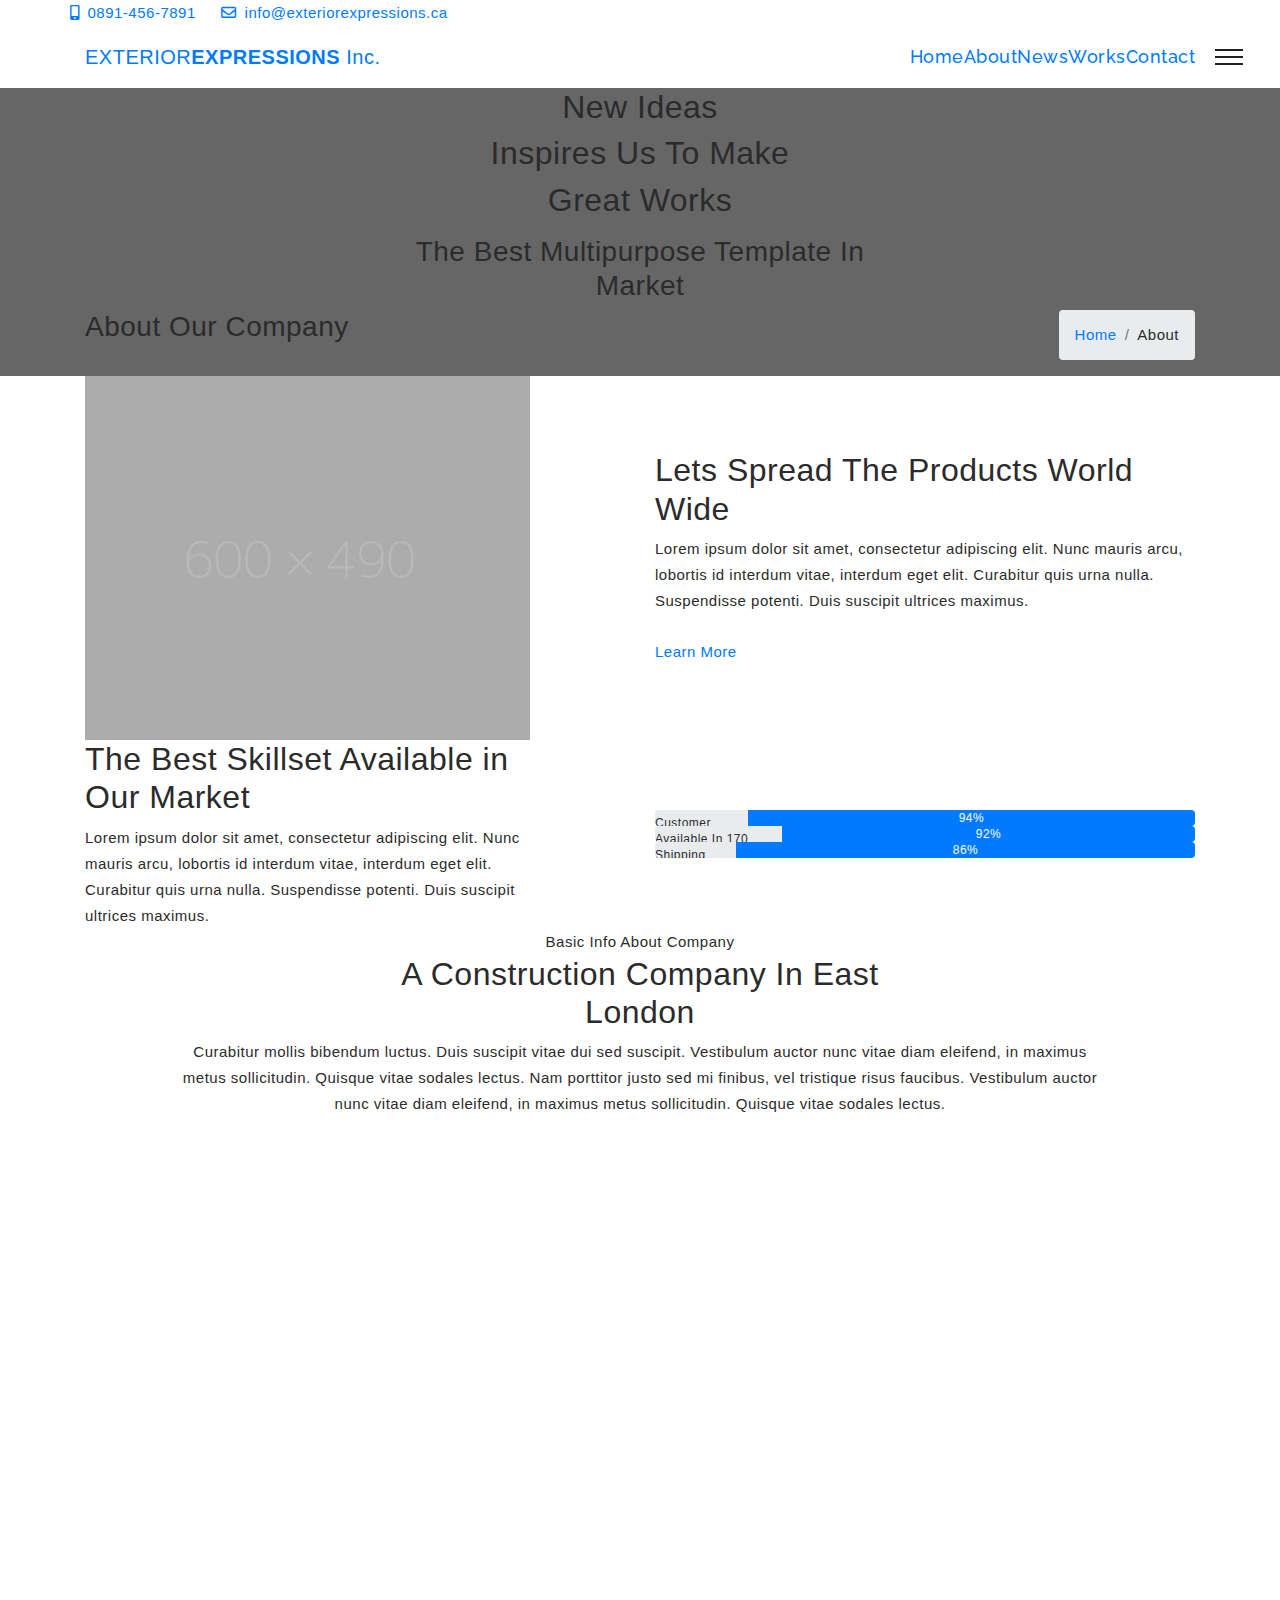
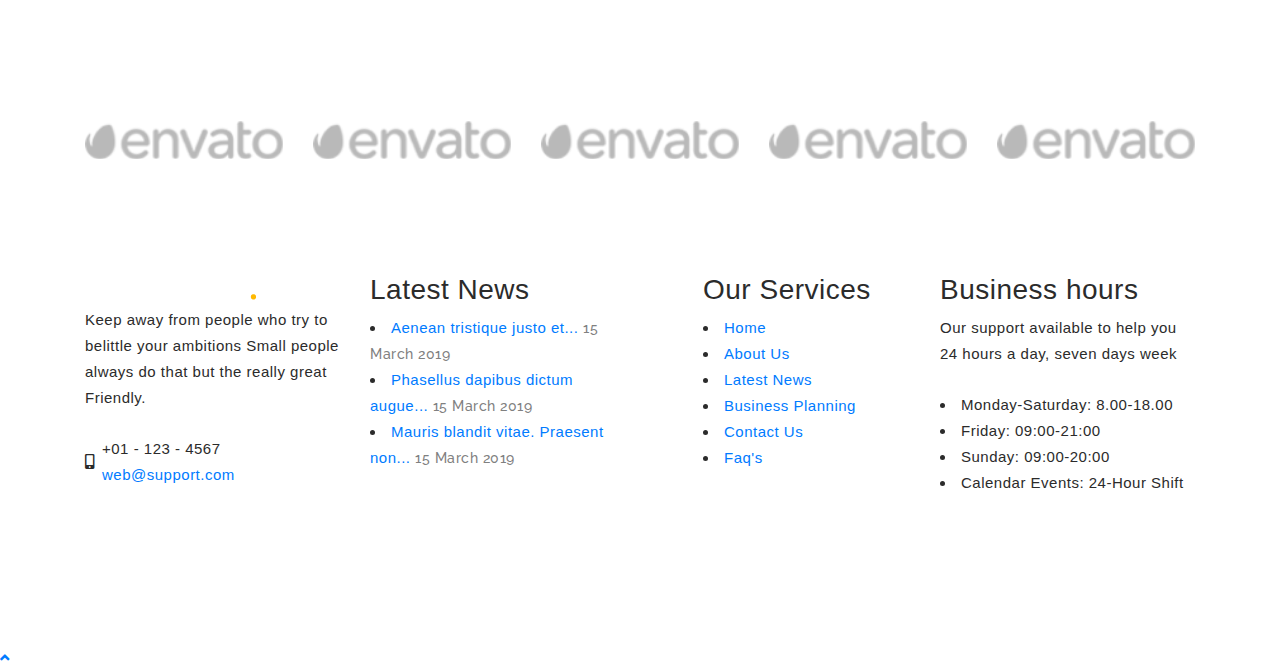
<file: about.html>
<!DOCTYPE html>
<html lang="en">
<head>
    <!-- Required meta tags -->
    <meta charset="utf-8">
    <meta name="viewport" content="width=device-width, initial-scale=1, shrink-to-fit=no">
    <title>MegaOne | About Us</title>
    <link href="images/favicon.ico" rel="icon">
    <link rel="stylesheet" href="vendor/css/bundle.min.css">
    <link rel="stylesheet" href="vendor/css/owl.carousel.min.css">
    <link rel="stylesheet" href="vendor/css/jquery.fancybox.min.css">
    <link rel="stylesheet" href="vendor/css/cubeportfolio.min.css">
    <link rel="stylesheet" href="vendor/css/tooltipster.min.css">
    <link rel="stylesheet" href="vendor/css/revolution-settings.min.css">
    <link rel="stylesheet" href="css/revolution/navigation.css">
    <link rel="stylesheet" type="text/css" href="css/flaticon/flaticon.css">
    <link rel="stylesheet" href="css/style.css">
</head>
<body>
<!--PreLoader-->
<div class="loader">
    <div class="loader-spinner"></div>
</div>
<!--PreLoader Ends-->
<!-- header -->
<header class="site-header header-with-topbar" id="header">
    <div class="top-header-area d-xs-none">
        <div class="container">
            <div class="row position-relative">
                <div class="col-lg-9 col-md-8 col-sm-8 d-none d-sm-block position-relative pl-0" aria-hidden="true">
                    <a href="tel:123-456-7891" class="font-14 whitecolor hover-default" title="Call"><i class="fas fa-mobile-alt mr-2"></i>0891-456-7891</a>
                    <div class="bg-transparent d-inline-block d-xs-none position-relative mr-2 ml-2"></div>
                    <a href="mailto:info@exteriorexpressions.ca" class="font-14 whitecolor hover-default" title="Mail"><i class="far fa-envelope mr-2"></i>info@exteriorexpressions.ca</a>
                </div>
                <!--<div class="col-lg-3 col-md-4 col-sm-4 text-right position-relative pr-0 d-flex d-sm-block justify-content-around">
                    <a href="login.html" class="font-14 whitecolor hover-default"><i class="fas fa-user mr-2"></i>Login</a>
                    <div class="bg-transparent d-inline-block d-xs-none position-relative mr-2 ml-2"></div>
                    <a href="register.html" class="font-14 whitecolor hover-default"><i class="fas fa-lock mr-2"></i>Register</a>
                </div>-->
            </div>
        </div>
    </div>
    <nav class="navbar navbar-expand-lg transparent-bg static-nav darkcolor">
        <div class="container bgdefault nav-cont">
            <a class="navbar-brand" href="index.html">
                EXTERIOR<strong>EXPRESSIONS</strong> Inc.
                <!--<img src="images/logo-gray.png" alt="logo" class="logo-default">
                <img src="images/logo-gray.png" alt="logo" class="logo-scrolled">-->
            </a>
            <div class="collapse navbar-collapse">
                <ul class="navbar-nav ml-auto">
                    <li class="nav-item">
                        <a class="nav-link" href="index.html"> Home </a>
                    </li>
                    <li class="nav-item">
                        <a class="nav-link" href="about.html"> About </a>
                    </li>
                    <!--<li class="nav-item dropdown static">
                        <a class="nav-link dropdown-toggle" href="javascript:void(0)" data-toggle="dropdown" aria-haspopup="true" aria-expanded="false"> Pages </a>
                        <ul class="dropdown-menu megamenu">
                            <li>
                                <div class="container">
                                    <div class="row">
                                        <div class="col-lg-3 col-md-6 col-sm-12">
                                            <h5 class="dropdown-title bottom10"> General </h5>
                                            <a class="dropdown-item" href="services.html">Services</a>
                                            <a class="dropdown-item" href="services-detail.html">Service Detail</a>
                                            <a class="dropdown-item" href="testimonial.html">Testimonials</a>
                                            <a class="dropdown-item" href="contact.html">Contact Us</a>
                                            <a class="dropdown-item" href="team.html">Our Team</a>
                                        </div>
                                        <div class="col-lg-3 col-md-6 col-sm-12">
                                            <h5 class="dropdown-title opacity-10"> Others </h5>
                                            <a class="dropdown-item" href="work.html">Work</a>
                                            <a class="dropdown-item" href="work-detail.html">Work Detail</a>
                                            <a class="dropdown-item" href="pricing.html">Pricing</a>
                                            <a class="dropdown-item" href="404.html">404 Error</a>
                                            <a class="dropdown-item" href="coming-soon.html">Coming Soon</a>
                                        </div>
                                        <div class="col-lg-3 col-md-6 col-sm-12">
                                            <h5 class="dropdown-title bottom10"> Account </h5>
                                            <a class="dropdown-item" href="login.html">Login</a>
                                            <a class="dropdown-item" href="register.html">Register</a>
                                            <a class="dropdown-item" href="reset-password.html">Reset Password</a>
                                            <a class="dropdown-item" href="faq.html">FAQ's</a>
                                            <a class="dropdown-item" href="support.html">Support</a>
                                        </div>
                                        <div class="col-lg-3 col-md-6 col-sm-12">
                                            <h5 class="dropdown-title bottom10"> Shop Pages </h5>
                                            <a class="dropdown-item" href="shop.html">Shop</a>
                                            <a class="dropdown-item" href="shop-detail.html">Shop Detail</a>
                                            <a class="dropdown-item" href="shop-cart.html">Shopping Cart</a>
                                        </div>
                                    </div>
                                </div>
                            </li>
                        </ul>
                    </li>-->
                    <li class="nav-item">
                        <a class="nav-link" href="work.html"> News </a>
                    </li>
                    <li class="nav-item">
                        <a class="nav-link" href="work.html"> Works </a>
                    </li>
                    <li class="nav-item">
                        <a class="nav-link" href="contact.html"> Contact    </a>
                    </li>
                </ul>
            </div>
            <!--side menu open button-->
            <a href="javascript:void(0)" class="d-inline-block sidemenu_btn" id="sidemenu_toggle">
                <span></span> <span></span> <span></span>
            </a>
        </div>
    </nav>
    <!-- side menu -->
    <div class="side-menu opacity-0 bg-yellow">
        <div class="overlay"></div>
        <div class="inner-wrapper">
            <span class="btn-close" id="btn_sideNavClose"><i></i><i></i></span>
            <nav class="side-nav w-100">
                <ul class="navbar-nav">
                    <li class="nav-item">
                        <a class="nav-link" href="index.html">Home</a>
                    </li>
                    <li class="nav-item">
                        <a class="nav-link" href="about.html">About</a>
                    </li>
                    <li class="nav-item">
                        <a class="nav-link" href="news.html">News</a>
                    </li>
                    <li class="nav-item">
                        <a class="nav-link" href="work.html">Works</a>
                    </li>
                    <li class="nav-item">
                        <a class="nav-link" href="contact.html">Contact</a>
                    </li>
                </ul>
            </nav>
            <div class="side-footer w-100">
                <ul class="social-icons-simple darkcolor top40">
                    <li><a href="https://www.facebook.com/profile.php?id=100092554171864" class="facebook"><i class="fab fa-facebook-f"></i> </a> </li>
                    <li><a href="https://www.instagram.com/exteriorexpressionsinc/" class="insta"><i class="fab fa-instagram"></i> </a> </li>
                </ul>
                <p class="darkcolor">&copy; 2023 Exterior Expressions Inc. Made With Love by dRealNapster</p>
            </div>
        </div>
    </div>
    <div id="close_side_menu" class="tooltip"></div>
    <!-- End side menu -->
</header>
<!-- header -->
<!--Page Header-->
<section id="main-banner-page" class="position-relative page-header about-header parallax section-nav-smooth">
    <div class="overlay overlay-dark opacity-6"></div>
    <div class="container">
        <div class="row">
            <div class="col-lg-6 offset-lg-3">
                <div class="page-titles whitecolor text-center padding_top padding_bottom">
                    <h2 class="font-xlight">New Ideas</h2>
                    <h2 class="font-bold">Inspires Us To Make</h2>
                    <h2 class="font-xlight">Great Works</h2>
                    <h3 class="font-light pt-2">The Best Multipurpose Template In Market</h3>
                </div>
            </div>
        </div>
        <div class="bgdark title-wrap">
            <div class="row">
                <div class="col-lg-12 col-md-12 whitecolor">
                    <h3 class="float-left">About Our Company</h3>
                    <ul class="breadcrumb top10 bottom10 float-right">
                        <li class="breadcrumb-item hover-light"><a href="index.html">Home</a></li>
                        <li class="breadcrumb-item hover-light">About</li>
                    </ul>
                </div>
            </div>
        </div>
    </div>
</section>
<!--Page Header ends -->
<!-- About us -->
<section id="aboutus" class="padding_top padding_bottom">
    <div class="container aboutus">
        <div class="row align-items-center">
            <div class="col-lg-5 col-md-5 padding_bottom_half">
                <div class="image"><img alt="SEO" src="images/aboutus.jpg"></div>
            </div>
            <div class="col-lg-6 offset-lg-1 col-md-6 padding_bottom_half text-center text-md-left">
                <h2 class="darkcolor font-normal bottom30">Lets Spread The <span class="defaultcolor">Products</span> World Wide</h2>
                <p class="bottom35">Lorem ipsum dolor sit amet, consectetur adipiscing elit. Nunc mauris arcu, lobortis id interdum vitae, interdum eget elit. Curabitur quis urna nulla. Suspendisse potenti. Duis suscipit ultrices maximus. </p>
                <a href="#our-team" class="button btn-blue pagescroll">Learn More</a>
            </div>
        </div>
        <div class="row  align-items-center">
            <div class="col-lg-5  col-md-6 padding_top_half text-center text-md-left">
                <h2 class="darkcolor font-normal bottom30">The Best Skillset Available in <span class="defaultcolor">Our Market</span> </h2>
                <p class="bottom35">Lorem ipsum dolor sit amet, consectetur adipiscing elit. Nunc mauris arcu, lobortis id interdum vitae, interdum eget elit. Curabitur quis urna nulla. Suspendisse potenti. Duis suscipit ultrices maximus. </p>
            </div>
            <div class="col-lg-6 offset-lg-1 col-md-6 padding_top_half">
                <div class="progress-bars">
                    <div class="progress">
                        <p>Customer Support</p>
                        <div class="progress-bar bgdefault" data-value="94">
                            <span class="bg-blue whitecolor">94%</span>
                        </div>
                    </div>
                    <div class="progress">
                        <p>Available In 170 Countries</p>
                        <div class="progress-bar bgdefault" data-value="92">
                            <span class="bg-blue whitecolor">92%</span>
                        </div>
                    </div>
                    <div class="progress">
                        <p>Shipping Rate</p>
                        <div class="progress-bar bgdefault" data-value="86">
                            <span class="bg-blue whitecolor">86%</span>
                        </div>
                    </div>
                </div>
            </div>
        </div>
    </div>
</section>
<!-- About us ends -->
<!-- WOrk Process-->
<section id="about" class="padding bglight">
    <div class="container">
        <div class="row">
            <div class="col-md-6 offset-md-3 text-center heading-title">
                <span class="defaultcolor">Basic Info About Company</span>
                <h2 class="darkcolor text-capitalize bottom30 heading-title-small">a Construction Company in east london</h2>
            </div>
            <div class="col-md-10 offset-md-1 text-center heading_space">
                <p> Curabitur mollis bibendum luctus. Duis suscipit vitae dui sed suscipit. Vestibulum auctor nunc vitae diam eleifend, in maximus metus sollicitudin. Quisque vitae sodales lectus. Nam porttitor justo sed mi finibus, vel tristique risus faucibus. Vestibulum auctor nunc vitae diam eleifend, in maximus metus sollicitudin. Quisque vitae sodales lectus.</p>
            </div>
        </div>
        <div class="row text-center about-row">
            <div class="col-md-4 col-sm-12 wow fadeInLeft about-box">
                <span class="flaticon flaticon-idea"></span>
                <h3 class=" m-0 darkcolor">Start Project</h3>
                <span class="hr-line mt-2 mb-4"></span>
                <p> Lorem ipsum is simply dummy text of the printing and typesetting industry. Lorem Ipsum has been the industry’s standard dummy. </p>
            </div>
            <div class="col-md-4 col-sm-12 wow fadeInUp about-box active">
                <span class="flaticon flaticon-hook"></span>
                <h3 class=" m-0 darkcolor">Construction</h3>
                <span class="hr-line mt-2 mb-4"></span>
                <p> Lorem ipsum is simply dummy text of the printing and typesetting industry. Lorem Ipsum has been the industry’s standard dummy. </p>
            </div>
            <div class="col-md-4 col-sm-12 wow fadeInRight about-box">
                <span class="flaticon flaticon-house"></span>
                <h3 class=" m-0 darkcolor">Completion</h3>
                <span class="hr-line mt-2 mb-4"></span>
                <p> Lorem ipsum is simply dummy text of the printing and typesetting industry. Lorem Ipsum has been the industry’s standard dummy. </p>
            </div>
        </div>
    </div>
</section>
<!--WOrk Process ends-->
<!-- Our Team-->
<section id="our-team" class="padding_top half-section-alt teams-border">
    <div class="container">
        <div class="row">
            <div class="col-sm-12">
                <div class="heading-title wow fadeInUp text-center" data-wow-delay="200ms">
                    <span class="defaultcolor">Heroes Behind The Company</span>
                    <h2 class="darkcolor font-normal bottom30">Meet Our Experts</h2>
                </div>
            </div>
        </div>
        <div class="row">
            <div class="col-md-12">
                <div id="ourteam-slider" class="owl-carousel">
                    <div class="item">
                        <div class="team-box wow fadeInUp" data-wow-delay="150ms">
                            <div class="image">
                                <img src="images/team-1.jpg" alt="">
                            </div>
                            <div class="team-content">
                                <h4 class="darkcolor">Jason Walker</h4>
                                <p>Agency Owner</p>
                                <ul class="social-icons-simple">
                                    <li><a class="facebook" href="javascript:void(0)"><i class="fab fa-facebook-f"></i> </a> </li>
                                    <li><a class="twitter" href="javascript:void(0)"><i class="fab fa-twitter"></i> </a> </li>
                                    <li><a class="insta" href="javascript:void(0)"><i class="fab fa-instagram"></i> </a> </li>
                                </ul>
                            </div>
                        </div>
                    </div>
                    <div class="item">
                        <div class="team-box wow fadeInUp" data-wow-delay="200ms">
                            <div class="image">
                                <img src="images/team-2.jpg" alt="">
                            </div>
                            <div class="team-content">
                                <h4 class="darkcolor">Mia Farry</h4>
                                <p>Designer</p>
                                <ul class="social-icons-simple">
                                    <li><a class="facebook" href="javascript:void(0)"><i class="fab fa-facebook-f"></i> </a> </li>
                                    <li><a class="twitter" href="javascript:void(0)"><i class="fab fa-twitter"></i> </a> </li>
                                    <li><a class="insta" href="javascript:void(0)"><i class="fab fa-instagram"></i> </a> </li>
                                </ul>
                            </div>
                        </div>
                    </div>
                    <div class="item">
                        <div class="team-box wow fadeInUp" data-wow-delay="250ms">
                            <div class="image">
                                <img src="images/team-3.jpg" alt="">
                            </div>
                            <div class="team-content">
                                <h4 class="darkcolor">Peter Houls</h4>
                                <p>Agency Owner</p>
                                <ul class="social-icons-simple">
                                    <li><a class="facebook" href="javascript:void(0)"><i class="fab fa-facebook-f"></i> </a> </li>
                                    <li><a class="twitter" href="javascript:void(0)"><i class="fab fa-twitter"></i> </a> </li>
                                    <li><a class="insta" href="javascript:void(0)"><i class="fab fa-instagram"></i> </a> </li>
                                </ul>
                            </div>
                        </div>
                    </div>
                    <div class="item">
                        <div class="team-box wow fadeInUp" data-wow-delay="300ms">
                            <div class="image">
                                <img src="images/team-4.jpg" alt="">
                            </div>
                            <div class="team-content">
                                <h4 class="darkcolor">Gouris Wood</h4>
                                <p>Marketing</p>
                                <ul class="social-icons-simple">
                                    <li><a class="facebook" href="javascript:void(0)"><i class="fab fa-facebook-f"></i> </a> </li>
                                    <li><a class="twitter" href="javascript:void(0)"><i class="fab fa-twitter"></i> </a> </li>
                                    <li><a class="insta" href="javascript:void(0)"><i class="fab fa-instagram"></i> </a> </li>
                                </ul>
                            </div>
                        </div>
                    </div>
                    <div class="item">
                        <div class="team-box wow fadeInUp" data-wow-delay="150ms">
                            <div class="image">
                                <img src="images/team-1.jpg" alt="">
                            </div>
                            <div class="team-content">
                                <h4 class="darkcolor">Bella Jackson</h4>
                                <p>Print Media</p>
                                <ul class="social-icons-simple">
                                    <li><a class="facebook" href="javascript:void(0)"><i class="fab fa-facebook-f"></i> </a> </li>
                                    <li><a class="twitter" href="javascript:void(0)"><i class="fab fa-twitter"></i> </a> </li>
                                    <li><a class="insta" href="javascript:void(0)"><i class="fab fa-instagram"></i> </a> </li>
                                </ul>
                            </div>
                        </div>
                    </div>
                    <div class="item">
                        <div class="team-box wow fadeInUp" data-wow-delay="200ms">
                            <div class="image">
                                <img src="images/team-2.jpg" alt="">
                            </div>
                            <div class="team-content">
                                <h4 class="darkcolor">Jessica Tellon</h4>
                                <p>Constructer</p>
                                <ul class="social-icons-simple">
                                    <li><a class="facebook" href="javascript:void(0)"><i class="fab fa-facebook-f"></i> </a> </li>
                                    <li><a class="twitter" href="javascript:void(0)"><i class="fab fa-twitter"></i> </a> </li>
                                    <li><a class="insta" href="javascript:void(0)"><i class="fab fa-instagram"></i> </a> </li>
                                </ul>
                            </div>
                        </div>
                    </div>
                    <div class="item">
                        <div class="team-box wow fadeInUp" data-wow-delay="250ms">
                            <div class="image">
                                <img src="images/team-3.jpg" alt="">
                            </div>
                            <div class="team-content">
                                <h4 class="darkcolor">Doryano Jung</h4>
                                <p>Agency Owner</p>
                                <ul class="social-icons-simple">
                                    <li><a class="facebook" href="javascript:void(0)"><i class="fab fa-facebook-f"></i> </a> </li>
                                    <li><a class="twitter" href="javascript:void(0)"><i class="fab fa-twitter"></i> </a> </li>
                                    <li><a class="insta" href="javascript:void(0)"><i class="fab fa-instagram"></i> </a> </li>
                                </ul>
                            </div>
                        </div>
                    </div>
                </div>
            </div>
        </div>
    </div>
</section>
<!-- Our Team ends-->
<!-- Partners-->
<section id="our-partners" class="padding bglight">
    <div class="container">
        <div class="row">
            <div class="col-md-12 col-sm-12">
                <h2 class="d-none">Carousel Is Here</h2>
                <div id="partners-slider" class="owl-carousel">
                    <div class="item">
                        <div class="logo-item"> <img alt="" src="images/logo-1.png"></div>
                    </div>
                    <div class="item">
                        <div class="logo-item"><img alt="" src="images/logo-2.png"></div>
                    </div>
                    <div class="item">
                        <div class="logo-item"><img alt="" src="images/logo-3.png"></div>
                    </div>
                    <div class="item">
                        <div class="logo-item"><img alt="" src="images/logo-4.png"></div>
                    </div>
                    <div class="item">
                        <div class="logo-item"><img alt="" src="images/logo-5.png"></div>
                    </div>
                    <div class="item">
                        <div class="logo-item"><img alt="" src="images/logo-1.png"></div>
                    </div>
                    <div class="item">
                        <div class="logo-item"><img alt="" src="images/logo-2.png"></div>
                    </div>
                    <div class="item">
                        <div class="logo-item"><img alt="" src="images/logo-3.png"></div>
                    </div>
                    <div class="item">
                        <div class="logo-item"><img alt="" src="images/logo-4.png"></div>
                    </div>
                    <div class="item">
                        <div class="logo-item"><img alt="" src="images/logo-5.png"></div>
                    </div>
                </div>
            </div>
        </div>
    </div>
</section>
<!-- Partners ends-->
<!-- Contact US -->
<section id="stayconnect" class="bglight position-relative">
    <div class="container">
        <div class="contactus-wrapp">
            <div class="row">
                <div class="col-md-12 col-sm-12">
                    <div class="heading-title wow fadeInUp text-center text-md-left" data-wow-delay="300ms">
                        <h3 class="darkcolor bottom20">Stay Connected</h3>
                    </div>
                </div>
                <div class="col-md-12 col-sm-12">
                    <form class="getin_form wow fadeInUp" data-wow-delay="400ms" onsubmit="return false;">
                        <div class="row">
                            <div class="col-md-12 col-sm-12" id="result"></div>
                            <div class="col-md-3 col-sm-6">
                                <div class="form-group">
                                    <label for="userName" class="d-none"></label>
                                    <input class="form-control" type="text" placeholder="Name" required id="userName" name="userName">
                                </div>
                            </div>
                            <div class="col-md-3 col-sm-6">
                                <div class="form-group">
                                    <label for="companyName" class="d-none"></label>
                                    <input class="form-control" type="text" placeholder="Company"  id="companyName" name="companyName">
                                </div>
                            </div>
                            <div class="col-md-3 col-sm-6">
                                <div class="form-group">
                                    <label for="email" class="d-none"></label>
                                    <input class="form-control" type="email" placeholder="Email" required id="email" name="email">
                                </div>
                            </div>
                            <div class="col-md-3 col-sm-6">
                                <button type="submit" class="btn button btn-default w-100" id="submit_btn">subscribe</button>
                            </div>
                        </div>
                    </form>
                </div>
            </div>
        </div>
    </div>
</section>
<!-- Contact US ends -->
<!--Site Footer Here-->
<footer id="site-footer" class=" bgprimary padding_top">
    <div class="container">
        <div class="row">
            <div class="col-lg-3 col-md-6 col-sm-6">
                <div class="footer_panel padding_bottom_half bottom20">
                    <a href="index.html" class="footer_logo bottom25"><img src="images/logo-transparent.png" alt="MegaOne"></a>
                    <p class="whitecolor bottom25">Keep away from people who try to belittle your ambitions Small people always do that but the really great Friendly.</p>
                    <div class="d-table w-100 address-item whitecolor bottom25">
                        <span class="d-table-cell align-middle"><i class="fas fa-mobile-alt"></i></span>
                        <p class="d-table-cell align-middle bottom0">
                            +01 - 123 - 4567 <a class="d-block" href="mailto:web@support.com">web@support.com</a>
                        </p>
                    </div>
                    <ul class="social-icons white wow fadeInUp" data-wow-delay="300ms">
                        <li><a href="javascript:void(0)" class=""><i class="fab fa-facebook-f"></i> </a> </li>
                        <li><a href="javascript:void(0)" class=""><i class="fab fa-twitter"></i> </a> </li>
                        <li><a href="javascript:void(0)" class=""><i class="fab fa-linkedin-in"></i> </a> </li>
                        <li><a href="javascript:void(0)" class=""><i class="fab fa-instagram"></i> </a> </li>
                    </ul>
                </div>
            </div>
            <div class="col-lg-3 col-md-6 col-sm-6">
                <div class="footer_panel padding_bottom_half bottom20">
                    <h3 class="whitecolor bottom25">Latest News</h3>
                    <ul class="latest_news whitecolor">
                        <li> <a href="#.">Aenean tristique justo et... </a> <span class="date defaultcolor">15 March 2019</span> </li>
                        <li> <a href="#.">Phasellus dapibus dictum augue... </a> <span class="date defaultcolor">15 March 2019</span> </li>
                        <li> <a href="#.">Mauris blandit vitae. Praesent non... </a> <span class="date defaultcolor">15 March 2019</span> </li>
                    </ul>
                </div>
            </div>
            <div class="col-lg-3 col-md-6 col-sm-6">
                <div class="footer_panel padding_bottom_half bottom20 pl-0 pl-lg-5">
                    <h3 class="whitecolor bottom25">Our Services</h3>
                    <ul class="links">
                        <li><a href="index.html">Home</a></li>
                        <li><a href="about.html">About Us</a></li>
                        <li><a href="news-1.html">Latest News</a></li>
                        <li><a href="pricing.html">Business Planning</a></li>
                        <li><a href="contact.html">Contact Us</a></li>
                        <li><a href="faq.html">Faq's</a></li>
                    </ul>
                </div>
            </div>
            <div class="col-lg-3 col-md-6 col-sm-6">
                <div class="footer_panel padding_bottom_half bottom20">
                    <h3 class="whitecolor bottom25">Business hours</h3>
                    <p class="whitecolor bottom25">Our support available to help you 24 hours a day, seven days week</p>
                    <ul class="hours_links whitecolor">
                        <li><span>Monday-Saturday:</span> <span>8.00-18.00</span></li>
                        <li><span>Friday:</span> <span>09:00-21:00</span></li>
                        <li><span>Sunday:</span> <span>09:00-20:00</span></li>
                        <li><span>Calendar Events:</span> <span>24-Hour Shift</span></li>
                    </ul>
                </div>
            </div>
        </div>
    </div>
</footer>
<!--Footer ends-->
<!-- jQuery first, then Popper.js, then Bootstrap JS -->
<script src="vendor/js/bundle.min.js"></script>
<!--to view items on reach-->
<script src="vendor/js/jquery.appear.js"></script>
<!--Owl Slider-->
<script src="vendor/js/owl.carousel.min.js"></script>
<!--Parallax Background-->
<script src="vendor/js/parallaxie.min.js"></script>
<!--Cubefolio Gallery-->
<script src="vendor/js/jquery.cubeportfolio.min.js"></script>
<!--Fancybox js-->
<script src="vendor/js/jquery.fancybox.min.js"></script>
<!--wow js-->
<script src="vendor/js/wow.min.js"></script>
<!--number counters-->
<script src="vendor/js/jquery-countTo.js"></script>
<!--tooltip js-->
<script src="vendor/js/tooltipster.min.js"></script>
<!--Revolution SLider-->
<script src="vendor/js/jquery.themepunch.tools.min.js"></script>
<script src="vendor/js/jquery.themepunch.revolution.min.js"></script>
<!-- SLIDER REVOLUTION 5.0 EXTENSIONS -->
<script src="vendor/js/extensions/revolution.extension.actions.min.js"></script>
<script src="vendor/js/extensions/revolution.extension.carousel.min.js"></script>
<script src="vendor/js/extensions/revolution.extension.kenburn.min.js"></script>
<script src="vendor/js/extensions/revolution.extension.layeranimation.min.js"></script>
<script src="vendor/js/extensions/revolution.extension.migration.min.js"></script>
<script src="vendor/js/extensions/revolution.extension.navigation.min.js"></script>
<script src="vendor/js/extensions/revolution.extension.parallax.min.js"></script>
<script src="vendor/js/extensions/revolution.extension.slideanims.min.js"></script>
<script src="vendor/js/extensions/revolution.extension.video.min.js"></script>
<!--custom functions and script-->
<script src="js/functions.js"></script>
</body>
</html>
</file>
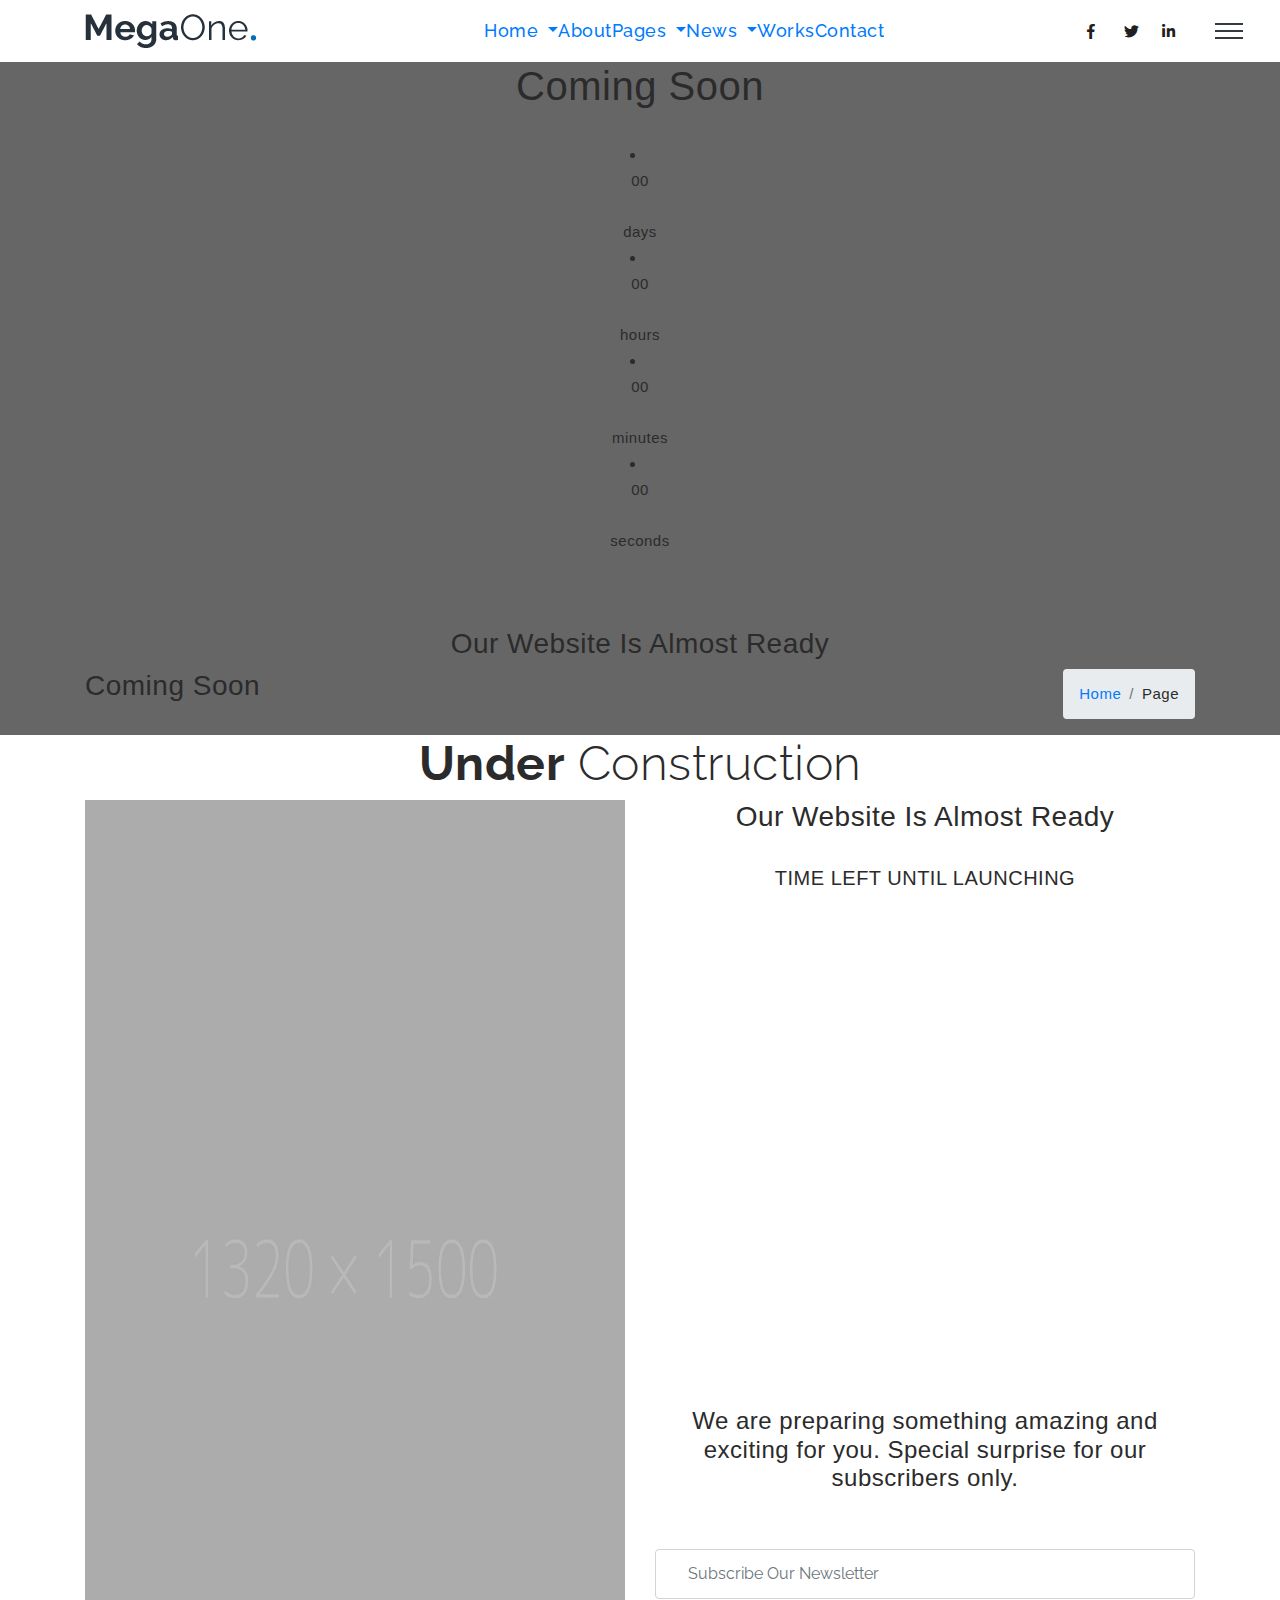
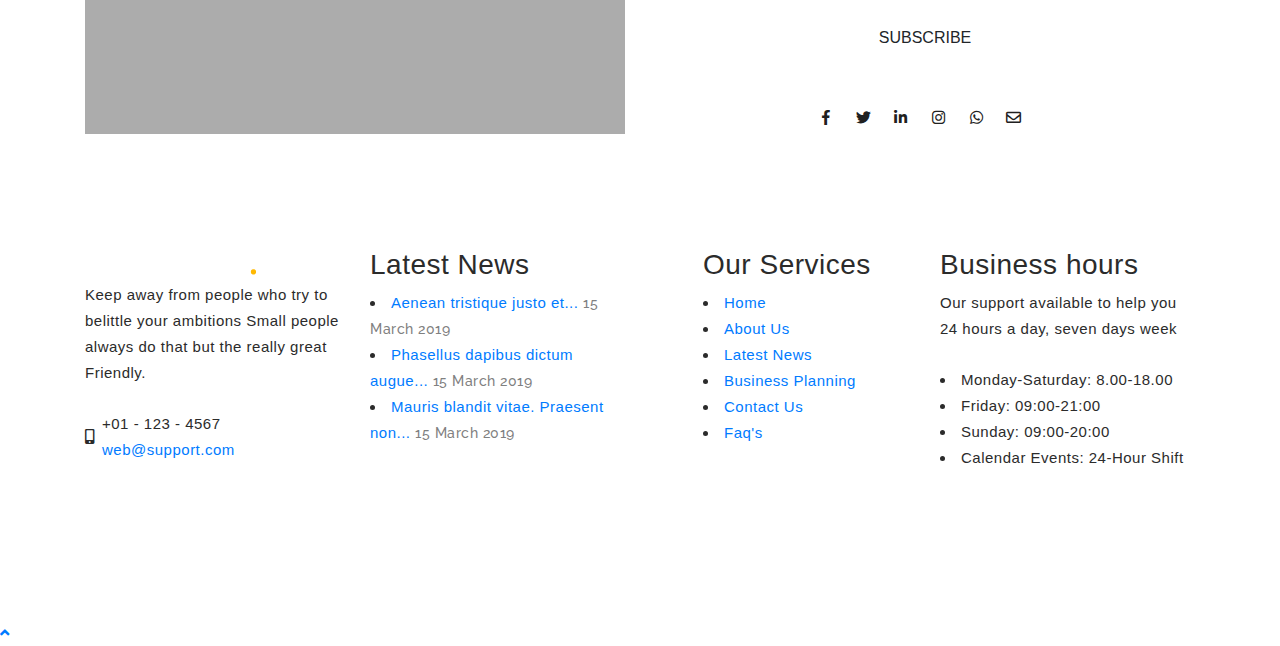
<file: coming-soon.html>
<!DOCTYPE html>
<html lang="en">
<head>
    <!-- Required meta tags -->
    <meta charset="utf-8">
    <meta name="viewport" content="width=device-width, initial-scale=1, shrink-to-fit=no">
    <title>MegaOne | Coming Soon</title>
    <link href="images/favicon.ico" rel="icon">
    <link rel="stylesheet" href="../vendor/css/bundle.min.css">
    <link rel="stylesheet" href="../vendor/css/owl.carousel.min.css">
    <link rel="stylesheet" href="../vendor/css/jquery.fancybox.min.css">
    <link rel="stylesheet" href="../vendor/css/cubeportfolio.min.css">
    <link rel="stylesheet" href="../vendor/css/tooltipster.min.css">
    <link rel="stylesheet" href="../vendor/css/revolution-settings.min.css">
    <link rel="stylesheet" href="css/revolution/navigation.css">
    <link rel="stylesheet" href="css/style.css">
</head>
<body>
<!--PreLoader-->
<div class="loader">
    <div class="loader-spinner"></div>
</div>
<!--PreLoader Ends-->
<!-- header -->
<header class="site-header">
    <nav class="navbar navbar-expand-lg static-nav bg-yellow">
        <div class="container">
            <a class="navbar-brand" href="../index-construction.html">
                <img src="images/logo-gray.png" alt="logo">
            </a>
            <div class="collapse navbar-collapse">
                <ul class="navbar-nav mx-auto">
                    <li class="nav-item dropdown position-relative">
                        <a class="nav-link dropdown-toggle" href="javascript:void(0)" data-toggle="dropdown" aria-haspopup="true" aria-expanded="false"> Home </a>
                        <div class="dropdown-menu">
                            <a class="dropdown-item" href="../index-construction.html">Standard Layout</a>
                            <a class="dropdown-item" href="index-video.html">Video Background</a>
                            <a class="dropdown-item" href="index-light.html">Light Version</a>
                        </div>
                    </li>
                    <li class="nav-item">
                        <a class="nav-link" href="about.html">About</a>
                    </li>
                    <li class="nav-item dropdown static">
                        <a class="nav-link dropdown-toggle" href="javascript:void(0)" data-toggle="dropdown" aria-haspopup="true" aria-expanded="false"> Pages </a>
                        <ul class="dropdown-menu megamenu">
                            <li>
                                <div class="container">
                                    <div class="row">
                                        <div class="col-lg-3 col-md-6 col-sm-12">
                                            <h5 class="dropdown-title bottom10"> General </h5>
                                            <a class="dropdown-item" href="services.html">Services</a>
                                            <a class="dropdown-item" href="services-detail.html">Service Detail</a>
                                            <a class="dropdown-item" href="testimonial.html">Testimonials</a>
                                            <a class="dropdown-item" href="contact.html">Contact Us</a>
                                            <a class="dropdown-item" href="team.html">Our Team</a>
                                        </div>
                                        <div class="col-lg-3 col-md-6 col-sm-12">
                                            <h5 class="dropdown-title opacity-10"> Others </h5>
                                            <a class="dropdown-item" href="work.html">Work</a>
                                            <a class="dropdown-item" href="work-detail.html">Work Detail</a>
                                            <a class="dropdown-item" href="pricing.html">Pricing</a>
                                            <a class="dropdown-item" href="404.html">404 Error</a>
                                            <a class="dropdown-item" href="coming-soon.html">Coming Soon</a>
                                        </div>
                                        <div class="col-lg-3 col-md-6 col-sm-12">
                                            <h5 class="dropdown-title bottom10"> Account </h5>
                                            <a class="dropdown-item" href="login.html">Login</a>
                                            <a class="dropdown-item" href="register.html">Register</a>
                                            <a class="dropdown-item" href="reset-password.html">Reset Password</a>
                                            <a class="dropdown-item" href="faq.html">FAQ's</a>
                                            <a class="dropdown-item" href="support.html">Support</a>
                                        </div>
                                        <div class="col-lg-3 col-md-6 col-sm-12">
                                            <h5 class="dropdown-title bottom10"> Shop Pages </h5>
                                            <a class="dropdown-item" href="shop.html">Shop</a>
                                            <a class="dropdown-item" href="shop-detail.html">Shop Detail</a>
                                            <a class="dropdown-item" href="shop-cart.html">Shopping Cart</a>
                                        </div>
                                    </div>
                                </div>
                            </li>
                        </ul>
                    </li>
                    <li class="nav-item dropdown position-relative">
                        <a class="nav-link dropdown-toggle" href="javascript:void(0)" data-toggle="dropdown" aria-haspopup="true" aria-expanded="false"> News </a>
                        <div class="dropdown-menu">
                            <a class="dropdown-item" href="news-1.html">News List</a>
                            <a class="dropdown-item" href="news-2.html">News Sidebar</a>
                            <a class="dropdown-item" href="news-detail.html">News Details</a>
                        </div>
                    </li>
                    <li class="nav-item">
                        <a class="nav-link" href="work.html">Works</a>
                    </li>
                    <li class="nav-item">
                        <a class="nav-link" href="contact.html">Contact</a>
                    </li>
                </ul>
            </div>
            <ul class="social-icons darkcolor social-icons-simple d-lg-inline-block d-none animated fadeInUp" data-wow-delay="300ms">
                <li><a href="#." class="facebook"><i class="fab fa-facebook-f"></i> </a> </li>
                <li><a href="#." class="twitter"><i class="fab fa-twitter"></i> </a> </li>
                <li><a href="#." class="linkedin"><i class="fab fa-linkedin-in"></i> </a> </li>
            </ul>
        </div>
        <!--side menu open button-->
        <a href="javascript:void(0)" class="d-inline-block sidemenu_btn" id="sidemenu_toggle">
            <span class="bg-dark"></span> <span class="bg-dark"></span> <span class="bg-dark"></span>
        </a>
    </nav>
    <!-- side menu -->
    <div class="side-menu opacity-0 ">
        <div class="overlay"></div>
        <div class="inner-wrapper">
            <span class="btn-close" id="btn_sideNavClose"><i></i><i></i></span>
            <nav class="side-nav w-100">
                <ul class="navbar-nav">
                    <li class="nav-item">
                        <a class="nav-link collapsePagesSideMenu" data-toggle="collapse" href="#sideNavPages1">
                            Home <i class="fas fa-chevron-down"></i>
                        </a>
                        <div id="sideNavPages1" class="collapse sideNavPages">
                            <ul class="navbar-nav mt-2">
                                <li class="nav-item">
                                    <a class="nav-link" href="../index-construction.html">Standard Layout</a>
                                </li>
                                <li class="nav-item">
                                    <a class="nav-link" href="index-video.html">Video Background</a>
                                </li>
                                <li class="nav-item">
                                    <a class="nav-link" href="index-light.html">Light Version</a>
                                </li>
                            </ul>
                        </div>
                    </li>
                    <li class="nav-item">
                        <a class="nav-link" href="about.html">About</a>
                    </li>
                    <li class="nav-item">
                        <a class="nav-link collapsePagesSideMenu" data-toggle="collapse" href="#sideNavPages2">
                            News <i class="fas fa-chevron-down"></i>
                        </a>
                        <div id="sideNavPages2" class="collapse sideNavPages">
                            <ul class="navbar-nav">
                                <li class="nav-item">
                                    <a class="nav-link" href="news-1.html">News List</a>
                                </li>
                                <li class="nav-item">
                                    <a class="nav-link" href="news-2.html">News Sidebar</a>
                                </li>
                                <li class="nav-item">
                                    <a class="nav-link" href="news-detail.html">News Details</a>
                                </li>
                            </ul>
                        </div>
                    </li>
                    <li class="nav-item">
                        <a class="nav-link" href="work.html">Works</a>
                    </li>
                    <li class="nav-item">
                        <a class="nav-link collapsePagesSideMenu" data-toggle="collapse" href="#sideNavPages">
                            Pages <i class="fas fa-chevron-down"></i>
                        </a>
                        <div id="sideNavPages" class="collapse sideNavPages">
                            <ul class="navbar-nav mt-2">
                                <li class="nav-item">
                                    <a class="nav-link" href="team.html">Our Team</a>
                                </li>
                                <li class="nav-item">
                                    <a class="nav-link" href="services.html">Service</a>
                                </li>
                                <li class="nav-item">
                                    <a class="nav-link" href="services-detail.html">Service Detail</a>
                                </li>
                                <li class="nav-item">
                                    <a class="nav-link" href="testimonial.html">Testimonials</a>
                                </li>
                                <li class="nav-item">
                                    <a class="nav-link" href="work.html">Work</a>
                                </li>
                                <li class="nav-item">
                                    <a class="nav-link" href="work-detail.html">Work Detail</a>
                                </li>
                                <li class="nav-item">
                                    <a class="nav-link" href="pricing.html">Pricing</a>
                                </li>
                                <li class="nav-item">
                                    <a class="nav-link" href="404.html">Error 404</a>
                                </li>
                                <li class="nav-item">
                                    <a class="nav-link" href="coming-soon.html">Coming Soon</a>
                                </li>
                                <li class="nav-item">
                                    <a class="nav-link collapsePagesSideMenu" data-toggle="collapse" href="#inner-2">
                                        Account <i class="fas fa-chevron-down"></i>
                                    </a>
                                    <div id="inner-2" class="collapse sideNavPages sideNavPagesInner">
                                        <ul class="navbar-nav mt-2">
                                            <li class="nav-item">
                                                <a class="nav-link" href="login.html">Login</a>
                                            </li>
                                            <li class="nav-item">
                                                <a class="nav-link" href="register.html">Register</a>
                                            </li>
                                            <li class="nav-item">
                                                <a class="nav-link" href="reset-password.html">Forget Password</a>
                                            </li>
                                            <li class="nav-item">
                                                <a class="nav-link" href="faq.html">FAQ's</a>
                                            </li>
                                            <li class="nav-item">
                                                <a class="nav-link" href="support.html">Support</a>
                                            </li>
                                        </ul>
                                    </div>
                                </li>
                                <li class="nav-item">
                                    <a class="nav-link collapsePagesSideMenu" data-toggle="collapse" href="#inner-1">
                                        Shop <i class="fas fa-chevron-down"></i>
                                    </a>
                                    <div id="inner-1" class="collapse sideNavPages sideNavPagesInner">
                                        <ul class="navbar-nav mt-2">
                                            <li class="nav-item">
                                                <a class="nav-link" href="shop.html">Shop Products</a>
                                            </li>
                                            <li class="nav-item">
                                                <a class="nav-link" href="shop-detail.html">Shop Detail</a>
                                            </li>
                                            <li class="nav-item">
                                                <a class="nav-link" href="shop-cart.html">Shop Cart</a>
                                            </li>
                                        </ul>
                                    </div>
                                </li>
                            </ul>
                        </div>
                    </li>
                    <li class="nav-item">
                        <a class="nav-link" href="contact.html">Contact</a>
                    </li>
                </ul>
            </nav>
            <div class="side-footer w-100">
                <ul class="social-icons-simple darkcolor top40">
                    <li><a href="javascript:void(0)" class="facebook"><i class="fab fa-facebook-f"></i> </a> </li>
                    <li><a href="javascript:void(0)" class="twitter"><i class="fab fa-twitter"></i> </a> </li>
                    <li><a href="javascript:void(0)" class="insta"><i class="fab fa-instagram"></i> </a> </li>
                </ul>
                <p class="darkcolor">&copy; 2023 MegaOne. Made With Love by ThemesIndustry</p>
            </div>
        </div>
    </div>
    <div id="close_side_menu" class="tooltip"></div>
    <!-- End side menu -->
</header>
<!-- header -->
<!--Page Header-->
<section id="main-banner-page" class="position-relative page-header coming-soon-header parallax section-nav-smooth">
    <div class="overlay overlay-dark opacity-6"></div>
    <div class="container">
        <div class="row">
            <div class="col-lg-12 text-center">
                <div class="page-titles whitecolor padding_half">
                    <h1 class="font-light coming-soon-heading">Coming Soon</h1>
                    <div class=" wow bounceIn pt-4 pb-5" data-wow-delay="300ms">
                        <ul class="count_down white alt-font">
                            <li>
                                <p class="days">00</p>
                                <p class="days_ref">days</p>
                            </li>
                            <li>
                                <p class="hours">00</p>
                                <p class="hours_ref">hours</p>
                            </li>
                            <li>
                                <p class="minutes">00</p>
                                <p class="minutes_ref">minutes</p>
                            </li>
                            <li>
                                <p class="seconds">00</p>
                                <p class="seconds_ref">seconds</p>
                            </li>
                        </ul>
                    </div>
                    <h3 class="font-light">Our Website Is Almost Ready</h3>
                </div>
            </div>
        </div>
        <div class="bg-blue title-wrap">
            <div class="row">
                <div class="col-lg-12 col-md-12 whitecolor">
                    <h3 class="float-left">Coming Soon</h3>
                    <ul class="breadcrumb top10 bottom10 float-right">
                        <li class="breadcrumb-item hover-light"><a href="../index-construction.html">Home</a></li>
                        <li class="breadcrumb-item hover-light">Page</li>
                    </ul>
                </div>
            </div>
        </div>
    </div>
</section>
<!--Page Header ends -->
<!--Error 404 SECTION-->
<section id="error" class="padding bglight">
    <div class="container">
        <div class="row">
            <div class="col-md-12 text-center wow fadeIn" data-wow-delay="300ms">
                <h2 class="heading heading_space darkcolor font-light2"><span class="font-weight-bold">Under</span> Construction
                    <span class="divider-center"></span>
                </h2>
            </div>
            <div class="col-lg-6">
                <div class=" image coming-soon-image h-100">
                    <img src="images/coming-soon-bg.jpg" alt="" class="w-100 h-100">
                </div>
            </div>
            <div class="col-lg-6 col-md-12 col-sm-12 mt-lg-0 mt-4 text-center whitebox">
                <h3 class="defaultcolor">Our Website Is Almost Ready</h3>
                <h5 class="font-light py-4">TIME LEFT UNTIL LAUNCHING</h5>
                <div class=" wow bounceIn" data-wow-delay="300ms">
                    <ul class="count_down animated-gradient alt-font">
                        <li>
                            <p class="days">00</p>
                            <p class="days_ref">days</p>
                        </li>
                        <li>
                            <p class="hours">00</p>
                            <p class="hours_ref">hours</p>
                        </li>
                        <li>
                            <p class="minutes">00</p>
                            <p class="minutes_ref">minutes</p>
                        </li>
                        <li>
                            <p class="seconds">00</p>
                            <p class="seconds_ref">seconds</p>
                        </li>
                    </ul>
                </div>
                <h4 class="font-light py-5 mt-3 line-height-17">We are preparing something amazing and exciting for you. Special surprise for our subscribers only.</h4>
                <div class="count-down-form">
                    <form class="form-group">
                        <label for="newsletter-email" class="d-none"></label>
                        <div class="email-placeholder">
                            <input type="email" placeholder="Subscribe Our Newsletter" class="form-control form-placeholder" required id="newsletter-email">
                            <input type="submit" class="btn button btn-blue" value="SUBSCRIBE">
                        </div>
                    </form>
                </div>
                <div class="icon mt-4">
                    <ul class="social-icons social-icons-simple darkcolor">
                        <li><a class="facebook" href="javascript:void(0)" title="Facebook"><i class="fab fa-facebook-f"></i></a></li>
                        <li><a class="twitter" href="javascript:void(0)" title="Twitter"><i class="fab fa-twitter"></i></a></li>
                        <li><a href="javascript:void(0)" class="linkedin" title="linkedin"><i class="fab fa-linkedin-in"></i> </a> </li>
                        <li><a class="insta" href="javascript:void(0)" title="Instagram"><i class="fab fa-instagram"></i></a></li>
                        <li><a class="whatsapp" href="javascript:void(0)" title="Whatsapp"><i class="fab fa-whatsapp"></i></a></li>
                        <li><a class="" href="javascript:void(0)" title="Mail"><i class="far fa-envelope"></i></a></li>
                    </ul>
                </div>
            </div>
        </div>
    </div>
</section>
<!--Error 404 section end-->
<!-- Contact US -->
<section id="stayconnect" class="bglight position-relative">
    <div class="container">
        <div class="contactus-wrapp">
            <div class="row">
                <div class="col-md-12 col-sm-12">
                    <div class="heading-title wow fadeInUp text-center text-md-left" data-wow-delay="300ms">
                        <h3 class="darkcolor bottom20">Stay Connected</h3>
                    </div>
                </div>
                <div class="col-md-12 col-sm-12">
                    <form class="getin_form wow fadeInUp" data-wow-delay="400ms" onsubmit="return false;">
                        <div class="row">
                            <div class="col-md-12 col-sm-12" id="result"></div>
                            <div class="col-md-3 col-sm-6">
                                <div class="form-group">
                                    <label for="userName" class="d-none"></label>
                                    <input class="form-control" type="text" placeholder="Name" required id="userName" name="userName">
                                </div>
                            </div>
                            <div class="col-md-3 col-sm-6">
                                <div class="form-group">
                                    <label for="companyName" class="d-none"></label>
                                    <input class="form-control" type="text" placeholder="Company"  id="companyName" name="companyName">
                                </div>
                            </div>
                            <div class="col-md-3 col-sm-6">
                                <div class="form-group">
                                    <label for="email" class="d-none"></label>
                                    <input class="form-control" type="email" placeholder="Email" required id="email" name="email">
                                </div>
                            </div>
                            <div class="col-md-3 col-sm-6">
                                <button type="submit" class="button btn-default w-100" id="submit_btn">subscribe</button>
                            </div>
                        </div>
                    </form>
                </div>
            </div>
        </div>
    </div>
</section>
<!-- Contact US ends -->
<!--Site Footer Here-->
<footer id="site-footer" class=" bgprimary padding_top">
    <div class="container">
        <div class="row">
            <div class="col-lg-3 col-md-6 col-sm-6">
                <div class="footer_panel padding_bottom_half bottom20">
                    <a href="../index-construction.html" class="footer_logo bottom25"><img src="images/logo-transparent.png" alt="MegaOne"></a>
                    <p class="whitecolor bottom25">Keep away from people who try to belittle your ambitions Small people always do that but the really great Friendly.</p>
                    <div class="d-table w-100 address-item whitecolor bottom25">
                        <span class="d-table-cell align-middle"><i class="fas fa-mobile-alt"></i></span>
                        <p class="d-table-cell align-middle bottom0">
                            +01 - 123 - 4567 <a class="d-block" href="mailto:web@support.com">web@support.com</a>
                        </p>
                    </div>
                    <ul class="social-icons white wow fadeInUp" data-wow-delay="300ms">
                        <li><a href="javascript:void(0)" class=""><i class="fab fa-facebook-f"></i> </a> </li>
                        <li><a href="javascript:void(0)" class=""><i class="fab fa-twitter"></i> </a> </li>
                        <li><a href="javascript:void(0)" class=""><i class="fab fa-linkedin-in"></i> </a> </li>
                        <li><a href="javascript:void(0)" class=""><i class="fab fa-instagram"></i> </a> </li>
                    </ul>
                </div>
            </div>
            <div class="col-lg-3 col-md-6 col-sm-6">
                <div class="footer_panel padding_bottom_half bottom20">
                    <h3 class="whitecolor bottom25">Latest News</h3>
                    <ul class="latest_news whitecolor">
                        <li> <a href="#.">Aenean tristique justo et... </a> <span class="date defaultcolor">15 March 2019</span> </li>
                        <li> <a href="#.">Phasellus dapibus dictum augue... </a> <span class="date defaultcolor">15 March 2019</span> </li>
                        <li> <a href="#.">Mauris blandit vitae. Praesent non... </a> <span class="date defaultcolor">15 March 2019</span> </li>
                    </ul>
                </div>
            </div>
            <div class="col-lg-3 col-md-6 col-sm-6">
                <div class="footer_panel padding_bottom_half bottom20 pl-0 pl-lg-5">
                    <h3 class="whitecolor bottom25">Our Services</h3>
                    <ul class="links">
                        <li><a href="../index-construction.html">Home</a></li>
                        <li><a href="about.html">About Us</a></li>
                        <li><a href="news-1.html">Latest News</a></li>
                        <li><a href="pricing.html">Business Planning</a></li>
                        <li><a href="contact.html">Contact Us</a></li>
                        <li><a href="faq.html">Faq's</a></li>
                    </ul>
                </div>
            </div>
            <div class="col-lg-3 col-md-6 col-sm-6">
                <div class="footer_panel padding_bottom_half bottom20">
                    <h3 class="whitecolor bottom25">Business hours</h3>
                    <p class="whitecolor bottom25">Our support available to help you 24 hours a day, seven days week</p>
                    <ul class="hours_links whitecolor">
                        <li><span>Monday-Saturday:</span> <span>8.00-18.00</span></li>
                        <li><span>Friday:</span> <span>09:00-21:00</span></li>
                        <li><span>Sunday:</span> <span>09:00-20:00</span></li>
                        <li><span>Calendar Events:</span> <span>24-Hour Shift</span></li>
                    </ul>
                </div>
            </div>
        </div>
    </div>
</footer>
<!--Footer ends-->
<!-- jQuery first, then Popper.js, then Bootstrap JS -->
<script src="../vendor/js/bundle.min.js"></script>
<!--to view items on reach-->
<script src="../vendor/js/jquery.appear.js"></script>
<!--Owl Slider-->
<script src="../vendor/js/owl.carousel.min.js"></script>
<!--Parallax Background-->
<script src="../vendor/js/parallaxie.min.js"></script>
<!--Cubefolio Gallery-->
<script src="../vendor/js/jquery.cubeportfolio.min.js"></script>
<!--Fancybox js-->
<script src="../vendor/js/jquery.fancybox.min.js"></script>
<!--wow js-->
<script src="../vendor/js/wow.min.js"></script>
<!--number counters-->
<script src="../vendor/js/jquery-countTo.js"></script>
<!--tooltip js-->
<script src="../vendor/js/tooltipster.min.js"></script>
<!--Revolution SLider-->
<script src="../vendor/js/jquery.themepunch.tools.min.js"></script>
<script src="../vendor/js/jquery.themepunch.revolution.min.js"></script>
<!-- SLIDER REVOLUTION 5.0 EXTENSIONS -->
<script src="../vendor/js/extensions/revolution.extension.actions.min.js"></script>
<script src="../vendor/js/extensions/revolution.extension.carousel.min.js"></script>
<script src="../vendor/js/extensions/revolution.extension.kenburn.min.js"></script>
<script src="../vendor/js/extensions/revolution.extension.layeranimation.min.js"></script>
<script src="../vendor/js/extensions/revolution.extension.migration.min.js"></script>
<script src="../vendor/js/extensions/revolution.extension.navigation.min.js"></script>
<script src="../vendor/js/extensions/revolution.extension.parallax.min.js"></script>
<script src="../vendor/js/extensions/revolution.extension.slideanims.min.js"></script>
<script src="../vendor/js/extensions/revolution.extension.video.min.js"></script>
<script src="js/jquery.countdown.js"></script>
<!--custom functions and script-->
<script src="js/functions.js"></script>
</body>
</html>
</file>
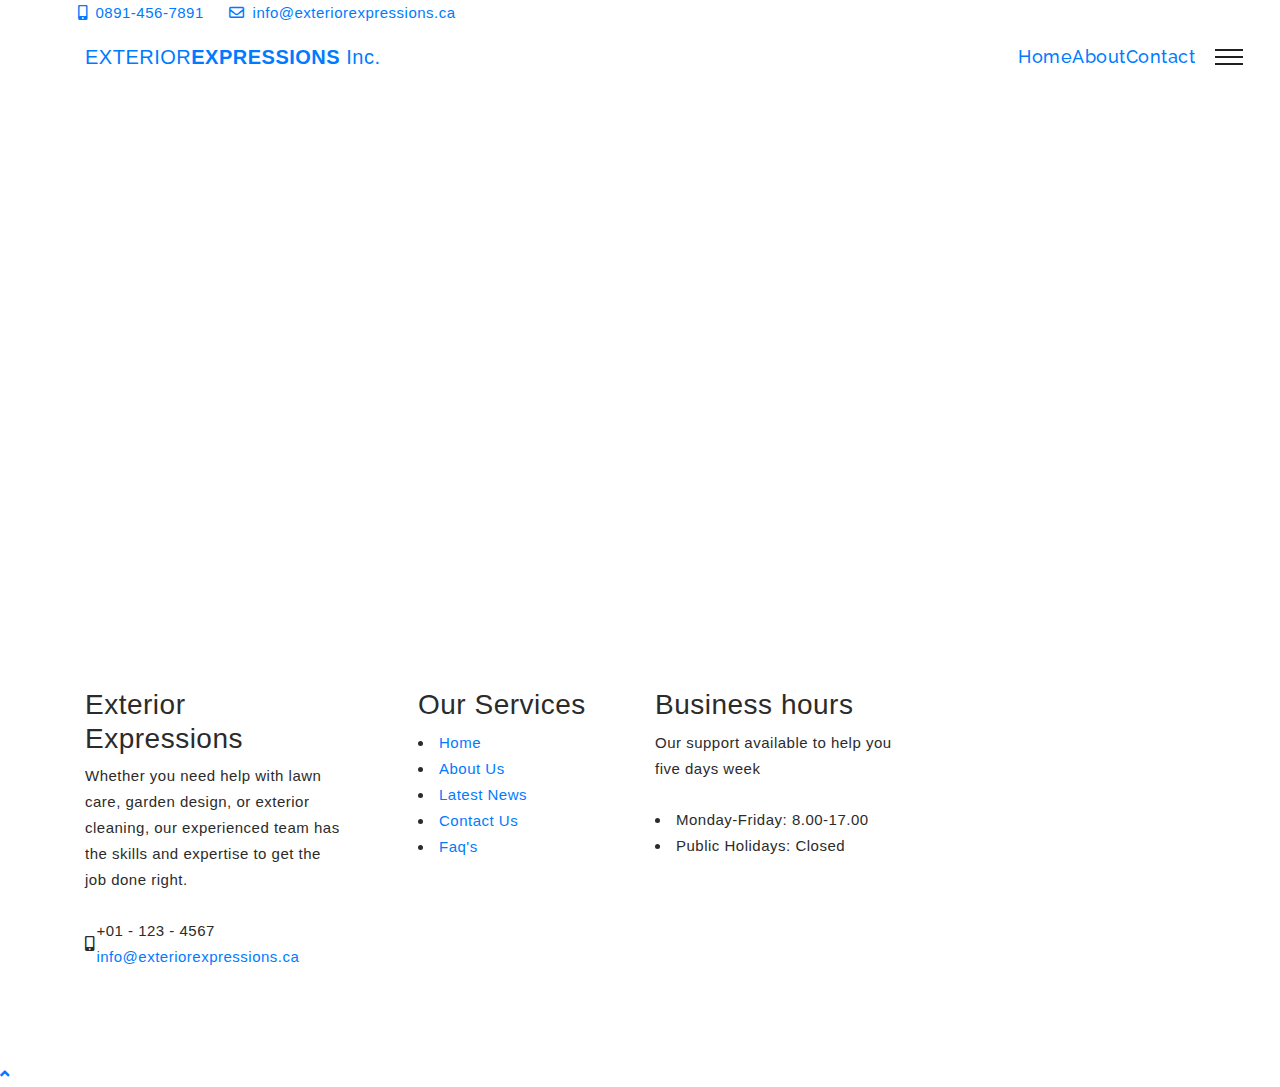
<file: contact.html>
<!DOCTYPE html>
<html lang="en">
<head>
    <!-- Required meta tags -->
    <meta charset="utf-8">
    <meta name="viewport" content="width=device-width, initial-scale=1, shrink-to-fit=no">
    <title>MegaOne | Contact Us</title>
    <link href="images/favicon.ico" rel="icon">
    <link rel="stylesheet" href="vendor/css/bundle.min.css">
    <link rel="stylesheet" href="vendor/css/owl.carousel.min.css">
    <link rel="stylesheet" href="vendor/css/jquery.fancybox.min.css">
    <link rel="stylesheet" href="vendor/css/cubeportfolio.min.css">
    <link rel="stylesheet" href="vendor/css/tooltipster.min.css">
    <link rel="stylesheet" href="vendor/css/revolution-settings.min.css">
    <link rel="stylesheet" href="css/revolution/navigation.css">
    <link rel="stylesheet" href="css/style.css">
</head>
<body>
    <!--PreLoader-->
    <div class="loader">
        <div class="loader-spinner"></div>
    </div>
    <!--PreLoader Ends-->
    <!-- header -->
    <header class="site-header header-with-topbar" id="header">
        <div class="top-header-area d-xs-none">
            <div class="container">
                <div class="row position-relative">
                    <div class="col-lg-9 col-md-8 col-sm-8 d-none d-sm-block position-relative pl-2" aria-hidden="true">
                        <a href="tel:123-456-7891" class="font-14 darkcolor hover-default" title="Call"><i class="fas fa-mobile-alt mr-2"></i>0891-456-7891</a>
                        <div class="bg-transparent d-inline-block d-xs-none position-relative mr-2 ml-2"></div>
                        <a href="mailto:info@exteriorexpressions.ca" class="font-14 darkcolor hover-default" title="Mail"><i class="far fa-envelope mr-2"></i>info@exteriorexpressions.ca</a>
                    </div>
                    <!--<div class="col-lg-3 col-md-4 col-sm-4 text-right position-relative pr-0 d-flex d-sm-block justify-content-around">
                    <a href="login.html" class="font-14 whitecolor hover-default"><i class="fas fa-user mr-2"></i>Login</a>
                    <div class="bg-transparent d-inline-block d-xs-none position-relative mr-2 ml-2"></div>
                    <a href="register.html" class="font-14 whitecolor hover-default"><i class="fas fa-lock mr-2"></i>Register</a>
                </div>-->
                </div>
            </div>
        </div>
        <nav class="navbar navbar-expand-lg transparent-bg static-nav darkcolor">
            <div class="container bgdefault nav-cont">
                <a class="navbar-brand" href="index.html">
                    EXTERIOR<strong>EXPRESSIONS</strong> Inc.
                    <!--<img src="images/logo-gray.png" alt="logo" class="logo-default">
                <img src="images/logo-gray.png" alt="logo" class="logo-scrolled">-->
                </a>
                <div class="collapse navbar-collapse">
                    <ul class="navbar-nav ml-auto">
                        <li class="nav-item">
                            <a class="nav-link" href="index.html"> Home </a>
                        </li>
                        <li class="nav-item">
                            <a class="nav-link" href="about.html"> About </a>
                        </li>
                        <!--<li class="nav-item dropdown static">
                        <a class="nav-link dropdown-toggle" href="javascript:void(0)" data-toggle="dropdown" aria-haspopup="true" aria-expanded="false"> Pages </a>
                        <ul class="dropdown-menu megamenu">
                            <li>
                                <div class="container">
                                    <div class="row">
                                        <div class="col-lg-3 col-md-6 col-sm-12">
                                            <h5 class="dropdown-title bottom10"> General </h5>
                                            <a class="dropdown-item" href="services.html">Services</a>
                                            <a class="dropdown-item" href="services-detail.html">Service Detail</a>
                                            <a class="dropdown-item" href="testimonial.html">Testimonials</a>
                                            <a class="dropdown-item" href="contact.html">Contact Us</a>
                                            <a class="dropdown-item" href="team.html">Our Team</a>
                                        </div>
                                        <div class="col-lg-3 col-md-6 col-sm-12">
                                            <h5 class="dropdown-title opacity-10"> Others </h5>
                                            <a class="dropdown-item" href="work.html">Work</a>
                                            <a class="dropdown-item" href="work-detail.html">Work Detail</a>
                                            <a class="dropdown-item" href="pricing.html">Pricing</a>
                                            <a class="dropdown-item" href="404.html">404 Error</a>
                                            <a class="dropdown-item" href="coming-soon.html">Coming Soon</a>
                                        </div>
                                        <div class="col-lg-3 col-md-6 col-sm-12">
                                            <h5 class="dropdown-title bottom10"> Account </h5>
                                            <a class="dropdown-item" href="login.html">Login</a>
                                            <a class="dropdown-item" href="register.html">Register</a>
                                            <a class="dropdown-item" href="reset-password.html">Reset Password</a>
                                            <a class="dropdown-item" href="faq.html">FAQ's</a>
                                            <a class="dropdown-item" href="support.html">Support</a>
                                        </div>
                                        <div class="col-lg-3 col-md-6 col-sm-12">
                                            <h5 class="dropdown-title bottom10"> Shop Pages </h5>
                                            <a class="dropdown-item" href="shop.html">Shop</a>
                                            <a class="dropdown-item" href="shop-detail.html">Shop Detail</a>
                                            <a class="dropdown-item" href="shop-cart.html">Shopping Cart</a>
                                        </div>
                                    </div>
                                </div>
                            </li>
                        </ul>
                    </li>-->
                        <!--<li class="nav-item">
                            <a class="nav-link" href="work.html"> News </a>
                        </li>
                        <li class="nav-item">
                            <a class="nav-link" href="work.html"> Works </a>
                        </li>-->
                        <li class="nav-item">
                            <a class="nav-link" href="contact.html"> Contact    </a>
                        </li>
                    </ul>
                </div>
                <!--side menu open button-->
                <a href="javascript:void(0)" class="d-inline-block sidemenu_btn" id="sidemenu_toggle">
                    <span></span> <span></span> <span></span>
                </a>
            </div>
        </nav>
        <!-- side menu -->
        <div class="side-menu opacity-0 bg-yellow">
            <div class="overlay"></div>
            <div class="inner-wrapper">
                <span class="btn-close" id="btn_sideNavClose"><i></i><i></i></span>
                <nav class="side-nav w-100">
                    <ul class="navbar-nav">
                        <li class="nav-item">
                            <a class="nav-link" href="index.html">Home</a>
                        </li>
                        <!--<li class="nav-item">
                            <a class="nav-link" href="about.html">About</a>
                        </li>
                        <li class="nav-item">
                            <a class="nav-link" href="news.html">News</a>
                        </li>
                        <li class="nav-item">
                            <a class="nav-link" href="work.html">Works</a>
                        </li>-->
                        <li class="nav-item">
                            <a class="nav-link" href="contact.html">Contact</a>
                        </li>
                    </ul>
                </nav>
                <div class="side-footer w-100">
                    <ul class="social-icons-simple darkcolor top40">
                        <li><a href="https://www.facebook.com/profile.php?id=100092554171864" class="facebook"><i class="fab fa-facebook-f"></i> </a> </li>
                        <li><a href="https://www.instagram.com/exteriorexpressionsinc/" class="insta"><i class="fab fa-instagram"></i> </a> </li>
                    </ul>
                    <p class="darkcolor">&copy; 2023 Exterior Expressions Inc. Made With Love by Amandeep Singh</p>
                </div>
            </div>
        </div>
        <div id="close_side_menu" class="tooltip"></div>
        <!-- End side menu -->
    </header>
    <!-- header -->
    <!--Page Header-->
    <section id="main-banner-page" class="position-relative page-header contact-header section-nav-smooth parallax">

        <div class="container">
            <div class="row">
                <div data-tf-widget="UR5CCCjS" data-tf-opacity="100" data-tf-iframe-props="title=Contact Us" data-tf-transitive-search-params data-tf-medium="snippet" style="width:100%;height:500px; margin-top:100px;"></div>
                <script src="https://embed.typeform.com/next/embed.js"></script>
            </div>
        </div>
    </section>
    <!--Page Header ends -->
    <!-- Contact US -->
    <!--<section id="stayconnect1" class="bglight position-relative padding_top padding_bottom_half noshadow">
        <div class="container whitebox">
            <div class="widget py-5">
                <div class="row">
                    <div class="col-md-12 text-center wow fadeIn mt-n3" data-wow-delay="300ms">
                        <h2 class="heading bottom30 darkcolor font-light2 pt-1">
                            <span class="font-weight-bold">Contact</span> Us
                            <span class="divider-center"></span>
                        </h2>
                        <div class="col-md-8 offset-md-2 bottom35">
                            <p>Lorem ipsum dolor sit amet, consectetur adipisicing elit. A dolores explicabo laudantium, omnis provident quam reiciendis voluptatum?</p>
                        </div>
                    </div>
                    <div class="col-md-6 col-sm-6 order-sm-2">
                        <div class="contact-meta px-2 text-center text-md-left">
                            <div class="heading-title heading_small">
                                <span class="defaultcolor mb-3">MegaOne Worldwide</span>
                                <h3 class="darkcolor font-normal mb-4">Our London Agency</h3>
                            </div>
                            <p class="bottom10">Address: 309, New Cavendish St, EC1Y 3WK</p>
                            <p class="bottom10">0800 214 5252</p>
                            <p class="bottom10">0800 214 5253</p>
                            <p class="bottom10"><a href="mailto:polpo@MegaOneagency.co.uk">polpo@MegaOneagency.co.uk</a></p>
                            <p class="bottom10">Mon-Fri: 9am-5pm</p>
                            <ul class="social-icons mt-4 mb-4 mb-sm-0 wow fadeInUp no-border darkcolor" data-wow-delay="300ms">
                                <li><a href="javascript:void(0)" class="facebook"><i class="fab fa-facebook-f"></i> </a> </li>
                                <li><a href="javascript:void(0)" class="twitter"><i class="fab fa-twitter"></i> </a> </li>
                                <li><a href="javascript:void(0)" class="linkedin"><i class="fab fa-linkedin-in"></i> </a> </li>
                                <li><a href="javascript:void(0)" class="insta"><i class="fab fa-instagram"></i> </a> </li>
                                <li><a href="javascript:void(0)" class="whatsapp"><i class="fab fa-whatsapp"></i> </a> </li>
                                <li><a href="javascript:void(0)"><i class="far fa-envelope"></i> </a> </li>
                            </ul>
                        </div>
                    </div>
                    <div class="col-md-6 col-sm-6">
                        <div class="heading-title  wow fadeInUp" data-wow-delay="300ms">
                            <form class="getin_form wow fadeInUp" data-wow-delay="400ms" id="contact-form-data">
                                <div class="row px-2">
                                    <div class="col-md-12 col-sm-12" id="result"></div>
                                    <div class="col-md-12 col-sm-12">
                                        <div class="form-group">
                                            <label for="name1" class="d-none"></label>
                                            <input class="form-control" id="name1" type="text" placeholder="Name:" required name="userName">
                                        </div>
                                    </div>
                                    <div class="col-md-12 col-sm-12">
                                        <div class="form-group">
                                            <label for="email1" class="d-none"></label>
                                            <input class="form-control" type="email" id="email1" placeholder="Email:" name="userEmail">
                                        </div>
                                    </div>
                                    <div class="col-md-12 col-sm-12">
                                        <div class="form-group">
                                            <label for="message1" class="d-none"></label>
                                            <textarea class="form-control" id="message1" placeholder="Message:" required name="userMessage"></textarea>
                                        </div>
                                    </div>
                                    <div class="col-md-12 col-sm-12">
                                        <button type="button" id="submit_btn1" class="btn button btn-blue w-100 contact_btn">Send</button>
                                    </div>
                                </div>
                            </form>
                        </div>
                    </div>
                </div>
            </div>
            <div class="row">
                <div class="col-lg-3 col-md-3">
                    <div class="widget text-center top60 w-100 p-0">
                        <div class="contact-box">
                            <span class="icon-contact bluecolor"><i class="fas fa-mobile-alt"></i></span>
                            <p class="bottom0"><a href="tel:+14046000396">+14046000396</a></p>
                            <p class="d-block"><a href="tel:+43720778972">+43720778972</a></p>
                        </div>
                    </div>
                </div>
                <div class="col-lg-3 col-md-3">
                    <div class="widget text-center top60 w-100 p-0">
                        <div class="contact-box">
                            <span class="icon-contact bluecolor"><i class="fas fa-map-marker-alt"></i></span>
                            <p class="bottom0">123 Street NYC , USA </p>
                            <p class="d-block">123 Street Yolo , Austria </p>
                        </div>
                    </div>
                </div>
                <div class="col-lg-3 col-md-3">
                    <div class="widget text-center top60 w-100 p-0">
                        <div class="contact-box">
                            <span class="icon-contact bluecolor"><i class="far fa-envelope"></i></span>
                            <p class="bottom0"><a href="mailto:admin@website.com">admin@website.com</a></p>
                            <p class="d-block"><a href="mailto:email@website.com">email@website.com</a></p>
                        </div>
                    </div>
                </div>
                <div class="col-lg-3 col-md-3">
                    <div class="widget text-center top60 w-100 p-0">
                        <div class="contact-box">
                            <span class="icon-contact bluecolor"><i class="far fa-clock"></i></span>
                            <p class="bottom15">UTC−05:00 <span class="d-block">UTC+01:00</span></p>
                        </div>
                    </div>
                </div>
            </div>
        </div>
    </section>-->
    <!-- Contact US ends -->
    <!-- Contact US -->
    <!--<section id="stayconnect" class="bglight position-relative">
        <div class="container">
            <div class="contactus-wrapp">
                <div class="row">
                    <div class="col-md-12 col-sm-12">
                        <div class="heading-title wow fadeInUp text-center text-md-left" data-wow-delay="300ms">
                            <h3 class="darkcolor bottom20">Stay Connected</h3>
                        </div>
                    </div>
                    <div class="col-md-12 col-sm-12">
                        <form class="getin_form wow fadeInUp" data-wow-delay="400ms" onsubmit="return false;">
                            <div class="row">-->
                                <!--                            <div class="col-md-12 col-sm-12" id="result"></div>-->
                                <!--<div class="col-md-3 col-sm-6">
                                    <div class="form-group">
                                        <label for="userName" class="d-none"></label>
                                        <input class="form-control" type="text" placeholder="Name" required id="userName" name="userName">
                                    </div>
                                </div>
                                <div class="col-md-3 col-sm-6">
                                    <div class="form-group">
                                        <label for="companyName" class="d-none"></label>
                                        <input class="form-control" type="text" placeholder="Company" id="companyName" name="companyName">
                                    </div>
                                </div>
                                <div class="col-md-3 col-sm-6">
                                    <div class="form-group">
                                        <label for="email" class="d-none"></label>
                                        <input class="form-control" type="email" placeholder="Email" required id="email" name="email">
                                    </div>
                                </div>
                                <div class="col-md-3 col-sm-6">
                                    <button type="submit" class="button btn-default w-100" id="submit_btn">subscribe</button>
                                </div>
                            </div>
                        </form>
                    </div>
                </div>
            </div>
        </div>
    </section>-->
    <!-- Contact US ends -->
    <!--Site Footer Here-->
    <footer id="site-footer" class=" bgprimary padding_top">
        <div class="container">
            <div class="row">
                <div class="col-lg-3 col-md-6 col-sm-6">
                    <div class="footer_panel padding_bottom_half bottom20">
                        <h3 class="whitecolor bottom25">Exterior Expressions</h3>
                        <p class="whitecolor bottom25">Whether you need help with lawn care, garden design, or exterior cleaning, our experienced team has the skills and expertise to get the job done right.</p>
                        <div class="d-table w-100 address-item whitecolor bottom25">
                            <span class="d-table-cell align-middle"><i class="fas fa-mobile-alt"></i></span>
                            <p class="d-table-cell align-middle bottom0">
                                +01 - 123 - 4567 <a class="d-block" href="info@exteriorexpressions.ca">info@exteriorexpressions.ca</a>
                            </p>
                        </div>
                        <ul class="social-icons white wow fadeInUp" data-wow-delay="300ms">
                            <li><a href="https://www.facebook.com/profile.php?id=100092554171864" class=""><i class="fab fa-facebook-f"></i> </a> </li>
                            <li><a href="https://www.instagram.com/exteriorexpressionsinc/" class=""><i class="fab fa-instagram"></i> </a> </li>
                        </ul>
                    </div>
                </div>
                <!--<div class="col-lg-3 col-md-6 col-sm-6">
                <div class="footer_panel padding_bottom_half bottom20">
                    <h3 class="whitecolor bottom25">Latest News</h3>
                    <ul class="latest_news whitecolor">
                        <li> <a href="#.">Aenean tristique justo et... </a> <span class="date defaultcolor">15 March 2019</span> </li>
                        <li> <a href="#.">Phasellus dapibus dictum augue... </a> <span class="date defaultcolor">15 March 2019</span> </li>
                        <li> <a href="#.">Mauris blandit vitae. Praesent non... </a> <span class="date defaultcolor">15 March 2019</span> </li>
                    </ul>
                </div>
            </div>-->
                <div class="col-lg-3 col-md-6 col-sm-6">
                    <div class="footer_panel padding_bottom_half bottom20 pl-0 pl-lg-5">
                        <h3 class="whitecolor bottom25">Our Services</h3>
                        <ul class="links">
                            <li><a href="index.html">Home</a></li>
                            <li><a href="about.html">About Us</a></li>
                            <li><a href="news.html">Latest News</a></li>
                            <li><a href="contact.html">Contact Us</a></li>
                            <li><a href="faq.html">Faq's</a></li>
                        </ul>
                    </div>
                </div>
                <div class="col-lg-3 col-md-6 col-sm-6">
                    <div class="footer_panel padding_bottom_half bottom20">
                        <h3 class="whitecolor bottom25">Business hours</h3>
                        <p class="whitecolor bottom25">Our support available to help you five days week</p>
                        <ul class="hours_links whitecolor">
                            <li><span>Monday-Friday:</span> <span>8.00-17.00</span></li>
                            <li><span>Public Holidays:</span> <span> Closed </span></li>
                        </ul>
                    </div>
                </div>
            </div>
        </div>
    </footer>
    <!--Footer ends-->
    <!-- jQuery first, then Popper.js, then Bootstrap JS -->
    <script src="vendor/js/bundle.min.js"></script>
    <!--to view items on reach-->
    <script src="vendor/js/jquery.appear.js"></script>
    <!--Owl Slider-->
    <script src="vendor/js/owl.carousel.min.js"></script>
    <!--Parallax Background-->
    <script src="vendor/js/parallaxie.min.js"></script>
    <!--Cubefolio Gallery-->
    <script src="vendor/js/jquery.cubeportfolio.min.js"></script>
    <!--Fancybox js-->
    <script src="vendor/js/jquery.fancybox.min.js"></script>
    <!--wow js-->
    <script src="vendor/js/wow.min.js"></script>
    <!--number counters-->
    <script src="vendor/js/jquery-countTo.js"></script>
    <!--tooltip js-->
    <script src="vendor/js/tooltipster.min.js"></script>
    <!--Revolution SLider-->
    <script src="vendor/js/jquery.themepunch.tools.min.js"></script>
    <script src="vendor/js/jquery.themepunch.revolution.min.js"></script>
    <!-- SLIDER REVOLUTION 5.0 EXTENSIONS -->
    <script src="vendor/js/extensions/revolution.extension.actions.min.js"></script>
    <script src="vendor/js/extensions/revolution.extension.carousel.min.js"></script>
    <script src="vendor/js/extensions/revolution.extension.kenburn.min.js"></script>
    <script src="vendor/js/extensions/revolution.extension.layeranimation.min.js"></script>
    <script src="vendor/js/extensions/revolution.extension.migration.min.js"></script>
    <script src="vendor/js/extensions/revolution.extension.navigation.min.js"></script>
    <script src="vendor/js/extensions/revolution.extension.parallax.min.js"></script>
    <script src="vendor/js/extensions/revolution.extension.slideanims.min.js"></script>
    <script src="vendor/js/extensions/revolution.extension.video.min.js"></script>

    <!--contact form-->
    <script src="vendor/js/contact_us.js"></script>

    <!--custom functions and script-->
    <script src="js/functions.js"></script>
</body>
</html>
</file>
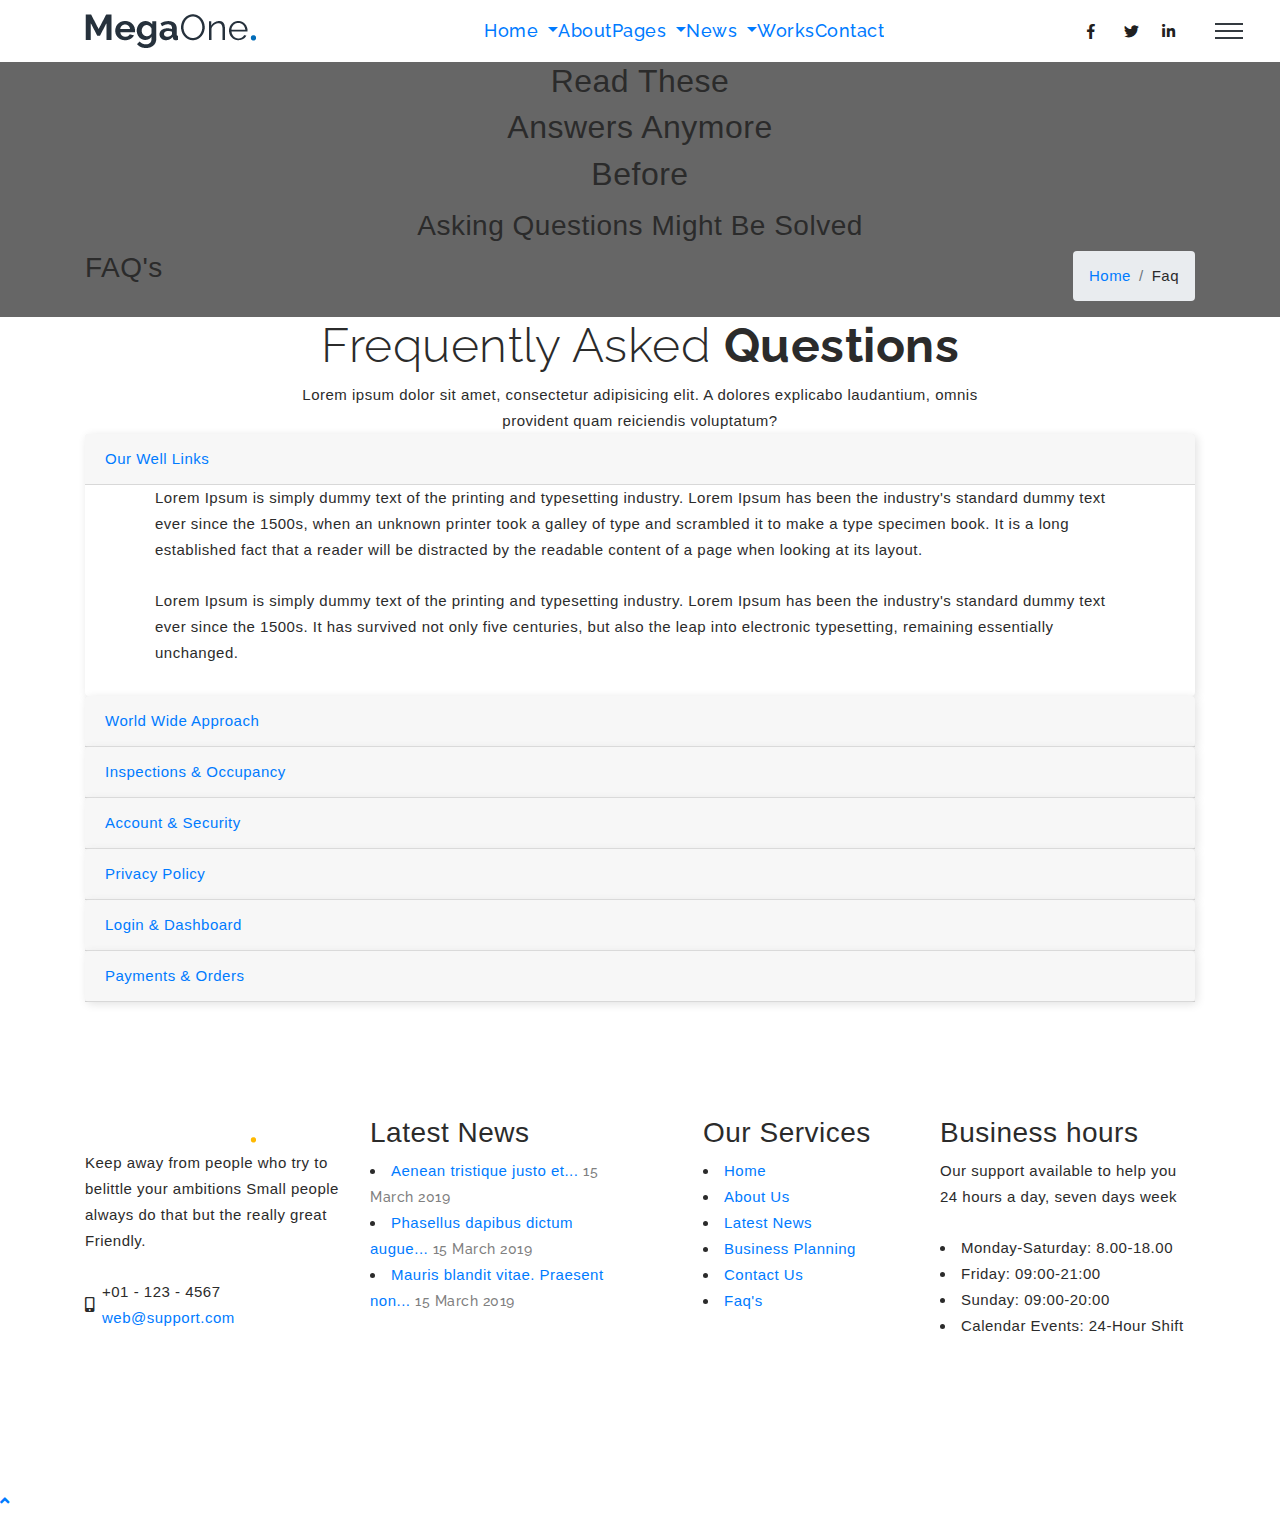
<file: faq.html>
<!DOCTYPE html>
<html lang="en">
<head>
    <!-- Required meta tags -->
    <meta charset="utf-8">
    <meta name="viewport" content="width=device-width, initial-scale=1, shrink-to-fit=no">
    <title>MegaOne | FAQ's</title>
    <link href="images/favicon.ico" rel="icon">
    <link rel="stylesheet" href="../vendor/css/bundle.min.css">
    <link rel="stylesheet" href="../vendor/css/owl.carousel.min.css">
    <link rel="stylesheet" href="../vendor/css/jquery.fancybox.min.css">
    <link rel="stylesheet" href="../vendor/css/cubeportfolio.min.css">
    <link rel="stylesheet" href="../vendor/css/tooltipster.min.css">
    <link rel="stylesheet" href="../vendor/css/revolution-settings.min.css">
    <link rel="stylesheet" href="css/revolution/navigation.css">
    <link rel="stylesheet" href="css/style.css">
</head>
<body>
<!--PreLoader-->
<div class="loader">
    <div class="loader-spinner"></div>
</div>
<!--PreLoader Ends-->
<!-- header -->
<header class="site-header">
    <nav class="navbar navbar-expand-lg static-nav bg-yellow">
        <div class="container">
            <a class="navbar-brand" href="../index-construction.html">
                <img src="images/logo-gray.png" alt="logo">
            </a>
            <div class="collapse navbar-collapse">
                <ul class="navbar-nav mx-auto">
                    <li class="nav-item dropdown position-relative">
                        <a class="nav-link dropdown-toggle" href="javascript:void(0)" data-toggle="dropdown" aria-haspopup="true" aria-expanded="false"> Home </a>
                        <div class="dropdown-menu">
                            <a class="dropdown-item" href="../index-construction.html">Standard Layout</a>
                            <a class="dropdown-item" href="index-video.html">Video Background</a>
                            <a class="dropdown-item" href="index-light.html">Light Version</a>
                        </div>
                    </li>
                    <li class="nav-item">
                        <a class="nav-link" href="about.html">About</a>
                    </li>
                    <li class="nav-item dropdown static">
                        <a class="nav-link dropdown-toggle" href="javascript:void(0)" data-toggle="dropdown" aria-haspopup="true" aria-expanded="false"> Pages </a>
                        <ul class="dropdown-menu megamenu">
                            <li>
                                <div class="container">
                                    <div class="row">
                                        <div class="col-lg-3 col-md-6 col-sm-12">
                                            <h5 class="dropdown-title bottom10"> General </h5>
                                            <a class="dropdown-item" href="services.html">Services</a>
                                            <a class="dropdown-item" href="services-detail.html">Service Detail</a>
                                            <a class="dropdown-item" href="testimonial.html">Testimonials</a>
                                            <a class="dropdown-item" href="contact.html">Contact Us</a>
                                            <a class="dropdown-item" href="team.html">Our Team</a>
                                        </div>
                                        <div class="col-lg-3 col-md-6 col-sm-12">
                                            <h5 class="dropdown-title opacity-10"> Others </h5>
                                            <a class="dropdown-item" href="work.html">Work</a>
                                            <a class="dropdown-item" href="work-detail.html">Work Detail</a>
                                            <a class="dropdown-item" href="pricing.html">Pricing</a>
                                            <a class="dropdown-item" href="404.html">404 Error</a>
                                            <a class="dropdown-item" href="coming-soon.html">Coming Soon</a>
                                        </div>
                                        <div class="col-lg-3 col-md-6 col-sm-12">
                                            <h5 class="dropdown-title bottom10"> Account </h5>
                                            <a class="dropdown-item" href="login.html">Login</a>
                                            <a class="dropdown-item" href="register.html">Register</a>
                                            <a class="dropdown-item" href="reset-password.html">Reset Password</a>
                                            <a class="dropdown-item" href="faq.html">FAQ's</a>
                                            <a class="dropdown-item" href="support.html">Support</a>
                                        </div>
                                        <div class="col-lg-3 col-md-6 col-sm-12">
                                            <h5 class="dropdown-title bottom10"> Shop Pages </h5>
                                            <a class="dropdown-item" href="shop.html">Shop</a>
                                            <a class="dropdown-item" href="shop-detail.html">Shop Detail</a>
                                            <a class="dropdown-item" href="shop-cart.html">Shopping Cart</a>
                                        </div>
                                    </div>
                                </div>
                            </li>
                        </ul>
                    </li>
                    <li class="nav-item dropdown position-relative">
                        <a class="nav-link dropdown-toggle" href="javascript:void(0)" data-toggle="dropdown" aria-haspopup="true" aria-expanded="false"> News </a>
                        <div class="dropdown-menu">
                            <a class="dropdown-item" href="news-1.html">News List</a>
                            <a class="dropdown-item" href="news-2.html">News Sidebar</a>
                            <a class="dropdown-item" href="news-detail.html">News Details</a>
                        </div>
                    </li>
                    <li class="nav-item">
                        <a class="nav-link" href="work.html">Works</a>
                    </li>
                    <li class="nav-item">
                        <a class="nav-link" href="contact.html">Contact</a>
                    </li>
                </ul>
            </div>
            <ul class="social-icons darkcolor social-icons-simple d-lg-inline-block d-none animated fadeInUp" data-wow-delay="300ms">
                <li><a href="#." class="facebook"><i class="fab fa-facebook-f"></i> </a> </li>
                <li><a href="#." class="twitter"><i class="fab fa-twitter"></i> </a> </li>
                <li><a href="#." class="linkedin"><i class="fab fa-linkedin-in"></i> </a> </li>
            </ul>
        </div>
        <!--side menu open button-->
        <a href="javascript:void(0)" class="d-inline-block sidemenu_btn" id="sidemenu_toggle">
            <span class="bg-dark"></span> <span class="bg-dark"></span> <span class="bg-dark"></span>
        </a>
    </nav>
    <!-- side menu -->
    <div class="side-menu opacity-0 ">
        <div class="overlay"></div>
        <div class="inner-wrapper">
            <span class="btn-close" id="btn_sideNavClose"><i></i><i></i></span>
            <nav class="side-nav w-100">
                <ul class="navbar-nav">
                    <li class="nav-item">
                        <a class="nav-link collapsePagesSideMenu" data-toggle="collapse" href="#sideNavPages1">
                            Home <i class="fas fa-chevron-down"></i>
                        </a>
                        <div id="sideNavPages1" class="collapse sideNavPages">
                            <ul class="navbar-nav mt-2">
                                <li class="nav-item">
                                    <a class="nav-link" href="../index-construction.html">Standard Layout</a>
                                </li>
                                <li class="nav-item">
                                    <a class="nav-link" href="index-video.html">Video Background</a>
                                </li>
                                <li class="nav-item">
                                    <a class="nav-link" href="index-light.html">Light Version</a>
                                </li>
                            </ul>
                        </div>
                    </li>
                    <li class="nav-item">
                        <a class="nav-link" href="about.html">About</a>
                    </li>
                    <li class="nav-item">
                        <a class="nav-link collapsePagesSideMenu" data-toggle="collapse" href="#sideNavPages2">
                            News <i class="fas fa-chevron-down"></i>
                        </a>
                        <div id="sideNavPages2" class="collapse sideNavPages">
                            <ul class="navbar-nav">
                                <li class="nav-item">
                                    <a class="nav-link" href="news-1.html">News List</a>
                                </li>
                                <li class="nav-item">
                                    <a class="nav-link" href="news-2.html">News Sidebar</a>
                                </li>
                                <li class="nav-item">
                                    <a class="nav-link" href="news-detail.html">News Details</a>
                                </li>
                            </ul>
                        </div>
                    </li>
                    <li class="nav-item">
                        <a class="nav-link" href="work.html">Works</a>
                    </li>
                    <li class="nav-item">
                        <a class="nav-link collapsePagesSideMenu" data-toggle="collapse" href="#sideNavPages">
                            Pages <i class="fas fa-chevron-down"></i>
                        </a>
                        <div id="sideNavPages" class="collapse sideNavPages">
                            <ul class="navbar-nav mt-2">
                                <li class="nav-item">
                                    <a class="nav-link" href="team.html">Our Team</a>
                                </li>
                                <li class="nav-item">
                                    <a class="nav-link" href="services.html">Service</a>
                                </li>
                                <li class="nav-item">
                                    <a class="nav-link" href="services-detail.html">Service Detail</a>
                                </li>
                                <li class="nav-item">
                                    <a class="nav-link" href="testimonial.html">Testimonials</a>
                                </li>
                                <li class="nav-item">
                                    <a class="nav-link" href="work.html">Work</a>
                                </li>
                                <li class="nav-item">
                                    <a class="nav-link" href="work-detail.html">Work Detail</a>
                                </li>
                                <li class="nav-item">
                                    <a class="nav-link" href="pricing.html">Pricing</a>
                                </li>
                                <li class="nav-item">
                                    <a class="nav-link" href="404.html">Error 404</a>
                                </li>
                                <li class="nav-item">
                                    <a class="nav-link" href="coming-soon.html">Coming Soon</a>
                                </li>
                                <li class="nav-item">
                                    <a class="nav-link collapsePagesSideMenu" data-toggle="collapse" href="#inner-2">
                                        Account <i class="fas fa-chevron-down"></i>
                                    </a>
                                    <div id="inner-2" class="collapse sideNavPages sideNavPagesInner">
                                        <ul class="navbar-nav mt-2">
                                            <li class="nav-item">
                                                <a class="nav-link" href="login.html">Login</a>
                                            </li>
                                            <li class="nav-item">
                                                <a class="nav-link" href="register.html">Register</a>
                                            </li>
                                            <li class="nav-item">
                                                <a class="nav-link" href="reset-password.html">Forget Password</a>
                                            </li>
                                            <li class="nav-item">
                                                <a class="nav-link" href="faq.html">FAQ's</a>
                                            </li>
                                            <li class="nav-item">
                                                <a class="nav-link" href="support.html">Support</a>
                                            </li>
                                        </ul>
                                    </div>
                                </li>
                                <li class="nav-item">
                                    <a class="nav-link collapsePagesSideMenu" data-toggle="collapse" href="#inner-1">
                                        Shop <i class="fas fa-chevron-down"></i>
                                    </a>
                                    <div id="inner-1" class="collapse sideNavPages sideNavPagesInner">
                                        <ul class="navbar-nav mt-2">
                                            <li class="nav-item">
                                                <a class="nav-link" href="shop.html">Shop Products</a>
                                            </li>
                                            <li class="nav-item">
                                                <a class="nav-link" href="shop-detail.html">Shop Detail</a>
                                            </li>
                                            <li class="nav-item">
                                                <a class="nav-link" href="shop-cart.html">Shop Cart</a>
                                            </li>
                                        </ul>
                                    </div>
                                </li>
                            </ul>
                        </div>
                    </li>
                    <li class="nav-item">
                        <a class="nav-link" href="contact.html">Contact</a>
                    </li>
                </ul>
            </nav>
            <div class="side-footer w-100">
                <ul class="social-icons-simple darkcolor top40">
                    <li><a href="javascript:void(0)" class="facebook"><i class="fab fa-facebook-f"></i> </a> </li>
                    <li><a href="javascript:void(0)" class="twitter"><i class="fab fa-twitter"></i> </a> </li>
                    <li><a href="javascript:void(0)" class="insta"><i class="fab fa-instagram"></i> </a> </li>
                </ul>
                <p class="darkcolor">&copy; 2023 MegaOne. Made With Love by ThemesIndustry</p>
            </div>
        </div>
    </div>
    <div id="close_side_menu" class="tooltip"></div>
    <!-- End side menu -->
</header>
<!-- header -->
<!--Page Header-->
<section id="main-banner-page" class="position-relative page-header faq-header parallax section-nav-smooth">
    <div class="overlay overlay-dark opacity-6 z-index-1"></div>
    <div class="container">
        <div class="row">
            <div class="col-lg-8 offset-lg-2">
                <div class="page-titles whitecolor text-center padding_top padding_bottom">
                    <h2 class="font-xlight">Read These</h2>
                    <h2 class="font-bold">Answers Anymore</h2>
                    <h2 class="font-xlight">Before</h2>
                    <h3 class="font-light pt-2">Asking Questions Might Be Solved</h3>
                </div>
            </div>
        </div>
        <div class="bg-blue title-wrap">
            <div class="row">
                <div class="col-lg-12 col-md-12 whitecolor">
                    <h3 class="float-left">FAQ's</h3>
                    <ul class="breadcrumb top10 bottom10 float-right">
                        <li class="breadcrumb-item hover-light"><a href="../index-construction.html">Home</a></li>
                        <li class="breadcrumb-item hover-light">Faq</li>
                    </ul>
                </div>
            </div>
        </div>
    </div>
</section>
<!--Page Header ends -->
<!-- Faq -->
<section id="ourfaq" class="bglight position-relative padding">
    <div class="container">
        <div class="row">
            <div class="col-md-12 text-center animated wow fadeIn" data-wow-delay="300ms">
                <h2 class="heading bottom30 darkcolor font-light2">Frequently Asked <span class="font-weight-bold">Questions</span>
                    <span class="divider-center"></span>
                </h2>
                <div class="col-md-8 offset-md-2">
                    <p class="heading_space">Lorem ipsum dolor sit amet, consectetur adipisicing elit. A dolores explicabo laudantium, omnis provident quam reiciendis voluptatum?</p>
                </div>
            </div>
            <h2 class="d-none">Tabs</h2>
            <div class="col-md-12 col-sm-12">
                <div id="accordion">
                    <div class="card">
                        <div class="card-header">
                            <a class="card-link darkcolor" data-toggle="collapse" href="#collapseOne">Our Well Links</a>
                        </div>
                        <div id="collapseOne" class="collapse show" data-parent="#accordion">
                            <div class="card-body">
                                <p class="bottom20">Lorem Ipsum is simply dummy text of the printing and typesetting industry. Lorem Ipsum has been the industry's standard dummy text ever since the 1500s, when an unknown printer took a galley of type and scrambled it to make a type specimen book. It is a long established fact that a reader will be distracted by the readable content of a page when looking at its layout.</p>
                                <p>Lorem Ipsum is simply dummy text of the printing and typesetting industry. Lorem Ipsum has been the industry's standard dummy text ever since the 1500s. It has survived not only five centuries, but also the leap into electronic typesetting, remaining essentially unchanged.</p>
                            </div>
                        </div>
                    </div>
                    <div class="card">
                        <div class="card-header">
                            <a class="collapsed card-link darkcolor" data-toggle="collapse" href="#collapseTwo">World Wide Approach</a>
                        </div>
                        <div id="collapseTwo" class="collapse" data-parent="#accordion">
                            <div class="card-body">
                                <p>Lorem Ipsum is simply dummy text of the printing and typesetting industry. Lorem Ipsum has been the industry's standard dummy text ever since the 1500s, when an unknown printer took a galley of type and scrambled it to make a type specimen book.</p>
                            </div>
                        </div>
                    </div>
                    <div class="card">
                        <div class="card-header">
                            <a class="collapsed card-link darkcolor" data-toggle="collapse" href="#collapseThree">Inspections & Occupancy </a>
                        </div>
                        <div id="collapseThree" class="collapse" data-parent="#accordion">
                            <div class="card-body">
                                <p>Lorem Ipsum is simply dummy text of the printing and typesetting industry. Lorem Ipsum has been the industry's standard dummy text ever since the 1500s. It has survived not only five centuries, but also the leap into electronic typesetting, remaining essentially unchanged.</p>
                            </div>
                        </div>
                    </div>
                    <div class="card">
                        <div class="card-header">
                            <a class="collapsed card-link darkcolor" data-toggle="collapse" href="#collapseFour">Account & Security </a>
                        </div>
                        <div id="collapseFour" class="collapse" data-parent="#accordion">
                            <div class="card-body">
                                <p>Lorem Ipsum is simply dummy text of the printing and typesetting industry. Lorem Ipsum has been the industry's standard dummy text ever since the 1500s</p>
                                <p>There are many variations of passages of Lorem Ipsum available, but the majority have suffered alteration in some form, by injected humour, or randomised words which don't look even slightly believable. If you are going to use a passage of Lorem Ipsum,
                            </div>
                        </div>
                    </div>
                    <div class="card">
                        <div class="card-header">
                            <a class="collapsed card-link darkcolor" data-toggle="collapse" href="#collapseFive">Privacy Policy </a>
                        </div>
                        <div id="collapseFive" class="collapse" data-parent="#accordion">
                            <div class="card-body">
                                <p>Lorem Ipsum is simply dummy text of the printing and typesetting industry. Lorem Ipsum has been the industry's standard dummy text ever since the 1500s randomised words which don't look even slightly believable. If you are going to use a passage of Lorem Ipsum, </p>
                            </div>
                        </div>
                    </div>
                    <div class="card">
                        <div class="card-header">
                            <a class="collapsed card-link darkcolor" data-toggle="collapse" href="#collapseSix">Login & Dashboard </a>
                        </div>
                        <div id="collapseSix" class="collapse" data-parent="#accordion">
                            <div class="card-body">
                                <p>There are many variations of passages of Lorem Ipsum available, but the majority have suffered alteration in some form, by injected humour, or randomised words which don't look even slightly believable. If you are going to use a passage of Lorem Ipsum, </p>
                            </div>
                        </div>
                    </div>
                    <div class="card">
                        <div class="card-header">
                            <a class="collapsed card-link darkcolor" data-toggle="collapse" href="#collapseSeven">Payments & Orders </a>
                        </div>
                        <div id="collapseSeven" class="collapse" data-parent="#accordion">
                            <div class="card-body">
                                <p>There are many variations of passages of Lorem Ipsum available, but the majority have suffered alteration in some form, by injected humour, or randomised words which don't look even slightly believable. If you are going to use a passage of Lorem Ipsum, </p>
                            </div>
                        </div>
                    </div>
                </div>
            </div>
        </div>
    </div>
</section>
<!-- Faq ends -->
<!-- Contact US -->
<section id="stayconnect" class="bglight position-relative">
    <div class="container">
        <div class="contactus-wrapp">
            <div class="row">
                <div class="col-md-12 col-sm-12">
                    <div class="heading-title wow fadeInUp text-center text-md-left" data-wow-delay="300ms">
                        <h3 class="darkcolor bottom20">Stay Connected</h3>
                    </div>
                </div>
                <div class="col-md-12 col-sm-12">
                    <form class="getin_form wow fadeInUp" data-wow-delay="400ms" onsubmit="return false;">
                        <div class="row">
                            <div class="col-md-12 col-sm-12" id="result"></div>
                            <div class="col-md-3 col-sm-6">
                                <div class="form-group">
                                    <label for="userName" class="d-none"></label>
                                    <input class="form-control" type="text" placeholder="Name" required id="userName" name="userName">
                                </div>
                            </div>
                            <div class="col-md-3 col-sm-6">
                                <div class="form-group">
                                    <label for="companyName" class="d-none"></label>
                                    <input class="form-control" type="text" placeholder="Company"  id="companyName" name="companyName">
                                </div>
                            </div>
                            <div class="col-md-3 col-sm-6">
                                <div class="form-group">
                                    <label for="email" class="d-none"></label>
                                    <input class="form-control" type="email" placeholder="Email" required id="email" name="email">
                                </div>
                            </div>
                            <div class="col-md-3 col-sm-6">
                                <button type="submit" class="button btn btn-default w-100" id="submit_btn">subscribe</button>
                            </div>
                        </div>
                    </form>
                </div>
            </div>
        </div>
    </div>
</section>
<!-- Contact US ends -->
<!--Site Footer Here-->
<footer id="site-footer" class=" bgprimary padding_top">
    <div class="container">
        <div class="row">
            <div class="col-lg-3 col-md-6 col-sm-6">
                <div class="footer_panel padding_bottom_half bottom20">
                    <a href="../index-construction.html" class="footer_logo bottom25"><img src="images/logo-transparent.png" alt="MegaOne"></a>
                    <p class="whitecolor bottom25">Keep away from people who try to belittle your ambitions Small people always do that but the really great Friendly.</p>
                    <div class="d-table w-100 address-item whitecolor bottom25">
                        <span class="d-table-cell align-middle"><i class="fas fa-mobile-alt"></i></span>
                        <p class="d-table-cell align-middle bottom0">
                            +01 - 123 - 4567 <a class="d-block" href="mailto:web@support.com">web@support.com</a>
                        </p>
                    </div>
                    <ul class="social-icons white wow fadeInUp" data-wow-delay="300ms">
                        <li><a href="javascript:void(0)" class=""><i class="fab fa-facebook-f"></i> </a> </li>
                        <li><a href="javascript:void(0)" class=""><i class="fab fa-twitter"></i> </a> </li>
                        <li><a href="javascript:void(0)" class=""><i class="fab fa-linkedin-in"></i> </a> </li>
                        <li><a href="javascript:void(0)" class=""><i class="fab fa-instagram"></i> </a> </li>
                    </ul>
                </div>
            </div>
            <div class="col-lg-3 col-md-6 col-sm-6">
                <div class="footer_panel padding_bottom_half bottom20">
                    <h3 class="whitecolor bottom25">Latest News</h3>
                    <ul class="latest_news whitecolor">
                        <li> <a href="#.">Aenean tristique justo et... </a> <span class="date defaultcolor">15 March 2019</span> </li>
                        <li> <a href="#.">Phasellus dapibus dictum augue... </a> <span class="date defaultcolor">15 March 2019</span> </li>
                        <li> <a href="#.">Mauris blandit vitae. Praesent non... </a> <span class="date defaultcolor">15 March 2019</span> </li>
                    </ul>
                </div>
            </div>
            <div class="col-lg-3 col-md-6 col-sm-6">
                <div class="footer_panel padding_bottom_half bottom20 pl-0 pl-lg-5">
                    <h3 class="whitecolor bottom25">Our Services</h3>
                    <ul class="links">
                        <li><a href="../index-construction.html">Home</a></li>
                        <li><a href="about.html">About Us</a></li>
                        <li><a href="news-1.html">Latest News</a></li>
                        <li><a href="pricing.html">Business Planning</a></li>
                        <li><a href="contact.html">Contact Us</a></li>
                        <li><a href="faq.html">Faq's</a></li>
                    </ul>
                </div>
            </div>
            <div class="col-lg-3 col-md-6 col-sm-6">
                <div class="footer_panel padding_bottom_half bottom20">
                    <h3 class="whitecolor bottom25">Business hours</h3>
                    <p class="whitecolor bottom25">Our support available to help you 24 hours a day, seven days week</p>
                    <ul class="hours_links whitecolor">
                        <li><span>Monday-Saturday:</span> <span>8.00-18.00</span></li>
                        <li><span>Friday:</span> <span>09:00-21:00</span></li>
                        <li><span>Sunday:</span> <span>09:00-20:00</span></li>
                        <li><span>Calendar Events:</span> <span>24-Hour Shift</span></li>
                    </ul>
                </div>
            </div>
        </div>
    </div>
</footer>
<!--Footer ends-->
<!-- jQuery first, then Popper.js, then Bootstrap JS -->
<script src="../vendor/js/bundle.min.js"></script>
<!--to view items on reach-->
<script src="../vendor/js/jquery.appear.js"></script>
<!--Owl Slider-->
<script src="../vendor/js/owl.carousel.min.js"></script>
<!--Parallax Background-->
<script src="../vendor/js/parallaxie.min.js"></script>
<!--Cubefolio Gallery-->
<script src="../vendor/js/jquery.cubeportfolio.min.js"></script>
<!--Fancybox js-->
<script src="../vendor/js/jquery.fancybox.min.js"></script>
<!--wow js-->
<script src="../vendor/js/wow.min.js"></script>
<!--number counters-->
<script src="../vendor/js/jquery-countTo.js"></script>
<!--tooltip js-->
<script src="../vendor/js/tooltipster.min.js"></script>
<!--Revolution SLider-->
<script src="../vendor/js/jquery.themepunch.tools.min.js"></script>
<script src="../vendor/js/jquery.themepunch.revolution.min.js"></script>
<!-- SLIDER REVOLUTION 5.0 EXTENSIONS -->
<script src="../vendor/js/extensions/revolution.extension.actions.min.js"></script>
<script src="../vendor/js/extensions/revolution.extension.carousel.min.js"></script>
<script src="../vendor/js/extensions/revolution.extension.kenburn.min.js"></script>
<script src="../vendor/js/extensions/revolution.extension.layeranimation.min.js"></script>
<script src="../vendor/js/extensions/revolution.extension.migration.min.js"></script>
<script src="../vendor/js/extensions/revolution.extension.navigation.min.js"></script>
<script src="../vendor/js/extensions/revolution.extension.parallax.min.js"></script>
<script src="../vendor/js/extensions/revolution.extension.slideanims.min.js"></script>
<script src="../vendor/js/extensions/revolution.extension.video.min.js"></script>
<!--custom functions and script-->
<script src="js/functions.js"></script>
</body>
</html>
</file>
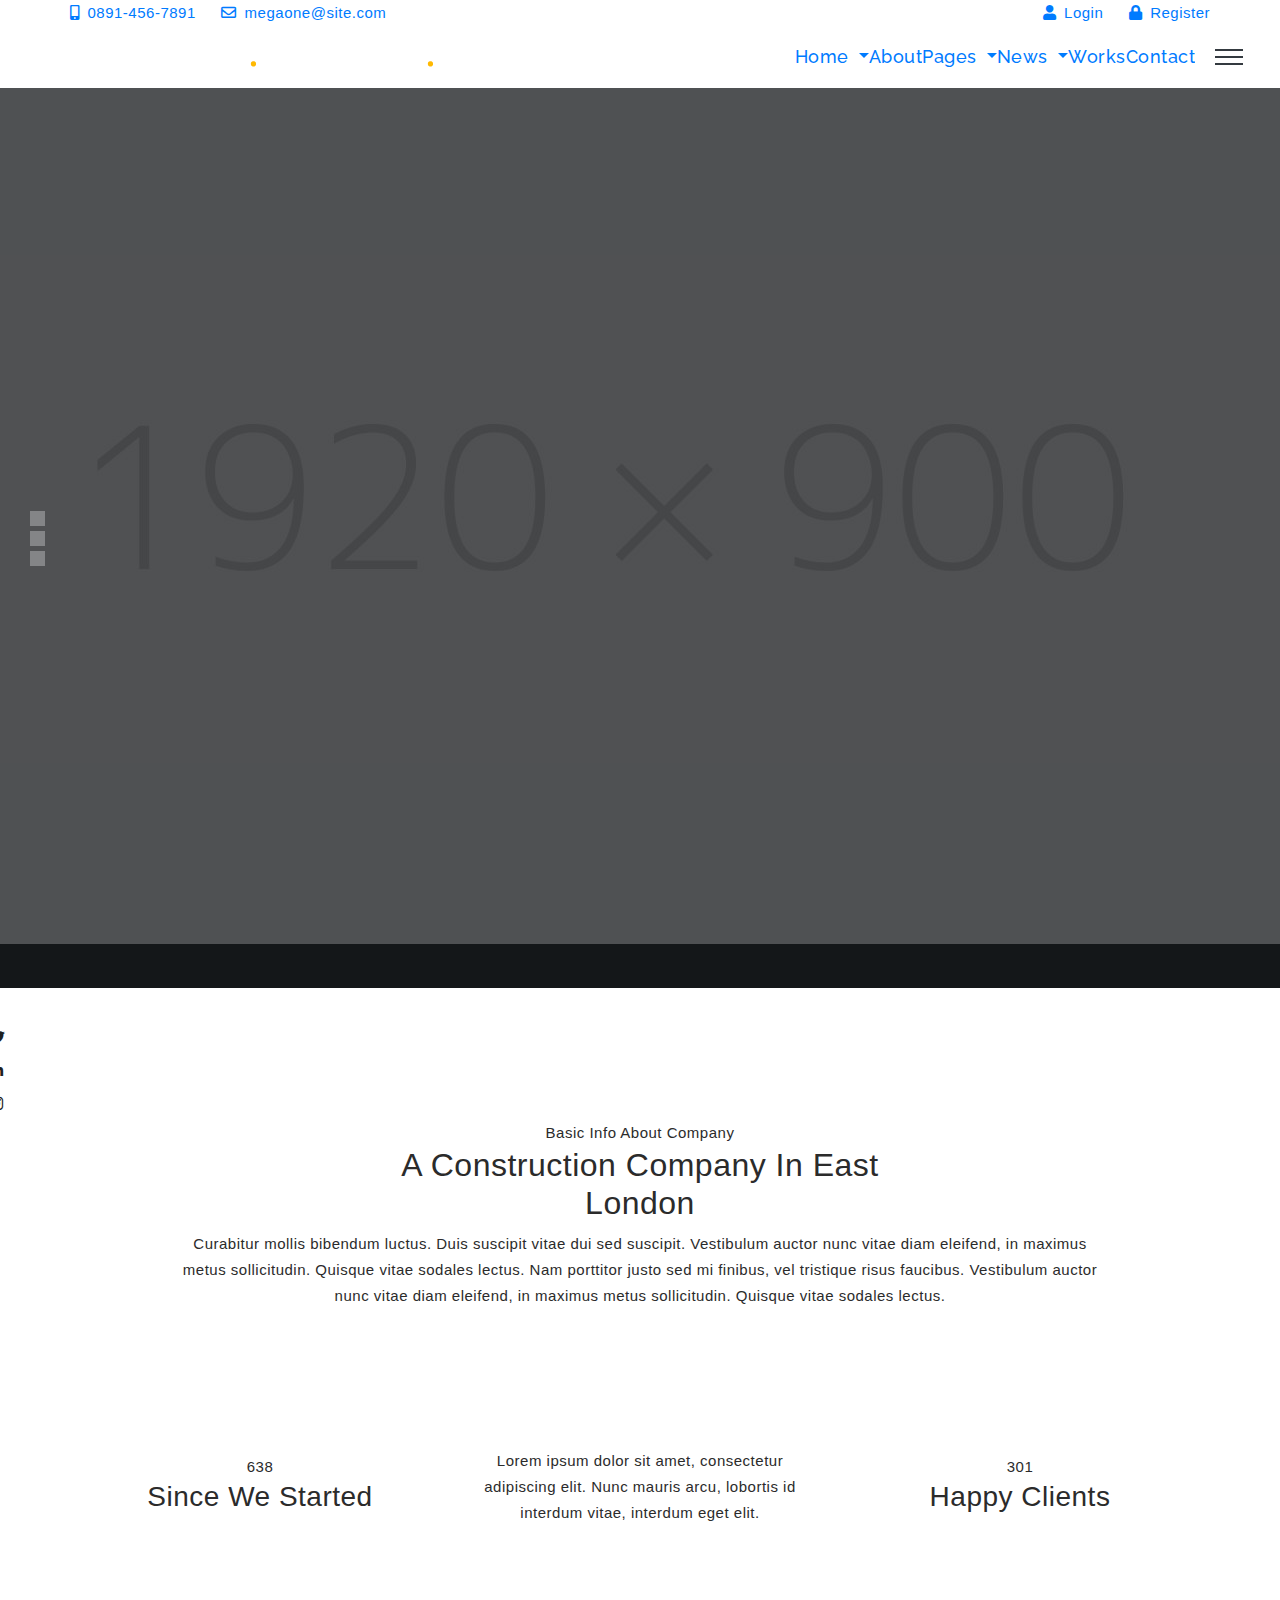
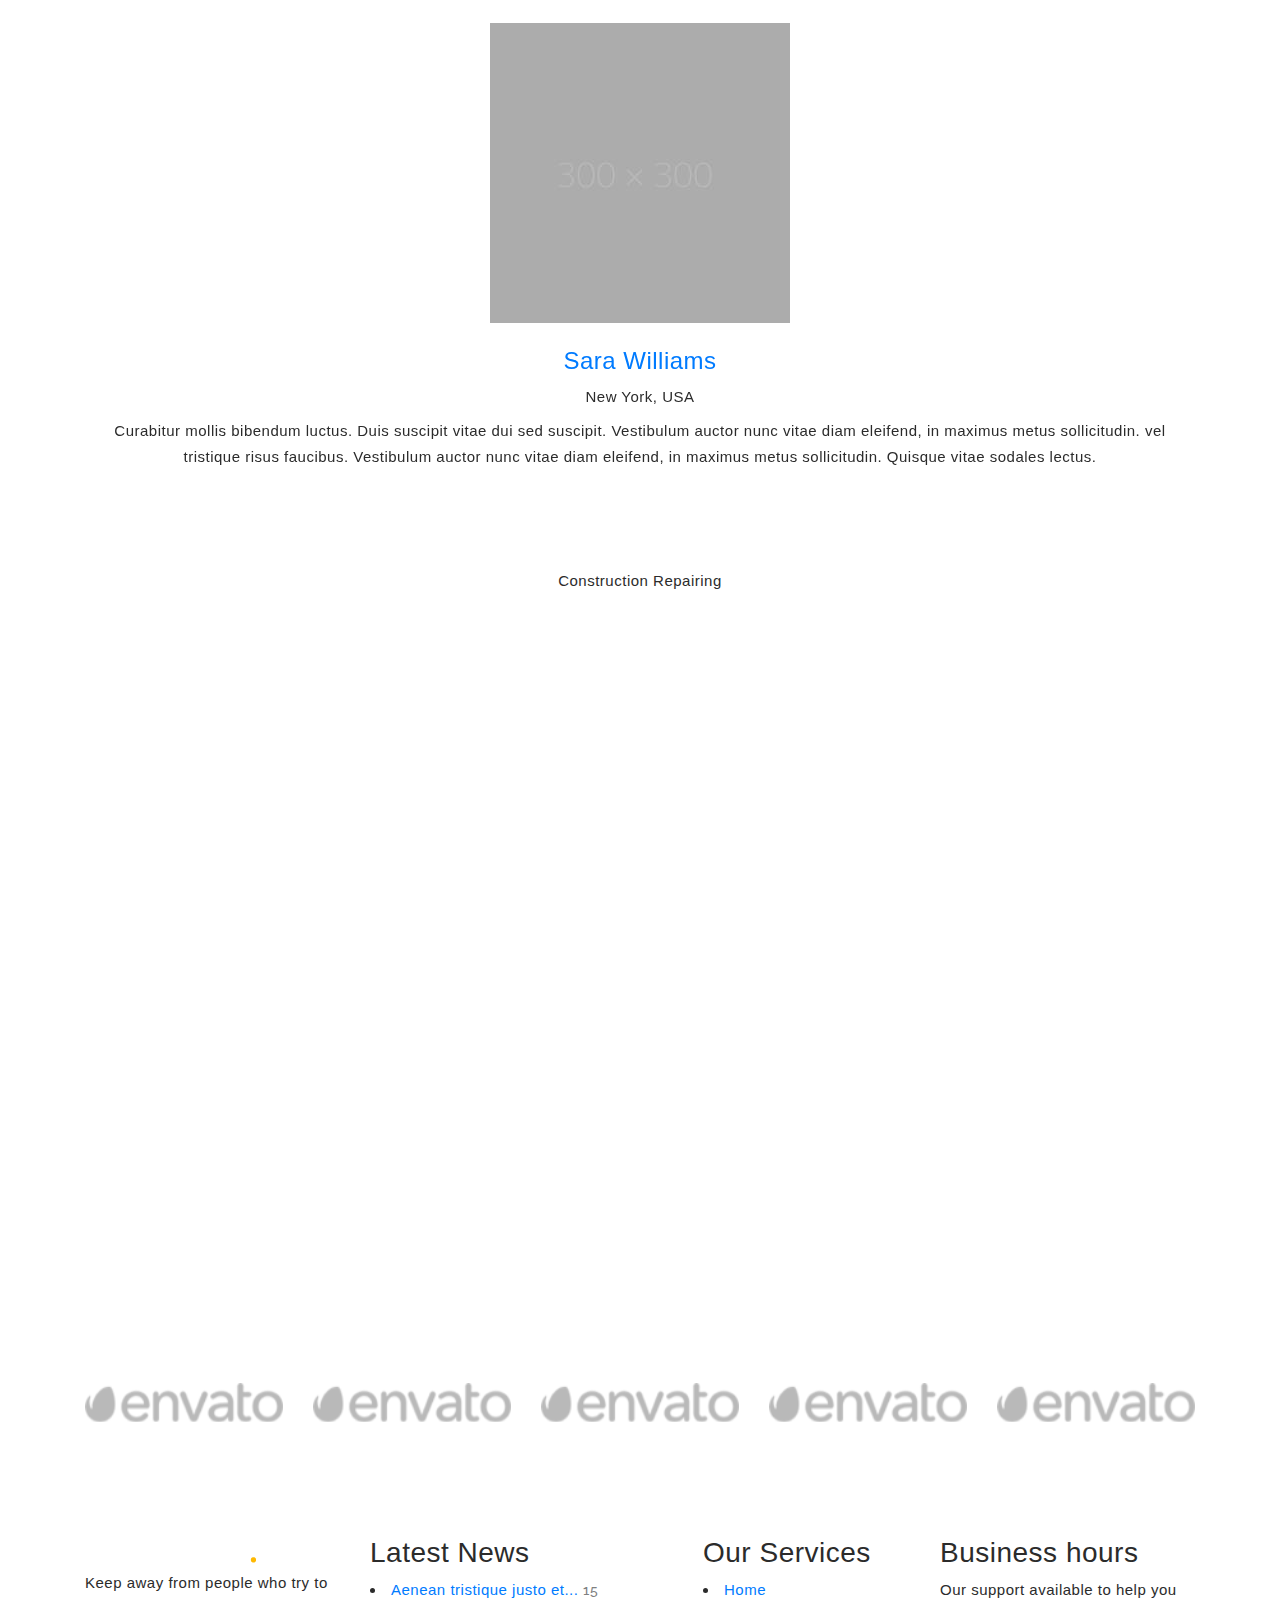
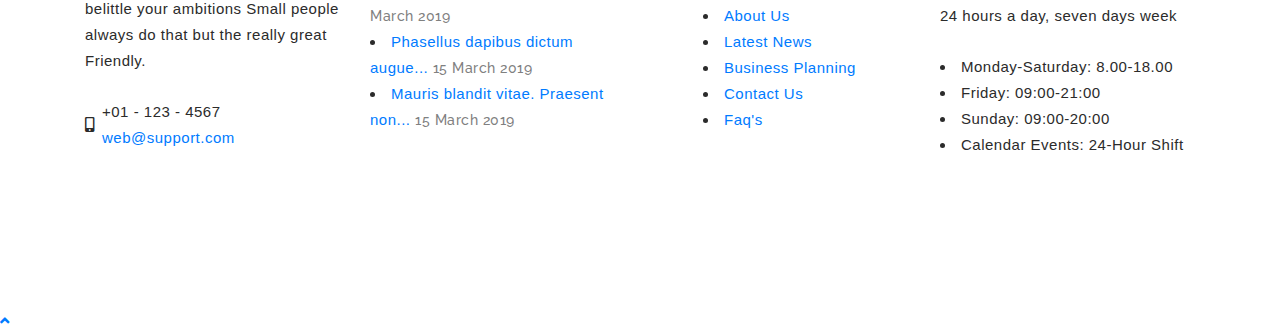
<file: index-light_discarded.html>
<!DOCTYPE html>
<html lang="en">
<head>
    <!-- Required meta tags -->
    <meta charset="utf-8">
    <meta name="viewport" content="width=device-width, initial-scale=1, shrink-to-fit=no">
    <title>MegaOne | Creative Parallax Template</title>
    <link href="images/favicon.ico" rel="icon">
    <link rel="stylesheet" href="../vendor/css/bundle.min.css">
    <link rel="stylesheet" href="../vendor/css/owl.carousel.min.css">
    <link rel="stylesheet" href="../vendor/css/jquery.fancybox.min.css">
    <link rel="stylesheet" href="../vendor/css/cubeportfolio.min.css">
    <link rel="stylesheet" href="../vendor/css/tooltipster.min.css">
    <link rel="stylesheet" href="../vendor/css/revolution-settings.min.css">
    <link rel="stylesheet" href="css/revolution/navigation.css">
    <link rel="stylesheet" type="text/css" href="css/flaticon/flaticon.css">
    <link rel="stylesheet" href="css/style.css">
</head>
<body>
<!--PreLoader-->
<div class="loader">
    <div class="loader-spinner"></div>
</div>
<!--PreLoader Ends-->
<!-- header -->
<header class="site-header header-with-topbar" id="header">
    <div class="top-header-area d-xs-none">
        <div class="container">
            <div class="row position-relative">
                <div class="col-lg-9 col-md-8 col-sm-8 d-none d-sm-block position-relative pl-0" aria-hidden="true">
                    <a href="tel:123-456-7891" class="font-14 darkcolor hover-default" title="Call"><i class="fas fa-mobile-alt mr-2"></i>0891-456-7891</a>
                    <div class="bg-transparent d-inline-block d-xs-none position-relative mr-2 ml-2"></div>
                    <a href="mailto:megaone@domain.com" class="font-14 darkcolor hover-default" title="Mail"><i class="far fa-envelope mr-2"></i>megaone@site.com</a>
                </div>
                <div class="col-lg-3 col-md-4 col-sm-4 text-right position-relative pr-0 d-flex d-sm-block justify-content-around">
                    <a href="login.html" class="font-14 darkcolor hover-default"><i class="fas fa-user mr-2"></i>Login</a>
                    <div class="bg-transparent d-inline-block d-xs-none position-relative mr-2 ml-2"></div>
                    <a href="register.html" class="font-14 darkcolor hover-default"><i class="fas fa-lock mr-2"></i>Register</a>
                </div>
            </div>
        </div>
    </div>
    <nav class="navbar navbar-expand-lg transparent-bg static-nav nav-light ">
        <div class="container bg-blue nav-cont">
            <a class="navbar-brand" href="../index-construction.html">
                <img src="images/logo-transparent.png" alt="logo" class="logo-default">
                <img src="images/logo-transparent.png" alt="logo" class="logo-scrolled">
            </a>
            <div class="collapse navbar-collapse">
                <ul class="navbar-nav ml-auto">
                    <li class="nav-item dropdown position-relative">
                        <a class="nav-link dropdown-toggle" href="javascript:void(0)" data-toggle="dropdown" aria-haspopup="true" aria-expanded="false"> Home </a>
                        <div class="dropdown-menu">
                            <a class="dropdown-item" href="../index-construction.html">Standard Layout</a>
                            <a class="dropdown-item" href="index-video.html">Video Background</a>
                            <a class="dropdown-item" href="index-light.html">Light Version</a>
                        </div>
                    </li>
                    <li class="nav-item">
                        <a class="nav-link" href="about.html">About</a>
                    </li>
                    <li class="nav-item dropdown static">
                        <a class="nav-link dropdown-toggle" href="javascript:void(0)" data-toggle="dropdown" aria-haspopup="true" aria-expanded="false"> Pages </a>
                        <ul class="dropdown-menu megamenu">
                            <li>
                                <div class="container">
                                    <div class="row">
                                        <div class="col-lg-3 col-md-6 col-sm-12">
                                            <h5 class="dropdown-title bottom10"> General </h5>
                                            <a class="dropdown-item" href="services.html">Services</a>
                                            <a class="dropdown-item" href="services-detail.html">Service Detail</a>
                                            <a class="dropdown-item" href="testimonial.html">Testimonials</a>
                                            <a class="dropdown-item" href="contact.html">Contact Us</a>
                                            <a class="dropdown-item" href="team.html">Our Team</a>
                                        </div>
                                        <div class="col-lg-3 col-md-6 col-sm-12">
                                            <h5 class="dropdown-title opacity-10"> Others </h5>
                                            <a class="dropdown-item" href="work.html">Work</a>
                                            <a class="dropdown-item" href="work-detail.html">Work Detail</a>
                                            <a class="dropdown-item" href="pricing.html">Pricing</a>
                                            <a class="dropdown-item" href="404.html">404 Error</a>
                                            <a class="dropdown-item" href="coming-soon.html">Coming Soon</a>
                                        </div>
                                        <div class="col-lg-3 col-md-6 col-sm-12">
                                            <h5 class="dropdown-title bottom10"> Account </h5>
                                            <a class="dropdown-item" href="login.html">Login</a>
                                            <a class="dropdown-item" href="register.html">Register</a>
                                            <a class="dropdown-item" href="reset-password.html">Reset Password</a>
                                            <a class="dropdown-item" href="faq.html">FAQ's</a>
                                            <a class="dropdown-item" href="support.html">Support</a>
                                        </div>
                                        <div class="col-lg-3 col-md-6 col-sm-12">
                                            <h5 class="dropdown-title bottom10"> Shop Pages </h5>
                                            <a class="dropdown-item" href="shop.html">Shop</a>
                                            <a class="dropdown-item" href="shop-detail.html">Shop Detail</a>
                                            <a class="dropdown-item" href="shop-cart.html">Shopping Cart</a>
                                        </div>
                                    </div>
                                </div>
                            </li>
                        </ul>
                    </li>
                    <li class="nav-item dropdown position-relative">
                        <a class="nav-link dropdown-toggle" href="javascript:void(0)" data-toggle="dropdown" aria-haspopup="true" aria-expanded="false"> News </a>
                        <div class="dropdown-menu">
                            <a class="dropdown-item" href="news-1.html">News List</a>
                            <a class="dropdown-item" href="news-2.html">News Sidebar</a>
                            <a class="dropdown-item" href="news-detail.html">News Details</a>
                        </div>
                    </li>
                    <li class="nav-item">
                        <a class="nav-link" href="work.html">Works</a>
                    </li>
                    <li class="nav-item">
                        <a class="nav-link" href="contact.html">Contact</a>
                    </li>
                </ul>
            </div>
        </div>
        <!--side menu open button-->
        <a href="javascript:void(0)" class="d-inline-block sidemenu_btn" id="sidemenu_toggle">
            <span class="bg-dark"></span> <span class="bg-dark"></span> <span class="bg-dark"></span>
        </a>
    </nav>
    <!-- side menu -->
    <div class="side-menu opacity-0 bg-yellow">
        <div class="overlay"></div>
        <div class="inner-wrapper">
            <span class="btn-close" id="btn_sideNavClose"><i></i><i></i></span>
            <nav class="side-nav w-100">
                <ul class="navbar-nav">
                    <li class="nav-item">
                        <a class="nav-link collapsePagesSideMenu" data-toggle="collapse" href="#sideNavPages1">
                            Home <i class="fas fa-chevron-down"></i>
                        </a>
                        <div id="sideNavPages1" class="collapse sideNavPages">
                            <ul class="navbar-nav mt-2">
                                <li class="nav-item">
                                    <a class="nav-link" href="../index-construction.html">Standard Layout</a>
                                </li>
                                <li class="nav-item">
                                    <a class="nav-link" href="index-video.html">Video Background</a>
                                </li>
                                <li class="nav-item">
                                    <a class="nav-link" href="index-light.html">Light Version</a>
                                </li>
                            </ul>
                        </div>
                    </li>
                    <li class="nav-item">
                        <a class="nav-link" href="about.html">About</a>
                    </li>
                    <li class="nav-item">
                        <a class="nav-link collapsePagesSideMenu" data-toggle="collapse" href="#sideNavPages2">
                            News <i class="fas fa-chevron-down"></i>
                        </a>
                        <div id="sideNavPages2" class="collapse sideNavPages">
                            <ul class="navbar-nav">
                                <li class="nav-item">
                                    <a class="nav-link" href="news-1.html">News List</a>
                                </li>
                                <li class="nav-item">
                                    <a class="nav-link" href="news-2.html">News Sidebar</a>
                                </li>
                                <li class="nav-item">
                                    <a class="nav-link" href="news-detail.html">News Details</a>
                                </li>
                            </ul>
                        </div>
                    </li>
                    <li class="nav-item">
                        <a class="nav-link" href="work.html">Works</a>
                    </li>
                    <li class="nav-item">
                        <a class="nav-link collapsePagesSideMenu" data-toggle="collapse" href="#sideNavPages">
                            Pages <i class="fas fa-chevron-down"></i>
                        </a>
                        <div id="sideNavPages" class="collapse sideNavPages">
                            <ul class="navbar-nav mt-2">
                                <li class="nav-item">
                                    <a class="nav-link" href="team.html">Our Team</a>
                                </li>
                                <li class="nav-item">
                                    <a class="nav-link" href="services.html">Service</a>
                                </li>
                                <li class="nav-item">
                                    <a class="nav-link" href="services-detail.html">Service Detail</a>
                                </li>
                                <li class="nav-item">
                                    <a class="nav-link" href="testimonial.html">Testimonials</a>
                                </li>
                                <li class="nav-item">
                                    <a class="nav-link" href="work.html">Work</a>
                                </li>
                                <li class="nav-item">
                                    <a class="nav-link" href="work-detail.html">Work Detail</a>
                                </li>
                                <li class="nav-item">
                                    <a class="nav-link" href="pricing.html">Pricing</a>
                                </li>
                                <li class="nav-item">
                                    <a class="nav-link" href="404.html">Error 404</a>
                                </li>
                                <li class="nav-item">
                                    <a class="nav-link" href="coming-soon.html">Coming Soon</a>
                                </li>
                                <li class="nav-item">
                                    <a class="nav-link collapsePagesSideMenu" data-toggle="collapse" href="#inner-2">
                                        Account <i class="fas fa-chevron-down"></i>
                                    </a>
                                    <div id="inner-2" class="collapse sideNavPages sideNavPagesInner">
                                        <ul class="navbar-nav mt-2">
                                            <li class="nav-item">
                                                <a class="nav-link" href="login.html">Login</a>
                                            </li>
                                            <li class="nav-item">
                                                <a class="nav-link" href="register.html">Register</a>
                                            </li>
                                            <li class="nav-item">
                                                <a class="nav-link" href="reset-password.html">Forget Password</a>
                                            </li>
                                            <li class="nav-item">
                                                <a class="nav-link" href="faq.html">FAQ's</a>
                                            </li>
                                            <li class="nav-item">
                                                <a class="nav-link" href="support.html">Support</a>
                                            </li>
                                        </ul>
                                    </div>
                                </li>
                                <li class="nav-item">
                                    <a class="nav-link collapsePagesSideMenu" data-toggle="collapse" href="#inner-1">
                                        Shop <i class="fas fa-chevron-down"></i>
                                    </a>
                                    <div id="inner-1" class="collapse sideNavPages sideNavPagesInner">
                                        <ul class="navbar-nav mt-2">
                                            <li class="nav-item">
                                                <a class="nav-link" href="shop.html">Shop Products</a>
                                            </li>
                                            <li class="nav-item">
                                                <a class="nav-link" href="shop-detail.html">Shop Detail</a>
                                            </li>
                                            <li class="nav-item">
                                                <a class="nav-link" href="shop-cart.html">Shop Cart</a>
                                            </li>
                                        </ul>
                                    </div>
                                </li>
                            </ul>
                        </div>
                    </li>
                    <li class="nav-item">
                        <a class="nav-link" href="contact.html">Contact</a>
                    </li>
                </ul>
            </nav>
            <div class="side-footer w-100">
                <ul class="social-icons-simple darkcolor top40">
                    <li><a href="javascript:void(0)" class="facebook"><i class="fab fa-facebook-f"></i> </a> </li>
                    <li><a href="javascript:void(0)" class="twitter"><i class="fab fa-twitter"></i> </a> </li>
                    <li><a href="javascript:void(0)" class="insta"><i class="fab fa-instagram"></i> </a> </li>
                </ul>
                <p class="darkcolor">&copy; 2023 MegaOne. Made With Love by ThemesIndustry</p>
            </div>
        </div>
    </div>
    <div id="close_side_menu" class="tooltip"></div>
    <!-- End side menu -->
</header>
<!-- header -->
<!--Main Slider-->
<section id="main-banner-area" class="position-relative section-nav-smooth">
    <div id="revo_main_wrapper" class="rev_slider_wrapper fullwidthbanner-container m-0 p-0 bg-dark" data-alias="classic4export" data-source="gallery">
        <!-- START REVOLUTION SLIDER 5.4.1 fullwidth mode -->
        <div id="vertical-bullets" class="rev_slider fullwidthabanner darkcolor vertical-tpb" data-version="5.4.1">
            <ul>
                <!-- SLIDE 1 -->
                <li data-index="rs-01" data-transition="fade" data-slotamount="default" data-easein="Power100.easeIn" data-easeout="Power100.easeOut" data-masterspeed="2000" data-fsmasterspeed="1500" data-param1="01">
                    <!-- MAIN IMAGE -->
                    <div class="overlay overlay-blue opacity-2"></div>
                    <img src="images/banner-light-2.jpg"  alt=""  data-bgposition="center center" data-bgfit="cover" data-bgrepeat="no-repeat" data-bgparallax="10" class="rev-slidebg" data-no-retina>
                    <!-- LAYER NR. 1 -->
                    <div class="tp-caption tp-resizeme"
                         data-x="['right','right','center','center']" data-hoffset="['0','0','0','0']"
                         data-y="['middle','middle','middle','middle']" data-voffset="['-40','-40','-30','-30']"
                         data-width="none" data-height="none" data-type="text"
                         data-textAlign="['center','center','center','center']"
                         data-responsive_offset="on" data-start="1000"
                         data-frames='[{"from":"y:[100%];z:0;rX:0deg;rY:0;rZ:0;sX:1;sY:1;skX:0;skY:0;opacity:0;","mask":"x:0px;y:[100%];s:inherit;e:inherit;","speed":2000,"to":"o:1;","delay":1500,"ease":"Power4.easeInOut"},{"delay":"wait","speed":1000,"to":"y:[100%];","mask":"x:inherit;y:inherit;s:inherit;e:inherit;","ease":"Power2.easeInOut"}]'>
                        <h2 class="text-capitalize font-xlight heading-title-small">We Will Proudly</h2>
                    </div>
                    <!-- LAYER NR. 2 -->
                    <div class="tp-caption tp-resizeme"
                         data-x="['right','right','center','center']" data-hoffset="['0','0','0','0']"
                         data-y="['middle','middle','middle','middle']" data-voffset="['20','20','30','30']"
                         data-width="none" data-height="none" data-type="text"
                         data-textAlign="['center','center','center','center']"
                         data-responsive_offset="on" data-start="1000"
                         data-frames='[{"from":"y:[100%];z:0;rX:0deg;rY:0;rZ:0;sX:1;sY:1;skX:0;skY:0;opacity:0;","mask":"x:0px;y:[100%];s:inherit;e:inherit;","speed":2000,"to":"o:1;","delay":1500,"ease":"Power4.easeInOut"},{"delay":"wait","speed":1000,"to":"y:[100%];","mask":"x:inherit;y:inherit;s:inherit;e:inherit;","ease":"Power2.easeInOut"}]'>
                        <h1 class="text-capitalize font-weight-bold bluecolor">Construct Your Homes</h1>
                    </div>
                    <!-- LAYER NR. 3 -->
                    <div class="tp-caption tp-resizeme"
                         data-x="['right','right','center','center']" data-hoffset="['0','0','0','0']"
                         data-y="['middle','middle','middle','middle']" data-voffset="['95','95','90','90']"
                         data-width="none" data-height="none" data-type="text"
                         data-textAlign="['right','right','center','center']"
                         data-responsive_offset="on" data-start="1500"
                         data-frames='[{"from":"y:[100%];z:0;rX:0deg;rY:0;rZ:0;sX:1;sY:1;skX:0;skY:0;opacity:0;","mask":"x:0px;y:[100%];s:inherit;e:inherit;","speed":2000,"to":"o:1;","delay":1500,"ease":"Power4.easeInOut"},{"delay":"wait","speed":1000,"to":"y:[100%];","mask":"x:inherit;y:inherit;s:inherit;e:inherit;","ease":"Power2.easeInOut"}]'>
                        <p class="text-capitalize font-xlight">Lorem ipsum dolor sit amet, consectetur adipiscing <br/>elit. Etiam eget velit interdum, sodales erat <br/>commodo, faucibus urna.</p>
                    </div>
                    <!-- LAYER NR. 4 -->
                    <div class="tp-caption tp-resizeme"
                         data-x="['right','right','center','center']" data-hoffset="['0','0','0','0']"
                         data-y="['middle','middle','middle','middle']" data-voffset="['170','170','140','140']"
                         data-width="none" data-height="none" data-whitespace="nowrap" data-type="text"
                         data-textAlign="['center','center','center','center']"
                         data-responsive_offset="on" data-start="2000"
                         data-frames='[{"from":"y:[100%];z:0;rX:0deg;rY:0;rZ:0;sX:1;sY:1;skX:0;skY:0;opacity:0;","mask":"x:0px;y:[100%];s:inherit;e:inherit;","speed":1500,"to":"o:1;","delay":2000,"ease":"Power4.easeInOut"},{"delay":"wait","speed":1000,"to":"y:[100%];","mask":"x:inherit;y:inherit;s:inherit;e:inherit;","ease":"Power2.easeInOut"}]'>
                        <button class="btn button btn-blue transition-3">Learn More</button>
                    </div>
                </li>
                <!-- SLIDE 2 -->
                <li data-index="rs-02" data-transition="fade" data-slotamount="default" data-easein="Power100.easeIn" data-easeout="Power100.easeOut" data-masterspeed="2000" data-fsmasterspeed="1500" data-param1="02">
                    <!-- MAIN IMAGE -->
                    <div class="overlay overlay-blue opacity-2"></div>
                    <img src="images/banner-light-3.jpg"  alt="" data-bgposition="center center" data-bgfit="cover" data-bgrepeat="no-repeat" data-bgparallax="10" class="rev-slidebg" data-no-retina>
                    <!-- LAYER NR. 1 -->
                    <div class="tp-caption tp-resizeme"
                         data-x="['left','left','center','center']" data-hoffset="['0','0','0','0']"
                         data-y="['middle','middle','middle','middle']" data-voffset="['-40','-40','-30','-30']"
                         data-width="none" data-height="none" data-type="text"
                         data-textAlign="['center','center','center','center']"
                         data-responsive_offset="on" data-start="1000"
                         data-frames='[{"from":"y:[100%];z:0;rX:0deg;rY:0;rZ:0;sX:1;sY:1;skX:0;skY:0;opacity:0;","mask":"x:0px;y:[100%];s:inherit;e:inherit;","speed":2000,"to":"o:1;","delay":1500,"ease":"Power4.easeInOut"},{"delay":"wait","speed":1000,"to":"y:[100%];","mask":"x:inherit;y:inherit;s:inherit;e:inherit;","ease":"Power2.easeInOut"}]'>
                        <h2 class="text-capitalize font-xlight heading-title-small">We Will Proudly</h2>
                    </div>
                    <!-- LAYER NR. 2 -->
                    <div class="tp-caption tp-resizeme"
                         data-x="['left','left','center','center']" data-hoffset="['0','0','0','0']"
                         data-y="['middle','middle','middle','middle']" data-voffset="['20','20','30','30']"
                         data-width="none" data-height="none" data-type="text"
                         data-textAlign="['center','center','center','center']"
                         data-responsive_offset="on" data-start="1000"
                         data-frames='[{"from":"y:[100%];z:0;rX:0deg;rY:0;rZ:0;sX:1;sY:1;skX:0;skY:0;opacity:0;","mask":"x:0px;y:[100%];s:inherit;e:inherit;","speed":2000,"to":"o:1;","delay":1500,"ease":"Power4.easeInOut"},{"delay":"wait","speed":1000,"to":"y:[100%];","mask":"x:inherit;y:inherit;s:inherit;e:inherit;","ease":"Power2.easeInOut"}]'>
                        <h1 class="text-capitalize font-weight-bold bluecolor">Construct Your Homes</h1>
                    </div>
                    <!-- LAYER NR. 3 -->
                    <div class="tp-caption tp-resizeme"
                         data-x="['left','left','center','center']" data-hoffset="['0','0','0','0']"
                         data-y="['middle','middle','middle','middle']" data-voffset="['95','95','90','90']"
                         data-width="none" data-height="none" data-type="text"
                         data-textAlign="['left','left','center','center']"
                         data-responsive_offset="on" data-start="1500"
                         data-frames='[{"from":"y:[100%];z:0;rX:0deg;rY:0;rZ:0;sX:1;sY:1;skX:0;skY:0;opacity:0;","mask":"x:0px;y:[100%];s:inherit;e:inherit;","speed":2000,"to":"o:1;","delay":1500,"ease":"Power4.easeInOut"},{"delay":"wait","speed":1000,"to":"y:[100%];","mask":"x:inherit;y:inherit;s:inherit;e:inherit;","ease":"Power2.easeInOut"}]'>
                        <p class="text-capitalize font-xlight">Lorem ipsum dolor sit amet, consectetur adipiscing <br/>elit. Etiam eget velit interdum, sodales erat <br/>commodo, faucibus urna.</p>
                    </div>
                    <!-- LAYER NR. 4 -->
                    <div class="tp-caption tp-resizeme"
                         data-x="['left','left','center','center']" data-hoffset="['0','0','0','0']"
                         data-y="['middle','middle','middle','middle']" data-voffset="['170','170','140','140']"
                         data-width="none" data-height="none" data-whitespace="nowrap" data-type="text"
                         data-textAlign="['center','center','center','center']"
                         data-responsive_offset="on" data-start="2000"
                         data-frames='[{"from":"y:[100%];z:0;rX:0deg;rY:0;rZ:0;sX:1;sY:1;skX:0;skY:0;opacity:0;","mask":"x:0px;y:[100%];s:inherit;e:inherit;","speed":1500,"to":"o:1;","delay":2000,"ease":"Power4.easeInOut"},{"delay":"wait","speed":1000,"to":"y:[100%];","mask":"x:inherit;y:inherit;s:inherit;e:inherit;","ease":"Power2.easeInOut"}]'>
                        <button class="btn button btn-blue transition-3">Learn More</button>
                    </div>
                </li>
                <!-- SLIDE 3 -->
                <li data-index="rs-03" data-transition="fade" data-slotamount="default" data-easein="Power100.easeIn" data-easeout="Power100.easeOut" data-masterspeed="2000" data-fsmasterspeed="1500" data-param1="03">
                    <!-- MAIN IMAGE -->
                    <div class="overlay overlay-blue opacity-2"></div>
                    <img src="images/banner-light-4.jpg"  alt=""  data-bgposition="center center" data-bgfit="cover" data-bgrepeat="no-repeat" data-bgparallax="10" class="rev-slidebg" data-no-retina>
                    <!-- LAYER NR. 1 -->
                    <div class="tp-caption tp-resizeme"
                         data-x="['right','right','center','center']" data-hoffset="['0','0','0','0']"
                         data-y="['middle','middle','middle','middle']" data-voffset="['-40','-40','-30','-30']"
                         data-width="none" data-height="none" data-type="text"
                         data-textAlign="['center','center','center','center']"
                         data-responsive_offset="on" data-start="1000"
                         data-frames='[{"from":"y:[100%];z:0;rX:0deg;rY:0;rZ:0;sX:1;sY:1;skX:0;skY:0;opacity:0;","mask":"x:0px;y:[100%];s:inherit;e:inherit;","speed":2000,"to":"o:1;","delay":1500,"ease":"Power4.easeInOut"},{"delay":"wait","speed":1000,"to":"y:[100%];","mask":"x:inherit;y:inherit;s:inherit;e:inherit;","ease":"Power2.easeInOut"}]'>
                        <h2 class="text-capitalize font-xlight heading-title-small">We Will Proudly</h2>
                    </div>
                    <!-- LAYER NR. 2 -->
                    <div class="tp-caption tp-resizeme"
                         data-x="['right','right','center','center']" data-hoffset="['0','0','0','0']"
                         data-y="['middle','middle','middle','middle']" data-voffset="['20','20','30','30']"
                         data-width="none" data-height="none" data-type="text"
                         data-textAlign="['center','center','center','center']"
                         data-responsive_offset="on" data-start="1000"
                         data-frames='[{"from":"y:[100%];z:0;rX:0deg;rY:0;rZ:0;sX:1;sY:1;skX:0;skY:0;opacity:0;","mask":"x:0px;y:[100%];s:inherit;e:inherit;","speed":2000,"to":"o:1;","delay":1500,"ease":"Power4.easeInOut"},{"delay":"wait","speed":1000,"to":"y:[100%];","mask":"x:inherit;y:inherit;s:inherit;e:inherit;","ease":"Power2.easeInOut"}]'>
                        <h1 class="text-capitalize font-weight-bold bluecolor">Construct Your Homes</h1>
                    </div>
                    <!-- LAYER NR. 3 -->
                    <div class="tp-caption tp-resizeme"
                         data-x="['right','right','center','center']" data-hoffset="['0','0','0','0']"
                         data-y="['middle','middle','middle','middle']" data-voffset="['95','95','90','90']"
                         data-width="none" data-height="none" data-type="text"
                         data-textAlign="['right','right','center','center']"
                         data-responsive_offset="on" data-start="1500"
                         data-frames='[{"from":"y:[100%];z:0;rX:0deg;rY:0;rZ:0;sX:1;sY:1;skX:0;skY:0;opacity:0;","mask":"x:0px;y:[100%];s:inherit;e:inherit;","speed":2000,"to":"o:1;","delay":1500,"ease":"Power4.easeInOut"},{"delay":"wait","speed":1000,"to":"y:[100%];","mask":"x:inherit;y:inherit;s:inherit;e:inherit;","ease":"Power2.easeInOut"}]'>
                        <p class="text-capitalize font-xlight">Lorem ipsum dolor sit amet, consectetur adipiscing <br/>elit. Etiam eget velit interdum, sodales erat <br/>commodo, faucibus urna.</p>
                    </div>
                    <!-- LAYER NR. 4 -->
                    <div class="tp-caption tp-resizeme"
                         data-x="['right','right','center','center']" data-hoffset="['0','0','0','0']"
                         data-y="['middle','middle','middle','middle']" data-voffset="['170','170','140','140']"
                         data-width="none" data-height="none" data-whitespace="nowrap" data-type="text"
                         data-textAlign="['center','center','center','center']"
                         data-responsive_offset="on" data-start="2000"
                         data-frames='[{"from":"y:[100%];z:0;rX:0deg;rY:0;rZ:0;sX:1;sY:1;skX:0;skY:0;opacity:0;","mask":"x:0px;y:[100%];s:inherit;e:inherit;","speed":1500,"to":"o:1;","delay":2000,"ease":"Power4.easeInOut"},{"delay":"wait","speed":1000,"to":"y:[100%];","mask":"x:inherit;y:inherit;s:inherit;e:inherit;","ease":"Power2.easeInOut"}]'>
                        <button class="btn button btn-blue transition-3">Learn More</button>
                    </div>
                </li>
            </ul>
        </div>
    </div>
    <ul class="social-icons social-icons-simple revicon darkcolor">
        <li class="d-table"><a href="javascript:void(0)"><i class="fab fa-facebook-f"></i></a> </li>
        <li class="d-table"><a href="javascript:void(0)"><i class="fab fa-twitter"></i> </a> </li>
        <li class="d-table"><a href="javascript:void(0)"><i class="fab fa-linkedin-in"></i> </a> </li>
        <li class="d-table"><a href="javascript:void(0)"><i class="fab fa-instagram"></i> </a> </li>
    </ul>
</section>
<!--Main Slider ends -->
<!-- About start -->
<section id="about" class="padding">
    <div class="container">
        <div class="row">
            <div class="col-md-6 offset-md-3 text-center heading-title">
                <span class="defaultcolor">Basic Info About Company</span>
                <h2 class="darkcolor text-capitalize bottom30 heading-title-small">a Construction Company in east london</h2>
            </div>
            <div class="col-md-10 offset-md-1 text-center heading_space">
                <p> Curabitur mollis bibendum luctus. Duis suscipit vitae dui sed suscipit. Vestibulum auctor nunc vitae diam eleifend, in maximus metus sollicitudin. Quisque vitae sodales lectus. Nam porttitor justo sed mi finibus, vel tristique risus faucibus. Vestibulum auctor nunc vitae diam eleifend, in maximus metus sollicitudin. Quisque vitae sodales lectus.</p>
            </div>
        </div>
        <div class="row text-center about-row">
            <div class="col-md-4 col-sm-12 wow fadeInLeft about-box">
                <span class="flaticon flaticon-idea"></span>
                <h3 class=" m-0 darkcolor">Start Project</h3>
                <span class="hr-line mt-2 mb-4"></span>
                <p> Lorem ipsum is simply dummy text of the printing and typesetting industry. Lorem Ipsum has been the industry’s standard dummy. </p>
            </div>
            <div class="col-md-4 col-sm-12 wow fadeInUp about-box active">
                <span class="flaticon flaticon-hook"></span>
                <h3 class=" m-0 darkcolor">Construction</h3>
                <span class="hr-line mt-2 mb-4"></span>
                <p> Lorem ipsum is simply dummy text of the printing and typesetting industry. Lorem Ipsum has been the industry’s standard dummy. </p>
            </div>
            <div class="col-md-4 col-sm-12 wow fadeInRight about-box">
                <span class="flaticon flaticon-house"></span>
                <h3 class=" m-0 darkcolor">Completion</h3>
                <span class="hr-line mt-2 mb-4"></span>
                <p> Lorem ipsum is simply dummy text of the printing and typesetting industry. Lorem Ipsum has been the industry’s standard dummy. </p>
            </div>
        </div>
    </div>
</section>
<!-- About ends -->
<!-- Counters -->
<section id="bg-counters" class="padding bgdefault darkcolor">
    <div class="container">
        <div class="row align-items-center text-center">
            <div class="col-lg-4 col-md-4 col-sm-4 bottom10">
                <div class="counters top10 bottom10">
                    <span class="count_nums font-light" data-to="1993" data-speed="2500"> </span>
                </div>
                <h3 class="font-light top20">Since We Started</h3>
            </div>
            <div class="col-lg-4 col-md-4 col-sm-4">
                <p class="top20 bottom20 font-light title">Lorem ipsum dolor sit amet, consectetur adipiscing elit. Nunc mauris arcu, lobortis id interdum vitae, interdum eget elit. </p>
            </div>
            <div class="col-lg-4 col-md-4 col-sm-4 bottom10">
                <div class="counters top10 bottom10">
                    <span class="count_nums font-light" data-to="941" data-speed="2500"> </span>
                </div>
                <h3 class="font-light top20">Happy Clients</h3>
            </div>
        </div>
    </div>
</section>
<!-- Counters ends-->
<!-- Testimonials -->
<section id="our-testimonial" class=" padding">
    <div class="container">
        <div class="row">
            <div class="col-md-12 text-center mb-4">
                <div class="heading-title wow fadeInUp" data-wow-delay="300ms">
                    <span class="defaultcolor">Testimonials And Feedback</span>
                    <h2 class="darkcolor font-normal">What People Say</h2>
                </div>
            </div>
        </div>
    </div>
    <div class="container">
        <div class="owl-carousel" id="testimonial-slider">
            <!--item 1-->
            <div class="item testi-box">
                <div class="row align-items-center">
                    <div class="col-md-12 text-center mb-2">
                        <div class="testimonial-round mb-3 d-inline-block">
                            <img src="images/testimonial-1.jpg" alt="">
                        </div>
                        <h4 class="darkcolor"><a href="#.">Sara Williams</a></h4>
                        <p class="text-ligher">New York, USA</p>
                    </div>
                    <div class="col-sm-12 text-center">
                        <div class="testi-text">
                            <p>Curabitur mollis bibendum luctus. Duis suscipit vitae dui sed suscipit. Vestibulum auctor nunc vitae diam eleifend, in maximus metus sollicitudin. vel tristique risus faucibus. Vestibulum auctor nunc vitae diam eleifend, in maximus metus sollicitudin. Quisque vitae sodales lectus. </p>
                        </div>
                    </div>
                </div>
            </div>
            <!--item 2-->
            <div class="item testi-box">
                <div class="row align-items-center">
                    <div class="col-md-12 text-center mb-2">
                        <div class="testimonial-round mb-3 d-inline-block">
                            <img src="images/testimonial-2.jpg" alt="">
                        </div>
                        <h4 class="darkcolor"><a href="#.">John Dickson</a></h4>
                        <p class="text-ligher">Sydney, Australia</p>
                    </div>
                    <div class="col-sm-12 text-center">
                        <div class="testi-text">
                            <p>Curabitur mollis bibendum luctus. Duis suscipit vitae dui sed suscipit. Vestibulum auctor nunc vitae diam eleifend, in maximus metus sollicitudin. vel tristique risus faucibus. Vestibulum auctor nunc vitae diam eleifend, in maximus metus sollicitudin. Quisque vitae sodales lectus. </p>
                        </div>
                    </div>
                </div>
            </div>
            <!--item 3-->
            <div class="item testi-box">
                <div class="row align-items-center">
                    <div class="col-md-12 text-center mb-2">
                        <div class="testimonial-round mb-3 d-inline-block">
                            <img src="images/testimonial-3.jpg" alt="">
                        </div>
                        <h4 class="darkcolor"><a href="#.">Nicole Humoriste</a></h4>
                        <p class="text-ligher">Paris, France</p>
                    </div>
                    <div class="col-sm-12 text-center">
                        <div class="testi-text">
                            <p>Curabitur mollis bibendum luctus. Duis suscipit vitae dui sed suscipit. Vestibulum auctor nunc vitae diam eleifend, in maximus metus sollicitudin. vel tristique risus faucibus. Vestibulum auctor nunc vitae diam eleifend, in maximus metus sollicitudin. Quisque vitae sodales lectus. </p>
                        </div>
                    </div>
                </div>
            </div>
            <!--item 4-->
            <div class="item testi-box">
                <div class="row align-items-center">
                    <div class="col-md-12 text-center mb-2">
                        <div class="testimonial-round mb-3 d-inline-block">
                            <img src="images/testimonial-4.jpg" alt="">
                        </div>
                        <h4 class="darkcolor"><a href="#.">Kavin Dave</a></h4>
                        <p class="text-ligher">Mumbai, India</p>
                    </div>
                    <div class="col-sm-12 text-center">
                        <div class="testi-text">
                            <p>Curabitur mollis bibendum luctus. Duis suscipit vitae dui sed suscipit. Vestibulum auctor nunc vitae diam eleifend, in maximus metus sollicitudin. vel tristique risus faucibus. Vestibulum auctor nunc vitae diam eleifend, in maximus metus sollicitudin. Quisque vitae sodales lectus. </p>
                        </div>
                    </div>
                </div>
            </div>
        </div>
    </div>
</section>
<!--testimonials end-->
<!--Pricing Start-->
<section id="pricing" class="padding bglight">
    <div class="container">
        <div class="row">
            <div class="col-md-12 col-sm-12 text-center">
                <div class="heading-title darkcolor wow fadeInUp" data-wow-delay="300ms">
                    <span class="defaultcolor">Choose The Best</span>
                    <h2 class="font-normal heading_space_half"> Pricing Offers </h2>
                </div>
            </div>
            <div class="col-12 text-center ">
                <div class="price-toggle-wrapper heading_space">
                    <span class="Pricing-toggle-button month">Construction</span>
                    <span class="Pricing-toggle-button year active">Repairing</span>
                </div>
            </div>
        </div>
        <div class="owl-carousel owl-theme no-dots" id="price-slider">
            <div class="item">
                <div class="col-md-12">
                    <div class="pricing-item wow fadeInUp animated sale" data-wow-delay="300ms" data-sale="30">
                        <h3 class="font-light darkcolor">Basic</h3>
                        <p class="bottom30">The standard version</p>
                        <div class="pricing-price darkcolor"><span class="pricing-currency">$13.55</span> /<span class="pricing-duration">room</span></div>
                        <ul class="pricing-list">
                            <li>Support forum</li>
                            <li>Free hosting</li>
                            <li class="price-not">40MB of storage space</li>
                            <li class="price-not">Social media integration</li>
                            <li class="price-not">10GB of storage space</li>
                        </ul>
                        <a class="button" href="javascript:void(0)">Choose plan</a>
                    </div>
                </div>
            </div>
            <div class="item">
                <div class="col-md-12">
                    <div class="pricing-item wow fadeInUp animated active selected" data-wow-delay="380ms">
                        <h3 class="font-light darkcolor">Popular</h3>
                        <p class="bottom30">The standard version</p>
                        <div class="pricing-price darkcolor"><span class="pricing-currency">$22.85</span> /<span class="pricing-duration">room</span></div>
                        <ul class="pricing-list">
                            <li>Support forum</li>
                            <li>Free hosting</li>
                            <li>40MB of storage space</li>
                            <li class="price-not">Social media integration</li>
                            <li class="price-not">10GB of storage space</li>
                        </ul>
                        <a class="button" href="javascript:void(0)">Choose plan</a>
                    </div>
                </div>
            </div>
            <div class="item">
                <div class="col-md-12">
                    <div class="pricing-item wow fadeInUp animated" data-wow-delay="460ms">
                        <h3 class="font-light darkcolor">Enterprise</h3>
                        <p class="bottom30">The standard version</p>
                        <div class="pricing-price darkcolor"><span class="pricing-currency">$34.65</span> /<span class="pricing-duration">room</span></div>
                        <ul class="pricing-list">
                            <li>Support forum</li>
                            <li>Free hosting</li>
                            <li>40MB of storage space</li>
                            <li>Social media integration</li>
                            <li class="price-not">10GB of storage space</li>
                        </ul>
                        <a class="button" href="javascript:void(0)">Choose plan</a>
                    </div>
                </div>
            </div>
            <div class="item">
                <div class="col-md-12">
                    <div class="pricing-item wow fadeInUp animated" data-wow-deeay="400ms">
                        <h3 class="font-light darkcolor">Ultimate</h3>
                        <p class="bottom30">The standard version</p>
                        <div class="pricing-price darkcolor"><span class="pricing-currency">$41.25</span> /<span class="pricing-duration">room</span></div>
                        <ul class="pricing-list">
                            <li>Support forum</li>
                            <li>Free hosting</li>
                            <li>40MB of storage space</li>
                            <li>Social media integration</li>
                            <li>10GB of storage space</li>
                        </ul>
                        <a class="button" href="javascript:void(0)">Choose plan</a>
                    </div>
                </div>
            </div>
        </div>
    </div>
</section>
<!--Pricing ends-->
<!-- Our Team-->
<section id="our-team" class="padding_top half-section-alt teams-border">
    <div class="container">
        <div class="row">
            <div class="col-sm-12">
                <div class="heading-title wow fadeInUp text-center" data-wow-delay="200ms">
                    <span class="defaultcolor">Heroes Behind The Company</span>
                    <h2 class="darkcolor font-normal bottom30">Meet Our Experts</h2>
                </div>
            </div>
        </div>
        <div class="row">
            <div class="col-md-12">
                <div id="ourteam-slider" class="owl-carousel">
                    <div class="item">
                        <div class="team-box wow fadeInUp" data-wow-delay="150ms">
                            <div class="image">
                                <img src="images/team-1.jpg" alt="">
                            </div>
                            <div class="team-content">
                                <h4 class="darkcolor">Jason Walker</h4>
                                <p>Agency Owner</p>
                                <ul class="social-icons-simple">
                                    <li><a class="facebook" href="javascript:void(0)"><i class="fab fa-facebook-f"></i> </a> </li>
                                    <li><a class="twitter" href="javascript:void(0)"><i class="fab fa-twitter"></i> </a> </li>
                                    <li><a class="insta" href="javascript:void(0)"><i class="fab fa-instagram"></i> </a> </li>
                                </ul>
                            </div>
                        </div>
                    </div>
                    <div class="item">
                        <div class="team-box wow fadeInUp" data-wow-delay="200ms">
                            <div class="image">
                                <img src="images/team-2.jpg" alt="">
                            </div>
                            <div class="team-content">
                                <h4 class="darkcolor">Mia Farry</h4>
                                <p>Designer</p>
                                <ul class="social-icons-simple">
                                    <li><a class="facebook" href="javascript:void(0)"><i class="fab fa-facebook-f"></i> </a> </li>
                                    <li><a class="twitter" href="javascript:void(0)"><i class="fab fa-twitter"></i> </a> </li>
                                    <li><a class="insta" href="javascript:void(0)"><i class="fab fa-instagram"></i> </a> </li>
                                </ul>
                            </div>
                        </div>
                    </div>
                    <div class="item">
                        <div class="team-box wow fadeInUp" data-wow-delay="250ms">
                            <div class="image">
                                <img src="images/team-3.jpg" alt="">
                            </div>
                            <div class="team-content">
                                <h4 class="darkcolor">Peter Houls</h4>
                                <p>Agency Owner</p>
                                <ul class="social-icons-simple">
                                    <li><a class="facebook" href="javascript:void(0)"><i class="fab fa-facebook-f"></i> </a> </li>
                                    <li><a class="twitter" href="javascript:void(0)"><i class="fab fa-twitter"></i> </a> </li>
                                    <li><a class="insta" href="javascript:void(0)"><i class="fab fa-instagram"></i> </a> </li>
                                </ul>
                            </div>
                        </div>
                    </div>
                    <div class="item">
                        <div class="team-box wow fadeInUp" data-wow-delay="300ms">
                            <div class="image">
                                <img src="images/team-4.jpg" alt="">
                            </div>
                            <div class="team-content">
                                <h4 class="darkcolor">Gouris Wood</h4>
                                <p>Marketing</p>
                                <ul class="social-icons-simple">
                                    <li><a class="facebook" href="javascript:void(0)"><i class="fab fa-facebook-f"></i> </a> </li>
                                    <li><a class="twitter" href="javascript:void(0)"><i class="fab fa-twitter"></i> </a> </li>
                                    <li><a class="insta" href="javascript:void(0)"><i class="fab fa-instagram"></i> </a> </li>
                                </ul>
                            </div>
                        </div>
                    </div>
                    <div class="item">
                        <div class="team-box wow fadeInUp" data-wow-delay="150ms">
                            <div class="image">
                                <img src="images/team-1.jpg" alt="">
                            </div>
                            <div class="team-content">
                                <h4 class="darkcolor">Bella Jackson</h4>
                                <p>Print Media</p>
                                <ul class="social-icons-simple">
                                    <li><a class="facebook" href="javascript:void(0)"><i class="fab fa-facebook-f"></i> </a> </li>
                                    <li><a class="twitter" href="javascript:void(0)"><i class="fab fa-twitter"></i> </a> </li>
                                    <li><a class="insta" href="javascript:void(0)"><i class="fab fa-instagram"></i> </a> </li>
                                </ul>
                            </div>
                        </div>
                    </div>
                    <div class="item">
                        <div class="team-box wow fadeInUp" data-wow-delay="200ms">
                            <div class="image">
                                <img src="images/team-2.jpg" alt="">
                            </div>
                            <div class="team-content">
                                <h4 class="darkcolor">Jessica Tellon</h4>
                                <p>Constructer</p>
                                <ul class="social-icons-simple">
                                    <li><a class="facebook" href="javascript:void(0)"><i class="fab fa-facebook-f"></i> </a> </li>
                                    <li><a class="twitter" href="javascript:void(0)"><i class="fab fa-twitter"></i> </a> </li>
                                    <li><a class="insta" href="javascript:void(0)"><i class="fab fa-instagram"></i> </a> </li>
                                </ul>
                            </div>
                        </div>
                    </div>
                    <div class="item">
                        <div class="team-box wow fadeInUp" data-wow-delay="250ms">
                            <div class="image">
                                <img src="images/team-3.jpg" alt="">
                            </div>
                            <div class="team-content">
                                <h4 class="darkcolor">Doryano Jung</h4>
                                <p>Agency Owner</p>
                                <ul class="social-icons-simple">
                                    <li><a class="facebook" href="javascript:void(0)"><i class="fab fa-facebook-f"></i> </a> </li>
                                    <li><a class="twitter" href="javascript:void(0)"><i class="fab fa-twitter"></i> </a> </li>
                                    <li><a class="insta" href="javascript:void(0)"><i class="fab fa-instagram"></i> </a> </li>
                                </ul>
                            </div>
                        </div>
                    </div>
                </div>
            </div>
        </div>
    </div>
</section>
<!-- Our Team ends-->
<!-- Partners-->
<section id="our-partners" class="padding bglight">
    <div class="container">
        <div class="row">
            <h2 class="d-none">Partners Carousel</h2>
            <div class="col-md-12 col-sm-12">
                <div id="partners-slider" class="owl-carousel">
                    <div class="item">
                        <div class="logo-item"> <img alt="" src="images/logo-1.png"></div>
                    </div>
                    <div class="item">
                        <div class="logo-item"><img alt="" src="images/logo-2.png"></div>
                    </div>
                    <div class="item">
                        <div class="logo-item"><img alt="" src="images/logo-3.png"></div>
                    </div>
                    <div class="item">
                        <div class="logo-item"><img alt="" src="images/logo-4.png"></div>
                    </div>
                    <div class="item">
                        <div class="logo-item"><img alt="" src="images/logo-5.png"></div>
                    </div>
                    <div class="item">
                        <div class="logo-item"><img alt="" src="images/logo-1.png"></div>
                    </div>
                    <div class="item">
                        <div class="logo-item"><img alt="" src="images/logo-2.png"></div>
                    </div>
                    <div class="item">
                        <div class="logo-item"><img alt="" src="images/logo-3.png"></div>
                    </div>
                    <div class="item">
                        <div class="logo-item"><img alt="" src="images/logo-4.png"></div>
                    </div>
                    <div class="item">
                        <div class="logo-item"><img alt="" src="images/logo-5.png"></div>
                    </div>
                </div>
            </div>
        </div>
    </div>
</section>
<!-- Partners ends-->
<!-- Contact US -->
<section id="stayconnect" class="bglight position-relative">
    <div class="container">
        <div class="contactus-wrapp">
            <div class="row">
                <div class="col-md-12 col-sm-12">
                    <div class="heading-title wow fadeInUp text-center text-md-left" data-wow-delay="300ms">
                        <h3 class="darkcolor bottom20">Stay Connected</h3>
                    </div>
                </div>
                <div class="col-md-12 col-sm-12">
                    <form class="getin_form wow fadeInUp" data-wow-delay="400ms" onsubmit="return false;">
                        <div class="row">
                            <div class="col-md-12 col-sm-12" id="result"></div>
                            <div class="col-md-3 col-sm-6">
                                <div class="form-group">
                                    <label for="userName" class="d-none"></label>
                                    <input class="form-control" type="text" placeholder="Name" required id="userName" name="userName">
                                </div>
                            </div>
                            <div class="col-md-3 col-sm-6">
                                <div class="form-group">
                                    <label for="companyName" class="d-none"></label>
                                    <input class="form-control" type="text" placeholder="Company"  id="companyName" name="companyName">
                                </div>
                            </div>
                            <div class="col-md-3 col-sm-6">
                                <div class="form-group">
                                    <label for="email" class="d-none"></label>
                                    <input class="form-control" type="email" placeholder="Email" required id="email" name="email">
                                </div>
                            </div>
                            <div class="col-md-3 col-sm-6">
                                <button type="submit" class="button btn-default w-100" id="submit_btn">subscribe</button>
                            </div>
                        </div>
                    </form>
                </div>
            </div>
        </div>
    </div>
</section>
<!-- Contact US ends -->
<!--Site Footer Here-->
<footer id="site-footer" class=" bgprimary padding_top">
    <div class="container">
        <div class="row">
            <div class="col-lg-3 col-md-6 col-sm-6">
                <div class="footer_panel padding_bottom_half bottom20">
                    <a href="../index-construction.html" class="footer_logo bottom25"><img src="images/logo-transparent.png" alt="MegaOne"></a>
                    <p class="whitecolor bottom25">Keep away from people who try to belittle your ambitions Small people always do that but the really great Friendly.</p>
                    <div class="d-table w-100 address-item whitecolor bottom25">
                        <span class="d-table-cell align-middle"><i class="fas fa-mobile-alt"></i></span>
                        <p class="d-table-cell align-middle bottom0">
                            +01 - 123 - 4567 <a class="d-block" href="mailto:web@support.com">web@support.com</a>
                        </p>
                    </div>
                    <ul class="social-icons white wow fadeInUp" data-wow-delay="300ms">
                        <li><a href="javascript:void(0)" class=""><i class="fab fa-facebook-f"></i> </a> </li>
                        <li><a href="javascript:void(0)" class=""><i class="fab fa-twitter"></i> </a> </li>
                        <li><a href="javascript:void(0)" class=""><i class="fab fa-linkedin-in"></i> </a> </li>
                        <li><a href="javascript:void(0)" class=""><i class="fab fa-instagram"></i> </a> </li>
                    </ul>
                </div>
            </div>
            <div class="col-lg-3 col-md-6 col-sm-6">
                <div class="footer_panel padding_bottom_half bottom20">
                    <h3 class="whitecolor bottom25">Latest News</h3>
                    <ul class="latest_news whitecolor">
                        <li> <a href="#.">Aenean tristique justo et... </a> <span class="date defaultcolor">15 March 2019</span> </li>
                        <li> <a href="#.">Phasellus dapibus dictum augue... </a> <span class="date defaultcolor">15 March 2019</span> </li>
                        <li> <a href="#.">Mauris blandit vitae. Praesent non... </a> <span class="date defaultcolor">15 March 2019</span> </li>
                    </ul>
                </div>
            </div>
            <div class="col-lg-3 col-md-6 col-sm-6">
                <div class="footer_panel padding_bottom_half bottom20 pl-0 pl-lg-5">
                    <h3 class="whitecolor bottom25">Our Services</h3>
                    <ul class="links">
                        <li><a href="../index-construction.html">Home</a></li>
                        <li><a href="about.html">About Us</a></li>
                        <li><a href="news-1.html">Latest News</a></li>
                        <li><a href="pricing.html">Business Planning</a></li>
                        <li><a href="contact.html">Contact Us</a></li>
                        <li><a href="faq.html">Faq's</a></li>
                    </ul>
                </div>
            </div>
            <div class="col-lg-3 col-md-6 col-sm-6">
                <div class="footer_panel padding_bottom_half bottom20">
                    <h3 class="whitecolor bottom25">Business hours</h3>
                    <p class="whitecolor bottom25">Our support available to help you 24 hours a day, seven days week</p>
                    <ul class="hours_links whitecolor">
                        <li><span>Monday-Saturday:</span> <span>8.00-18.00</span></li>
                        <li><span>Friday:</span> <span>09:00-21:00</span></li>
                        <li><span>Sunday:</span> <span>09:00-20:00</span></li>
                        <li><span>Calendar Events:</span> <span>24-Hour Shift</span></li>
                    </ul>
                </div>
            </div>
        </div>
    </div>
</footer>
<!--Footer ends-->
<!-- jQuery first, then Popper.js, then Bootstrap JS -->
<script src="../vendor/js/bundle.min.js"></script>
<!--to view items on reach-->
<script src="../vendor/js/jquery.appear.js"></script>
<!--Owl Slider-->
<script src="../vendor/js/owl.carousel.min.js"></script>
<!--Parallax Background-->
<script src="../vendor/js/parallaxie.min.js"></script>
<!--Cubefolio Gallery-->
<script src="../vendor/js/jquery.cubeportfolio.min.js"></script>
<!--Fancybox js-->
<script src="../vendor/js/jquery.fancybox.min.js"></script>
<!--wow js-->
<script src="../vendor/js/wow.min.js"></script>
<!--number counters-->
<script src="../vendor/js/jquery-countTo.js"></script>
<!--tooltip js-->
<script src="../vendor/js/tooltipster.min.js"></script>
<!--Revolution SLider-->
<script src="../vendor/js/jquery.themepunch.tools.min.js"></script>
<script src="../vendor/js/jquery.themepunch.revolution.min.js"></script>
<!-- SLIDER REVOLUTION 5.0 EXTENSIONS -->
<script src="../vendor/js/extensions/revolution.extension.actions.min.js"></script>
<script src="../vendor/js/extensions/revolution.extension.carousel.min.js"></script>
<script src="../vendor/js/extensions/revolution.extension.kenburn.min.js"></script>
<script src="../vendor/js/extensions/revolution.extension.layeranimation.min.js"></script>
<script src="../vendor/js/extensions/revolution.extension.migration.min.js"></script>
<script src="../vendor/js/extensions/revolution.extension.navigation.min.js"></script>
<script src="../vendor/js/extensions/revolution.extension.parallax.min.js"></script>
<script src="../vendor/js/extensions/revolution.extension.slideanims.min.js"></script>
<script src="../vendor/js/extensions/revolution.extension.video.min.js"></script>
<!--custom functions and script-->
<script src="js/functions.js"></script>
</body>
</html>
</file>
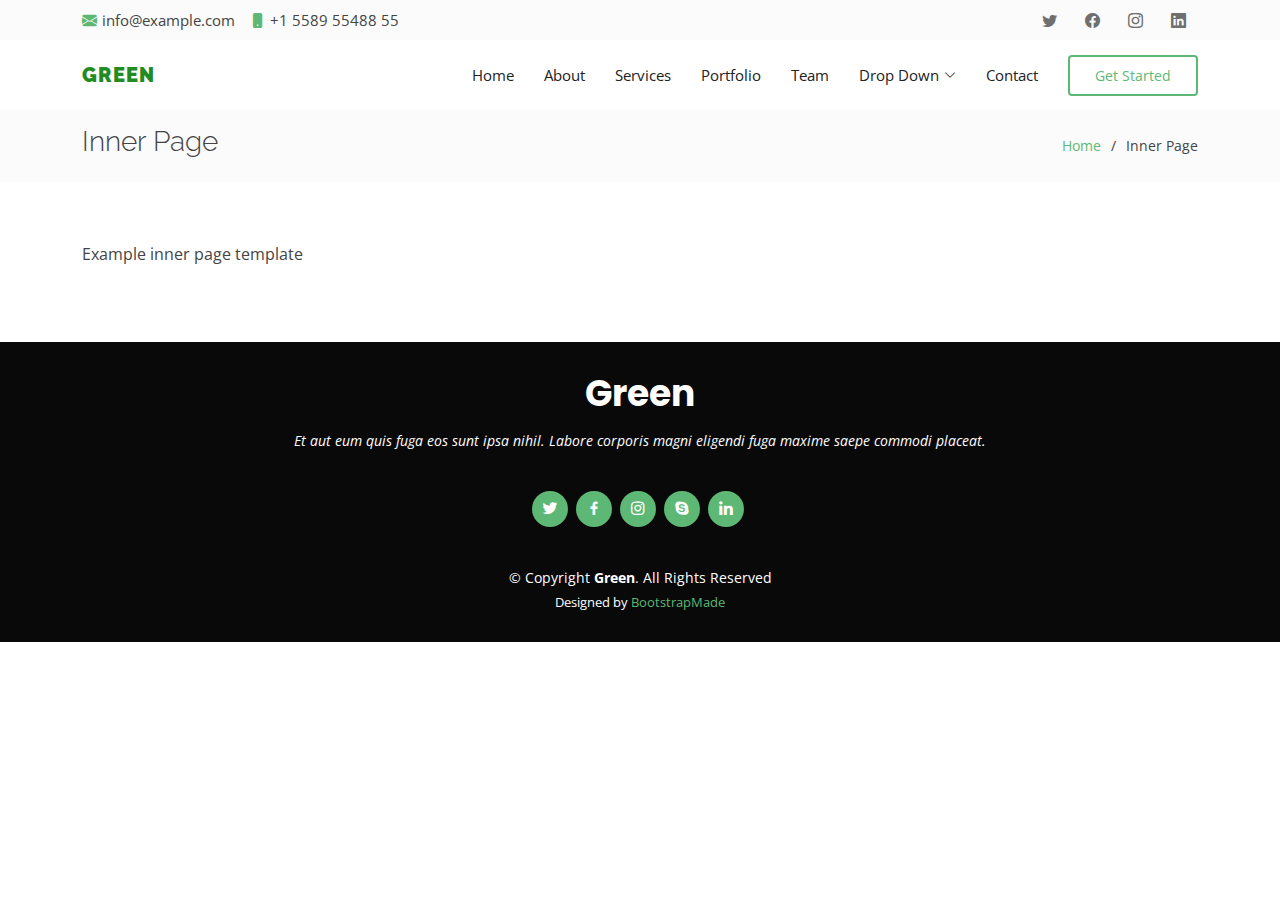
<file: inner-page.html>
<!DOCTYPE html>
<html lang="en">

<head>
  <meta charset="utf-8">
  <meta content="width=device-width, initial-scale=1.0" name="viewport">

  <title>Inner Page - Green Bootstrap Template</title>
  <meta content="" name="description">
  <meta content="" name="keywords">

  <!-- Favicons -->
  <link href="assets/img/favicon.png" rel="icon">
  <link href="assets/img/apple-touch-icon.png" rel="apple-touch-icon">

  <!-- Google Fonts -->
  <link href="https://fonts.googleapis.com/css?family=Open+Sans:300,300i,400,400i,600,600i,700,700i|Raleway:300,300i,400,400i,500,500i,600,600i,700,700i|Poppins:300,300i,400,400i,500,500i,600,600i,700,700i" rel="stylesheet">

  <!-- Vendor CSS Files -->
  <link href="assets/vendor/animate.css/animate.min.css" rel="stylesheet">
  <link href="assets/vendor/bootstrap/css/bootstrap.min.css" rel="stylesheet">
  <link href="assets/vendor/bootstrap-icons/bootstrap-icons.css" rel="stylesheet">
  <link href="assets/vendor/boxicons/css/boxicons.min.css" rel="stylesheet">
  <link href="assets/vendor/glightbox/css/glightbox.min.css" rel="stylesheet">
  <link href="assets/vendor/swiper/swiper-bundle.min.css" rel="stylesheet">

  <!-- Template Main CSS File -->
  <link href="assets/css/style.css" rel="stylesheet">

  <!-- =======================================================
  * Template Name: Green
  * Updated: Mar 10 2023 with Bootstrap v5.2.3
  * Template URL: https://bootstrapmade.com/green-free-one-page-bootstrap-template/
  * Author: BootstrapMade.com
  * License: https://bootstrapmade.com/license/
  ======================================================== -->
</head>

<body>

  <!-- ======= Top Bar ======= -->
  <section id="topbar" class="d-flex align-items-center">
    <div class="container d-flex justify-content-center justify-content-md-between">
      <div class="contact-info d-flex align-items-center">
        <i class="bi bi-envelope-fill"></i><a href="mailto:contact@example.com">info@example.com</a>
        <i class="bi bi-phone-fill phone-icon"></i> +1 5589 55488 55
      </div>
      <div class="social-links d-none d-md-block">
        <a href="#" class="twitter"><i class="bi bi-twitter"></i></a>
        <a href="#" class="facebook"><i class="bi bi-facebook"></i></a>
        <a href="#" class="instagram"><i class="bi bi-instagram"></i></a>
        <a href="#" class="linkedin"><i class="bi bi-linkedin"></i></i></a>
      </div>
    </div>
  </section>

  <!-- ======= Header ======= -->
  <header id="header" class="d-flex align-items-center">
    <div class="container d-flex align-items-center">

      <h1 class="logo me-auto"><a href="index.html">Green</a></h1>
      <!-- Uncomment below if you prefer to use an image logo -->
      <!-- <a href="index.html" class="logo me-auto"><img src="assets/img/logo.png" alt="" class="img-fluid"></a>-->

      <nav id="navbar" class="navbar">
        <ul>
          <li><a class="nav-link scrollto " href="#hero">Home</a></li>
          <li><a class="nav-link scrollto" href="#about">About</a></li>
          <li><a class="nav-link scrollto" href="#services">Services</a></li>
          <li><a class="nav-link scrollto " href="#portfolio">Portfolio</a></li>
          <li><a class="nav-link scrollto" href="#team">Team</a></li>
          <li class="dropdown"><a href="#"><span>Drop Down</span> <i class="bi bi-chevron-down"></i></a>
            <ul>
              <li><a href="#">Drop Down 1</a></li>
              <li class="dropdown"><a href="#"><span>Deep Drop Down</span> <i class="bi bi-chevron-right"></i></a>
                <ul>
                  <li><a href="#">Deep Drop Down 1</a></li>
                  <li><a href="#">Deep Drop Down 2</a></li>
                  <li><a href="#">Deep Drop Down 3</a></li>
                  <li><a href="#">Deep Drop Down 4</a></li>
                  <li><a href="#">Deep Drop Down 5</a></li>
                </ul>
              </li>
              <li><a href="#">Drop Down 2</a></li>
              <li><a href="#">Drop Down 3</a></li>
              <li><a href="#">Drop Down 4</a></li>
            </ul>
          </li>
          <li><a class="nav-link scrollto" href="#contact">Contact</a></li>
          <li><a class="getstarted scrollto" href="#about">Get Started</a></li>
        </ul>
        <i class="bi bi-list mobile-nav-toggle"></i>
      </nav><!-- .navbar -->

    </div>
  </header><!-- End Header -->

  <main id="main">

    <!-- ======= Breadcrumbs ======= -->
    <section class="breadcrumbs">
      <div class="container">

        <div class="d-flex justify-content-between align-items-center">
          <h2>Inner Page</h2>
          <ol>
            <li><a href="index.html">Home</a></li>
            <li>Inner Page</li>
          </ol>
        </div>

      </div>
    </section><!-- End Breadcrumbs -->

    <section class="inner-page">
      <div class="container">
        <p>
          Example inner page template
        </p>
      </div>
    </section>

  </main><!-- End #main -->

  <!-- ======= Footer ======= -->
  <footer id="footer">
    <div class="container">
      <h3>Green</h3>
      <p>Et aut eum quis fuga eos sunt ipsa nihil. Labore corporis magni eligendi fuga maxime saepe commodi placeat.</p>
      <div class="social-links">
        <a href="#" class="twitter"><i class="bx bxl-twitter"></i></a>
        <a href="#" class="facebook"><i class="bx bxl-facebook"></i></a>
        <a href="#" class="instagram"><i class="bx bxl-instagram"></i></a>
        <a href="#" class="google-plus"><i class="bx bxl-skype"></i></a>
        <a href="#" class="linkedin"><i class="bx bxl-linkedin"></i></a>
      </div>
      <div class="copyright">
        &copy; Copyright <strong><span>Green</span></strong>. All Rights Reserved
      </div>
      <div class="credits">
        <!-- All the links in the footer should remain intact. -->
        <!-- You can delete the links only if you purchased the pro version. -->
        <!-- Licensing information: https://bootstrapmade.com/license/ -->
        <!-- Purchase the pro version with working PHP/AJAX contact form: https://bootstrapmade.com/green-free-one-page-bootstrap-template/ -->
        Designed by <a href="https://bootstrapmade.com/">BootstrapMade</a>
      </div>
    </div>
  </footer><!-- End Footer -->

  <a href="#" class="back-to-top d-flex align-items-center justify-content-center"><i class="bi bi-arrow-up-short"></i></a>

  <!-- Vendor JS Files -->
  <script src="assets/vendor/bootstrap/js/bootstrap.bundle.min.js"></script>
  <script src="assets/vendor/glightbox/js/glightbox.min.js"></script>
  <script src="assets/vendor/isotope-layout/isotope.pkgd.min.js"></script>
  <script src="assets/vendor/swiper/swiper-bundle.min.js"></script>
  <script src="assets/vendor/php-email-form/validate.js"></script>

  <!-- Template Main JS File -->
  <script src="assets/js/main.js"></script>

</body>

</html>
</file>
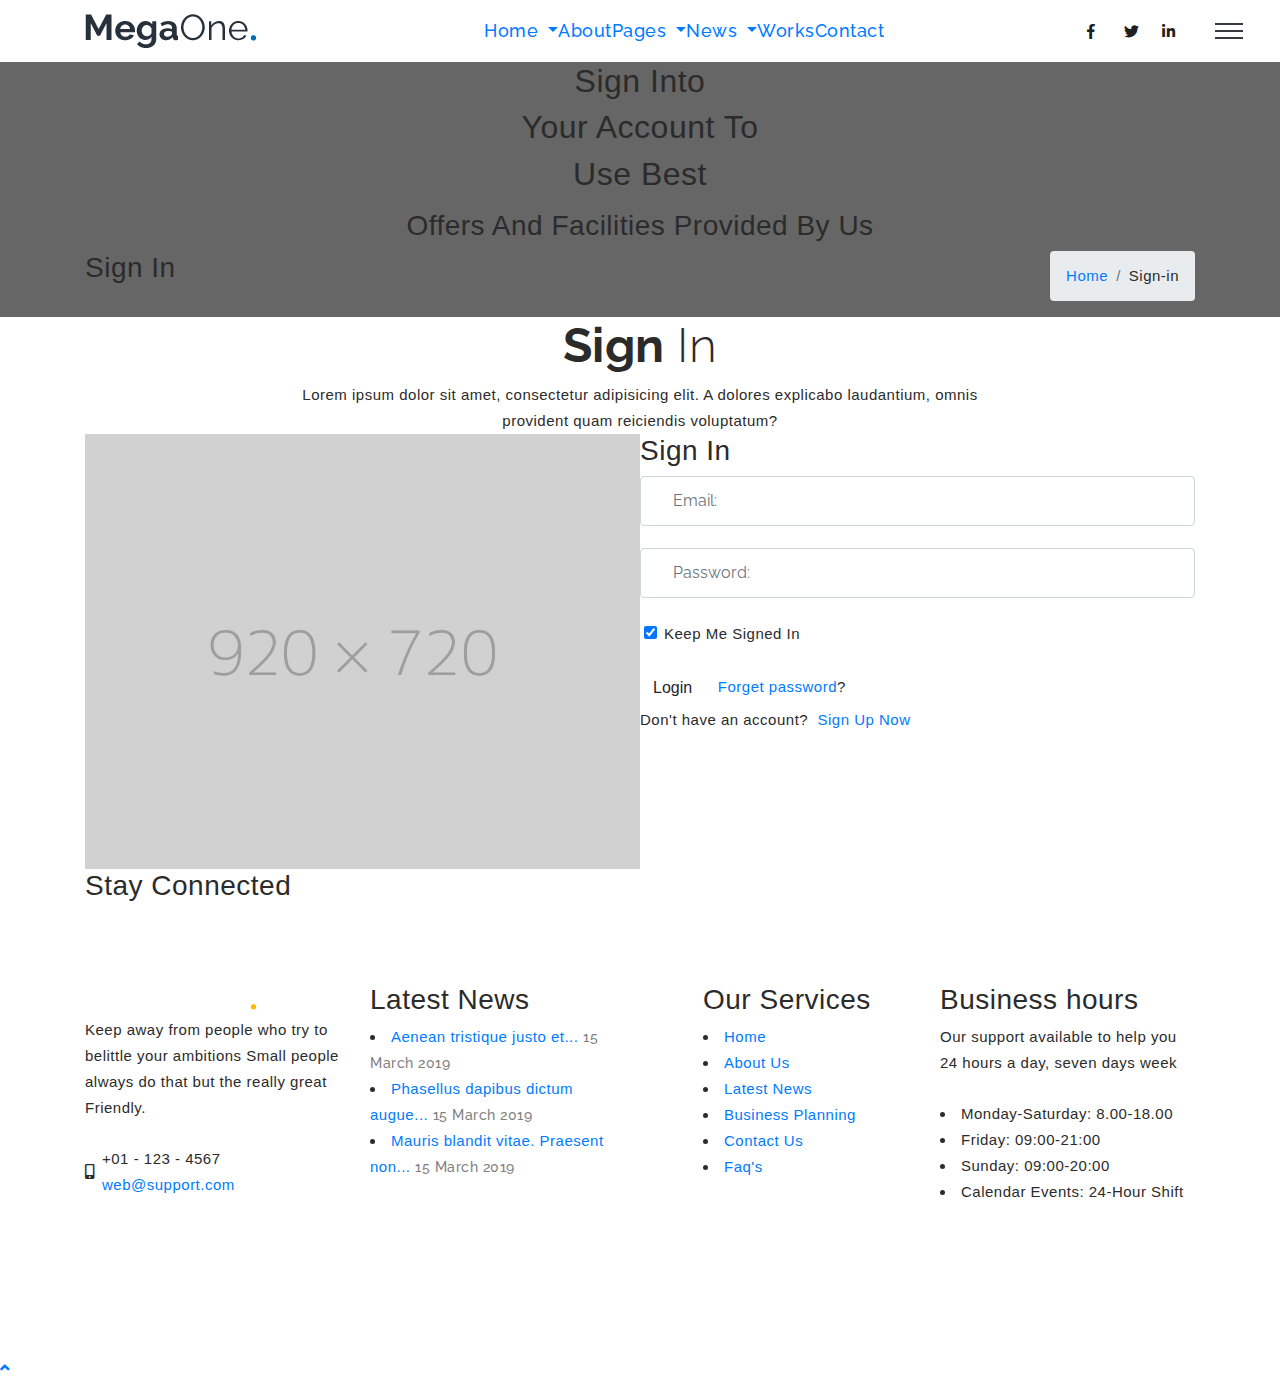
<file: login.html>
<!DOCTYPE html>
<html lang="en">
<head>
    <!-- Required meta tags -->
    <meta charset="utf-8">
    <meta name="viewport" content="width=device-width, initial-scale=1, shrink-to-fit=no">
    <title>MegaOne | Login</title>
    <link href="images/favicon.ico" rel="icon">
    <link rel="stylesheet" href="../vendor/css/bundle.min.css">
    <link rel="stylesheet" href="../vendor/css/owl.carousel.min.css">
    <link rel="stylesheet" href="../vendor/css/jquery.fancybox.min.css">
    <link rel="stylesheet" href="../vendor/css/cubeportfolio.min.css">
    <link rel="stylesheet" href="../vendor/css/tooltipster.min.css">
    <link rel="stylesheet" href="../vendor/css/revolution-settings.min.css">
    <link rel="stylesheet" href="css/revolution/navigation.css">
    <link rel="stylesheet" href="css/style.css">
</head>
<body>
<!--PreLoader-->
<div class="loader">
    <div class="loader-spinner"></div>
</div>
<!--PreLoader Ends-->
<!-- header -->
<header class="site-header">
    <nav class="navbar navbar-expand-lg static-nav bg-yellow">
        <div class="container">
            <a class="navbar-brand" href="../index-construction.html">
                <img src="images/logo-gray.png" alt="logo">
            </a>
            <div class="collapse navbar-collapse">
                <ul class="navbar-nav mx-auto">
                    <li class="nav-item dropdown position-relative">
                        <a class="nav-link dropdown-toggle" href="javascript:void(0)" data-toggle="dropdown" aria-haspopup="true" aria-expanded="false"> Home </a>
                        <div class="dropdown-menu">
                            <a class="dropdown-item" href="../index-construction.html">Standard Layout</a>
                            <a class="dropdown-item" href="index-video.html">Video Background</a>
                            <a class="dropdown-item" href="index-light.html">Light Version</a>
                        </div>
                    </li>
                    <li class="nav-item">
                        <a class="nav-link" href="about.html">About</a>
                    </li>
                    <li class="nav-item dropdown static">
                        <a class="nav-link dropdown-toggle" href="javascript:void(0)" data-toggle="dropdown" aria-haspopup="true" aria-expanded="false"> Pages </a>
                        <ul class="dropdown-menu megamenu">
                            <li>
                                <div class="container">
                                    <div class="row">
                                        <div class="col-lg-3 col-md-6 col-sm-12">
                                            <h5 class="dropdown-title bottom10"> General </h5>
                                            <a class="dropdown-item" href="services.html">Services</a>
                                            <a class="dropdown-item" href="services-detail.html">Service Detail</a>
                                            <a class="dropdown-item" href="testimonial.html">Testimonials</a>
                                            <a class="dropdown-item" href="contact.html">Contact Us</a>
                                            <a class="dropdown-item" href="team.html">Our Team</a>
                                        </div>
                                        <div class="col-lg-3 col-md-6 col-sm-12">
                                            <h5 class="dropdown-title opacity-10"> Others </h5>
                                            <a class="dropdown-item" href="work.html">Work</a>
                                            <a class="dropdown-item" href="work-detail.html">Work Detail</a>
                                            <a class="dropdown-item" href="pricing.html">Pricing</a>
                                            <a class="dropdown-item" href="404.html">404 Error</a>
                                            <a class="dropdown-item" href="coming-soon.html">Coming Soon</a>
                                        </div>
                                        <div class="col-lg-3 col-md-6 col-sm-12">
                                            <h5 class="dropdown-title bottom10"> Account </h5>
                                            <a class="dropdown-item" href="login.html">Login</a>
                                            <a class="dropdown-item" href="register.html">Register</a>
                                            <a class="dropdown-item" href="reset-password.html">Reset Password</a>
                                            <a class="dropdown-item" href="faq.html">FAQ's</a>
                                            <a class="dropdown-item" href="support.html">Support</a>
                                        </div>
                                        <div class="col-lg-3 col-md-6 col-sm-12">
                                            <h5 class="dropdown-title bottom10"> Shop Pages </h5>
                                            <a class="dropdown-item" href="shop.html">Shop</a>
                                            <a class="dropdown-item" href="shop-detail.html">Shop Detail</a>
                                            <a class="dropdown-item" href="shop-cart.html">Shopping Cart</a>
                                        </div>
                                    </div>
                                </div>
                            </li>
                        </ul>
                    </li>
                    <li class="nav-item dropdown position-relative">
                        <a class="nav-link dropdown-toggle" href="javascript:void(0)" data-toggle="dropdown" aria-haspopup="true" aria-expanded="false"> News </a>
                        <div class="dropdown-menu">
                            <a class="dropdown-item" href="news-1.html">News List</a>
                            <a class="dropdown-item" href="news-2.html">News Sidebar</a>
                            <a class="dropdown-item" href="news-detail.html">News Details</a>
                        </div>
                    </li>
                    <li class="nav-item">
                        <a class="nav-link" href="work.html">Works</a>
                    </li>
                    <li class="nav-item">
                        <a class="nav-link" href="contact.html">Contact</a>
                    </li>
                </ul>
            </div>
            <ul class="social-icons darkcolor social-icons-simple d-lg-inline-block d-none animated fadeInUp" data-wow-delay="300ms">
                <li><a href="#." class="facebook"><i class="fab fa-facebook-f"></i> </a> </li>
                <li><a href="#." class="twitter"><i class="fab fa-twitter"></i> </a> </li>
                <li><a href="#." class="linkedin"><i class="fab fa-linkedin-in"></i> </a> </li>
            </ul>
        </div>
        <!--side menu open button-->
        <a href="javascript:void(0)" class="d-inline-block sidemenu_btn" id="sidemenu_toggle">
            <span class="bg-dark"></span> <span class="bg-dark"></span> <span class="bg-dark"></span>
        </a>
    </nav>
    <!-- side menu -->
    <div class="side-menu opacity-0 ">
        <div class="overlay"></div>
        <div class="inner-wrapper">
            <span class="btn-close" id="btn_sideNavClose"><i></i><i></i></span>
            <nav class="side-nav w-100">
                <ul class="navbar-nav">
                    <li class="nav-item">
                        <a class="nav-link collapsePagesSideMenu" data-toggle="collapse" href="#sideNavPages1">
                            Home <i class="fas fa-chevron-down"></i>
                        </a>
                        <div id="sideNavPages1" class="collapse sideNavPages">
                            <ul class="navbar-nav mt-2">
                                <li class="nav-item">
                                    <a class="nav-link" href="../index-construction.html">Standard Layout</a>
                                </li>
                                <li class="nav-item">
                                    <a class="nav-link" href="index-video.html">Video Background</a>
                                </li>
                                <li class="nav-item">
                                    <a class="nav-link" href="index-light.html">Light Version</a>
                                </li>
                            </ul>
                        </div>
                    </li>
                    <li class="nav-item">
                        <a class="nav-link" href="about.html">About</a>
                    </li>
                    <li class="nav-item">
                        <a class="nav-link collapsePagesSideMenu" data-toggle="collapse" href="#sideNavPages2">
                            News <i class="fas fa-chevron-down"></i>
                        </a>
                        <div id="sideNavPages2" class="collapse sideNavPages">
                            <ul class="navbar-nav">
                                <li class="nav-item">
                                    <a class="nav-link" href="news-1.html">News List</a>
                                </li>
                                <li class="nav-item">
                                    <a class="nav-link" href="news-2.html">News Sidebar</a>
                                </li>
                                <li class="nav-item">
                                    <a class="nav-link" href="news-detail.html">News Details</a>
                                </li>
                            </ul>
                        </div>
                    </li>
                    <li class="nav-item">
                        <a class="nav-link" href="work.html">Works</a>
                    </li>
                    <li class="nav-item">
                        <a class="nav-link collapsePagesSideMenu" data-toggle="collapse" href="#sideNavPages">
                            Pages <i class="fas fa-chevron-down"></i>
                        </a>
                        <div id="sideNavPages" class="collapse sideNavPages">
                            <ul class="navbar-nav mt-2">
                                <li class="nav-item">
                                    <a class="nav-link" href="team.html">Our Team</a>
                                </li>
                                <li class="nav-item">
                                    <a class="nav-link" href="services.html">Service</a>
                                </li>
                                <li class="nav-item">
                                    <a class="nav-link" href="services-detail.html">Service Detail</a>
                                </li>
                                <li class="nav-item">
                                    <a class="nav-link" href="testimonial.html">Testimonials</a>
                                </li>
                                <li class="nav-item">
                                    <a class="nav-link" href="work.html">Work</a>
                                </li>
                                <li class="nav-item">
                                    <a class="nav-link" href="work-detail.html">Work Detail</a>
                                </li>
                                <li class="nav-item">
                                    <a class="nav-link" href="pricing.html">Pricing</a>
                                </li>
                                <li class="nav-item">
                                    <a class="nav-link" href="404.html">Error 404</a>
                                </li>
                                <li class="nav-item">
                                    <a class="nav-link" href="coming-soon.html">Coming Soon</a>
                                </li>
                                <li class="nav-item">
                                    <a class="nav-link collapsePagesSideMenu" data-toggle="collapse" href="#inner-2">
                                        Account <i class="fas fa-chevron-down"></i>
                                    </a>
                                    <div id="inner-2" class="collapse sideNavPages sideNavPagesInner">
                                        <ul class="navbar-nav mt-2">
                                            <li class="nav-item">
                                                <a class="nav-link" href="login.html">Login</a>
                                            </li>
                                            <li class="nav-item">
                                                <a class="nav-link" href="register.html">Register</a>
                                            </li>
                                            <li class="nav-item">
                                                <a class="nav-link" href="reset-password.html">Forget Password</a>
                                            </li>
                                            <li class="nav-item">
                                                <a class="nav-link" href="faq.html">FAQ's</a>
                                            </li>
                                            <li class="nav-item">
                                                <a class="nav-link" href="support.html">Support</a>
                                            </li>
                                        </ul>
                                    </div>
                                </li>
                                <li class="nav-item">
                                    <a class="nav-link collapsePagesSideMenu" data-toggle="collapse" href="#inner-1">
                                        Shop <i class="fas fa-chevron-down"></i>
                                    </a>
                                    <div id="inner-1" class="collapse sideNavPages sideNavPagesInner">
                                        <ul class="navbar-nav mt-2">
                                            <li class="nav-item">
                                                <a class="nav-link" href="shop.html">Shop Products</a>
                                            </li>
                                            <li class="nav-item">
                                                <a class="nav-link" href="shop-detail.html">Shop Detail</a>
                                            </li>
                                            <li class="nav-item">
                                                <a class="nav-link" href="shop-cart.html">Shop Cart</a>
                                            </li>
                                        </ul>
                                    </div>
                                </li>
                            </ul>
                        </div>
                    </li>
                    <li class="nav-item">
                        <a class="nav-link" href="contact.html">Contact</a>
                    </li>
                </ul>
            </nav>
            <div class="side-footer w-100">
                <ul class="social-icons-simple darkcolor top40">
                    <li><a href="javascript:void(0)" class="facebook"><i class="fab fa-facebook-f"></i> </a> </li>
                    <li><a href="javascript:void(0)" class="twitter"><i class="fab fa-twitter"></i> </a> </li>
                    <li><a href="javascript:void(0)" class="insta"><i class="fab fa-instagram"></i> </a> </li>
                </ul>
                <p class="darkcolor">&copy; 2023 MegaOne. Made With Love by ThemesIndustry</p>
            </div>
        </div>
    </div>
    <div id="close_side_menu" class="tooltip"></div>
    <!-- End side menu -->
</header>
<!-- header -->
<!--Page Header-->
<section id="main-banner-page" class="position-relative page-header sign-in-header parallax section-nav-smooth">
    <div class="overlay overlay-dark opacity-7 z-index-1"></div>
    <div class="container">
        <div class="row">
            <div class="col-lg-6 offset-lg-3">
                <div class="page-titles whitecolor text-center padding_top padding_bottom">
                    <h2 class="font-xlight">Sign Into</h2>
                    <h2 class="font-bold">Your Account To</h2>
                    <h2 class="font-xlight">Use Best</h2>
                    <h3 class="font-light pt-2">Offers And Facilities Provided By Us</h3>
                </div>
            </div>
        </div>
        <div class="bg-blue title-wrap">
            <div class="row">
                <div class="col-lg-12 col-md-12 whitecolor">
                    <h3 class="float-left">Sign In</h3>
                    <ul class="breadcrumb top10 bottom10 float-right">
                        <li class="breadcrumb-item hover-light"><a href="../index-construction.html">Home</a></li>
                        <li class="breadcrumb-item hover-light">Sign-in</li>
                    </ul>
                </div>
            </div>
        </div>
    </div>
</section>
<!--Page Header ends -->
<!-- sign-in -->
<section id="sign-in" class="bglight position-relative padding">
    <div class="container">
        <div class="row">
            <div class="col-md-12 text-center wow fadeIn" data-wow-delay="300ms">
                <h2 class="heading bottom30 darkcolor font-light2"><span class="font-weight-bold">Sign</span> In
                    <span class="divider-center"></span>
                </h2>
                <div class="col-md-8 offset-md-2 heading_space">
                    <p>Lorem ipsum dolor sit amet, consectetur adipisicing elit. A dolores explicabo laudantium, omnis provident quam reiciendis voluptatum?</p>
                </div>
            </div>
            <div class="col-lg-6 pr-lg-0 col-md-12 d-none d-lg-block">
                <div class=" image login-image h-100">
                    <img src="images/login-section.jpg" alt="" class="">
                </div>
            </div>
            <div class="col-lg-6 pl-lg-0 col-md-12 whitebox noshadow">
                <div class="widget logincontainer">
                    <h3 class="darkcolor bottom30 text-center text-lg-left">Sign In </h3>
                    <form class="getin_form border-form" id="login">
                        <div class="row">
                            <div class="col-md-12 col-sm-12">
                                <div class="form-group bottom35">
                                    <label for="loginEmail" class="d-none"></label>
                                    <input class="form-control" type="email" placeholder="Email:" required id="loginEmail">
                                </div>
                            </div>
                            <div class="col-md-12 col-sm-12">
                                <div class="form-group bottom35">
                                    <label for="loginPass" class="d-none"></label>
                                    <input class="form-control" type="password" placeholder="Password:" required id="loginPass">
                                </div>
                            </div>
                            <div class="col-md-12 col-sm-12">
                                <div class="form-group bottom30 ml-1">
                                    <div class="form-check text-left">
                                        <input class="form-check-input" checked type="checkbox" value="" id="rememberMe">
                                        <label class="form-check-label" for="rememberMe">
                                            Keep Me Signed In
                                        </label>
                                    </div>
                                </div>
                            </div>
                            <div class="col-sm-12">
                                <button type="submit" class="button btn btn-alt">Login</button>
                                <a href="reset-password.html" class="ml-2 bluecolor text-underline">Forget password</a>?
                                <p class="top30 mb-0"> Don't have an account? &nbsp;<a href="register.html" class="bluecolor text-underline">Sign Up Now</a> </p>
                            </div>
                        </div>
                    </form>
                </div>
            </div>
        </div>
    </div>
</section>
<!-- sign-in ends -->
<!-- Contact US -->
<section id="stayconnect" class="bglight position-relative">
    <div class="container">
        <div class="contactus-wrapp">
            <div class="row">
                <div class="col-md-12 col-sm-12">
                    <div class="heading-title wow fadeInUp text-center text-md-left" data-wow-delay="300ms">
                        <h3 class="darkcolor bottom20">Stay Connected</h3>
                    </div>
                </div>
                <div class="col-md-12 col-sm-12">
                    <form class="getin_form wow fadeInUp" data-wow-delay="400ms" onsubmit="return false;">
                        <div class="row">
                            <div class="col-md-12 col-sm-12" id="result"></div>
                            <div class="col-md-3 col-sm-6">
                                <div class="form-group">
                                    <label for="userName" class="d-none"></label>
                                    <input class="form-control" type="text" placeholder="Name" required id="userName" name="userName">
                                </div>
                            </div>
                            <div class="col-md-3 col-sm-6">
                                <div class="form-group">
                                    <label for="companyName" class="d-none"></label>
                                    <input class="form-control" type="text" placeholder="Company"  id="companyName" name="companyName">
                                </div>
                            </div>
                            <div class="col-md-3 col-sm-6">
                                <div class="form-group">
                                    <label for="email" class="d-none"></label>
                                    <input class="form-control" type="email" placeholder="Email" required id="email" name="email">
                                </div>
                            </div>
                            <div class="col-md-3 col-sm-6">
                                <button type="submit" class="button btn btn-default w-100" id="submit_btn">subscribe</button>
                            </div>
                        </div>
                    </form>
                </div>
            </div>
        </div>
    </div>
</section>
<!-- Contact US ends -->
<!--Site Footer Here-->
<footer id="site-footer" class=" bgprimary padding_top">
    <div class="container">
        <div class="row">
            <div class="col-lg-3 col-md-6 col-sm-6">
                <div class="footer_panel padding_bottom_half bottom20">
                    <a href="../index-construction.html" class="footer_logo bottom25"><img src="images/logo-transparent.png" alt="MegaOne"></a>
                    <p class="whitecolor bottom25">Keep away from people who try to belittle your ambitions Small people always do that but the really great Friendly.</p>
                    <div class="d-table w-100 address-item whitecolor bottom25">
                        <span class="d-table-cell align-middle"><i class="fas fa-mobile-alt"></i></span>
                        <p class="d-table-cell align-middle bottom0">
                            +01 - 123 - 4567 <a class="d-block" href="mailto:web@support.com">web@support.com</a>
                        </p>
                    </div>
                    <ul class="social-icons white wow fadeInUp" data-wow-delay="300ms">
                        <li><a href="javascript:void(0)" class=""><i class="fab fa-facebook-f"></i> </a> </li>
                        <li><a href="javascript:void(0)" class=""><i class="fab fa-twitter"></i> </a> </li>
                        <li><a href="javascript:void(0)" class=""><i class="fab fa-linkedin-in"></i> </a> </li>
                        <li><a href="javascript:void(0)" class=""><i class="fab fa-instagram"></i> </a> </li>
                    </ul>
                </div>
            </div>
            <div class="col-lg-3 col-md-6 col-sm-6">
                <div class="footer_panel padding_bottom_half bottom20">
                    <h3 class="whitecolor bottom25">Latest News</h3>
                    <ul class="latest_news whitecolor">
                        <li> <a href="#.">Aenean tristique justo et... </a> <span class="date defaultcolor">15 March 2019</span> </li>
                        <li> <a href="#.">Phasellus dapibus dictum augue... </a> <span class="date defaultcolor">15 March 2019</span> </li>
                        <li> <a href="#.">Mauris blandit vitae. Praesent non... </a> <span class="date defaultcolor">15 March 2019</span> </li>
                    </ul>
                </div>
            </div>
            <div class="col-lg-3 col-md-6 col-sm-6">
                <div class="footer_panel padding_bottom_half bottom20 pl-0 pl-lg-5">
                    <h3 class="whitecolor bottom25">Our Services</h3>
                    <ul class="links">
                        <li><a href="../index-construction.html">Home</a></li>
                        <li><a href="about.html">About Us</a></li>
                        <li><a href="news-1.html">Latest News</a></li>
                        <li><a href="pricing.html">Business Planning</a></li>
                        <li><a href="contact.html">Contact Us</a></li>
                        <li><a href="faq.html">Faq's</a></li>
                    </ul>
                </div>
            </div>
            <div class="col-lg-3 col-md-6 col-sm-6">
                <div class="footer_panel padding_bottom_half bottom20">
                    <h3 class="whitecolor bottom25">Business hours</h3>
                    <p class="whitecolor bottom25">Our support available to help you 24 hours a day, seven days week</p>
                    <ul class="hours_links whitecolor">
                        <li><span>Monday-Saturday:</span> <span>8.00-18.00</span></li>
                        <li><span>Friday:</span> <span>09:00-21:00</span></li>
                        <li><span>Sunday:</span> <span>09:00-20:00</span></li>
                        <li><span>Calendar Events:</span> <span>24-Hour Shift</span></li>
                    </ul>
                </div>
            </div>
        </div>
    </div>
</footer>
<!--Footer ends-->
<!-- jQuery first, then Popper.js, then Bootstrap JS -->
<script src="../vendor/js/bundle.min.js"></script>
<!--to view items on reach-->
<script src="../vendor/js/jquery.appear.js"></script>
<!--Owl Slider-->
<script src="../vendor/js/owl.carousel.min.js"></script>
<!--Parallax Background-->
<script src="../vendor/js/parallaxie.min.js"></script>
<!--Cubefolio Gallery-->
<script src="../vendor/js/jquery.cubeportfolio.min.js"></script>
<!--Fancybox js-->
<script src="../vendor/js/jquery.fancybox.min.js"></script>
<!--wow js-->
<script src="../vendor/js/wow.min.js"></script>
<!--number counters-->
<script src="../vendor/js/jquery-countTo.js"></script>
<!--tooltip js-->
<script src="../vendor/js/tooltipster.min.js"></script>
<!--Revolution SLider-->
<script src="../vendor/js/jquery.themepunch.tools.min.js"></script>
<script src="../vendor/js/jquery.themepunch.revolution.min.js"></script>
<!-- SLIDER REVOLUTION 5.0 EXTENSIONS -->
<script src="../vendor/js/extensions/revolution.extension.actions.min.js"></script>
<script src="../vendor/js/extensions/revolution.extension.carousel.min.js"></script>
<script src="../vendor/js/extensions/revolution.extension.kenburn.min.js"></script>
<script src="../vendor/js/extensions/revolution.extension.layeranimation.min.js"></script>
<script src="../vendor/js/extensions/revolution.extension.migration.min.js"></script>
<script src="../vendor/js/extensions/revolution.extension.navigation.min.js"></script>
<script src="../vendor/js/extensions/revolution.extension.parallax.min.js"></script>
<script src="../vendor/js/extensions/revolution.extension.slideanims.min.js"></script>
<script src="../vendor/js/extensions/revolution.extension.video.min.js"></script>
<!--custom functions and script-->
<script src="js/functions.js"></script>
</body>
</html>
</file>
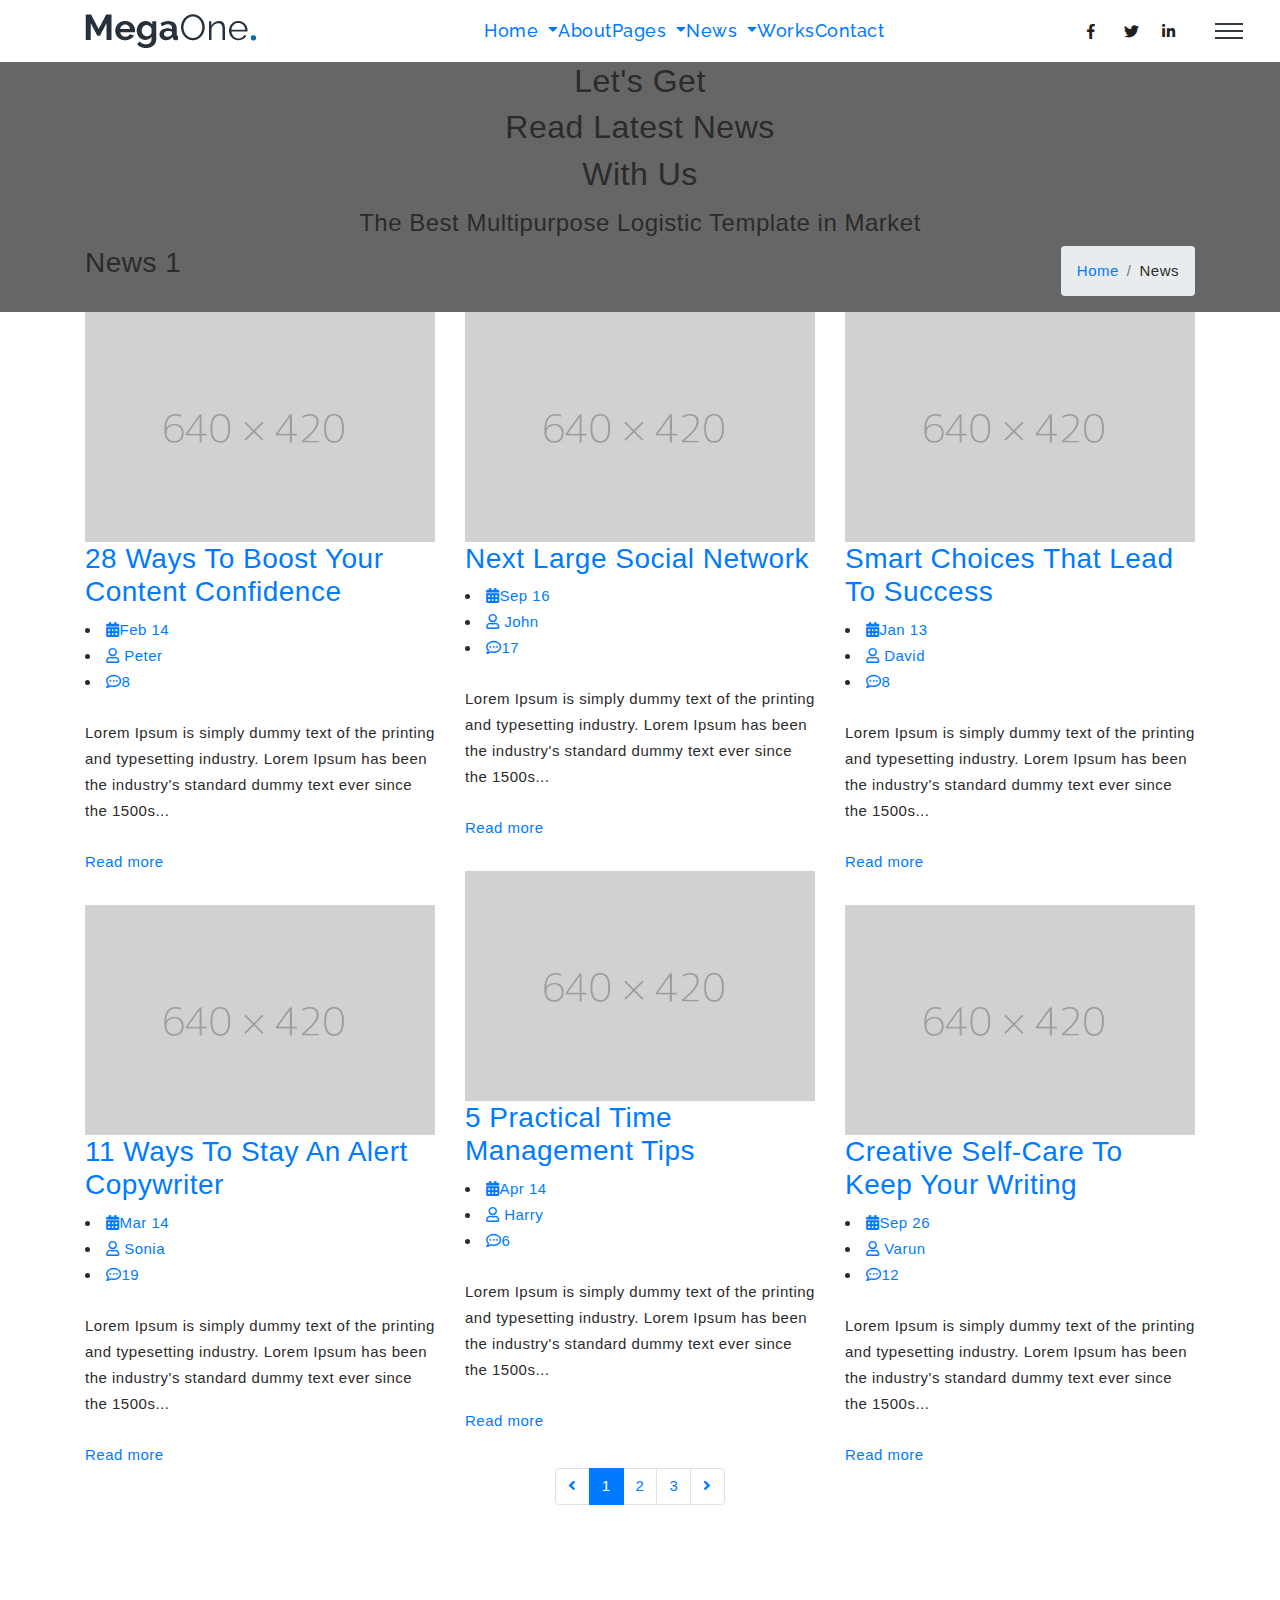
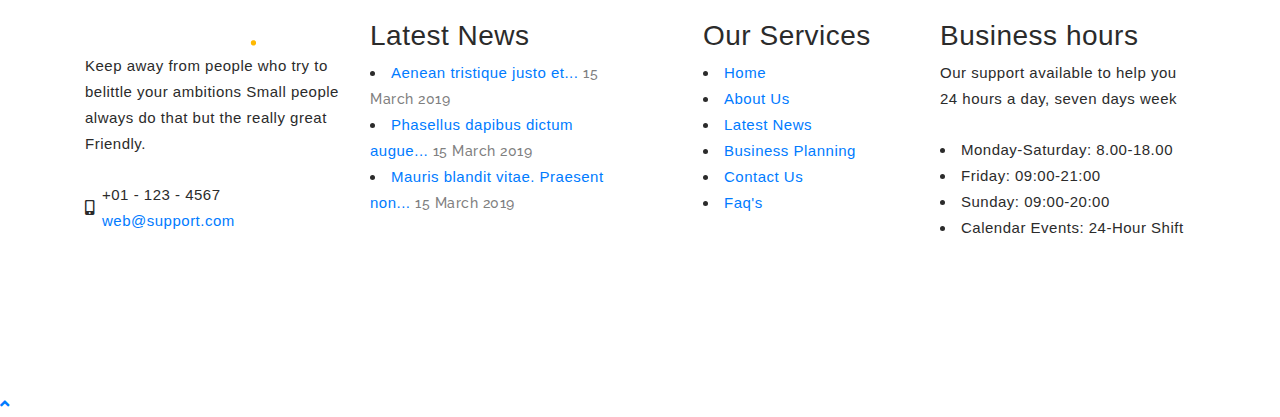
<file: news-1.html>
<!DOCTYPE html>
<html lang="en">
<head>
    <!-- Required meta tags -->
    <meta charset="utf-8">
    <meta name="viewport" content="width=device-width, initial-scale=1, shrink-to-fit=no">
    <title>MegaOne | News And Blog</title>
    <link href="images/favicon.ico" rel="icon">
    <link rel="stylesheet" href="../vendor/css/bundle.min.css">
    <link rel="stylesheet" href="../vendor/css/owl.carousel.min.css">
    <link rel="stylesheet" href="../vendor/css/jquery.fancybox.min.css">
    <link rel="stylesheet" href="../vendor/css/cubeportfolio.min.css">
    <link rel="stylesheet" href="../vendor/css/tooltipster.min.css">
    <link rel="stylesheet" href="../vendor/css/revolution-settings.min.css">
    <link rel="stylesheet" href="css/revolution/navigation.css">
    <link rel="stylesheet" href="css/style.css">
</head>
<body>
<!--PreLoader-->
<div class="loader">
    <div class="loader-spinner"></div>
</div>
<!--PreLoader Ends-->
<!-- header -->
<header class="site-header">
    <nav class="navbar navbar-expand-lg static-nav bg-yellow">
        <div class="container">
            <a class="navbar-brand" href="../index-construction.html">
                <img src="images/logo-gray.png" alt="logo">
            </a>
            <div class="collapse navbar-collapse">
                <ul class="navbar-nav mx-auto">
                    <li class="nav-item dropdown position-relative">
                        <a class="nav-link dropdown-toggle" href="javascript:void(0)" data-toggle="dropdown" aria-haspopup="true" aria-expanded="false"> Home </a>
                        <div class="dropdown-menu">
                            <a class="dropdown-item" href="../index-construction.html">Standard Layout</a>
                            <a class="dropdown-item" href="index-video.html">Video Background</a>
                            <a class="dropdown-item" href="index-light.html">Light Version</a>
                        </div>
                    </li>
                    <li class="nav-item">
                        <a class="nav-link" href="about.html">About</a>
                    </li>
                    <li class="nav-item dropdown static">
                        <a class="nav-link dropdown-toggle" href="javascript:void(0)" data-toggle="dropdown" aria-haspopup="true" aria-expanded="false"> Pages </a>
                        <ul class="dropdown-menu megamenu">
                            <li>
                                <div class="container">
                                    <div class="row">
                                        <div class="col-lg-3 col-md-6 col-sm-12">
                                            <h5 class="dropdown-title bottom10"> General </h5>
                                            <a class="dropdown-item" href="services.html">Services</a>
                                            <a class="dropdown-item" href="services-detail.html">Service Detail</a>
                                            <a class="dropdown-item" href="testimonial.html">Testimonials</a>
                                            <a class="dropdown-item" href="contact.html">Contact Us</a>
                                            <a class="dropdown-item" href="team.html">Our Team</a>
                                        </div>
                                        <div class="col-lg-3 col-md-6 col-sm-12">
                                            <h5 class="dropdown-title opacity-10"> Others </h5>
                                            <a class="dropdown-item" href="work.html">Work</a>
                                            <a class="dropdown-item" href="work-detail.html">Work Detail</a>
                                            <a class="dropdown-item" href="pricing.html">Pricing</a>
                                            <a class="dropdown-item" href="404.html">404 Error</a>
                                            <a class="dropdown-item" href="coming-soon.html">Coming Soon</a>
                                        </div>
                                        <div class="col-lg-3 col-md-6 col-sm-12">
                                            <h5 class="dropdown-title bottom10"> Account </h5>
                                            <a class="dropdown-item" href="login.html">Login</a>
                                            <a class="dropdown-item" href="register.html">Register</a>
                                            <a class="dropdown-item" href="reset-password.html">Reset Password</a>
                                            <a class="dropdown-item" href="faq.html">FAQ's</a>
                                            <a class="dropdown-item" href="support.html">Support</a>
                                        </div>
                                        <div class="col-lg-3 col-md-6 col-sm-12">
                                            <h5 class="dropdown-title bottom10"> Shop Pages </h5>
                                            <a class="dropdown-item" href="shop.html">Shop</a>
                                            <a class="dropdown-item" href="shop-detail.html">Shop Detail</a>
                                            <a class="dropdown-item" href="shop-cart.html">Shopping Cart</a>
                                        </div>
                                    </div>
                                </div>
                            </li>
                        </ul>
                    </li>
                    <li class="nav-item dropdown position-relative">
                        <a class="nav-link dropdown-toggle" href="javascript:void(0)" data-toggle="dropdown" aria-haspopup="true" aria-expanded="false"> News </a>
                        <div class="dropdown-menu">
                            <a class="dropdown-item" href="news-1.html">News List</a>
                            <a class="dropdown-item" href="news-2.html">News Sidebar</a>
                            <a class="dropdown-item" href="news-detail.html">News Details</a>
                        </div>
                    </li>
                    <li class="nav-item">
                        <a class="nav-link" href="work.html">Works</a>
                    </li>
                    <li class="nav-item">
                        <a class="nav-link" href="contact.html">Contact</a>
                    </li>
                </ul>
            </div>
            <ul class="social-icons darkcolor social-icons-simple d-lg-inline-block d-none animated fadeInUp" data-wow-delay="300ms">
                <li><a href="#." class="facebook"><i class="fab fa-facebook-f"></i> </a> </li>
                <li><a href="#." class="twitter"><i class="fab fa-twitter"></i> </a> </li>
                <li><a href="#." class="linkedin"><i class="fab fa-linkedin-in"></i> </a> </li>
            </ul>
        </div>
        <!--side menu open button-->
        <a href="javascript:void(0)" class="d-inline-block sidemenu_btn" id="sidemenu_toggle">
            <span class="bg-dark"></span> <span class="bg-dark"></span> <span class="bg-dark"></span>
        </a>
    </nav>
    <!-- side menu -->
    <div class="side-menu opacity-0 ">
        <div class="overlay"></div>
        <div class="inner-wrapper">
            <span class="btn-close" id="btn_sideNavClose"><i></i><i></i></span>
            <nav class="side-nav w-100">
                <ul class="navbar-nav">
                    <li class="nav-item">
                        <a class="nav-link collapsePagesSideMenu" data-toggle="collapse" href="#sideNavPages1">
                            Home <i class="fas fa-chevron-down"></i>
                        </a>
                        <div id="sideNavPages1" class="collapse sideNavPages">
                            <ul class="navbar-nav mt-2">
                                <li class="nav-item">
                                    <a class="nav-link" href="../index-construction.html">Standard Layout</a>
                                </li>
                                <li class="nav-item">
                                    <a class="nav-link" href="index-video.html">Video Background</a>
                                </li>
                                <li class="nav-item">
                                    <a class="nav-link" href="index-light.html">Light Version</a>
                                </li>
                            </ul>
                        </div>
                    </li>
                    <li class="nav-item">
                        <a class="nav-link" href="about.html">About</a>
                    </li>
                    <li class="nav-item">
                        <a class="nav-link collapsePagesSideMenu" data-toggle="collapse" href="#sideNavPages2">
                            News <i class="fas fa-chevron-down"></i>
                        </a>
                        <div id="sideNavPages2" class="collapse sideNavPages">
                            <ul class="navbar-nav">
                                <li class="nav-item">
                                    <a class="nav-link" href="news-1.html">News List</a>
                                </li>
                                <li class="nav-item">
                                    <a class="nav-link" href="news-2.html">News Sidebar</a>
                                </li>
                                <li class="nav-item">
                                    <a class="nav-link" href="news-detail.html">News Details</a>
                                </li>
                            </ul>
                        </div>
                    </li>
                    <li class="nav-item">
                        <a class="nav-link" href="work.html">Works</a>
                    </li>
                    <li class="nav-item">
                        <a class="nav-link collapsePagesSideMenu" data-toggle="collapse" href="#sideNavPages">
                            Pages <i class="fas fa-chevron-down"></i>
                        </a>
                        <div id="sideNavPages" class="collapse sideNavPages">
                            <ul class="navbar-nav mt-2">
                                <li class="nav-item">
                                    <a class="nav-link" href="team.html">Our Team</a>
                                </li>
                                <li class="nav-item">
                                    <a class="nav-link" href="services.html">Service</a>
                                </li>
                                <li class="nav-item">
                                    <a class="nav-link" href="services-detail.html">Service Detail</a>
                                </li>
                                <li class="nav-item">
                                    <a class="nav-link" href="testimonial.html">Testimonials</a>
                                </li>
                                <li class="nav-item">
                                    <a class="nav-link" href="work.html">Work</a>
                                </li>
                                <li class="nav-item">
                                    <a class="nav-link" href="work-detail.html">Work Detail</a>
                                </li>
                                <li class="nav-item">
                                    <a class="nav-link" href="pricing.html">Pricing</a>
                                </li>
                                <li class="nav-item">
                                    <a class="nav-link" href="404.html">Error 404</a>
                                </li>
                                <li class="nav-item">
                                    <a class="nav-link" href="coming-soon.html">Coming Soon</a>
                                </li>
                                <li class="nav-item">
                                    <a class="nav-link collapsePagesSideMenu" data-toggle="collapse" href="#inner-2">
                                        Account <i class="fas fa-chevron-down"></i>
                                    </a>
                                    <div id="inner-2" class="collapse sideNavPages sideNavPagesInner">
                                        <ul class="navbar-nav mt-2">
                                            <li class="nav-item">
                                                <a class="nav-link" href="login.html">Login</a>
                                            </li>
                                            <li class="nav-item">
                                                <a class="nav-link" href="register.html">Register</a>
                                            </li>
                                            <li class="nav-item">
                                                <a class="nav-link" href="reset-password.html">Forget Password</a>
                                            </li>
                                            <li class="nav-item">
                                                <a class="nav-link" href="faq.html">FAQ's</a>
                                            </li>
                                            <li class="nav-item">
                                                <a class="nav-link" href="support.html">Support</a>
                                            </li>
                                        </ul>
                                    </div>
                                </li>
                                <li class="nav-item">
                                    <a class="nav-link collapsePagesSideMenu" data-toggle="collapse" href="#inner-1">
                                        Shop <i class="fas fa-chevron-down"></i>
                                    </a>
                                    <div id="inner-1" class="collapse sideNavPages sideNavPagesInner">
                                        <ul class="navbar-nav mt-2">
                                            <li class="nav-item">
                                                <a class="nav-link" href="shop.html">Shop Products</a>
                                            </li>
                                            <li class="nav-item">
                                                <a class="nav-link" href="shop-detail.html">Shop Detail</a>
                                            </li>
                                            <li class="nav-item">
                                                <a class="nav-link" href="shop-cart.html">Shop Cart</a>
                                            </li>
                                        </ul>
                                    </div>
                                </li>
                            </ul>
                        </div>
                    </li>
                    <li class="nav-item">
                        <a class="nav-link" href="contact.html">Contact</a>
                    </li>
                </ul>
            </nav>
            <div class="side-footer w-100">
                <ul class="social-icons-simple darkcolor top40">
                    <li><a href="javascript:void(0)" class="facebook"><i class="fab fa-facebook-f"></i> </a> </li>
                    <li><a href="javascript:void(0)" class="twitter"><i class="fab fa-twitter"></i> </a> </li>
                    <li><a href="javascript:void(0)" class="insta"><i class="fab fa-instagram"></i> </a> </li>
                </ul>
                <p class="darkcolor">&copy; 2023 MegaOne. Made With Love by ThemesIndustry</p>
            </div>
        </div>
    </div>
    <div id="close_side_menu" class="tooltip"></div>
    <!-- End side menu -->
</header>
<!-- header -->
<!--Page Header-->
<section id="main-banner-page" class="position-relative page-header blog-header parallax section-nav-smooth">
    <div class="overlay overlay-dark opacity-6 z-index-1"></div>
    <div class="container">
        <div class="row">
            <div class="col-lg-8 offset-lg-2">
                <div class="page-titles whitecolor text-center padding_top padding_bottom">
                    <h2 class="font-xlight heading-title-small">Let's Get</h2>
                    <h2 class="font-bold">Read Latest News</h2>
                    <h2 class="font-xlight heading-title-small">With Us</h2>
                    <h4 class="font-light pt-2">The Best Multipurpose Logistic Template in Market</h4>
                </div>
            </div>
        </div>
        <div class="bg-blue title-wrap">
            <div class="row">
                <div class="col-lg-12 col-md-12 whitecolor">
                    <h3 class="float-left">News 1</h3>
                    <ul class="breadcrumb top10 bottom10 float-right">
                        <li class="breadcrumb-item hover-light"><a href="../index-construction.html">Home</a></li>
                        <li class="breadcrumb-item hover-light">News</li>
                    </ul>
                </div>
            </div>
        </div>
    </div>
</section>
<!--Page Header ends -->
<!-- Our Blogs -->
<section id="our-blog" class="bglight padding_top padding_bottom_half">
    <div class="container">
        <div id="blog-measonry" class="cbp">
            <div class="cbp-item">
                <div class="news_item shadow text-center text-md-left">
                    <a class="image" href="news-detail.html">
                        <img src="images/news-1.jpg" alt="Latest News" class="img-responsive">
                    </a>
                    <div class="news_desc news_desc_bg_blue">
                        <h3 class="text-capitalize font-normal darkcolor"><a href="news-detail.html">28 Ways to Boost Your Content Confidence</a></h3>
                        <ul class="meta-tags top20 bottom20">
                            <li><a href="#."><i class="fas fa-calendar-alt"></i>Feb 14</a></li>
                            <li><a href="#."> <i class="far fa-user"></i> Peter </a></li>
                            <li><a href="#."><i class="far fa-comment-dots"></i>8</a></li>
                        </ul>
                        <p class="bottom35">Lorem Ipsum is simply dummy text of the printing and typesetting industry. Lorem Ipsum has been the industry's standard dummy text ever since the 1500s...</p>
                        <a href="news-detail.html" class="button btn-yellow">Read more</a>
                    </div>
                </div>
            </div>
            <div class="cbp-item">
                <div class="news_item shadow text-center text-md-left">
                    <a class="image" href="news-detail.html">
                        <img src="images/news-2.jpg" alt="Latest News" class="img-responsive">
                    </a>
                    <div class="news_desc news_desc_bg_blue">
                        <h3 class="text-capitalize font-normal darkcolor"><a href="news-detail.html">Next Large Social Network</a></h3>
                        <ul class="meta-tags top20 bottom20">
                            <li><a href="#."><i class="fas fa-calendar-alt"></i>Sep 16</a></li>
                            <li><a href="#."> <i class="far fa-user"></i> John </a></li>
                            <li><a href="#."><i class="far fa-comment-dots"></i>17 </a></li>
                        </ul>
                        <p class="bottom35">Lorem Ipsum is simply dummy text of the printing and typesetting industry. Lorem Ipsum has been the industry's standard dummy text ever since the 1500s...</p>
                        <a href="news-detail.html" class="button btn-yellow">Read more</a>
                    </div>
                </div>
            </div>
            <div class="cbp-item">
                <div class="news_item shadow text-center text-md-left">
                    <a class="image" href="news-detail.html">
                        <img src="images/news-3.jpg" alt="Latest News" class="img-responsive">
                    </a>
                    <div class="news_desc news_desc_bg_blue">
                        <h3 class="text-capitalize font-normal darkcolor"><a href="news-detail.html">Smart Choices that Lead to Success</a></h3>
                        <ul class="meta-tags top20 bottom20">
                            <li><a href="#."><i class="fas fa-calendar-alt"></i>Jan 13</a></li>
                            <li><a href="#."> <i class="far fa-user"></i> David </a></li>
                            <li><a href="#."><i class="far fa-comment-dots"></i>8 </a></li>
                        </ul>
                        <p class="bottom35">Lorem Ipsum is simply dummy text of the printing and typesetting industry. Lorem Ipsum has been the industry's standard dummy text ever since the 1500s...</p>
                        <a href="news-detail.html" class="button btn-yellow">Read more</a>
                    </div>
                </div>
            </div>
            <div class="cbp-item">
                <div class="news_item shadow text-center text-md-left">
                    <a class="image" href="news-detail.html">
                        <img src="images/news-5.jpg" alt="Latest News" class="img-responsive">
                    </a>
                    <div class="news_desc news_desc_bg_blue">
                        <h3 class="text-capitalize font-normal darkcolor"><a href="news-detail.html">5 Practical Time Management Tips</a></h3>
                        <ul class="meta-tags top20 bottom20">
                            <li><a href="#."><i class="fas fa-calendar-alt"></i>Apr 14</a></li>
                            <li><a href="#."> <i class="far fa-user"></i> Harry </a></li>
                            <li><a href="#."><i class="far fa-comment-dots"></i>6 </a></li>
                        </ul>
                        <p class="bottom35">Lorem Ipsum is simply dummy text of the printing and typesetting industry. Lorem Ipsum has been the industry's standard dummy text ever since the 1500s...</p>
                        <a href="news-detail.html" class="button btn-yellow">Read more</a>
                    </div>
                </div>
            </div>
            <div class="cbp-item">
                <div class="news_item shadow text-center text-md-left">
                    <a class="image" href="news-detail.html">
                        <img src="images/news-4.jpg" alt="Latest News" class="img-responsive">
                    </a>
                    <div class="news_desc news_desc_bg_blue">
                        <h3 class="text-capitalize font-normal darkcolor"><a href="news-detail.html">11 Ways to Stay an Alert Copywriter</a></h3>
                        <ul class="meta-tags top20 bottom20">
                            <li><a href="#."><i class="fas fa-calendar-alt"></i>Mar 14</a></li>
                            <li><a href="#."> <i class="far fa-user"></i> Sonia </a></li>
                            <li><a href="#."><i class="far fa-comment-dots"></i>19 </a></li>
                        </ul>
                        <p class="bottom35">Lorem Ipsum is simply dummy text of the printing and typesetting industry. Lorem Ipsum has been the industry's standard dummy text ever since the 1500s...</p>
                        <a href="news-detail.html" class="button btn-yellow">Read more</a>
                    </div>
                </div>
            </div>
            <div class="cbp-item">
                <div class="news_item shadow text-center text-md-left">
                    <a class="image" href="news-detail.html">
                        <img src="images/news-5.jpg" alt="Latest News" class="img-responsive">
                    </a>
                    <div class="news_desc news_desc_bg_blue">
                        <h3 class="text-capitalize font-normal darkcolor"><a href="news-detail.html">Creative Self-Care to Keep Your Writing</a></h3>
                        <ul class="meta-tags top20 bottom20">
                            <li><a href="#."><i class="fas fa-calendar-alt"></i>Sep 26</a></li>
                            <li><a href="#."> <i class="far fa-user"></i> Varun </a></li>
                            <li><a href="#."><i class="far fa-comment-dots"></i>12 </a></li>
                        </ul>
                        <p class="bottom35">Lorem Ipsum is simply dummy text of the printing and typesetting industry. Lorem Ipsum has been the industry's standard dummy text ever since the 1500s...</p>
                        <a href="news-detail.html" class="button btn-yellow">Read more</a>
                    </div>
                </div>
            </div>
        </div>
        <div class="row">
            <div class="col-sm-12">
                <!--Pagination-->
                <ul class="pagination justify-content-center top55 mb-4 mb-md-0 mb-sm-3">
                    <li class="page-item"><a class="page-link disabled" href="#."><i class="fa fa-angle-left"></i></a></li>
                    <li class="page-item active"><a class="page-link" href="#.">1</a></li>
                    <li class="page-item"><a class="page-link" href="#.">2</a></li>
                    <li class="page-item"><a class="page-link" href="#.">3</a></li>
                    <li class="page-item"><a class="page-link" href="#."><i class="fa fa-angle-right"></i></a></li>
                </ul>
            </div>
        </div>
    </div>
</section>
<!--Our Blogs Ends-->
<!-- Contact US -->
<section id="stayconnect" class="bglight position-relative">
    <div class="container">
        <div class="contactus-wrapp">
            <div class="row">
                <div class="col-md-12 col-sm-12">
                    <div class="heading-title wow fadeInUp text-center text-md-left" data-wow-delay="300ms">
                        <h3 class="darkcolor bottom20">Stay Connected</h3>
                    </div>
                </div>
                <div class="col-md-12 col-sm-12">
                    <form class="getin_form wow fadeInUp" data-wow-delay="400ms" onsubmit="return false;">
                        <div class="row">
                            <div class="col-md-12 col-sm-12" id="result"></div>
                            <div class="col-md-3 col-sm-6">
                                <div class="form-group">
                                    <label for="userName" class="d-none"></label>
                                    <input class="form-control" type="text" placeholder="Name" required id="userName" name="userName">
                                </div>
                            </div>
                            <div class="col-md-3 col-sm-6">
                                <div class="form-group">
                                    <label for="companyName" class="d-none"></label>
                                    <input class="form-control" type="text" placeholder="Company"  id="companyName" name="companyName">
                                </div>
                            </div>
                            <div class="col-md-3 col-sm-6">
                                <div class="form-group">
                                    <label for="email" class="d-none"></label>
                                    <input class="form-control" type="email" placeholder="Email" required id="email" name="email">
                                </div>
                            </div>
                            <div class="col-md-3 col-sm-6">
                                <button type="submit" class="button btn-default w-100" id="submit_btn">subscribe</button>
                            </div>
                        </div>
                    </form>
                </div>
            </div>
        </div>
    </div>
</section>
<!-- Contact US ends -->
<!--Site Footer Here-->
<footer id="site-footer" class=" bgprimary padding_top">
    <div class="container">
        <div class="row">
            <div class="col-lg-3 col-md-6 col-sm-6">
                <div class="footer_panel padding_bottom_half bottom20">
                    <a href="../index-construction.html" class="footer_logo bottom25"><img src="images/logo-transparent.png" alt="MegaOne"></a>
                    <p class="whitecolor bottom25">Keep away from people who try to belittle your ambitions Small people always do that but the really great Friendly.</p>
                    <div class="d-table w-100 address-item whitecolor bottom25">
                        <span class="d-table-cell align-middle"><i class="fas fa-mobile-alt"></i></span>
                        <p class="d-table-cell align-middle bottom0">
                            +01 - 123 - 4567 <a class="d-block" href="mailto:web@support.com">web@support.com</a>
                        </p>
                    </div>
                    <ul class="social-icons white wow fadeInUp" data-wow-delay="300ms">
                        <li><a href="javascript:void(0)" class=""><i class="fab fa-facebook-f"></i> </a> </li>
                        <li><a href="javascript:void(0)" class=""><i class="fab fa-twitter"></i> </a> </li>
                        <li><a href="javascript:void(0)" class=""><i class="fab fa-linkedin-in"></i> </a> </li>
                        <li><a href="javascript:void(0)" class=""><i class="fab fa-instagram"></i> </a> </li>
                    </ul>
                </div>
            </div>
            <div class="col-lg-3 col-md-6 col-sm-6">
                <div class="footer_panel padding_bottom_half bottom20">
                    <h3 class="whitecolor bottom25">Latest News</h3>
                    <ul class="latest_news whitecolor">
                        <li> <a href="#.">Aenean tristique justo et... </a> <span class="date defaultcolor">15 March 2019</span> </li>
                        <li> <a href="#.">Phasellus dapibus dictum augue... </a> <span class="date defaultcolor">15 March 2019</span> </li>
                        <li> <a href="#.">Mauris blandit vitae. Praesent non... </a> <span class="date defaultcolor">15 March 2019</span> </li>
                    </ul>
                </div>
            </div>
            <div class="col-lg-3 col-md-6 col-sm-6">
                <div class="footer_panel padding_bottom_half bottom20 pl-0 pl-lg-5">
                    <h3 class="whitecolor bottom25">Our Services</h3>
                    <ul class="links">
                        <li><a href="../index-construction.html">Home</a></li>
                        <li><a href="about.html">About Us</a></li>
                        <li><a href="news-1.html">Latest News</a></li>
                        <li><a href="pricing.html">Business Planning</a></li>
                        <li><a href="contact.html">Contact Us</a></li>
                        <li><a href="faq.html">Faq's</a></li>
                    </ul>
                </div>
            </div>
            <div class="col-lg-3 col-md-6 col-sm-6">
                <div class="footer_panel padding_bottom_half bottom20">
                    <h3 class="whitecolor bottom25">Business hours</h3>
                    <p class="whitecolor bottom25">Our support available to help you 24 hours a day, seven days week</p>
                    <ul class="hours_links whitecolor">
                        <li><span>Monday-Saturday:</span> <span>8.00-18.00</span></li>
                        <li><span>Friday:</span> <span>09:00-21:00</span></li>
                        <li><span>Sunday:</span> <span>09:00-20:00</span></li>
                        <li><span>Calendar Events:</span> <span>24-Hour Shift</span></li>
                    </ul>
                </div>
            </div>
        </div>
    </div>
</footer>
<!--Footer ends-->
<!-- jQuery first, then Popper.js, then Bootstrap JS -->
<script src="../vendor/js/bundle.min.js"></script>
<!--to view items on reach-->
<script src="../vendor/js/jquery.appear.js"></script>
<!--Owl Slider-->
<script src="../vendor/js/owl.carousel.min.js"></script>
<!--Parallax Background-->
<script src="../vendor/js/parallaxie.min.js"></script>
<!--Cubefolio Gallery-->
<script src="../vendor/js/jquery.cubeportfolio.min.js"></script>
<!--Fancybox js-->
<script src="../vendor/js/jquery.fancybox.min.js"></script>
<!--wow js-->
<script src="../vendor/js/wow.min.js"></script>
<!--number counters-->
<script src="../vendor/js/jquery-countTo.js"></script>
<!--tooltip js-->
<script src="../vendor/js/tooltipster.min.js"></script>
<!--Revolution SLider-->
<script src="../vendor/js/jquery.themepunch.tools.min.js"></script>
<script src="../vendor/js/jquery.themepunch.revolution.min.js"></script>
<!-- SLIDER REVOLUTION 5.0 EXTENSIONS -->
<script src="../vendor/js/extensions/revolution.extension.actions.min.js"></script>
<script src="../vendor/js/extensions/revolution.extension.carousel.min.js"></script>
<script src="../vendor/js/extensions/revolution.extension.kenburn.min.js"></script>
<script src="../vendor/js/extensions/revolution.extension.layeranimation.min.js"></script>
<script src="../vendor/js/extensions/revolution.extension.migration.min.js"></script>
<script src="../vendor/js/extensions/revolution.extension.navigation.min.js"></script>
<script src="../vendor/js/extensions/revolution.extension.parallax.min.js"></script>
<script src="../vendor/js/extensions/revolution.extension.slideanims.min.js"></script>
<script src="../vendor/js/extensions/revolution.extension.video.min.js"></script>
<!--custom functions and script-->
<script src="js/functions.js"></script>
</body>
</html>
</file>
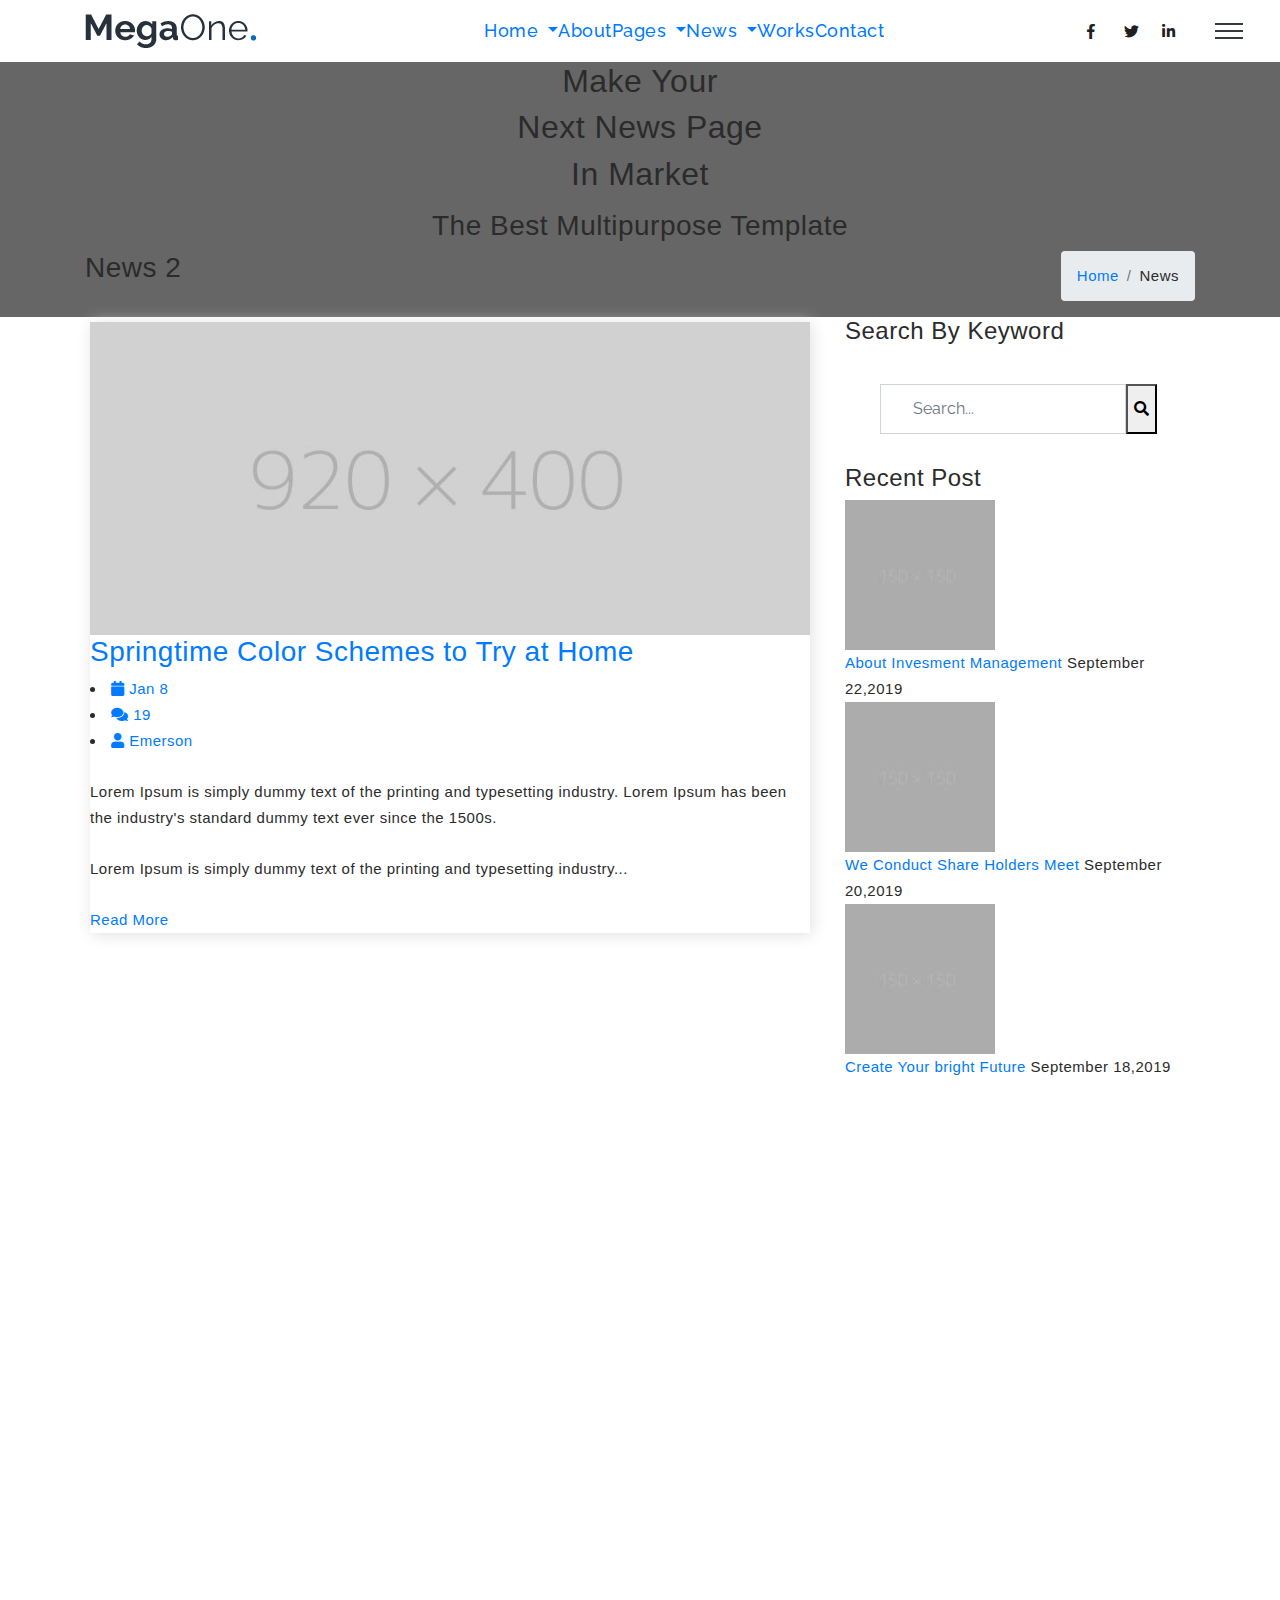
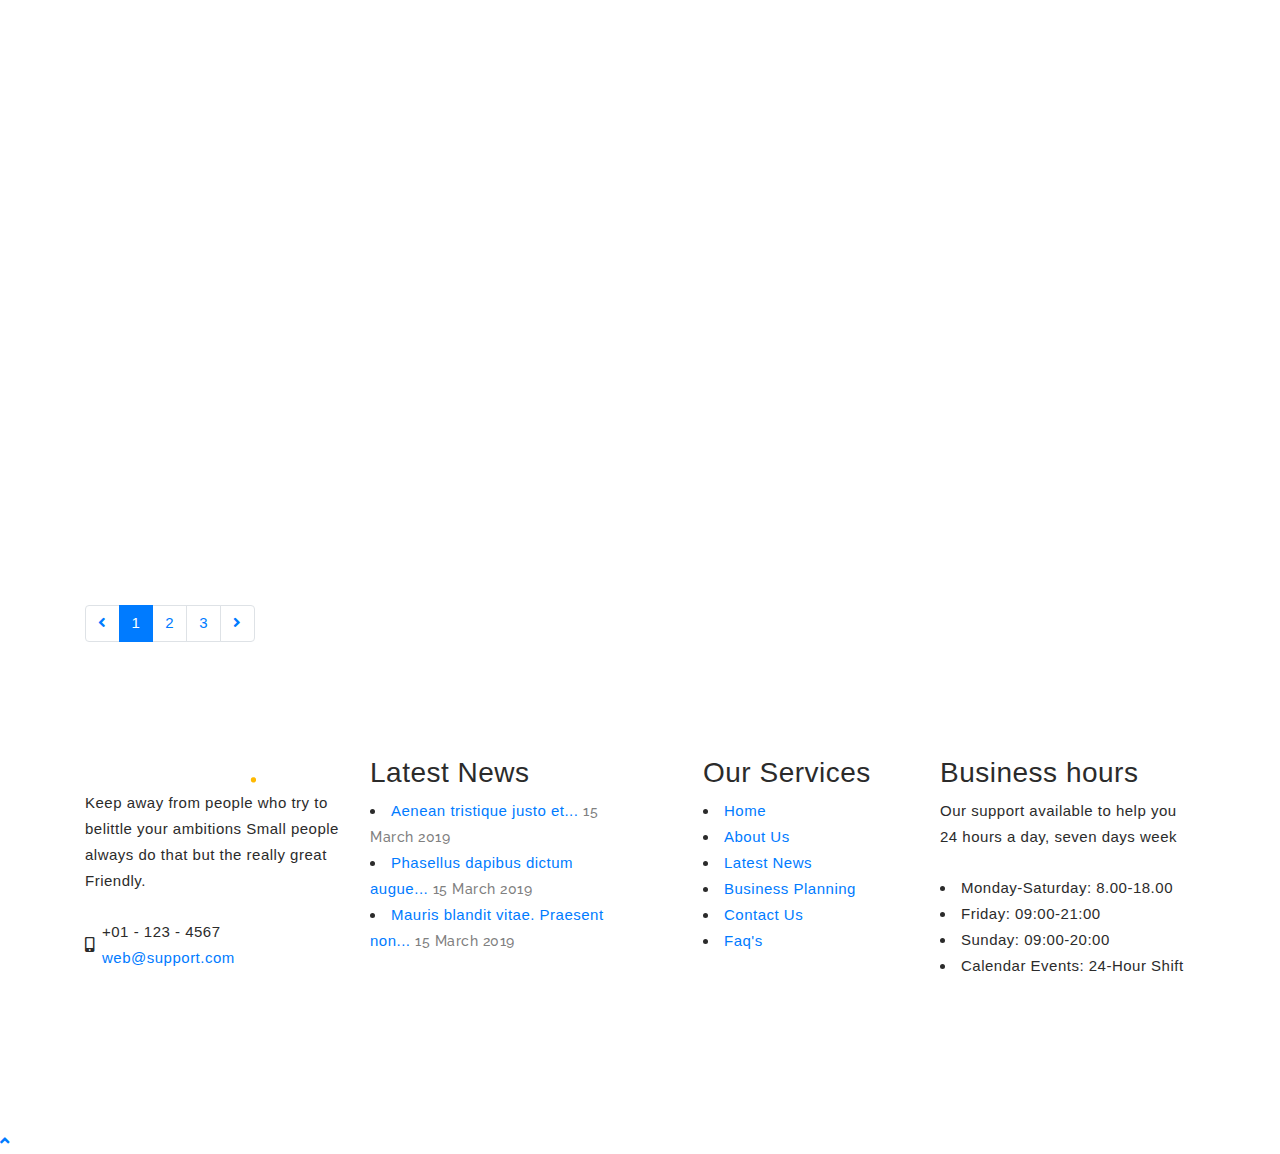
<file: news-2.html>
<!DOCTYPE html>
<html lang="en">
<head>
    <!-- Required meta tags -->
    <meta charset="utf-8">
    <meta name="viewport" content="width=device-width, initial-scale=1, shrink-to-fit=no">
    <title>MegaOne | News And Blog</title>
    <link href="images/favicon.ico" rel="icon">
    <link rel="stylesheet" href="../vendor/css/bundle.min.css">
    <link rel="stylesheet" href="../vendor/css/owl.carousel.min.css">
    <link rel="stylesheet" href="../vendor/css/jquery.fancybox.min.css">
    <link rel="stylesheet" href="../vendor/css/cubeportfolio.min.css">
    <link rel="stylesheet" href="../vendor/css/tooltipster.min.css">
    <link rel="stylesheet" href="../vendor/css/revolution-settings.min.css">
    <link rel="stylesheet" href="css/revolution/navigation.css">
    <link rel="stylesheet" href="css/style.css">
</head>
<body>
<!--PreLoader-->
<div class="loader">
    <div class="loader-spinner"></div>
</div>
<!--PreLoader Ends-->
<!-- header -->
<header class="site-header">
    <nav class="navbar navbar-expand-lg static-nav bg-yellow">
        <div class="container">
            <a class="navbar-brand" href="../index-construction.html">
                <img src="images/logo-gray.png" alt="logo">
            </a>
            <div class="collapse navbar-collapse">
                <ul class="navbar-nav mx-auto">
                    <li class="nav-item dropdown position-relative">
                        <a class="nav-link dropdown-toggle" href="javascript:void(0)" data-toggle="dropdown" aria-haspopup="true" aria-expanded="false"> Home </a>
                        <div class="dropdown-menu">
                            <a class="dropdown-item" href="../index-construction.html">Standard Layout</a>
                            <a class="dropdown-item" href="index-video.html">Video Background</a>
                            <a class="dropdown-item" href="index-light.html">Light Version</a>
                        </div>
                    </li>
                    <li class="nav-item">
                        <a class="nav-link" href="about.html">About</a>
                    </li>
                    <li class="nav-item dropdown static">
                        <a class="nav-link dropdown-toggle" href="javascript:void(0)" data-toggle="dropdown" aria-haspopup="true" aria-expanded="false"> Pages </a>
                        <ul class="dropdown-menu megamenu">
                            <li>
                                <div class="container">
                                    <div class="row">
                                        <div class="col-lg-3 col-md-6 col-sm-12">
                                            <h5 class="dropdown-title bottom10"> General </h5>
                                            <a class="dropdown-item" href="services.html">Services</a>
                                            <a class="dropdown-item" href="services-detail.html">Service Detail</a>
                                            <a class="dropdown-item" href="testimonial.html">Testimonials</a>
                                            <a class="dropdown-item" href="contact.html">Contact Us</a>
                                            <a class="dropdown-item" href="team.html">Our Team</a>
                                        </div>
                                        <div class="col-lg-3 col-md-6 col-sm-12">
                                            <h5 class="dropdown-title opacity-10"> Others </h5>
                                            <a class="dropdown-item" href="work.html">Work</a>
                                            <a class="dropdown-item" href="work-detail.html">Work Detail</a>
                                            <a class="dropdown-item" href="pricing.html">Pricing</a>
                                            <a class="dropdown-item" href="404.html">404 Error</a>
                                            <a class="dropdown-item" href="coming-soon.html">Coming Soon</a>
                                        </div>
                                        <div class="col-lg-3 col-md-6 col-sm-12">
                                            <h5 class="dropdown-title bottom10"> Account </h5>
                                            <a class="dropdown-item" href="login.html">Login</a>
                                            <a class="dropdown-item" href="register.html">Register</a>
                                            <a class="dropdown-item" href="reset-password.html">Reset Password</a>
                                            <a class="dropdown-item" href="faq.html">FAQ's</a>
                                            <a class="dropdown-item" href="support.html">Support</a>
                                        </div>
                                        <div class="col-lg-3 col-md-6 col-sm-12">
                                            <h5 class="dropdown-title bottom10"> Shop Pages </h5>
                                            <a class="dropdown-item" href="shop.html">Shop</a>
                                            <a class="dropdown-item" href="shop-detail.html">Shop Detail</a>
                                            <a class="dropdown-item" href="shop-cart.html">Shopping Cart</a>
                                        </div>
                                    </div>
                                </div>
                            </li>
                        </ul>
                    </li>
                    <li class="nav-item dropdown position-relative">
                        <a class="nav-link dropdown-toggle" href="javascript:void(0)" data-toggle="dropdown" aria-haspopup="true" aria-expanded="false"> News </a>
                        <div class="dropdown-menu">
                            <a class="dropdown-item" href="news-1.html">News List</a>
                            <a class="dropdown-item" href="news-2.html">News Sidebar</a>
                            <a class="dropdown-item" href="news-detail.html">News Details</a>
                        </div>
                    </li>
                    <li class="nav-item">
                        <a class="nav-link" href="work.html">Works</a>
                    </li>
                    <li class="nav-item">
                        <a class="nav-link" href="contact.html">Contact</a>
                    </li>
                </ul>
            </div>
            <ul class="social-icons darkcolor social-icons-simple d-lg-inline-block d-none animated fadeInUp" data-wow-delay="300ms">
                <li><a href="#." class="facebook"><i class="fab fa-facebook-f"></i> </a> </li>
                <li><a href="#." class="twitter"><i class="fab fa-twitter"></i> </a> </li>
                <li><a href="#." class="linkedin"><i class="fab fa-linkedin-in"></i> </a> </li>
            </ul>
        </div>
        <!--side menu open button-->
        <a href="javascript:void(0)" class="d-inline-block sidemenu_btn" id="sidemenu_toggle">
            <span class="bg-dark"></span> <span class="bg-dark"></span> <span class="bg-dark"></span>
        </a>
    </nav>
    <!-- side menu -->
    <div class="side-menu opacity-0 ">
        <div class="overlay"></div>
        <div class="inner-wrapper">
            <span class="btn-close" id="btn_sideNavClose"><i></i><i></i></span>
            <nav class="side-nav w-100">
                <ul class="navbar-nav">
                    <li class="nav-item">
                        <a class="nav-link collapsePagesSideMenu" data-toggle="collapse" href="#sideNavPages1">
                            Home <i class="fas fa-chevron-down"></i>
                        </a>
                        <div id="sideNavPages1" class="collapse sideNavPages">
                            <ul class="navbar-nav mt-2">
                                <li class="nav-item">
                                    <a class="nav-link" href="../index-construction.html">Standard Layout</a>
                                </li>
                                <li class="nav-item">
                                    <a class="nav-link" href="index-video.html">Video Background</a>
                                </li>
                                <li class="nav-item">
                                    <a class="nav-link" href="index-light.html">Light Version</a>
                                </li>
                            </ul>
                        </div>
                    </li>
                    <li class="nav-item">
                        <a class="nav-link" href="about.html">About</a>
                    </li>
                    <li class="nav-item">
                        <a class="nav-link collapsePagesSideMenu" data-toggle="collapse" href="#sideNavPages2">
                            News <i class="fas fa-chevron-down"></i>
                        </a>
                        <div id="sideNavPages2" class="collapse sideNavPages">
                            <ul class="navbar-nav">
                                <li class="nav-item">
                                    <a class="nav-link" href="news-1.html">News List</a>
                                </li>
                                <li class="nav-item">
                                    <a class="nav-link" href="news-2.html">News Sidebar</a>
                                </li>
                                <li class="nav-item">
                                    <a class="nav-link" href="news-detail.html">News Details</a>
                                </li>
                            </ul>
                        </div>
                    </li>
                    <li class="nav-item">
                        <a class="nav-link" href="work.html">Works</a>
                    </li>
                    <li class="nav-item">
                        <a class="nav-link collapsePagesSideMenu" data-toggle="collapse" href="#sideNavPages">
                            Pages <i class="fas fa-chevron-down"></i>
                        </a>
                        <div id="sideNavPages" class="collapse sideNavPages">
                            <ul class="navbar-nav mt-2">
                                <li class="nav-item">
                                    <a class="nav-link" href="team.html">Our Team</a>
                                </li>
                                <li class="nav-item">
                                    <a class="nav-link" href="services.html">Service</a>
                                </li>
                                <li class="nav-item">
                                    <a class="nav-link" href="services-detail.html">Service Detail</a>
                                </li>
                                <li class="nav-item">
                                    <a class="nav-link" href="testimonial.html">Testimonials</a>
                                </li>
                                <li class="nav-item">
                                    <a class="nav-link" href="work.html">Work</a>
                                </li>
                                <li class="nav-item">
                                    <a class="nav-link" href="work-detail.html">Work Detail</a>
                                </li>
                                <li class="nav-item">
                                    <a class="nav-link" href="pricing.html">Pricing</a>
                                </li>
                                <li class="nav-item">
                                    <a class="nav-link" href="404.html">Error 404</a>
                                </li>
                                <li class="nav-item">
                                    <a class="nav-link" href="coming-soon.html">Coming Soon</a>
                                </li>
                                <li class="nav-item">
                                    <a class="nav-link collapsePagesSideMenu" data-toggle="collapse" href="#inner-2">
                                        Account <i class="fas fa-chevron-down"></i>
                                    </a>
                                    <div id="inner-2" class="collapse sideNavPages sideNavPagesInner">
                                        <ul class="navbar-nav mt-2">
                                            <li class="nav-item">
                                                <a class="nav-link" href="login.html">Login</a>
                                            </li>
                                            <li class="nav-item">
                                                <a class="nav-link" href="register.html">Register</a>
                                            </li>
                                            <li class="nav-item">
                                                <a class="nav-link" href="reset-password.html">Forget Password</a>
                                            </li>
                                            <li class="nav-item">
                                                <a class="nav-link" href="faq.html">FAQ's</a>
                                            </li>
                                            <li class="nav-item">
                                                <a class="nav-link" href="support.html">Support</a>
                                            </li>
                                        </ul>
                                    </div>
                                </li>
                                <li class="nav-item">
                                    <a class="nav-link collapsePagesSideMenu" data-toggle="collapse" href="#inner-1">
                                        Shop <i class="fas fa-chevron-down"></i>
                                    </a>
                                    <div id="inner-1" class="collapse sideNavPages sideNavPagesInner">
                                        <ul class="navbar-nav mt-2">
                                            <li class="nav-item">
                                                <a class="nav-link" href="shop.html">Shop Products</a>
                                            </li>
                                            <li class="nav-item">
                                                <a class="nav-link" href="shop-detail.html">Shop Detail</a>
                                            </li>
                                            <li class="nav-item">
                                                <a class="nav-link" href="shop-cart.html">Shop Cart</a>
                                            </li>
                                        </ul>
                                    </div>
                                </li>
                            </ul>
                        </div>
                    </li>
                    <li class="nav-item">
                        <a class="nav-link" href="contact.html">Contact</a>
                    </li>
                </ul>
            </nav>
            <div class="side-footer w-100">
                <ul class="social-icons-simple darkcolor top40">
                    <li><a href="javascript:void(0)" class="facebook"><i class="fab fa-facebook-f"></i> </a> </li>
                    <li><a href="javascript:void(0)" class="twitter"><i class="fab fa-twitter"></i> </a> </li>
                    <li><a href="javascript:void(0)" class="insta"><i class="fab fa-instagram"></i> </a> </li>
                </ul>
                <p class="darkcolor">&copy; 2023 MegaOne. Made With Love by ThemesIndustry</p>
            </div>
        </div>
    </div>
    <div id="close_side_menu" class="tooltip"></div>
    <!-- End side menu -->
</header>
<!-- header -->
<!--Page Header-->
<section id="main-banner-page" class="position-relative page-header blog2-header parallax section-nav-smooth">
    <div class="overlay overlay-dark opacity-7 z-index-1"></div>
    <div class="container">
        <div class="row">
            <div class="col-lg-6 offset-lg-3">
                <div class="page-titles whitecolor text-center padding_top padding_bottom">
                    <h2 class="font-xlight">Make Your</h2>
                    <h2 class="font-bold">Next News Page</h2>
                    <h2 class="font-xlight">In Market</h2>
                    <h3 class="font-light pt-2">The Best Multipurpose Template</h3>
                </div>
            </div>
        </div>
        <div class="bg-blue title-wrap">
            <div class="row">
                <div class="col-lg-12 col-md-12 whitecolor">
                    <h3 class="float-left">News 2</h3>
                    <ul class="breadcrumb top10 bottom10 float-right">
                        <li class="breadcrumb-item hover-light"><a href="../index-construction.html">Home</a></li>
                        <li class="breadcrumb-item hover-light">News</li>
                    </ul>
                </div>
            </div>
        </div>
    </div>
</section>
<!--Page Header ends -->
<!-- Our Blogs -->
<!--BLOG SECTION-->
<section id="ourblog" class="padding_top padding_bottom_half">
    <div class="container">
        <h2 class="d-none">Blog</h2>
        <div class="row">
            <div class="col-lg-8" id="blog">
                <article class="blog-item heading_space wow fadeIn text-center text-md-left" data-wow-delay="300ms">
                    <div class="image"><img src="images/blogfull1.jpg" alt="blog" class="border_radius"></div>
                    <h3 class="darkcolor font-light bottom10 top30"> <a href="news-detail.html">Springtime Color Schemes to Try at Home</a></h3>
                    <ul class="commment">
                        <li><a href="#."><i class="fas fa-calendar"></i> Jan 8</a></li>
                        <li><a href="#."><i class="fas fa-comments"></i> 19</a></li>
                        <li><a href="#."><i class="fas fa-user"></i> Emerson</a></li>
                    </ul>
                    <p class="top15">Lorem Ipsum is simply dummy text of the printing and typesetting industry. Lorem Ipsum has been the industry's standard dummy text ever since the 1500s.</p>
                    <p class="top15">Lorem Ipsum is simply dummy text of the printing and typesetting industry...</p>
                    <a class=" button btn-blue" href="news-detail.html">Read More</a>
                </article>
                <article class="blog-item heading_space wow fadeIn text-center text-md-left" data-wow-delay="300ms">
                    <div class="image"><img src="images/blogfull2.jpg" alt="blog" class="border_radius"></div>
                    <h3 class="darkcolor font-light bottom10 top30"> <a href="news-detail.html">How to Improve Audience Engagement</a></h3>
                    <ul class="commment">
                        <li><a href="#."><i class="fas fa-calendar"></i> Apr 13</a></li>
                        <li><a href="#."><i class="fas fa-comments"></i> 4</a></li>
                        <li><a href="#."><i class="fas fa-user"></i> Barrett</a></li>
                    </ul>
                    <p class="top15">Lorem Ipsum is simply dummy text of the printing and typesetting industry. Lorem Ipsum has been the industry's standard dummy text ever since the 1500s.</p>
                    <p class="top15">Lorem Ipsum is simply dummy text of the printing and typesetting industry...</p>
                    <a class=" button btn-blue" href="news-detail.html">Read More</a>
                </article>
                <article class="blog-item heading_space wow fadeIn text-center text-md-left" data-wow-delay="300ms">
                    <div class="image"><img src="images/blogfull3.jpg" alt="blog" class="border_radius"></div>
                    <h3 class="darkcolor font-light bottom10 top30"> <a href="news-detail.html">10 Things Your Content Marketing Strategy Must Include</a></h3>
                    <ul class="commment">
                        <li><a href="#."><i class="fas fa-calendar"></i> Sep 17</a></li>
                        <li><a href="#."><i class="fas fa-comments"></i> 12</a></li>
                        <li><a href="#."><i class="fas fa-user"></i> Isabella</a></li>
                    </ul>
                    <p class="top15">Lorem Ipsum is simply dummy text of the printing and typesetting industry. Lorem Ipsum has been the industry's standard dummy text ever since the 1500s.</p>
                    <p class="top15">Lorem Ipsum is simply dummy text of the printing and typesetting industry...</p>
                    <a class="button btn-blue" href="news-detail.html">Read More</a>
                </article>
                <ul class="pagination justify-content-center justify-content-md-start top40 mb-4 mb-lg-0">
                    <li class="page-item"><a class="page-link disabled" href="#."><i class="fa fa-angle-left"></i></a></li>
                    <li class="page-item active"><a class="page-link" href="#.">1</a></li>
                    <li class="page-item"><a class="page-link" href="#.">2</a></li>
                    <li class="page-item"><a class="page-link" href="#.">3</a></li>
                    <li class="page-item"><a class="page-link" href="#."><i class="fa fa-angle-right"></i></a></li>
                </ul>
            </div>
            <div class="col-lg-4">
                <aside class="sidebar padding-bottom whitebox">
                    <div class="widget heading_space_half wow fadeIn text-center text-md-left" data-wow-delay="300ms">
                        <h4 class="text-capitalize darkcolor bottom20">search By Keyword</h4>
                        <form class="widget_search">
                            <div class="input-group">
                                <label for="search" class="d-none"></label>
                                <input type="search" class="form-control" placeholder="Search..." id="search" required>
                                <button type="submit" class="input-group-addon"><i class="fa fa-search"></i> </button>
                            </div>
                        </form>
                    </div>
                    <div class="widget heading_space_half wow fadeIn" data-wow-delay="350ms">
                        <h4 class="text-capitalize darkcolor bottom20 text-center text-md-left">Recent Post</h4>
                        <div class="single_post">
                            <a href="#." class="post"><img src="images/blog-recent-1.jpg" alt="post image"></a>
                            <div class="text">
                                <a href="#.">About Invesment Management</a>
                                <span>September 22,2019</span>
                            </div>
                        </div>
                        <div class="single_post">
                            <a href="#." class="post"><img src="images/blog-recent-2.jpg" alt="post image"></a>
                            <div class="text">
                                <a href="#.">We Conduct Share Holders Meet</a>
                                <span>September 20,2019</span>
                            </div>
                        </div>
                        <div class="single_post mb-0">
                            <a href="#." class="post"><img src="images/blog-recent-3.jpg" alt="post image"></a>
                            <div class="text">
                                <a href="#.">Create Your bright Future</a>
                                <span>September 18,2019</span>
                            </div>
                        </div>
                    </div>
                    <div class="widget heading_space_half wow fadeIn text-center text-md-left" data-wow-delay="400ms">
                        <h4 class="text-capitalize darkcolor bottom20">Top Tags</h4>
                        <ul class="webtags">
                            <li><a href="#.">Books</a></li>
                            <li><a href="#.">Midterm test </a></li>
                            <li><a href="#.">Presentation</a></li>
                            <li><a href="#.">Courses</a></li>
                            <li><a href="#.">Certifications</a></li>
                            <li><a href="#.">Teachers</a></li>
                            <li><a href="#.">Student Life</a></li>
                            <li><a href="#.">Study</a></li>
                            <li><a href="#.">Midterm test </a></li>
                            <li><a href="#.">Presentation</a></li>
                            <li><a href="#.">Courses</a></li>
                        </ul>
                    </div>
                    <div class="widget wow fadeIn text-center text-md-left" data-wow-delay="450ms">
                        <h4 class="text-capitalize darkcolor bottom20">Categories</h4>
                        <ul class="webcats">
                            <li><a href="#.">Books <span>23</span></a></li>
                            <li><a href="#.">Midterm test <span>09</span></a></li>
                            <li><a href="#.">Presentation <span>11</span></a></li>
                            <li><a href="#.">Courses <span>13</span></a></li>
                        </ul>
                    </div>
                </aside>
            </div>
        </div>
    </div>
</section>
<!--BLOG SECTION END-->
<!-- Contact US -->
<section id="stayconnect" class=" position-relative">
    <div class="container">
        <div class="contactus-wrapp shadow-equal">
            <div class="row">
                <div class="col-md-12 col-sm-12">
                    <div class="heading-title wow fadeInUp text-center text-md-left" data-wow-delay="300ms">
                        <h3 class="darkcolor bottom20">Stay Connected</h3>
                    </div>
                </div>
                <div class="col-md-12 col-sm-12">
                    <form class="getin_form wow fadeInUp" data-wow-delay="400ms" onsubmit="return false;">
                        <div class="row">
                            <div class="col-md-12 col-sm-12" id="result"></div>
                            <div class="col-md-3 col-sm-6">
                                <div class="form-group">
                                    <label for="userName" class="d-none"></label>
                                    <input class="form-control" type="text" placeholder="Name" required id="userName" name="userName">
                                </div>
                            </div>
                            <div class="col-md-3 col-sm-6">
                                <div class="form-group">
                                    <label for="companyName" class="d-none"></label>
                                    <input class="form-control" type="text" placeholder="Company"  id="companyName" name="companyName">
                                </div>
                            </div>
                            <div class="col-md-3 col-sm-6">
                                <div class="form-group">
                                    <label for="email" class="d-none"></label>
                                    <input class="form-control" type="email" placeholder="Email" required id="email" name="email">
                                </div>
                            </div>
                            <div class="col-md-3 col-sm-6">
                                <button type="submit" class="button btn btn-default w-100" id="submit_btn">subscribe</button>
                            </div>
                        </div>
                    </form>
                </div>
            </div>
        </div>
    </div>
</section>
<!-- Contact US ends -->
<!--Site Footer Here-->
<footer id="site-footer" class=" bgprimary padding_top">
    <div class="container">
        <div class="row">
            <div class="col-lg-3 col-md-6 col-sm-6">
                <div class="footer_panel padding_bottom_half bottom20">
                    <a href="../index-construction.html" class="footer_logo bottom25"><img src="images/logo-transparent.png" alt="MegaOne"></a>
                    <p class="whitecolor bottom25">Keep away from people who try to belittle your ambitions Small people always do that but the really great Friendly.</p>
                    <div class="d-table w-100 address-item whitecolor bottom25">
                        <span class="d-table-cell align-middle"><i class="fas fa-mobile-alt"></i></span>
                        <p class="d-table-cell align-middle bottom0">
                            +01 - 123 - 4567 <a class="d-block" href="mailto:web@support.com">web@support.com</a>
                        </p>
                    </div>
                    <ul class="social-icons white wow fadeInUp" data-wow-delay="300ms">
                        <li><a href="javascript:void(0)" class=""><i class="fab fa-facebook-f"></i> </a> </li>
                        <li><a href="javascript:void(0)" class=""><i class="fab fa-twitter"></i> </a> </li>
                        <li><a href="javascript:void(0)" class=""><i class="fab fa-linkedin-in"></i> </a> </li>
                        <li><a href="javascript:void(0)" class=""><i class="fab fa-instagram"></i> </a> </li>
                    </ul>
                </div>
            </div>
            <div class="col-lg-3 col-md-6 col-sm-6">
                <div class="footer_panel padding_bottom_half bottom20">
                    <h3 class="whitecolor bottom25">Latest News</h3>
                    <ul class="latest_news whitecolor">
                        <li> <a href="#.">Aenean tristique justo et... </a> <span class="date defaultcolor">15 March 2019</span> </li>
                        <li> <a href="#.">Phasellus dapibus dictum augue... </a> <span class="date defaultcolor">15 March 2019</span> </li>
                        <li> <a href="#.">Mauris blandit vitae. Praesent non... </a> <span class="date defaultcolor">15 March 2019</span> </li>
                    </ul>
                </div>
            </div>
            <div class="col-lg-3 col-md-6 col-sm-6">
                <div class="footer_panel padding_bottom_half bottom20 pl-0 pl-lg-5">
                    <h3 class="whitecolor bottom25">Our Services</h3>
                    <ul class="links">
                        <li><a href="../index-construction.html">Home</a></li>
                        <li><a href="about.html">About Us</a></li>
                        <li><a href="news-1.html">Latest News</a></li>
                        <li><a href="pricing.html">Business Planning</a></li>
                        <li><a href="contact.html">Contact Us</a></li>
                        <li><a href="faq.html">Faq's</a></li>
                    </ul>
                </div>
            </div>
            <div class="col-lg-3 col-md-6 col-sm-6">
                <div class="footer_panel padding_bottom_half bottom20">
                    <h3 class="whitecolor bottom25">Business hours</h3>
                    <p class="whitecolor bottom25">Our support available to help you 24 hours a day, seven days week</p>
                    <ul class="hours_links whitecolor">
                        <li><span>Monday-Saturday:</span> <span>8.00-18.00</span></li>
                        <li><span>Friday:</span> <span>09:00-21:00</span></li>
                        <li><span>Sunday:</span> <span>09:00-20:00</span></li>
                        <li><span>Calendar Events:</span> <span>24-Hour Shift</span></li>
                    </ul>
                </div>
            </div>
        </div>
    </div>
</footer>
<!--Footer ends-->
<!-- jQuery first, then Popper.js, then Bootstrap JS -->
<script src="../vendor/js/bundle.min.js"></script>
<!--to view items on reach-->
<script src="../vendor/js/jquery.appear.js"></script>
<!--Owl Slider-->
<script src="../vendor/js/owl.carousel.min.js"></script>
<!--Parallax Background-->
<script src="../vendor/js/parallaxie.min.js"></script>
<!--Cubefolio Gallery-->
<script src="../vendor/js/jquery.cubeportfolio.min.js"></script>
<!--Fancybox js-->
<script src="../vendor/js/jquery.fancybox.min.js"></script>
<!--wow js-->
<script src="../vendor/js/wow.min.js"></script>
<!--number counters-->
<script src="../vendor/js/jquery-countTo.js"></script>
<!--tooltip js-->
<script src="../vendor/js/tooltipster.min.js"></script>
<!--Revolution SLider-->
<script src="../vendor/js/jquery.themepunch.tools.min.js"></script>
<script src="../vendor/js/jquery.themepunch.revolution.min.js"></script>
<!-- SLIDER REVOLUTION 5.0 EXTENSIONS -->
<script src="../vendor/js/extensions/revolution.extension.actions.min.js"></script>
<script src="../vendor/js/extensions/revolution.extension.carousel.min.js"></script>
<script src="../vendor/js/extensions/revolution.extension.kenburn.min.js"></script>
<script src="../vendor/js/extensions/revolution.extension.layeranimation.min.js"></script>
<script src="../vendor/js/extensions/revolution.extension.migration.min.js"></script>
<script src="../vendor/js/extensions/revolution.extension.navigation.min.js"></script>
<script src="../vendor/js/extensions/revolution.extension.parallax.min.js"></script>
<script src="../vendor/js/extensions/revolution.extension.slideanims.min.js"></script>
<script src="../vendor/js/extensions/revolution.extension.video.min.js"></script>
<!--custom functions and script-->
<script src="js/functions.js"></script>
</body>
</html>
</file>
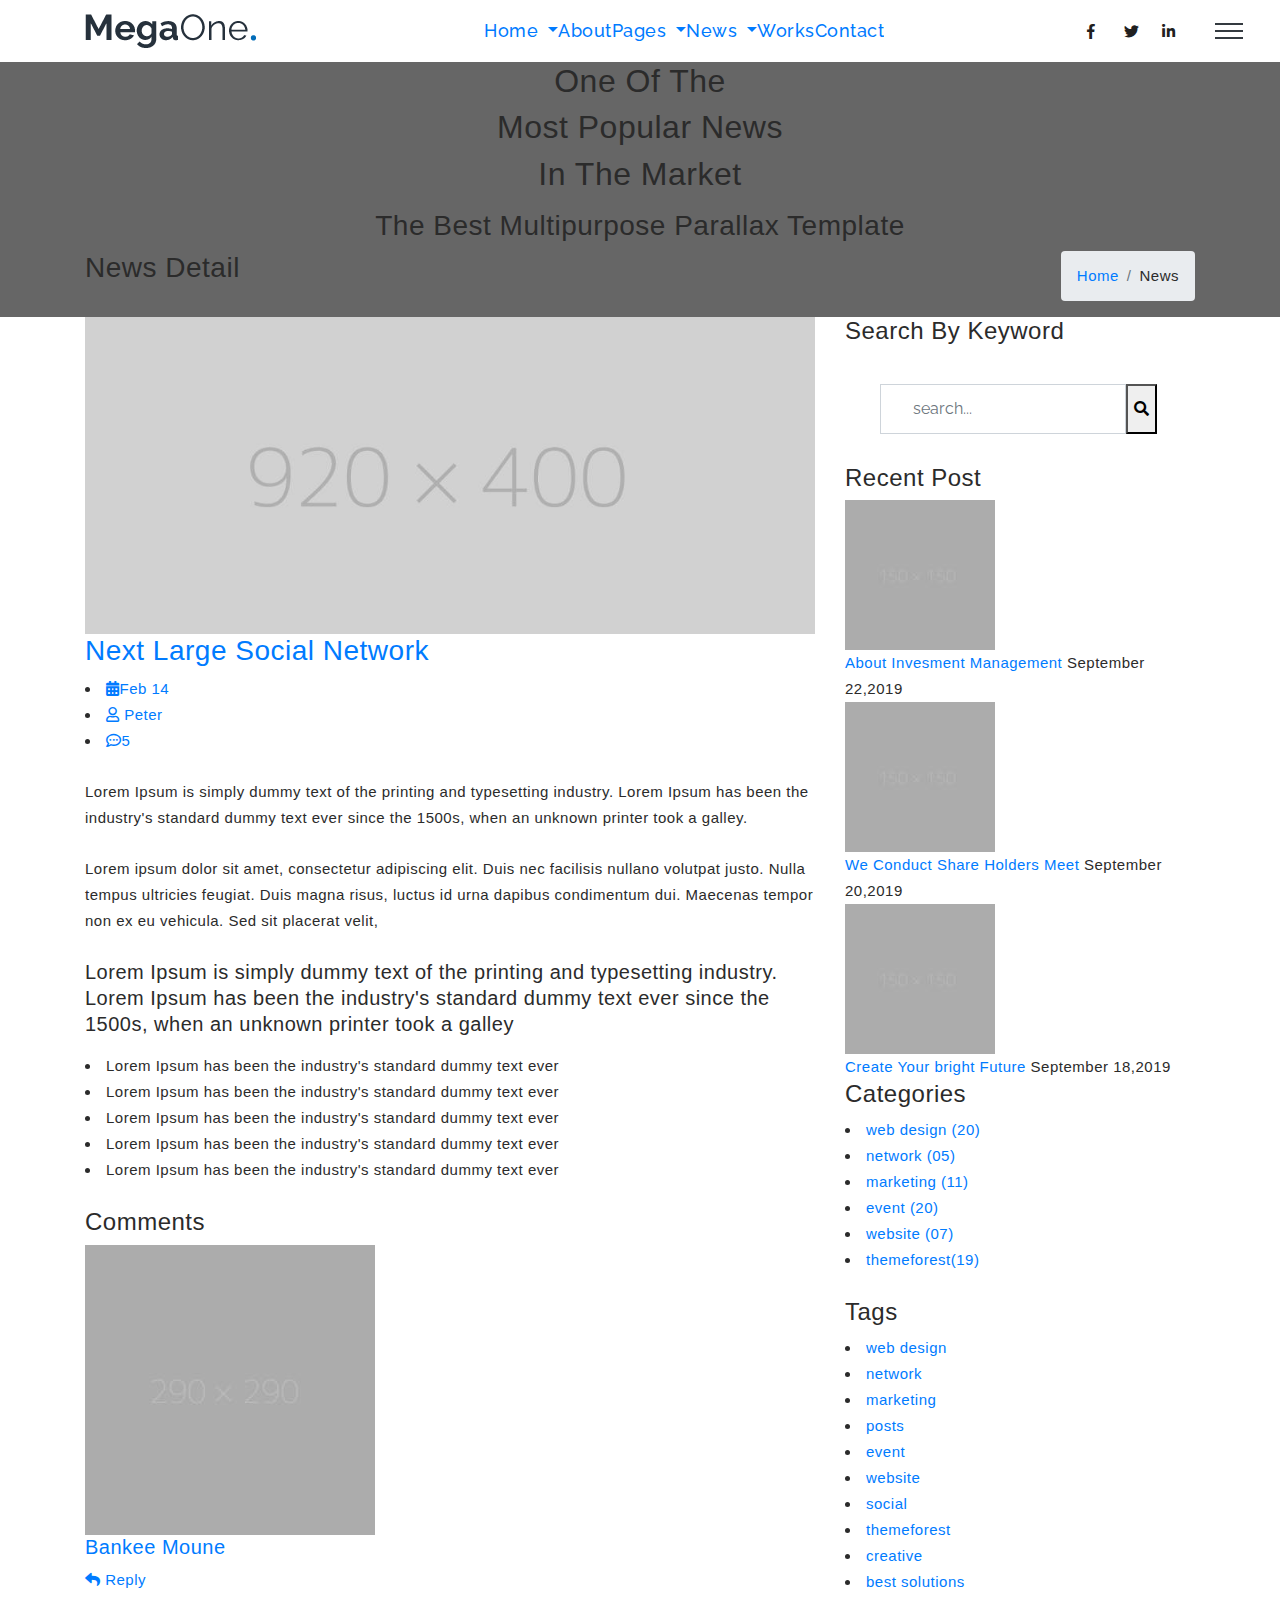
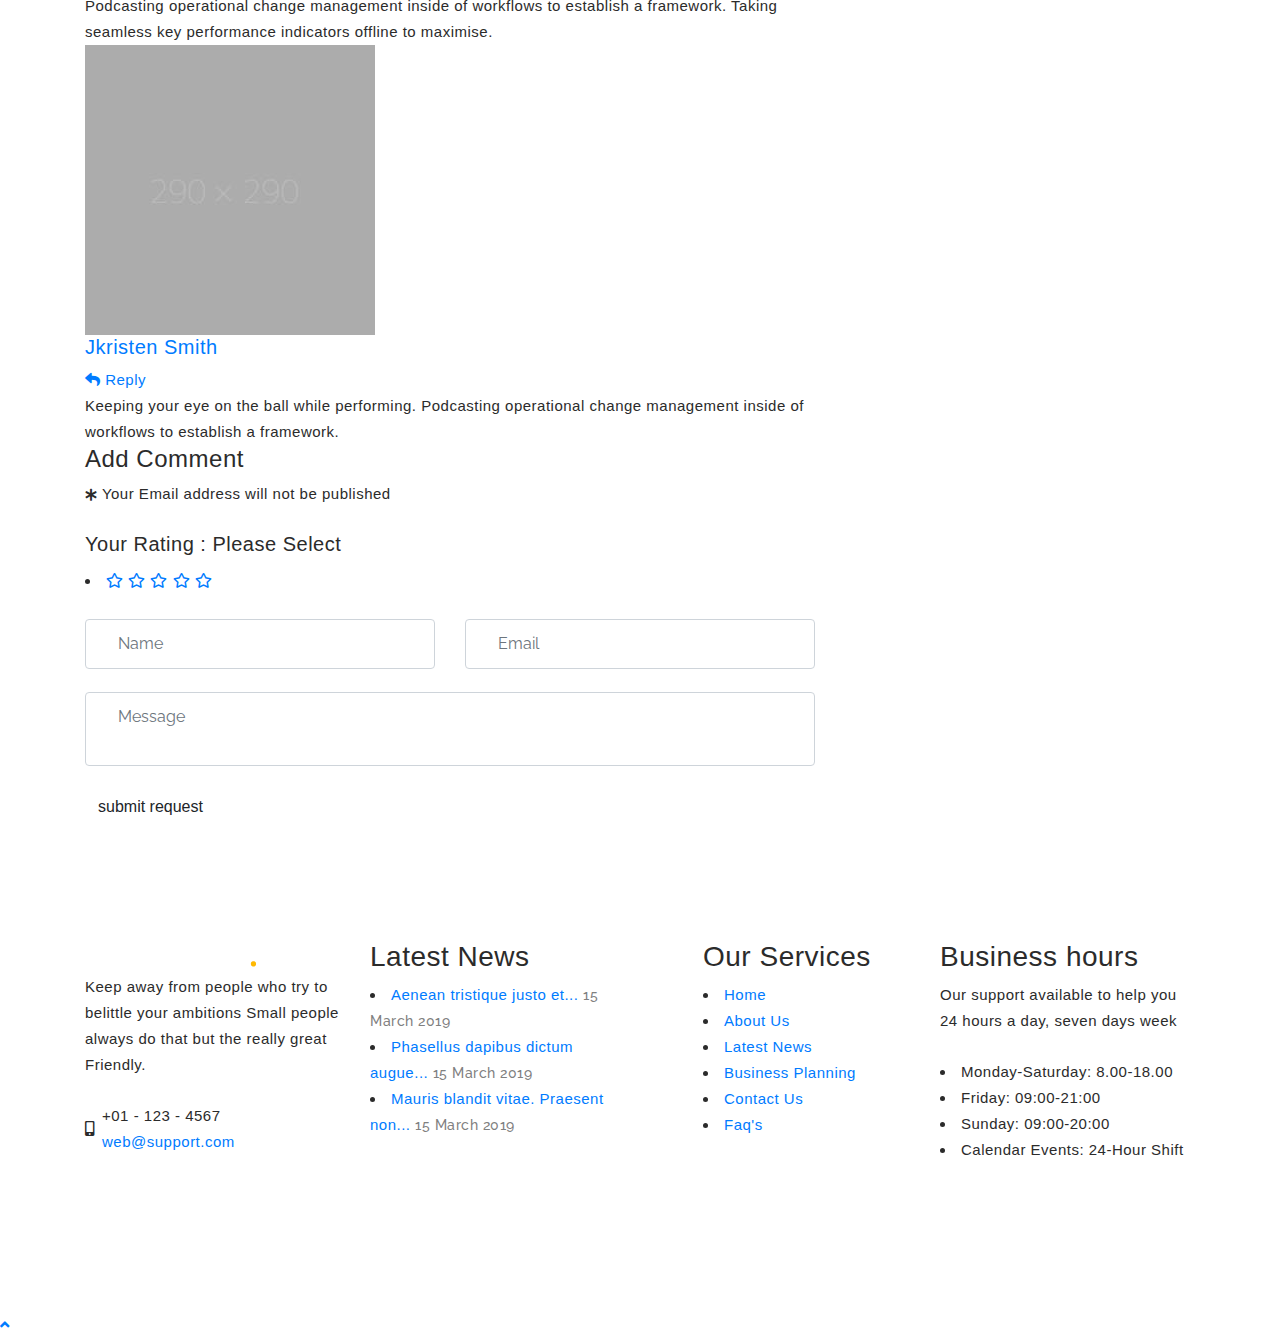
<file: news-detail.html>
<!DOCTYPE html>
<html lang="en">
<head>
    <!-- Required meta tags -->
    <meta charset="utf-8">
    <meta name="viewport" content="width=device-width, initial-scale=1, shrink-to-fit=no">
    <title>MegaOne | News And Blog Detail</title>
    <link href="images/favicon.ico" rel="icon">
    <link rel="stylesheet" href="../vendor/css/bundle.min.css">
    <link rel="stylesheet" href="../vendor/css/owl.carousel.min.css">
    <link rel="stylesheet" href="../vendor/css/jquery.fancybox.min.css">
    <link rel="stylesheet" href="../vendor/css/cubeportfolio.min.css">
    <link rel="stylesheet" href="../vendor/css/tooltipster.min.css">
    <link rel="stylesheet" href="../vendor/css/revolution-settings.min.css">
    <link rel="stylesheet" href="css/revolution/navigation.css">
    <link rel="stylesheet" href="css/style.css">
</head>
<body>
<!--PreLoader-->
<div class="loader">
    <div class="loader-spinner"></div>
</div>
<!--PreLoader Ends-->
<!-- header -->
<header class="site-header">
    <nav class="navbar navbar-expand-lg static-nav bg-yellow">
        <div class="container">
            <a class="navbar-brand" href="../index-construction.html">
                <img src="images/logo-gray.png" alt="logo">
            </a>
            <div class="collapse navbar-collapse">
                <ul class="navbar-nav mx-auto">
                    <li class="nav-item dropdown position-relative">
                        <a class="nav-link dropdown-toggle" href="javascript:void(0)" data-toggle="dropdown" aria-haspopup="true" aria-expanded="false"> Home </a>
                        <div class="dropdown-menu">
                            <a class="dropdown-item" href="../index-construction.html">Standard Layout</a>
                            <a class="dropdown-item" href="index-video.html">Video Background</a>
                            <a class="dropdown-item" href="index-light.html">Light Version</a>
                        </div>
                    </li>
                    <li class="nav-item">
                        <a class="nav-link" href="about.html">About</a>
                    </li>
                    <li class="nav-item dropdown static">
                        <a class="nav-link dropdown-toggle" href="javascript:void(0)" data-toggle="dropdown" aria-haspopup="true" aria-expanded="false"> Pages </a>
                        <ul class="dropdown-menu megamenu">
                            <li>
                                <div class="container">
                                    <div class="row">
                                        <div class="col-lg-3 col-md-6 col-sm-12">
                                            <h5 class="dropdown-title bottom10"> General </h5>
                                            <a class="dropdown-item" href="services.html">Services</a>
                                            <a class="dropdown-item" href="services-detail.html">Service Detail</a>
                                            <a class="dropdown-item" href="testimonial.html">Testimonials</a>
                                            <a class="dropdown-item" href="contact.html">Contact Us</a>
                                            <a class="dropdown-item" href="team.html">Our Team</a>
                                        </div>
                                        <div class="col-lg-3 col-md-6 col-sm-12">
                                            <h5 class="dropdown-title opacity-10"> Others </h5>
                                            <a class="dropdown-item" href="work.html">Work</a>
                                            <a class="dropdown-item" href="work-detail.html">Work Detail</a>
                                            <a class="dropdown-item" href="pricing.html">Pricing</a>
                                            <a class="dropdown-item" href="404.html">404 Error</a>
                                            <a class="dropdown-item" href="coming-soon.html">Coming Soon</a>
                                        </div>
                                        <div class="col-lg-3 col-md-6 col-sm-12">
                                            <h5 class="dropdown-title bottom10"> Account </h5>
                                            <a class="dropdown-item" href="login.html">Login</a>
                                            <a class="dropdown-item" href="register.html">Register</a>
                                            <a class="dropdown-item" href="reset-password.html">Reset Password</a>
                                            <a class="dropdown-item" href="faq.html">FAQ's</a>
                                            <a class="dropdown-item" href="support.html">Support</a>
                                        </div>
                                        <div class="col-lg-3 col-md-6 col-sm-12">
                                            <h5 class="dropdown-title bottom10"> Shop Pages </h5>
                                            <a class="dropdown-item" href="shop.html">Shop</a>
                                            <a class="dropdown-item" href="shop-detail.html">Shop Detail</a>
                                            <a class="dropdown-item" href="shop-cart.html">Shopping Cart</a>
                                        </div>
                                    </div>
                                </div>
                            </li>
                        </ul>
                    </li>
                    <li class="nav-item dropdown position-relative">
                        <a class="nav-link dropdown-toggle" href="javascript:void(0)" data-toggle="dropdown" aria-haspopup="true" aria-expanded="false"> News </a>
                        <div class="dropdown-menu">
                            <a class="dropdown-item" href="news-1.html">News List</a>
                            <a class="dropdown-item" href="news-2.html">News Sidebar</a>
                            <a class="dropdown-item" href="news-detail.html">News Details</a>
                        </div>
                    </li>
                    <li class="nav-item">
                        <a class="nav-link" href="work.html">Works</a>
                    </li>
                    <li class="nav-item">
                        <a class="nav-link" href="contact.html">Contact</a>
                    </li>
                </ul>
            </div>
            <ul class="social-icons darkcolor social-icons-simple d-lg-inline-block d-none animated fadeInUp" data-wow-delay="300ms">
                <li><a href="#." class="facebook"><i class="fab fa-facebook-f"></i> </a> </li>
                <li><a href="#." class="twitter"><i class="fab fa-twitter"></i> </a> </li>
                <li><a href="#." class="linkedin"><i class="fab fa-linkedin-in"></i> </a> </li>
            </ul>
        </div>
        <!--side menu open button-->
        <a href="javascript:void(0)" class="d-inline-block sidemenu_btn" id="sidemenu_toggle">
            <span class="bg-dark"></span> <span class="bg-dark"></span> <span class="bg-dark"></span>
        </a>
    </nav>
    <!-- side menu -->
    <div class="side-menu opacity-0 ">
        <div class="overlay"></div>
        <div class="inner-wrapper">
            <span class="btn-close" id="btn_sideNavClose"><i></i><i></i></span>
            <nav class="side-nav w-100">
                <ul class="navbar-nav">
                    <li class="nav-item">
                        <a class="nav-link collapsePagesSideMenu" data-toggle="collapse" href="#sideNavPages1">
                            Home <i class="fas fa-chevron-down"></i>
                        </a>
                        <div id="sideNavPages1" class="collapse sideNavPages">
                            <ul class="navbar-nav mt-2">
                                <li class="nav-item">
                                    <a class="nav-link" href="../index-construction.html">Standard Layout</a>
                                </li>
                                <li class="nav-item">
                                    <a class="nav-link" href="index-video.html">Video Background</a>
                                </li>
                                <li class="nav-item">
                                    <a class="nav-link" href="index-light.html">Light Version</a>
                                </li>
                            </ul>
                        </div>
                    </li>
                    <li class="nav-item">
                        <a class="nav-link" href="about.html">About</a>
                    </li>
                    <li class="nav-item">
                        <a class="nav-link collapsePagesSideMenu" data-toggle="collapse" href="#sideNavPages2">
                            News <i class="fas fa-chevron-down"></i>
                        </a>
                        <div id="sideNavPages2" class="collapse sideNavPages">
                            <ul class="navbar-nav">
                                <li class="nav-item">
                                    <a class="nav-link" href="news-1.html">News List</a>
                                </li>
                                <li class="nav-item">
                                    <a class="nav-link" href="news-2.html">News Sidebar</a>
                                </li>
                                <li class="nav-item">
                                    <a class="nav-link" href="news-detail.html">News Details</a>
                                </li>
                            </ul>
                        </div>
                    </li>
                    <li class="nav-item">
                        <a class="nav-link" href="work.html">Works</a>
                    </li>
                    <li class="nav-item">
                        <a class="nav-link collapsePagesSideMenu" data-toggle="collapse" href="#sideNavPages">
                            Pages <i class="fas fa-chevron-down"></i>
                        </a>
                        <div id="sideNavPages" class="collapse sideNavPages">
                            <ul class="navbar-nav mt-2">
                                <li class="nav-item">
                                    <a class="nav-link" href="team.html">Our Team</a>
                                </li>
                                <li class="nav-item">
                                    <a class="nav-link" href="services.html">Service</a>
                                </li>
                                <li class="nav-item">
                                    <a class="nav-link" href="services-detail.html">Service Detail</a>
                                </li>
                                <li class="nav-item">
                                    <a class="nav-link" href="testimonial.html">Testimonials</a>
                                </li>
                                <li class="nav-item">
                                    <a class="nav-link" href="work.html">Work</a>
                                </li>
                                <li class="nav-item">
                                    <a class="nav-link" href="work-detail.html">Work Detail</a>
                                </li>
                                <li class="nav-item">
                                    <a class="nav-link" href="pricing.html">Pricing</a>
                                </li>
                                <li class="nav-item">
                                    <a class="nav-link" href="404.html">Error 404</a>
                                </li>
                                <li class="nav-item">
                                    <a class="nav-link" href="coming-soon.html">Coming Soon</a>
                                </li>
                                <li class="nav-item">
                                    <a class="nav-link collapsePagesSideMenu" data-toggle="collapse" href="#inner-2">
                                        Account <i class="fas fa-chevron-down"></i>
                                    </a>
                                    <div id="inner-2" class="collapse sideNavPages sideNavPagesInner">
                                        <ul class="navbar-nav mt-2">
                                            <li class="nav-item">
                                                <a class="nav-link" href="login.html">Login</a>
                                            </li>
                                            <li class="nav-item">
                                                <a class="nav-link" href="register.html">Register</a>
                                            </li>
                                            <li class="nav-item">
                                                <a class="nav-link" href="reset-password.html">Forget Password</a>
                                            </li>
                                            <li class="nav-item">
                                                <a class="nav-link" href="faq.html">FAQ's</a>
                                            </li>
                                            <li class="nav-item">
                                                <a class="nav-link" href="support.html">Support</a>
                                            </li>
                                        </ul>
                                    </div>
                                </li>
                                <li class="nav-item">
                                    <a class="nav-link collapsePagesSideMenu" data-toggle="collapse" href="#inner-1">
                                        Shop <i class="fas fa-chevron-down"></i>
                                    </a>
                                    <div id="inner-1" class="collapse sideNavPages sideNavPagesInner">
                                        <ul class="navbar-nav mt-2">
                                            <li class="nav-item">
                                                <a class="nav-link" href="shop.html">Shop Products</a>
                                            </li>
                                            <li class="nav-item">
                                                <a class="nav-link" href="shop-detail.html">Shop Detail</a>
                                            </li>
                                            <li class="nav-item">
                                                <a class="nav-link" href="shop-cart.html">Shop Cart</a>
                                            </li>
                                        </ul>
                                    </div>
                                </li>
                            </ul>
                        </div>
                    </li>
                    <li class="nav-item">
                        <a class="nav-link" href="contact.html">Contact</a>
                    </li>
                </ul>
            </nav>
            <div class="side-footer w-100">
                <ul class="social-icons-simple darkcolor top40">
                    <li><a href="javascript:void(0)" class="facebook"><i class="fab fa-facebook-f"></i> </a> </li>
                    <li><a href="javascript:void(0)" class="twitter"><i class="fab fa-twitter"></i> </a> </li>
                    <li><a href="javascript:void(0)" class="insta"><i class="fab fa-instagram"></i> </a> </li>
                </ul>
                <p class="darkcolor">&copy; 2023 MegaOne. Made With Love by ThemesIndustry</p>
            </div>
        </div>
    </div>
    <div id="close_side_menu" class="tooltip"></div>
    <!-- End side menu -->
</header>
<!-- header -->
<!--Page Header-->
<section id="main-banner-page" class="position-relative page-header section-nav-smooth parallax blog-detail-header">
    <div class="overlay overlay-dark opacity-8 z-index-1"></div>
    <div class="container">
        <div class="row">
            <div class="col-lg-6 offset-lg-3">
                <div class="page-titles whitecolor text-center padding_top padding_bottom">
                    <h2 class="font-xlight">One Of The</h2>
                    <h2 class="font-bold">Most Popular News</h2>
                    <h2 class="font-xlight">In The Market</h2>
                    <h3 class="font-light pt-2">The Best Multipurpose Parallax Template</h3>
                </div>
            </div>
        </div>
        <div class="bg-blue title-wrap">
            <div class="row">
                <div class="col-lg-12 col-md-12 whitecolor">
                    <h3 class="float-left">News Detail</h3>
                    <ul class="breadcrumb top10 bottom10 float-right">
                        <li class="breadcrumb-item"><a href="../index-construction.html">Home</a></li>
                        <li class="breadcrumb-item">News</li>
                    </ul>
                </div>
            </div>
        </div>
    </div>
</section>
<!--Page Header ends -->
<!-- Our Blogs -->
<section id="our-blog" class="bglight padding_top padding_bottom_half">
    <div class="container">
        <div class="row">
            <div class="col-lg-8 col-md-7">
                <div class="news_item shadow-equal">
                    <div class="image">
                        <img src="images/blogfull4.jpg" alt="Latest News" class="img-responsive">
                    </div>
                    <div class="news_desc text-center text-md-left">
                        <h3 class="text-capitalize font-normal darkcolor"><a href="news-detail.html">Next Large Social Network</a></h3>
                        <ul class="meta-tags top20 bottom20">
                            <li><a href="#."><i class="fas fa-calendar-alt"></i>Feb 14</a></li>
                            <li><a href="#."> <i class="far fa-user"></i> Peter </a></li>
                            <li><a href="#."><i class="far fa-comment-dots"></i>5</a></li>
                        </ul>
                        <p class="bottom35">Lorem Ipsum is simply dummy text of the printing and typesetting industry. Lorem Ipsum has been the industry's standard dummy text ever since the 1500s, when an unknown printer took a galley.</p>
                        <p class="heading_space">Lorem ipsum dolor sit amet, consectetur adipiscing elit. Duis nec facilisis nullano volutpat justo. Nulla tempus ultricies feugiat. Duis magna risus, luctus id urna dapibus condimentum dui. Maecenas tempor non ex eu vehicula. Sed sit placerat velit,</p>
                        <blockquote class="blockquote darkcolor heading_space">Lorem Ipsum is simply dummy text of the printing and typesetting industry. Lorem Ipsum has been the industry's standard dummy text ever since the 1500s, when an unknown printer took a galley</blockquote>
                        <ul class="rounded heading_space text-left">
                            <li>Lorem Ipsum has been the industry's standard dummy text ever</li>
                            <li>Lorem Ipsum has been the industry's standard dummy text ever</li>
                            <li>Lorem Ipsum has been the industry's standard dummy text ever</li>
                            <li>Lorem Ipsum has been the industry's standard dummy text ever</li>
                            <li>Lorem Ipsum has been the industry's standard dummy text ever</li>
                        </ul>
                        <div class="profile-authors heading_space">
                            <h4 class="text-capitalize darkcolor bottom40">Comments</h4>
                            <div class="eny_profile bottom30">
                                <div class="profile_photo"><img src="images/team-1.jpg" alt="Comments"> </div>
                                <div class="profile_text bottom0">
                                    <h5 class="darkcolor"><a href="#.">Bankee Moune</a></h5>
                                    <a href="javascript:void(0)" class="readmorebtn font-bold"> <i class="fas fa-reply"></i> Reply</a>
                                    <p class="top10 bottom0">Podcasting operational change management inside of workflows to establish a framework. Taking seamless key performance indicators offline to maximise.</p>
                                </div>
                            </div>
                            <div class="eny_profile">
                                <div class="profile_photo"><img src="images/team-3.jpg" alt="Comments"> </div>
                                <div class="profile_text bottom0">
                                    <h5 class="darkcolor"><a href="#.">Jkristen Smith</a></h5>
                                    <a href="javascript:void(0)" class="readmorebtn font-bold"> <i class="fas fa-reply"></i> Reply</a>
                                    <p class="top10 bottom0">Keeping your eye on the ball while performing. Podcasting operational change management inside of workflows to establish a framework. </p>
                                </div>
                            </div>
                        </div>
                        <div class="post-comment">
                            <div class="text-center text-md-left">
                                <h4 class="text-capitalize darkcolor">Add Comment</h4>
                                <p class="bottom20 top20"><small class="fas fa-asterisk"></small> Your Email address will not be published</p>
                                <h5 class="pb-1">Your Rating : <span id="ratingText" class="bluecolor">Please Select</span></h5>
                                <ul class="comment top10 bottom30">
                                    <li><a href="javascript:void(0)" class="darkcolor" id="rattingIcon">
                                        <i class="far fa-star"></i>
                                        <i class="far fa-star"></i>
                                        <i class="far fa-star"></i>
                                        <i class="far fa-star"></i>
                                        <i class="far fa-star"></i>
                                    </a>
                                    </li>
                                </ul>
                            </div>
                            <form class="getin_form" id="post-a-comment">
                                <div class="row">
                                    <div class="col-md-6 col-sm-6">
                                        <div class="form-group bottom35">
                                            <label for="first_name1" class="d-none"></label>
                                            <input class="form-control" type="text" placeholder="Name" required id="first_name1">
                                        </div>
                                    </div>
                                    <div class="col-md-6 col-sm-6">
                                        <div class="form-group bottom35">
                                            <label for="email1" class="d-none"></label>
                                            <input class="form-control" type="email" placeholder="Email" required id="email1">
                                        </div>
                                    </div>
                                    <div class="col-md-12 col-sm-12">
                                        <div class="form-group bottom35">
                                            <label for="message" class="d-none"></label>
                                            <textarea class="form-control" placeholder="Message" id="message"></textarea>
                                        </div>
                                    </div>
                                    <div class="col-sm-12 bottom5 text-sm-left text-center">
                                        <button type="submit" class="button btn btn-alt">submit request</button>
                                    </div>
                                </div>
                            </form>
                        </div>
                    </div>
                </div>
            </div>
            <div class="col-lg-4 col-md-5">
                <aside class="sidebar whitebox mt-5 mt-md-0">
                    <div class="widget shadow-equal heading_space_half text-center text-md-left">
                        <h4 class="text-capitalize darkcolor bottom20">search By Keyword</h4>
                        <form class="widget_search">
                            <div class="input-group">
                                <label for="searchInput" class="d-none"></label>
                                <input type="search" class="form-control" placeholder="search..." required id="searchInput">
                                <button type="submit" class="input-group-addon"><i class="fa fa-search"></i> </button>
                            </div>
                        </form>
                    </div>
                    <div class="widget heading_space_half shadow-equal wow fadeIn" data-wow-delay="350ms">
                        <h4 class="text-capitalize darkcolor bottom20 text-center text-md-left">Recent Post</h4>
                        <div class="single_post d-table bottom15">
                            <a href="#." class="post"><img src="images/blog-recent-1.jpg" alt="post image"></a>
                            <div class="text">
                                <a href="#.">About Invesment Management</a>
                                <span>September 22,2019</span>
                            </div>
                        </div>
                        <div class="single_post bottom15">
                            <a href="#." class="post"><img src="images/blog-recent-2.jpg" alt="post image"></a>
                            <div class="text">
                                <a href="#.">We Conduct Share Holders Meet</a>
                                <span>September 20,2019</span>
                            </div>
                        </div>
                        <div class="single_post d-table bottom15">
                            <a href="#." class="post"><img src="images/blog-recent-3.jpg" alt="post image"></a>
                            <div class="text">
                                <a href="#.">Create Your bright Future</a>
                                <span>September 18,2019</span>
                            </div>
                        </div>
                    </div>
                    <div class="widget shadow-equal heading_space_half text-center text-md-left">
                        <h4 class="text-capitalize darkcolor bottom20">Categories</h4>
                        <ul class="webcats">
                            <li><a href="#.">web design <span>(20)</span></a></li>
                            <li><a href="#.">network <span>(05)</span></a></li>
                            <li><a href="#.">marketing <span>(11)</span></a></li>
                            <li><a href="#.">event <span>(20)</span></a></li>
                            <li><a href="#.">website <span>(07)</span></a></li>
                            <li><a href="#.">themeforest<span>(19)</span></a></li>
                        </ul>
                    </div>
                    <div class="widget shadow-equal heading_space_half text-center text-md-left">
                        <h4 class="text-capitalize darkcolor bottom20">Tags</h4>
                        <ul class="webtags">
                            <li><a href="#.">web design</a></li>
                            <li><a href="#.">network</a></li>
                            <li><a href="#.">marketing</a></li>
                            <li><a href="#.">posts</a></li>
                            <li><a href="#.">event</a></li>
                            <li><a href="#.">website</a></li>
                            <li><a href="#.">social</a></li>
                            <li><a href="#.">themeforest</a></li>
                            <li><a href="#.">creative</a></li>
                            <li><a href="#.">best solutions</a></li>
                        </ul>
                    </div>
                </aside>
            </div>
        </div>
    </div>
</section>
<!--Our Blog Ends-->
<!-- Contact US -->
<section id="stayconnect" class="bglight position-relative">
    <div class="container">
        <div class="contactus-wrapp shadow-equal">
            <div class="row">
                <div class="col-md-12 col-sm-12">
                    <div class="heading-title wow fadeInUp text-center text-md-left" data-wow-delay="300ms">
                        <h3 class="darkcolor bottom20">Stay Connected</h3>
                    </div>
                </div>
                <div class="col-md-12 col-sm-12">
                    <form class="getin_form wow fadeInUp" data-wow-delay="400ms" onsubmit="return false;">
                        <div class="row">
                            <div class="col-md-12 col-sm-12" id="result"></div>
                            <div class="col-md-3 col-sm-6">
                                <div class="form-group">
                                    <label for="userName" class="d-none"></label>
                                    <input class="form-control" type="text" placeholder="Name" required id="userName" name="userName">
                                </div>
                            </div>
                            <div class="col-md-3 col-sm-6">
                                <div class="form-group">
                                    <label for="companyName" class="d-none"></label>
                                    <input class="form-control" type="text" placeholder="Company"  id="companyName" name="companyName">
                                </div>
                            </div>
                            <div class="col-md-3 col-sm-6">
                                <div class="form-group">
                                    <label for="email" class="d-none"></label>
                                    <input class="form-control" type="email" placeholder="Email" required id="email" name="email">
                                </div>
                            </div>
                            <div class="col-md-3 col-sm-6">
                                <button type="submit" class="button btn btn-default w-100" id="submit_btn">subscribe</button>
                            </div>
                        </div>
                    </form>
                </div>
            </div>
        </div>
    </div>
</section>
<!-- Contact US ends -->
<!--Site Footer Here-->
<footer id="site-footer" class=" bgprimary padding_top">
    <div class="container">
        <div class="row">
            <div class="col-lg-3 col-md-6 col-sm-6">
                <div class="footer_panel padding_bottom_half bottom20">
                    <a href="../index-construction.html" class="footer_logo bottom25"><img src="images/logo-transparent.png" alt="MegaOne"></a>
                    <p class="whitecolor bottom25">Keep away from people who try to belittle your ambitions Small people always do that but the really great Friendly.</p>
                    <div class="d-table w-100 address-item whitecolor bottom25">
                        <span class="d-table-cell align-middle"><i class="fas fa-mobile-alt"></i></span>
                        <p class="d-table-cell align-middle bottom0">
                            +01 - 123 - 4567 <a class="d-block" href="mailto:web@support.com">web@support.com</a>
                        </p>
                    </div>
                    <ul class="social-icons white wow fadeInUp" data-wow-delay="300ms">
                        <li><a href="javascript:void(0)" class=""><i class="fab fa-facebook-f"></i> </a> </li>
                        <li><a href="javascript:void(0)" class=""><i class="fab fa-twitter"></i> </a> </li>
                        <li><a href="javascript:void(0)" class=""><i class="fab fa-linkedin-in"></i> </a> </li>
                        <li><a href="javascript:void(0)" class=""><i class="fab fa-instagram"></i> </a> </li>
                    </ul>
                </div>
            </div>
            <div class="col-lg-3 col-md-6 col-sm-6">
                <div class="footer_panel padding_bottom_half bottom20">
                    <h3 class="whitecolor bottom25">Latest News</h3>
                    <ul class="latest_news whitecolor">
                        <li> <a href="#.">Aenean tristique justo et... </a> <span class="date defaultcolor">15 March 2019</span> </li>
                        <li> <a href="#.">Phasellus dapibus dictum augue... </a> <span class="date defaultcolor">15 March 2019</span> </li>
                        <li> <a href="#.">Mauris blandit vitae. Praesent non... </a> <span class="date defaultcolor">15 March 2019</span> </li>
                    </ul>
                </div>
            </div>
            <div class="col-lg-3 col-md-6 col-sm-6">
                <div class="footer_panel padding_bottom_half bottom20 pl-0 pl-lg-5">
                    <h3 class="whitecolor bottom25">Our Services</h3>
                    <ul class="links">
                        <li><a href="../index-construction.html">Home</a></li>
                        <li><a href="about.html">About Us</a></li>
                        <li><a href="news-1.html">Latest News</a></li>
                        <li><a href="pricing.html">Business Planning</a></li>
                        <li><a href="contact.html">Contact Us</a></li>
                        <li><a href="faq.html">Faq's</a></li>
                    </ul>
                </div>
            </div>
            <div class="col-lg-3 col-md-6 col-sm-6">
                <div class="footer_panel padding_bottom_half bottom20">
                    <h3 class="whitecolor bottom25">Business hours</h3>
                    <p class="whitecolor bottom25">Our support available to help you 24 hours a day, seven days week</p>
                    <ul class="hours_links whitecolor">
                        <li><span>Monday-Saturday:</span> <span>8.00-18.00</span></li>
                        <li><span>Friday:</span> <span>09:00-21:00</span></li>
                        <li><span>Sunday:</span> <span>09:00-20:00</span></li>
                        <li><span>Calendar Events:</span> <span>24-Hour Shift</span></li>
                    </ul>
                </div>
            </div>
        </div>
    </div>
</footer>
<!--Footer ends-->
<!-- jQuery first, then Popper.js, then Bootstrap JS -->
<script src="../vendor/js/bundle.min.js"></script>
<!--to view items on reach-->
<script src="../vendor/js/jquery.appear.js"></script>
<!--Owl Slider-->
<script src="../vendor/js/owl.carousel.min.js"></script>
<!--Parallax Background-->
<script src="../vendor/js/parallaxie.min.js"></script>
<!--Cubefolio Gallery-->
<script src="../vendor/js/jquery.cubeportfolio.min.js"></script>
<!--Fancybox js-->
<script src="../vendor/js/jquery.fancybox.min.js"></script>
<!--wow js-->
<script src="../vendor/js/wow.min.js"></script>
<!--number counters-->
<script src="../vendor/js/jquery-countTo.js"></script>
<!--tooltip js-->
<script src="../vendor/js/tooltipster.min.js"></script>
<!--Revolution SLider-->
<script src="../vendor/js/jquery.themepunch.tools.min.js"></script>
<script src="../vendor/js/jquery.themepunch.revolution.min.js"></script>
<!-- SLIDER REVOLUTION 5.0 EXTENSIONS -->
<script src="../vendor/js/extensions/revolution.extension.actions.min.js"></script>
<script src="../vendor/js/extensions/revolution.extension.carousel.min.js"></script>
<script src="../vendor/js/extensions/revolution.extension.kenburn.min.js"></script>
<script src="../vendor/js/extensions/revolution.extension.layeranimation.min.js"></script>
<script src="../vendor/js/extensions/revolution.extension.migration.min.js"></script>
<script src="../vendor/js/extensions/revolution.extension.navigation.min.js"></script>
<script src="../vendor/js/extensions/revolution.extension.parallax.min.js"></script>
<script src="../vendor/js/extensions/revolution.extension.slideanims.min.js"></script>
<script src="../vendor/js/extensions/revolution.extension.video.min.js"></script>
<!--custom functions and script-->
<script src="js/functions.js"></script>
</body>
</html>
</file>
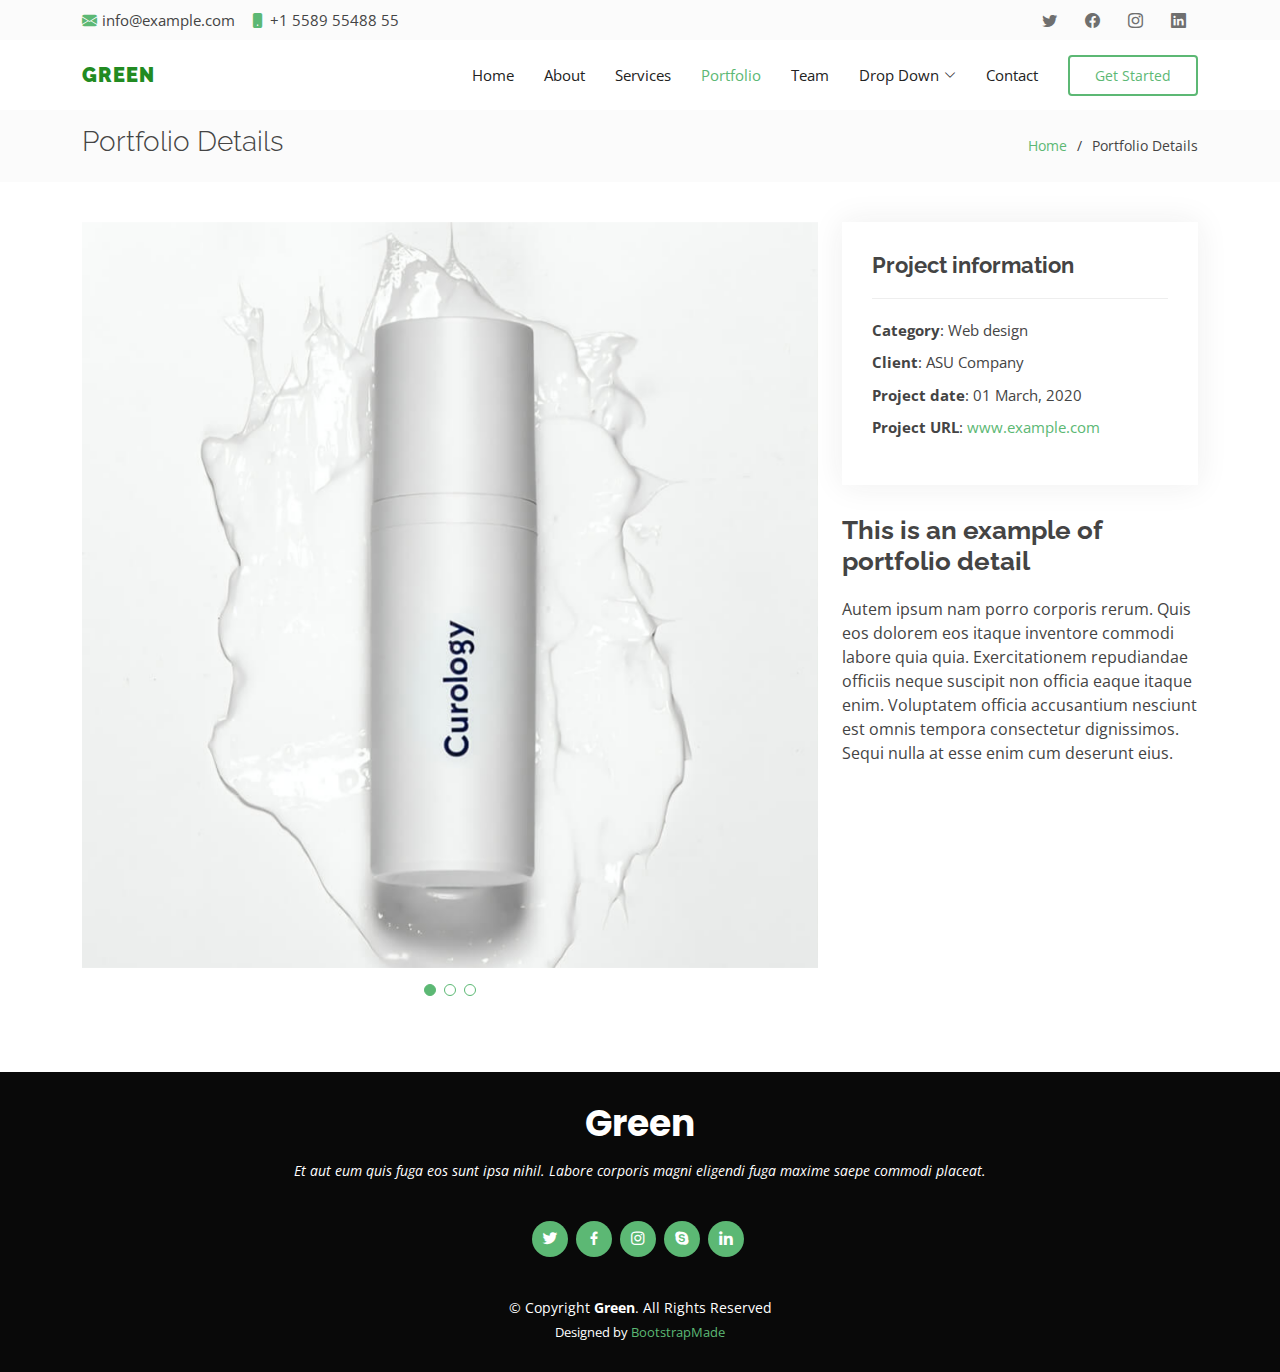
<file: portfolio-details.html>
<!DOCTYPE html>
<html lang="en">

<head>
  <meta charset="utf-8">
  <meta content="width=device-width, initial-scale=1.0" name="viewport">

  <title>Portfolio Details - Green Bootstrap Template</title>
  <meta content="" name="description">
  <meta content="" name="keywords">

  <!-- Favicons -->
  <link href="assets/img/favicon.png" rel="icon">
  <link href="assets/img/apple-touch-icon.png" rel="apple-touch-icon">

  <!-- Google Fonts -->
  <link href="https://fonts.googleapis.com/css?family=Open+Sans:300,300i,400,400i,600,600i,700,700i|Raleway:300,300i,400,400i,500,500i,600,600i,700,700i|Poppins:300,300i,400,400i,500,500i,600,600i,700,700i" rel="stylesheet">

  <!-- Vendor CSS Files -->
  <link href="assets/vendor/animate.css/animate.min.css" rel="stylesheet">
  <link href="assets/vendor/bootstrap/css/bootstrap.min.css" rel="stylesheet">
  <link href="assets/vendor/bootstrap-icons/bootstrap-icons.css" rel="stylesheet">
  <link href="assets/vendor/boxicons/css/boxicons.min.css" rel="stylesheet">
  <link href="assets/vendor/glightbox/css/glightbox.min.css" rel="stylesheet">
  <link href="assets/vendor/swiper/swiper-bundle.min.css" rel="stylesheet">

  <!-- Template Main CSS File -->
  <link href="assets/css/style.css" rel="stylesheet">

  <!-- =======================================================
  * Template Name: Green
  * Updated: Mar 10 2023 with Bootstrap v5.2.3
  * Template URL: https://bootstrapmade.com/green-free-one-page-bootstrap-template/
  * Author: BootstrapMade.com
  * License: https://bootstrapmade.com/license/
  ======================================================== -->
</head>

<body>

  <!-- ======= Top Bar ======= -->
  <section id="topbar" class="d-flex align-items-center">
    <div class="container d-flex justify-content-center justify-content-md-between">
      <div class="contact-info d-flex align-items-center">
        <i class="bi bi-envelope-fill"></i><a href="mailto:contact@example.com">info@example.com</a>
        <i class="bi bi-phone-fill phone-icon"></i> +1 5589 55488 55
      </div>
      <div class="social-links d-none d-md-block">
        <a href="#" class="twitter"><i class="bi bi-twitter"></i></a>
        <a href="#" class="facebook"><i class="bi bi-facebook"></i></a>
        <a href="#" class="instagram"><i class="bi bi-instagram"></i></a>
        <a href="#" class="linkedin"><i class="bi bi-linkedin"></i></i></a>
      </div>
    </div>
  </section>

  <!-- ======= Header ======= -->
  <header id="header" class="d-flex align-items-center">
    <div class="container d-flex align-items-center">

      <h1 class="logo me-auto"><a href="index.html">Green</a></h1>
      <!-- Uncomment below if you prefer to use an image logo -->
      <!-- <a href="index.html" class="logo me-auto"><img src="assets/img/logo.png" alt="" class="img-fluid"></a>-->

      <nav id="navbar" class="navbar">
        <ul>
          <li><a class="nav-link scrollto " href="#hero">Home</a></li>
          <li><a class="nav-link scrollto" href="#about">About</a></li>
          <li><a class="nav-link scrollto" href="#services">Services</a></li>
          <li><a class="nav-link scrollto active " href="#portfolio">Portfolio</a></li>
          <li><a class="nav-link scrollto" href="#team">Team</a></li>
          <li class="dropdown"><a href="#"><span>Drop Down</span> <i class="bi bi-chevron-down"></i></a>
            <ul>
              <li><a href="#">Drop Down 1</a></li>
              <li class="dropdown"><a href="#"><span>Deep Drop Down</span> <i class="bi bi-chevron-right"></i></a>
                <ul>
                  <li><a href="#">Deep Drop Down 1</a></li>
                  <li><a href="#">Deep Drop Down 2</a></li>
                  <li><a href="#">Deep Drop Down 3</a></li>
                  <li><a href="#">Deep Drop Down 4</a></li>
                  <li><a href="#">Deep Drop Down 5</a></li>
                </ul>
              </li>
              <li><a href="#">Drop Down 2</a></li>
              <li><a href="#">Drop Down 3</a></li>
              <li><a href="#">Drop Down 4</a></li>
            </ul>
          </li>
          <li><a class="nav-link scrollto" href="#contact">Contact</a></li>
          <li><a class="getstarted scrollto" href="#about">Get Started</a></li>
        </ul>
        <i class="bi bi-list mobile-nav-toggle"></i>
      </nav><!-- .navbar -->

    </div>
  </header><!-- End Header -->

  <main id="main">

    <!-- ======= Breadcrumbs ======= -->
    <section id="breadcrumbs" class="breadcrumbs">
      <div class="container">

        <div class="d-flex justify-content-between align-items-center">
          <h2>Portfolio Details</h2>
          <ol>
            <li><a href="index.html">Home</a></li>
            <li>Portfolio Details</li>
          </ol>
        </div>

      </div>
    </section><!-- End Breadcrumbs -->

    <!-- ======= Portfolio Details Section ======= -->
    <section id="portfolio-details" class="portfolio-details">
      <div class="container">

        <div class="row gy-4">

          <div class="col-lg-8">
            <div class="portfolio-details-slider swiper">
              <div class="swiper-wrapper align-items-center">

                <div class="swiper-slide">
                  <img src="assets/img/portfolio/portfolio-1.jpg" alt="">
                </div>

                <div class="swiper-slide">
                  <img src="assets/img/portfolio/portfolio-2.jpg" alt="">
                </div>

                <div class="swiper-slide">
                  <img src="assets/img/portfolio/portfolio-3.jpg" alt="">
                </div>

              </div>
              <div class="swiper-pagination"></div>
            </div>
          </div>

          <div class="col-lg-4">
            <div class="portfolio-info">
              <h3>Project information</h3>
              <ul>
                <li><strong>Category</strong>: Web design</li>
                <li><strong>Client</strong>: ASU Company</li>
                <li><strong>Project date</strong>: 01 March, 2020</li>
                <li><strong>Project URL</strong>: <a href="#">www.example.com</a></li>
              </ul>
            </div>
            <div class="portfolio-description">
              <h2>This is an example of portfolio detail</h2>
              <p>
                Autem ipsum nam porro corporis rerum. Quis eos dolorem eos itaque inventore commodi labore quia quia. Exercitationem repudiandae officiis neque suscipit non officia eaque itaque enim. Voluptatem officia accusantium nesciunt est omnis tempora consectetur dignissimos. Sequi nulla at esse enim cum deserunt eius.
              </p>
            </div>
          </div>

        </div>

      </div>
    </section><!-- End Portfolio Details Section -->

  </main><!-- End #main -->

  <!-- ======= Footer ======= -->
  <footer id="footer">
    <div class="container">
      <h3>Green</h3>
      <p>Et aut eum quis fuga eos sunt ipsa nihil. Labore corporis magni eligendi fuga maxime saepe commodi placeat.</p>
      <div class="social-links">
        <a href="#" class="twitter"><i class="bx bxl-twitter"></i></a>
        <a href="#" class="facebook"><i class="bx bxl-facebook"></i></a>
        <a href="#" class="instagram"><i class="bx bxl-instagram"></i></a>
        <a href="#" class="google-plus"><i class="bx bxl-skype"></i></a>
        <a href="#" class="linkedin"><i class="bx bxl-linkedin"></i></a>
      </div>
      <div class="copyright">
        &copy; Copyright <strong><span>Green</span></strong>. All Rights Reserved
      </div>
      <div class="credits">
        <!-- All the links in the footer should remain intact. -->
        <!-- You can delete the links only if you purchased the pro version. -->
        <!-- Licensing information: https://bootstrapmade.com/license/ -->
        <!-- Purchase the pro version with working PHP/AJAX contact form: https://bootstrapmade.com/green-free-one-page-bootstrap-template/ -->
        Designed by <a href="https://bootstrapmade.com/">BootstrapMade</a>
      </div>
    </div>
  </footer><!-- End Footer -->

  <a href="#" class="back-to-top d-flex align-items-center justify-content-center"><i class="bi bi-arrow-up-short"></i></a>

  <!-- Vendor JS Files -->
  <script src="assets/vendor/bootstrap/js/bootstrap.bundle.min.js"></script>
  <script src="assets/vendor/glightbox/js/glightbox.min.js"></script>
  <script src="assets/vendor/isotope-layout/isotope.pkgd.min.js"></script>
  <script src="assets/vendor/swiper/swiper-bundle.min.js"></script>
  <script src="assets/vendor/php-email-form/validate.js"></script>

  <!-- Template Main JS File -->
  <script src="assets/js/main.js"></script>

</body>

</html>
</file>
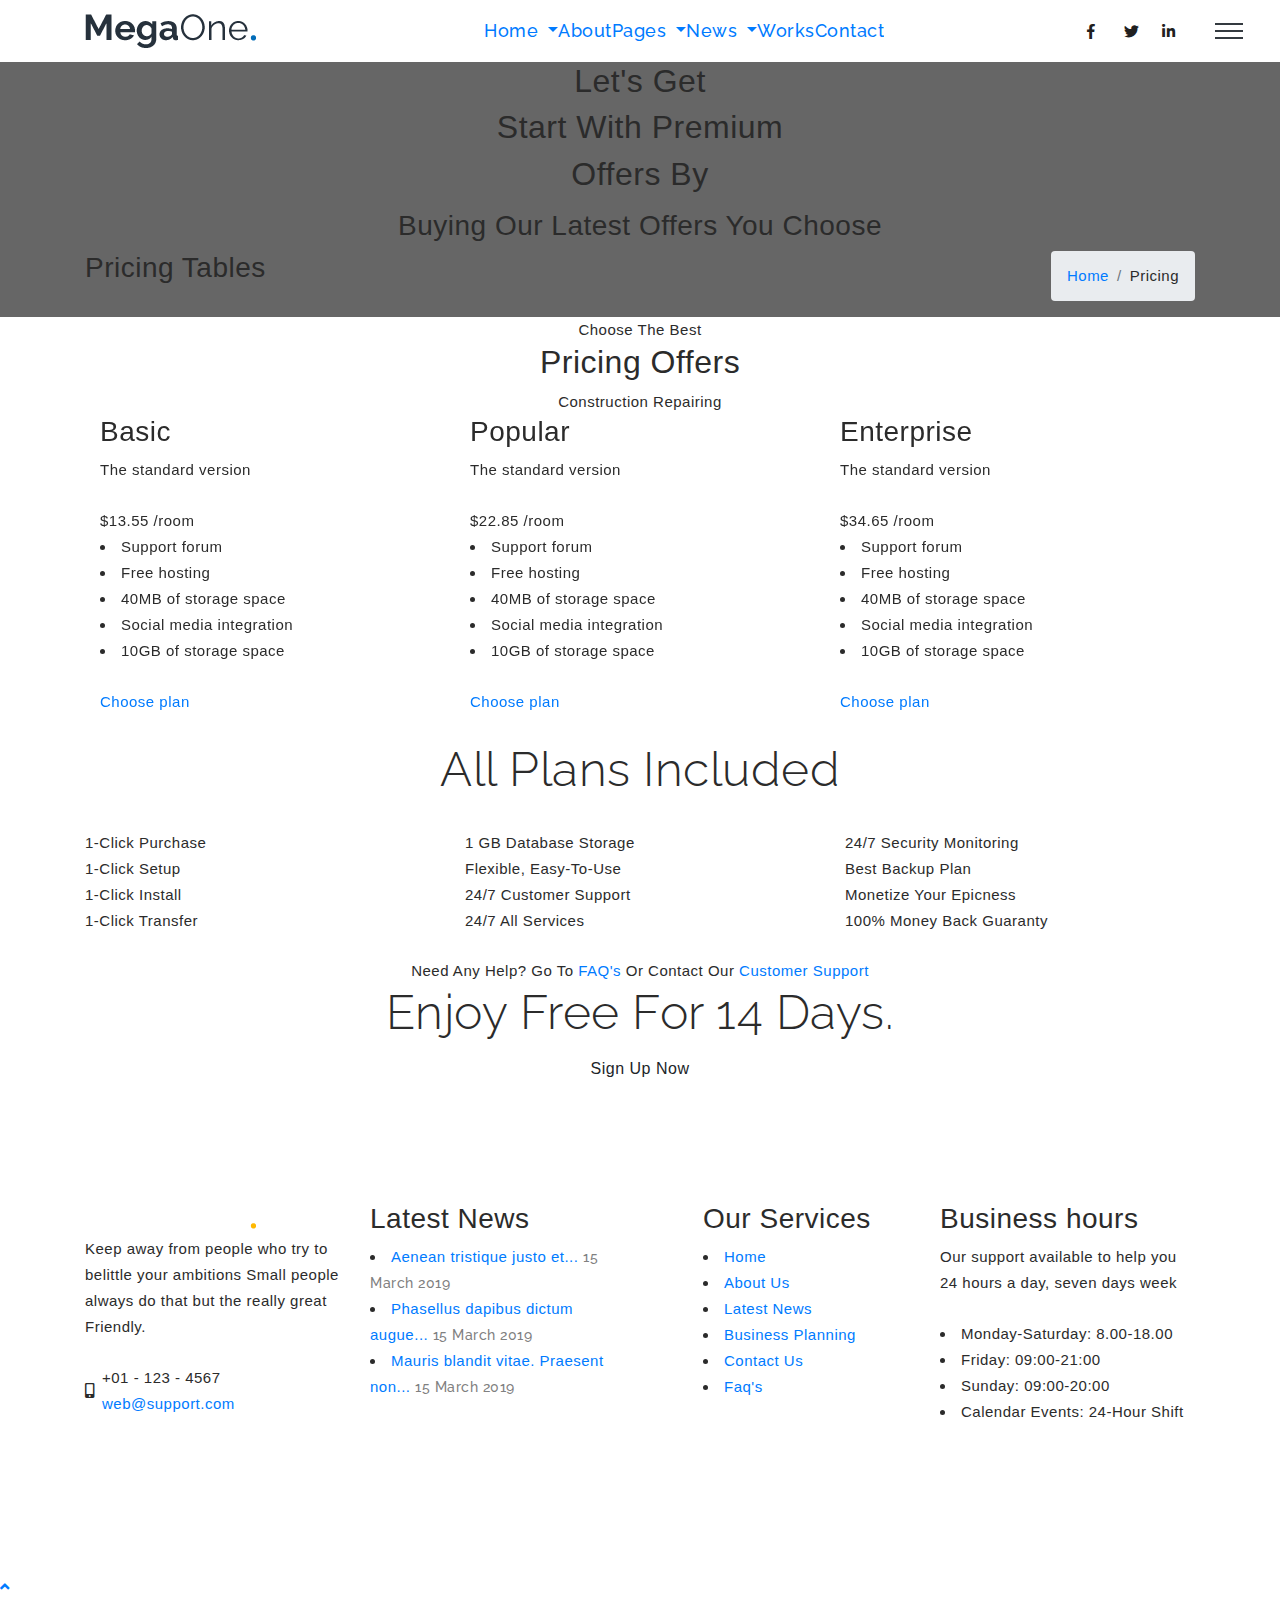
<file: pricing.html>
<!DOCTYPE html>
<html lang="en">
<head>
    <!-- Required meta tags -->
    <meta charset="utf-8">
    <meta name="viewport" content="width=device-width, initial-scale=1, shrink-to-fit=no">
    <title>MegaOne | Pricing Offers</title>
    <link href="images/favicon.ico" rel="icon">
    <link rel="stylesheet" href="../vendor/css/bundle.min.css">
    <link rel="stylesheet" href="../vendor/css/owl.carousel.min.css">
    <link rel="stylesheet" href="../vendor/css/jquery.fancybox.min.css">
    <link rel="stylesheet" href="../vendor/css/cubeportfolio.min.css">
    <link rel="stylesheet" href="../vendor/css/tooltipster.min.css">
    <link rel="stylesheet" href="../vendor/css/revolution-settings.min.css">
    <link rel="stylesheet" href="css/revolution/navigation.css">
    <link rel="stylesheet" href="css/style.css">
</head>
<body>
<!--PreLoader-->
<div class="loader">
    <div class="loader-spinner"></div>
</div>
<!--PreLoader Ends-->
<!-- header -->
<header class="site-header">
    <nav class="navbar navbar-expand-lg static-nav bg-yellow">
        <div class="container">
            <a class="navbar-brand" href="../index-construction.html">
                <img src="images/logo-gray.png" alt="logo">
            </a>
            <div class="collapse navbar-collapse">
                <ul class="navbar-nav mx-auto">
                    <li class="nav-item dropdown position-relative">
                        <a class="nav-link dropdown-toggle" href="javascript:void(0)" data-toggle="dropdown" aria-haspopup="true" aria-expanded="false"> Home </a>
                        <div class="dropdown-menu">
                            <a class="dropdown-item" href="../index-construction.html">Standard Layout</a>
                            <a class="dropdown-item" href="index-video.html">Video Background</a>
                            <a class="dropdown-item" href="index-light.html">Light Version</a>
                        </div>
                    </li>
                    <li class="nav-item">
                        <a class="nav-link" href="about.html">About</a>
                    </li>
                    <li class="nav-item dropdown static">
                        <a class="nav-link dropdown-toggle" href="javascript:void(0)" data-toggle="dropdown" aria-haspopup="true" aria-expanded="false"> Pages </a>
                        <ul class="dropdown-menu megamenu">
                            <li>
                                <div class="container">
                                    <div class="row">
                                        <div class="col-lg-3 col-md-6 col-sm-12">
                                            <h5 class="dropdown-title bottom10"> General </h5>
                                            <a class="dropdown-item" href="services.html">Services</a>
                                            <a class="dropdown-item" href="services-detail.html">Service Detail</a>
                                            <a class="dropdown-item" href="testimonial.html">Testimonials</a>
                                            <a class="dropdown-item" href="contact.html">Contact Us</a>
                                            <a class="dropdown-item" href="team.html">Our Team</a>
                                        </div>
                                        <div class="col-lg-3 col-md-6 col-sm-12">
                                            <h5 class="dropdown-title opacity-10"> Others </h5>
                                            <a class="dropdown-item" href="work.html">Work</a>
                                            <a class="dropdown-item" href="work-detail.html">Work Detail</a>
                                            <a class="dropdown-item" href="pricing.html">Pricing</a>
                                            <a class="dropdown-item" href="404.html">404 Error</a>
                                            <a class="dropdown-item" href="coming-soon.html">Coming Soon</a>
                                        </div>
                                        <div class="col-lg-3 col-md-6 col-sm-12">
                                            <h5 class="dropdown-title bottom10"> Account </h5>
                                            <a class="dropdown-item" href="login.html">Login</a>
                                            <a class="dropdown-item" href="register.html">Register</a>
                                            <a class="dropdown-item" href="reset-password.html">Reset Password</a>
                                            <a class="dropdown-item" href="faq.html">FAQ's</a>
                                            <a class="dropdown-item" href="support.html">Support</a>
                                        </div>
                                        <div class="col-lg-3 col-md-6 col-sm-12">
                                            <h5 class="dropdown-title bottom10"> Shop Pages </h5>
                                            <a class="dropdown-item" href="shop.html">Shop</a>
                                            <a class="dropdown-item" href="shop-detail.html">Shop Detail</a>
                                            <a class="dropdown-item" href="shop-cart.html">Shopping Cart</a>
                                        </div>
                                    </div>
                                </div>
                            </li>
                        </ul>
                    </li>
                    <li class="nav-item dropdown position-relative">
                        <a class="nav-link dropdown-toggle" href="javascript:void(0)" data-toggle="dropdown" aria-haspopup="true" aria-expanded="false"> News </a>
                        <div class="dropdown-menu">
                            <a class="dropdown-item" href="news-1.html">News List</a>
                            <a class="dropdown-item" href="news-2.html">News Sidebar</a>
                            <a class="dropdown-item" href="news-detail.html">News Details</a>
                        </div>
                    </li>
                    <li class="nav-item">
                        <a class="nav-link" href="work.html">Works</a>
                    </li>
                    <li class="nav-item">
                        <a class="nav-link" href="contact.html">Contact</a>
                    </li>
                </ul>
            </div>
            <ul class="social-icons darkcolor social-icons-simple d-lg-inline-block d-none animated fadeInUp" data-wow-delay="300ms">
                <li><a href="#." class="facebook"><i class="fab fa-facebook-f"></i> </a> </li>
                <li><a href="#." class="twitter"><i class="fab fa-twitter"></i> </a> </li>
                <li><a href="#." class="linkedin"><i class="fab fa-linkedin-in"></i> </a> </li>
            </ul>
        </div>
        <!--side menu open button-->
        <a href="javascript:void(0)" class="d-inline-block sidemenu_btn" id="sidemenu_toggle">
            <span class="bg-dark"></span> <span class="bg-dark"></span> <span class="bg-dark"></span>
        </a>
    </nav>
    <!-- side menu -->
    <div class="side-menu opacity-0 ">
        <div class="overlay"></div>
        <div class="inner-wrapper">
            <span class="btn-close" id="btn_sideNavClose"><i></i><i></i></span>
            <nav class="side-nav w-100">
                <ul class="navbar-nav">
                    <li class="nav-item">
                        <a class="nav-link collapsePagesSideMenu" data-toggle="collapse" href="#sideNavPages1">
                            Home <i class="fas fa-chevron-down"></i>
                        </a>
                        <div id="sideNavPages1" class="collapse sideNavPages">
                            <ul class="navbar-nav mt-2">
                                <li class="nav-item">
                                    <a class="nav-link" href="../index-construction.html">Standard Layout</a>
                                </li>
                                <li class="nav-item">
                                    <a class="nav-link" href="index-video.html">Video Background</a>
                                </li>
                                <li class="nav-item">
                                    <a class="nav-link" href="index-light.html">Light Version</a>
                                </li>
                            </ul>
                        </div>
                    </li>
                    <li class="nav-item">
                        <a class="nav-link" href="about.html">About</a>
                    </li>
                    <li class="nav-item">
                        <a class="nav-link collapsePagesSideMenu" data-toggle="collapse" href="#sideNavPages2">
                            News <i class="fas fa-chevron-down"></i>
                        </a>
                        <div id="sideNavPages2" class="collapse sideNavPages">
                            <ul class="navbar-nav">
                                <li class="nav-item">
                                    <a class="nav-link" href="news-1.html">News List</a>
                                </li>
                                <li class="nav-item">
                                    <a class="nav-link" href="news-2.html">News Sidebar</a>
                                </li>
                                <li class="nav-item">
                                    <a class="nav-link" href="news-detail.html">News Details</a>
                                </li>
                            </ul>
                        </div>
                    </li>
                    <li class="nav-item">
                        <a class="nav-link" href="work.html">Works</a>
                    </li>
                    <li class="nav-item">
                        <a class="nav-link collapsePagesSideMenu" data-toggle="collapse" href="#sideNavPages">
                            Pages <i class="fas fa-chevron-down"></i>
                        </a>
                        <div id="sideNavPages" class="collapse sideNavPages">
                            <ul class="navbar-nav mt-2">
                                <li class="nav-item">
                                    <a class="nav-link" href="team.html">Our Team</a>
                                </li>
                                <li class="nav-item">
                                    <a class="nav-link" href="services.html">Service</a>
                                </li>
                                <li class="nav-item">
                                    <a class="nav-link" href="services-detail.html">Service Detail</a>
                                </li>
                                <li class="nav-item">
                                    <a class="nav-link" href="testimonial.html">Testimonials</a>
                                </li>
                                <li class="nav-item">
                                    <a class="nav-link" href="work.html">Work</a>
                                </li>
                                <li class="nav-item">
                                    <a class="nav-link" href="work-detail.html">Work Detail</a>
                                </li>
                                <li class="nav-item">
                                    <a class="nav-link" href="pricing.html">Pricing</a>
                                </li>
                                <li class="nav-item">
                                    <a class="nav-link" href="404.html">Error 404</a>
                                </li>
                                <li class="nav-item">
                                    <a class="nav-link" href="coming-soon.html">Coming Soon</a>
                                </li>
                                <li class="nav-item">
                                    <a class="nav-link collapsePagesSideMenu" data-toggle="collapse" href="#inner-2">
                                        Account <i class="fas fa-chevron-down"></i>
                                    </a>
                                    <div id="inner-2" class="collapse sideNavPages sideNavPagesInner">
                                        <ul class="navbar-nav mt-2">
                                            <li class="nav-item">
                                                <a class="nav-link" href="login.html">Login</a>
                                            </li>
                                            <li class="nav-item">
                                                <a class="nav-link" href="register.html">Register</a>
                                            </li>
                                            <li class="nav-item">
                                                <a class="nav-link" href="reset-password.html">Forget Password</a>
                                            </li>
                                            <li class="nav-item">
                                                <a class="nav-link" href="faq.html">FAQ's</a>
                                            </li>
                                            <li class="nav-item">
                                                <a class="nav-link" href="support.html">Support</a>
                                            </li>
                                        </ul>
                                    </div>
                                </li>
                                <li class="nav-item">
                                    <a class="nav-link collapsePagesSideMenu" data-toggle="collapse" href="#inner-1">
                                        Shop <i class="fas fa-chevron-down"></i>
                                    </a>
                                    <div id="inner-1" class="collapse sideNavPages sideNavPagesInner">
                                        <ul class="navbar-nav mt-2">
                                            <li class="nav-item">
                                                <a class="nav-link" href="shop.html">Shop Products</a>
                                            </li>
                                            <li class="nav-item">
                                                <a class="nav-link" href="shop-detail.html">Shop Detail</a>
                                            </li>
                                            <li class="nav-item">
                                                <a class="nav-link" href="shop-cart.html">Shop Cart</a>
                                            </li>
                                        </ul>
                                    </div>
                                </li>
                            </ul>
                        </div>
                    </li>
                    <li class="nav-item">
                        <a class="nav-link" href="contact.html">Contact</a>
                    </li>
                </ul>
            </nav>
            <div class="side-footer w-100">
                <ul class="social-icons-simple darkcolor top40">
                    <li><a href="javascript:void(0)" class="facebook"><i class="fab fa-facebook-f"></i> </a> </li>
                    <li><a href="javascript:void(0)" class="twitter"><i class="fab fa-twitter"></i> </a> </li>
                    <li><a href="javascript:void(0)" class="insta"><i class="fab fa-instagram"></i> </a> </li>
                </ul>
                <p class="darkcolor">&copy; 2023 MegaOne. Made With Love by ThemesIndustry</p>
            </div>
        </div>
    </div>
    <div id="close_side_menu" class="tooltip"></div>
    <!-- End side menu -->
</header>
<!-- header -->
<!--Page Header-->
<section id="main-banner-page" class="position-relative page-header pricing-header section-nav-smooth parallax">
    <div class="overlay overlay-dark opacity-7 z-index-1"></div>
    <div class="container">
        <div class="row">
            <div class="col-lg-8 offset-lg-2">
                <div class="page-titles whitecolor text-center padding_top padding_bottom">
                    <h2 class="font-xlight">Let's Get</h2>
                    <h2 class="font-bold">Start With Premium</h2>
                    <h2 class="font-xlight">Offers By</h2>
                    <h3 class="font-light pt-2">Buying Our Latest Offers You Choose</h3>
                </div>
            </div>
        </div>
        <div class="bg-blue title-wrap">
            <div class="row">
                <div class="col-lg-12 col-md-12 whitecolor">
                    <h3 class="float-left">Pricing Tables</h3>
                    <ul class="breadcrumb top10 bottom10 float-right">
                        <li class="breadcrumb-item hover-light"><a href="../index-construction.html">Home</a></li>
                        <li class="breadcrumb-item hover-light">Pricing</li>
                    </ul>
                </div>
            </div>
        </div>
    </div>
</section>
<!--Page Header ends -->
<!--Pricing Start-->
<section id="pricing" class="padding bglight">
    <div class="container">
        <div class="row">
            <div class="col-md-12 col-sm-12 text-center">
                <div class="heading-title darkcolor wow fadeInUp" data-wow-delay="300ms">
                    <span class="defaultcolor">Choose The Best</span>
                    <h2 class="font-normal heading_space_half"> Pricing Offers </h2>
                </div>
            </div>
            <div class="col-12 text-center ">
                <div class="price-toggle-wrapper heading_space">
                    <span class="Pricing-toggle-button month">Construction</span>
                    <span class="Pricing-toggle-button year active">Repairing</span>
                </div>
            </div>
        </div>
        <div class="owl-carousel owl-theme no-dots" id="price-slider">
            <div class="item">
                <div class="col-md-12">
                    <div class="pricing-item wow fadeInUp animated sale" data-wow-delay="300ms" data-sale="30">
                        <h3 class="font-light darkcolor">Basic</h3>
                        <p class="bottom30">The standard version</p>
                        <div class="pricing-price darkcolor"><span class="pricing-currency">$13.55</span> /<span class="pricing-duration">room</span></div>
                        <ul class="pricing-list">
                            <li>Support forum</li>
                            <li>Free hosting</li>
                            <li class="price-not">40MB of storage space</li>
                            <li class="price-not">Social media integration</li>
                            <li class="price-not">10GB of storage space</li>
                        </ul>
                        <a class="button" href="javascript:void(0)">Choose plan</a>
                    </div>
                </div>
            </div>
            <div class="item">
                <div class="col-md-12">
                    <div class="pricing-item wow fadeInUp animated active selected" data-wow-delay="380ms">
                        <h3 class="font-light darkcolor">Popular</h3>
                        <p class="bottom30">The standard version</p>
                        <div class="pricing-price darkcolor"><span class="pricing-currency">$22.85</span> /<span class="pricing-duration">room</span></div>
                        <ul class="pricing-list">
                            <li>Support forum</li>
                            <li>Free hosting</li>
                            <li>40MB of storage space</li>
                            <li class="price-not">Social media integration</li>
                            <li class="price-not">10GB of storage space</li>
                        </ul>
                        <a class="button" href="javascript:void(0)">Choose plan</a>
                    </div>
                </div>
            </div>
            <div class="item">
                <div class="col-md-12">
                    <div class="pricing-item wow fadeInUp animated" data-wow-delay="460ms">
                        <h3 class="font-light darkcolor">Enterprise</h3>
                        <p class="bottom30">The standard version</p>
                        <div class="pricing-price darkcolor"><span class="pricing-currency">$34.65</span> /<span class="pricing-duration">room</span></div>
                        <ul class="pricing-list">
                            <li>Support forum</li>
                            <li>Free hosting</li>
                            <li>40MB of storage space</li>
                            <li>Social media integration</li>
                            <li class="price-not">10GB of storage space</li>
                        </ul>
                        <a class="button" href="javascript:void(0)">Choose plan</a>
                    </div>
                </div>
            </div>
            <div class="item">
                <div class="col-md-12">
                    <div class="pricing-item wow fadeInUp animated" data-wow-deeay="400ms">
                        <h3 class="font-light darkcolor">Ultimate</h3>
                        <p class="bottom30">The standard version</p>
                        <div class="pricing-price darkcolor"><span class="pricing-currency">$41.25</span> /<span class="pricing-duration">room</span></div>
                        <ul class="pricing-list">
                            <li>Support forum</li>
                            <li>Free hosting</li>
                            <li>40MB of storage space</li>
                            <li>Social media integration</li>
                            <li>10GB of storage space</li>
                        </ul>
                        <a class="button" href="javascript:void(0)">Choose plan</a>
                    </div>
                </div>
            </div>
        </div>
    </div>
</section>
<!--Pricing ends-->
<section class=" padding">
    <div class="container">
        <div class="row text-capitalize">
            <div class="col-md-12">
                <h2 class="text-center heading font-light pb-4 bluecolor">All Plans Included</h2>
            </div>
            <div class="col-md-4">
                <div class="price-included">1-click Purchase</div>
                <div class="price-included">1-click Setup</div>
                <div class="price-included">1-click Install</div>
                <div class="price-included">1-click Transfer</div>
            </div>
            <div class="col-md-4">
                <div class="price-included">1 GB database storage</div>
                <div class="price-included">Flexible, easy-to-use</div>
                <div class="price-included">24/7 Customer Support</div>
                <div class="price-included">24/7 All Services</div>
            </div>
            <div class="col-md-4">
                <div class="price-included">24/7 security monitoring</div>
                <div class="price-included">Best Backup Plan</div>
                <div class="price-included">Monetize your epicness</div>
                <div class="price-included">100% Money back Guaranty</div>
            </div>
            <div class="col-md-12 text-center pt-4 font-16">Need any help? Go to <a href="faq.html" class="defaultcolor hover-default hover-underline"><span>FAQ's</span></a> Or contact our <a href="contact.html" class="defaultcolor hover-default hover-underline"><span>Customer Support</span></a></div>
            <div class="col-md-12 top40 bottom10">
                <h2 class="text-center heading font-light bluecolor">Enjoy Free For 14 Days.</h2>
            </div>
            <div class="col-md-12 top20 text-center"><a href="register.html" class="button btn btn-blue">Sign Up Now</a></div>
        </div>
    </div>
</section>
<!-- Contact US -->
<section id="stayconnect" class=" position-relative">
    <div class="container">
        <div class="contactus-wrapp shadow-equal">
            <div class="row">
                <div class="col-md-12 col-sm-12">
                    <div class="heading-title wow fadeInUp text-center text-md-left" data-wow-delay="300ms">
                        <h3 class="darkcolor bottom20">Stay Connected</h3>
                    </div>
                </div>
                <div class="col-md-12 col-sm-12">
                    <form class="getin_form wow fadeInUp" data-wow-delay="400ms" onsubmit="return false;">
                        <div class="row">
                            <div class="col-md-12 col-sm-12" id="result"></div>
                            <div class="col-md-3 col-sm-6">
                                <div class="form-group">
                                    <label for="userName" class="d-none"></label>
                                    <input class="form-control" type="text" placeholder="Name" required id="userName" name="userName">
                                </div>
                            </div>
                            <div class="col-md-3 col-sm-6">
                                <div class="form-group">
                                    <label for="companyName" class="d-none"></label>
                                    <input class="form-control" type="text" placeholder="Company"  id="companyName" name="companyName">
                                </div>
                            </div>
                            <div class="col-md-3 col-sm-6">
                                <div class="form-group">
                                    <label for="email" class="d-none"></label>
                                    <input class="form-control" type="email" placeholder="Email" required id="email" name="email">
                                </div>
                            </div>
                            <div class="col-md-3 col-sm-6">
                                <button type="submit" class="button btn btn-default w-100" id="submit_btn">subscribe</button>
                            </div>
                        </div>
                    </form>
                </div>
            </div>
        </div>
    </div>
</section>
<!-- Contact US ends -->
<!--Site Footer Here-->
<footer id="site-footer" class=" bgprimary padding_top">
    <div class="container">
        <div class="row">
            <div class="col-lg-3 col-md-6 col-sm-6">
                <div class="footer_panel padding_bottom_half bottom20">
                    <a href="../index-construction.html" class="footer_logo bottom25"><img src="images/logo-transparent.png" alt="MegaOne"></a>
                    <p class="whitecolor bottom25">Keep away from people who try to belittle your ambitions Small people always do that but the really great Friendly.</p>
                    <div class="d-table w-100 address-item whitecolor bottom25">
                        <span class="d-table-cell align-middle"><i class="fas fa-mobile-alt"></i></span>
                        <p class="d-table-cell align-middle bottom0">
                            +01 - 123 - 4567 <a class="d-block" href="mailto:web@support.com">web@support.com</a>
                        </p>
                    </div>
                    <ul class="social-icons white wow fadeInUp" data-wow-delay="300ms">
                        <li><a href="javascript:void(0)" class=""><i class="fab fa-facebook-f"></i> </a> </li>
                        <li><a href="javascript:void(0)" class=""><i class="fab fa-twitter"></i> </a> </li>
                        <li><a href="javascript:void(0)" class=""><i class="fab fa-linkedin-in"></i> </a> </li>
                        <li><a href="javascript:void(0)" class=""><i class="fab fa-instagram"></i> </a> </li>
                    </ul>
                </div>
            </div>
            <div class="col-lg-3 col-md-6 col-sm-6">
                <div class="footer_panel padding_bottom_half bottom20">
                    <h3 class="whitecolor bottom25">Latest News</h3>
                    <ul class="latest_news whitecolor">
                        <li> <a href="#.">Aenean tristique justo et... </a> <span class="date defaultcolor">15 March 2019</span> </li>
                        <li> <a href="#.">Phasellus dapibus dictum augue... </a> <span class="date defaultcolor">15 March 2019</span> </li>
                        <li> <a href="#.">Mauris blandit vitae. Praesent non... </a> <span class="date defaultcolor">15 March 2019</span> </li>
                    </ul>
                </div>
            </div>
            <div class="col-lg-3 col-md-6 col-sm-6">
                <div class="footer_panel padding_bottom_half bottom20 pl-0 pl-lg-5">
                    <h3 class="whitecolor bottom25">Our Services</h3>
                    <ul class="links">
                        <li><a href="../index-construction.html">Home</a></li>
                        <li><a href="about.html">About Us</a></li>
                        <li><a href="news-1.html">Latest News</a></li>
                        <li><a href="pricing.html">Business Planning</a></li>
                        <li><a href="contact.html">Contact Us</a></li>
                        <li><a href="faq.html">Faq's</a></li>
                    </ul>
                </div>
            </div>
            <div class="col-lg-3 col-md-6 col-sm-6">
                <div class="footer_panel padding_bottom_half bottom20">
                    <h3 class="whitecolor bottom25">Business hours</h3>
                    <p class="whitecolor bottom25">Our support available to help you 24 hours a day, seven days week</p>
                    <ul class="hours_links whitecolor">
                        <li><span>Monday-Saturday:</span> <span>8.00-18.00</span></li>
                        <li><span>Friday:</span> <span>09:00-21:00</span></li>
                        <li><span>Sunday:</span> <span>09:00-20:00</span></li>
                        <li><span>Calendar Events:</span> <span>24-Hour Shift</span></li>
                    </ul>
                </div>
            </div>
        </div>
    </div>
</footer>
<!--Footer ends-->
<!-- jQuery first, then Popper.js, then Bootstrap JS -->
<script src="../vendor/js/bundle.min.js"></script>
<!--to view items on reach-->
<script src="../vendor/js/jquery.appear.js"></script>
<!--Owl Slider-->
<script src="../vendor/js/owl.carousel.min.js"></script>
<!--Parallax Background-->
<script src="../vendor/js/parallaxie.min.js"></script>
<!--Cubefolio Gallery-->
<script src="../vendor/js/jquery.cubeportfolio.min.js"></script>
<!--Fancybox js-->
<script src="../vendor/js/jquery.fancybox.min.js"></script>
<!--wow js-->
<script src="../vendor/js/wow.min.js"></script>
<!--number counters-->
<script src="../vendor/js/jquery-countTo.js"></script>
<!--tooltip js-->
<script src="../vendor/js/tooltipster.min.js"></script>
<!--Revolution SLider-->
<script src="../vendor/js/jquery.themepunch.tools.min.js"></script>
<script src="../vendor/js/jquery.themepunch.revolution.min.js"></script>
<!-- SLIDER REVOLUTION 5.0 EXTENSIONS -->
<script src="../vendor/js/extensions/revolution.extension.actions.min.js"></script>
<script src="../vendor/js/extensions/revolution.extension.carousel.min.js"></script>
<script src="../vendor/js/extensions/revolution.extension.kenburn.min.js"></script>
<script src="../vendor/js/extensions/revolution.extension.layeranimation.min.js"></script>
<script src="../vendor/js/extensions/revolution.extension.migration.min.js"></script>
<script src="../vendor/js/extensions/revolution.extension.navigation.min.js"></script>
<script src="../vendor/js/extensions/revolution.extension.parallax.min.js"></script>
<script src="../vendor/js/extensions/revolution.extension.slideanims.min.js"></script>
<script src="../vendor/js/extensions/revolution.extension.video.min.js"></script>
<!--custom functions and script-->
<script src="js/functions.js"></script>
</body>
</html>
</file>
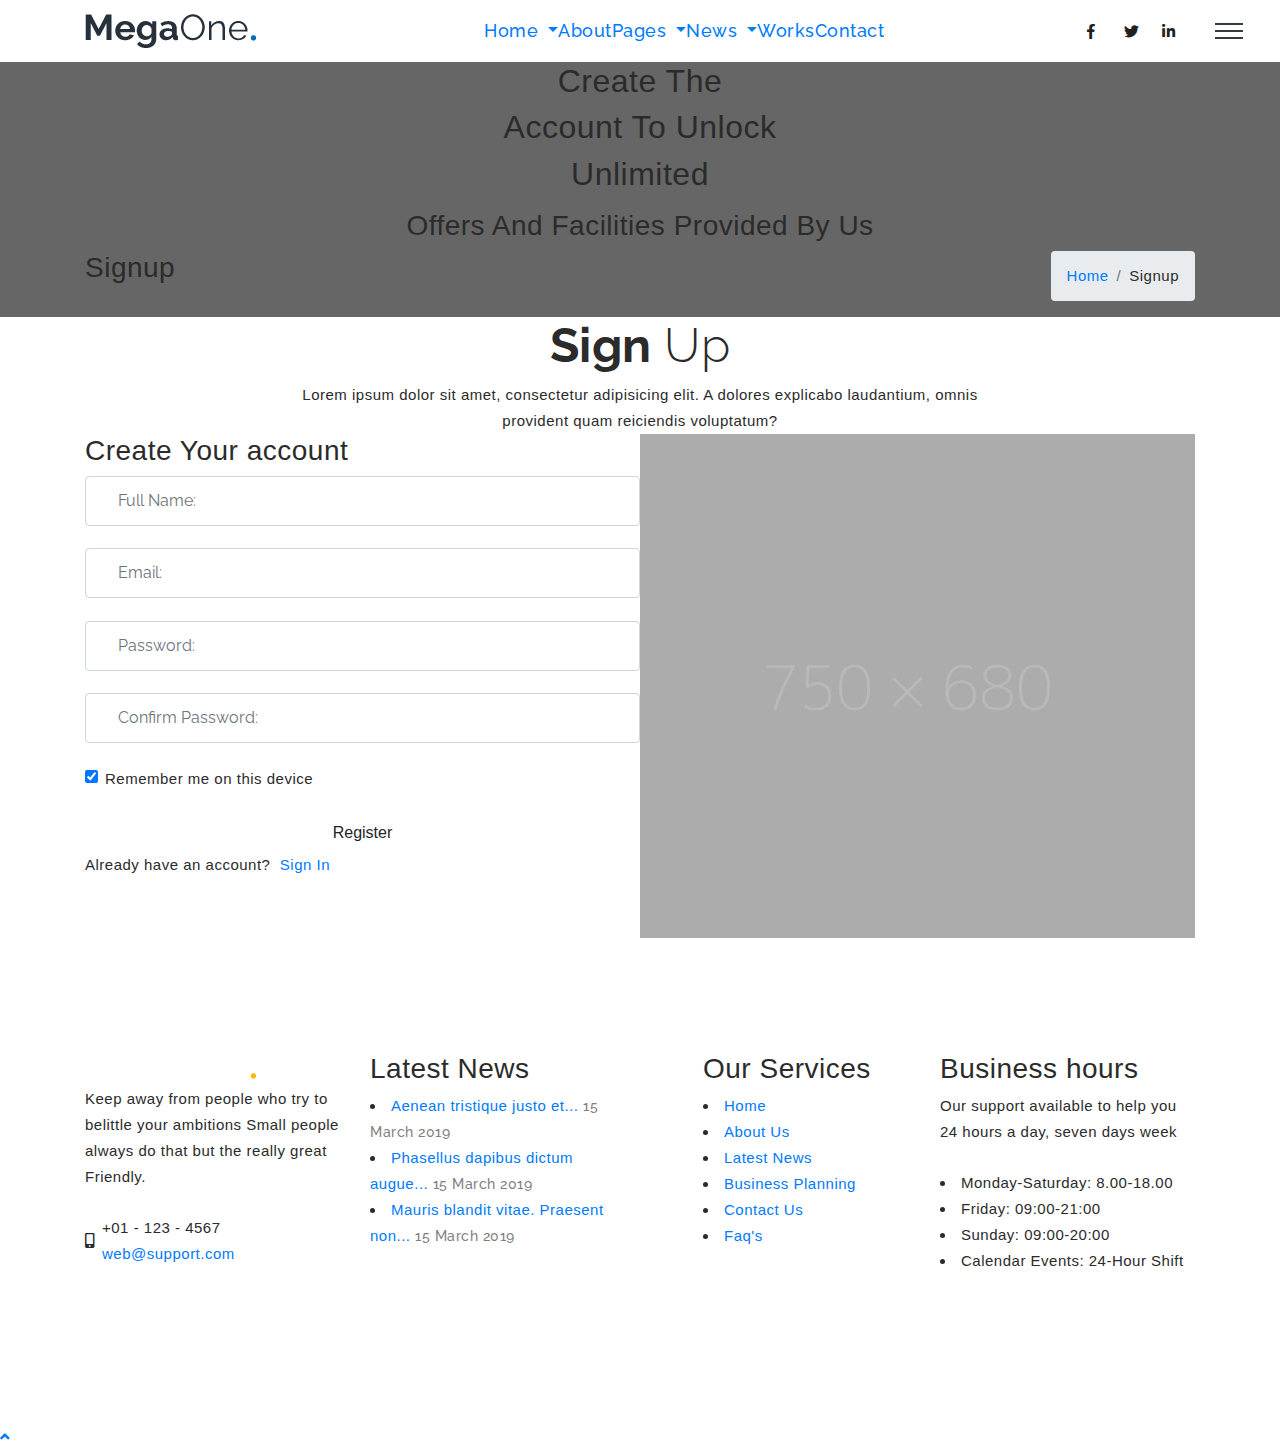
<file: register.html>
<!DOCTYPE html>
<html lang="en">
<head>
    <!-- Required meta tags -->
    <meta charset="utf-8">
    <meta name="viewport" content="width=device-width, initial-scale=1, shrink-to-fit=no">
    <title>MegaOne | Register</title>
    <link href="images/favicon.ico" rel="icon">
    <link rel="stylesheet" href="../vendor/css/bundle.min.css">
    <link rel="stylesheet" href="../vendor/css/owl.carousel.min.css">
    <link rel="stylesheet" href="../vendor/css/jquery.fancybox.min.css">
    <link rel="stylesheet" href="../vendor/css/cubeportfolio.min.css">
    <link rel="stylesheet" href="../vendor/css/tooltipster.min.css">
    <link rel="stylesheet" href="../vendor/css/revolution-settings.min.css">
    <link rel="stylesheet" href="css/revolution/navigation.css">
    <link rel="stylesheet" href="css/style.css">
</head>
<body>
<!--PreLoader-->
<div class="loader">
    <div class="loader-spinner"></div>
</div>
<!--PreLoader Ends-->
<!-- header -->
<header class="site-header">
    <nav class="navbar navbar-expand-lg static-nav bg-yellow">
        <div class="container">
            <a class="navbar-brand" href="../index-construction.html">
                <img src="images/logo-gray.png" alt="logo">
            </a>
            <div class="collapse navbar-collapse">
                <ul class="navbar-nav mx-auto">
                    <li class="nav-item dropdown position-relative">
                        <a class="nav-link dropdown-toggle" href="javascript:void(0)" data-toggle="dropdown" aria-haspopup="true" aria-expanded="false"> Home </a>
                        <div class="dropdown-menu">
                            <a class="dropdown-item" href="../index-construction.html">Standard Layout</a>
                            <a class="dropdown-item" href="index-video.html">Video Background</a>
                            <a class="dropdown-item" href="index-light.html">Light Version</a>
                        </div>
                    </li>
                    <li class="nav-item">
                        <a class="nav-link" href="about.html">About</a>
                    </li>
                    <li class="nav-item dropdown static">
                        <a class="nav-link dropdown-toggle" href="javascript:void(0)" data-toggle="dropdown" aria-haspopup="true" aria-expanded="false"> Pages </a>
                        <ul class="dropdown-menu megamenu">
                            <li>
                                <div class="container">
                                    <div class="row">
                                        <div class="col-lg-3 col-md-6 col-sm-12">
                                            <h5 class="dropdown-title bottom10"> General </h5>
                                            <a class="dropdown-item" href="services.html">Services</a>
                                            <a class="dropdown-item" href="services-detail.html">Service Detail</a>
                                            <a class="dropdown-item" href="testimonial.html">Testimonials</a>
                                            <a class="dropdown-item" href="contact.html">Contact Us</a>
                                            <a class="dropdown-item" href="team.html">Our Team</a>
                                        </div>
                                        <div class="col-lg-3 col-md-6 col-sm-12">
                                            <h5 class="dropdown-title opacity-10"> Others </h5>
                                            <a class="dropdown-item" href="work.html">Work</a>
                                            <a class="dropdown-item" href="work-detail.html">Work Detail</a>
                                            <a class="dropdown-item" href="pricing.html">Pricing</a>
                                            <a class="dropdown-item" href="404.html">404 Error</a>
                                            <a class="dropdown-item" href="coming-soon.html">Coming Soon</a>
                                        </div>
                                        <div class="col-lg-3 col-md-6 col-sm-12">
                                            <h5 class="dropdown-title bottom10"> Account </h5>
                                            <a class="dropdown-item" href="login.html">Login</a>
                                            <a class="dropdown-item" href="register.html">Register</a>
                                            <a class="dropdown-item" href="reset-password.html">Reset Password</a>
                                            <a class="dropdown-item" href="faq.html">FAQ's</a>
                                            <a class="dropdown-item" href="support.html">Support</a>
                                        </div>
                                        <div class="col-lg-3 col-md-6 col-sm-12">
                                            <h5 class="dropdown-title bottom10"> Shop Pages </h5>
                                            <a class="dropdown-item" href="shop.html">Shop</a>
                                            <a class="dropdown-item" href="shop-detail.html">Shop Detail</a>
                                            <a class="dropdown-item" href="shop-cart.html">Shopping Cart</a>
                                        </div>
                                    </div>
                                </div>
                            </li>
                        </ul>
                    </li>
                    <li class="nav-item dropdown position-relative">
                        <a class="nav-link dropdown-toggle" href="javascript:void(0)" data-toggle="dropdown" aria-haspopup="true" aria-expanded="false"> News </a>
                        <div class="dropdown-menu">
                            <a class="dropdown-item" href="news-1.html">News List</a>
                            <a class="dropdown-item" href="news-2.html">News Sidebar</a>
                            <a class="dropdown-item" href="news-detail.html">News Details</a>
                        </div>
                    </li>
                    <li class="nav-item">
                        <a class="nav-link" href="work.html">Works</a>
                    </li>
                    <li class="nav-item">
                        <a class="nav-link" href="contact.html">Contact</a>
                    </li>
                </ul>
            </div>
            <ul class="social-icons darkcolor social-icons-simple d-lg-inline-block d-none animated fadeInUp" data-wow-delay="300ms">
                <li><a href="#." class="facebook"><i class="fab fa-facebook-f"></i> </a> </li>
                <li><a href="#." class="twitter"><i class="fab fa-twitter"></i> </a> </li>
                <li><a href="#." class="linkedin"><i class="fab fa-linkedin-in"></i> </a> </li>
            </ul>
        </div>
        <!--side menu open button-->
        <a href="javascript:void(0)" class="d-inline-block sidemenu_btn" id="sidemenu_toggle">
            <span class="bg-dark"></span> <span class="bg-dark"></span> <span class="bg-dark"></span>
        </a>
    </nav>
    <!-- side menu -->
    <div class="side-menu opacity-0 ">
        <div class="overlay"></div>
        <div class="inner-wrapper">
            <span class="btn-close" id="btn_sideNavClose"><i></i><i></i></span>
            <nav class="side-nav w-100">
                <ul class="navbar-nav">
                    <li class="nav-item">
                        <a class="nav-link collapsePagesSideMenu" data-toggle="collapse" href="#sideNavPages1">
                            Home <i class="fas fa-chevron-down"></i>
                        </a>
                        <div id="sideNavPages1" class="collapse sideNavPages">
                            <ul class="navbar-nav mt-2">
                                <li class="nav-item">
                                    <a class="nav-link" href="../index-construction.html">Standard Layout</a>
                                </li>
                                <li class="nav-item">
                                    <a class="nav-link" href="index-video.html">Video Background</a>
                                </li>
                                <li class="nav-item">
                                    <a class="nav-link" href="index-light.html">Light Version</a>
                                </li>
                            </ul>
                        </div>
                    </li>
                    <li class="nav-item">
                        <a class="nav-link" href="about.html">About</a>
                    </li>
                    <li class="nav-item">
                        <a class="nav-link collapsePagesSideMenu" data-toggle="collapse" href="#sideNavPages2">
                            News <i class="fas fa-chevron-down"></i>
                        </a>
                        <div id="sideNavPages2" class="collapse sideNavPages">
                            <ul class="navbar-nav">
                                <li class="nav-item">
                                    <a class="nav-link" href="news-1.html">News List</a>
                                </li>
                                <li class="nav-item">
                                    <a class="nav-link" href="news-2.html">News Sidebar</a>
                                </li>
                                <li class="nav-item">
                                    <a class="nav-link" href="news-detail.html">News Details</a>
                                </li>
                            </ul>
                        </div>
                    </li>
                    <li class="nav-item">
                        <a class="nav-link" href="work.html">Works</a>
                    </li>
                    <li class="nav-item">
                        <a class="nav-link collapsePagesSideMenu" data-toggle="collapse" href="#sideNavPages">
                            Pages <i class="fas fa-chevron-down"></i>
                        </a>
                        <div id="sideNavPages" class="collapse sideNavPages">
                            <ul class="navbar-nav mt-2">
                                <li class="nav-item">
                                    <a class="nav-link" href="team.html">Our Team</a>
                                </li>
                                <li class="nav-item">
                                    <a class="nav-link" href="services.html">Service</a>
                                </li>
                                <li class="nav-item">
                                    <a class="nav-link" href="services-detail.html">Service Detail</a>
                                </li>
                                <li class="nav-item">
                                    <a class="nav-link" href="testimonial.html">Testimonials</a>
                                </li>
                                <li class="nav-item">
                                    <a class="nav-link" href="work.html">Work</a>
                                </li>
                                <li class="nav-item">
                                    <a class="nav-link" href="work-detail.html">Work Detail</a>
                                </li>
                                <li class="nav-item">
                                    <a class="nav-link" href="pricing.html">Pricing</a>
                                </li>
                                <li class="nav-item">
                                    <a class="nav-link" href="404.html">Error 404</a>
                                </li>
                                <li class="nav-item">
                                    <a class="nav-link" href="coming-soon.html">Coming Soon</a>
                                </li>
                                <li class="nav-item">
                                    <a class="nav-link collapsePagesSideMenu" data-toggle="collapse" href="#inner-2">
                                        Account <i class="fas fa-chevron-down"></i>
                                    </a>
                                    <div id="inner-2" class="collapse sideNavPages sideNavPagesInner">
                                        <ul class="navbar-nav mt-2">
                                            <li class="nav-item">
                                                <a class="nav-link" href="login.html">Login</a>
                                            </li>
                                            <li class="nav-item">
                                                <a class="nav-link" href="register.html">Register</a>
                                            </li>
                                            <li class="nav-item">
                                                <a class="nav-link" href="reset-password.html">Forget Password</a>
                                            </li>
                                            <li class="nav-item">
                                                <a class="nav-link" href="faq.html">FAQ's</a>
                                            </li>
                                            <li class="nav-item">
                                                <a class="nav-link" href="support.html">Support</a>
                                            </li>
                                        </ul>
                                    </div>
                                </li>
                                <li class="nav-item">
                                    <a class="nav-link collapsePagesSideMenu" data-toggle="collapse" href="#inner-1">
                                        Shop <i class="fas fa-chevron-down"></i>
                                    </a>
                                    <div id="inner-1" class="collapse sideNavPages sideNavPagesInner">
                                        <ul class="navbar-nav mt-2">
                                            <li class="nav-item">
                                                <a class="nav-link" href="shop.html">Shop Products</a>
                                            </li>
                                            <li class="nav-item">
                                                <a class="nav-link" href="shop-detail.html">Shop Detail</a>
                                            </li>
                                            <li class="nav-item">
                                                <a class="nav-link" href="shop-cart.html">Shop Cart</a>
                                            </li>
                                        </ul>
                                    </div>
                                </li>
                            </ul>
                        </div>
                    </li>
                    <li class="nav-item">
                        <a class="nav-link" href="contact.html">Contact</a>
                    </li>
                </ul>
            </nav>
            <div class="side-footer w-100">
                <ul class="social-icons-simple darkcolor top40">
                    <li><a href="javascript:void(0)" class="facebook"><i class="fab fa-facebook-f"></i> </a> </li>
                    <li><a href="javascript:void(0)" class="twitter"><i class="fab fa-twitter"></i> </a> </li>
                    <li><a href="javascript:void(0)" class="insta"><i class="fab fa-instagram"></i> </a> </li>
                </ul>
                <p class="darkcolor">&copy; 2023 MegaOne. Made With Love by ThemesIndustry</p>
            </div>
        </div>
    </div>
    <div id="close_side_menu" class="tooltip"></div>
    <!-- End side menu -->
</header>
<!-- header -->
<!--Page Header-->
<section id="main-banner-page" class="position-relative page-header sign-up-header parallax section-nav-smooth">
    <div class="overlay overlay-dark opacity-6 z-index-1"></div>
    <div class="container">
        <div class="row">
            <div class="col-lg-6 offset-lg-3">
                <div class="page-titles whitecolor text-center padding_top padding_bottom">
                    <h2 class="font-xlight">Create The</h2>
                    <h2 class="font-bold">Account To Unlock</h2>
                    <h2 class="font-xlight">Unlimited</h2>
                    <h3 class="font-light pt-2">Offers And Facilities Provided By Us</h3>
                </div>
            </div>
        </div>
        <div class="bg-blue title-wrap">
            <div class="row">
                <div class="col-lg-12 col-md-12 whitecolor">
                    <h3 class="float-left">Signup</h3>
                    <ul class="breadcrumb top10 bottom10 float-right">
                        <li class="breadcrumb-item hover-light"><a href="../index-construction.html">Home</a></li>
                        <li class="breadcrumb-item hover-light">Signup</li>
                    </ul>
                </div>
            </div>
        </div>
    </div>
</section>
<!--Page Header ends -->
<!-- Main sign-up section starts -->
<section id="ourfaq" class="bglight position-relative padding">
    <div class="container">
        <div class="row">
            <div class="col-md-12 text-center wow fadeIn" data-wow-delay="300ms">
                <h2 class="heading bottom40 darkcolor font-light2"><span class="font-weight-bold">Sign</span> Up
                    <span class="divider-center"></span>
                </h2>
                <div class="col-md-8 offset-md-2 heading_space">
                    <p>Lorem ipsum dolor sit amet, consectetur adipisicing elit. A dolores explicabo laudantium, omnis provident quam reiciendis voluptatum?</p>
                </div>
            </div>
            <div class="col-lg-6 col-md-12 col-sm-12 pr-lg-0 whitebox noshadow">
                <div class="widget logincontainer">
                    <h3 class="darkcolor bottom35 text-center text-md-left">Create Your account </h3>
                    <form class="getin_form border-form" id="register">
                        <div class="row">
                            <div class="col-md-12 col-sm-12">
                                <div class="form-group bottom35">
                                    <label for="registerName" class="d-none"></label>
                                    <input class="form-control" type="text" placeholder="Full Name:" required id="registerName">
                                </div>
                            </div>
                            <div class="col-md-12 col-sm-12">
                                <div class="form-group bottom35">
                                    <label for="registerEmail" class="d-none"></label>
                                    <input class="form-control" type="email" placeholder="Email:" required id="registerEmail">
                                </div>
                            </div>
                            <div class="col-md-12 col-sm-12">
                                <div class="form-group bottom35">
                                    <label for="registerPass" class="d-none"></label>
                                    <input class="form-control" type="password" placeholder="Password:" required id="registerPass">
                                </div>
                            </div>
                            <div class="col-md-12 col-sm-12">
                                <div class="form-group bottom35">
                                    <label for="registerPassConfirm" class="d-none"></label>
                                    <input class="form-control" type="password" placeholder="Confirm Password:" required id="registerPassConfirm">
                                </div>
                            </div>
                            <div class="col-md-12 col-sm-12">
                                <div class="form-group bottom35">
                                    <div class="form-check text-left">
                                        <input class="form-check-input" checked type="checkbox" value="" id="rememberMe">
                                        <label class="form-check-label" for="rememberMe">
                                            Remember me on this device
                                        </label>
                                    </div>
                                </div>
                            </div>
                            <div class="col-sm-12">
                                <button type="submit" class="button btn btn-blue w-100">Register</button>
                                <p class="top20 log-meta"> Already have an account? &nbsp;<a href="login.html" class="defaultcolor">Sign In</a> </p>
                            </div>
                        </div>
                    </form>
                </div>
            </div>
            <div class="col-lg-6 d-none d-lg-block pl-lg-0">
                <div class=" image login-image h-100">
                    <img src="images/register-section.jpg" alt="">
                </div>
            </div>
        </div>
    </div>
</section>
<!-- Main sign-up section ends -->
<!-- Contact US -->
<section id="stayconnect" class="bglight position-relative">
    <div class="container">
        <div class="contactus-wrapp">
            <div class="row">
                <div class="col-md-12 col-sm-12">
                    <div class="heading-title wow fadeInUp text-center text-md-left" data-wow-delay="300ms">
                        <h3 class="darkcolor bottom20">Stay Connected</h3>
                    </div>
                </div>
                <div class="col-md-12 col-sm-12">
                    <form class="getin_form wow fadeInUp" data-wow-delay="400ms" onsubmit="return false;">
                        <div class="row">
                            <div class="col-md-12 col-sm-12" id="result"></div>
                            <div class="col-md-3 col-sm-6">
                                <div class="form-group">
                                    <label for="userName" class="d-none"></label>
                                    <input class="form-control" type="text" placeholder="Name" required id="userName" name="userName">
                                </div>
                            </div>
                            <div class="col-md-3 col-sm-6">
                                <div class="form-group">
                                    <label for="companyName" class="d-none"></label>
                                    <input class="form-control" type="text" placeholder="Company"  id="companyName" name="companyName">
                                </div>
                            </div>
                            <div class="col-md-3 col-sm-6">
                                <div class="form-group">
                                    <label for="email" class="d-none"></label>
                                    <input class="form-control" type="email" placeholder="Email" required id="email" name="email">
                                </div>
                            </div>
                            <div class="col-md-3 col-sm-6">
                                <button type="submit" class="button btn btn-default w-100" id="submit_btn">subscribe</button>
                            </div>
                        </div>
                    </form>
                </div>
            </div>
        </div>
    </div>
</section>
<!-- Contact US ends -->
<!--Site Footer Here-->
<footer id="site-footer" class=" bgprimary padding_top">
    <div class="container">
        <div class="row">
            <div class="col-lg-3 col-md-6 col-sm-6">
                <div class="footer_panel padding_bottom_half bottom20">
                    <a href="../index-construction.html" class="footer_logo bottom25"><img src="images/logo-transparent.png" alt="MegaOne"></a>
                    <p class="whitecolor bottom25">Keep away from people who try to belittle your ambitions Small people always do that but the really great Friendly.</p>
                    <div class="d-table w-100 address-item whitecolor bottom25">
                        <span class="d-table-cell align-middle"><i class="fas fa-mobile-alt"></i></span>
                        <p class="d-table-cell align-middle bottom0">
                            +01 - 123 - 4567 <a class="d-block" href="mailto:web@support.com">web@support.com</a>
                        </p>
                    </div>
                    <ul class="social-icons white wow fadeInUp" data-wow-delay="300ms">
                        <li><a href="javascript:void(0)" class=""><i class="fab fa-facebook-f"></i> </a> </li>
                        <li><a href="javascript:void(0)" class=""><i class="fab fa-twitter"></i> </a> </li>
                        <li><a href="javascript:void(0)" class=""><i class="fab fa-linkedin-in"></i> </a> </li>
                        <li><a href="javascript:void(0)" class=""><i class="fab fa-instagram"></i> </a> </li>
                    </ul>
                </div>
            </div>
            <div class="col-lg-3 col-md-6 col-sm-6">
                <div class="footer_panel padding_bottom_half bottom20">
                    <h3 class="whitecolor bottom25">Latest News</h3>
                    <ul class="latest_news whitecolor">
                        <li> <a href="#.">Aenean tristique justo et... </a> <span class="date defaultcolor">15 March 2019</span> </li>
                        <li> <a href="#.">Phasellus dapibus dictum augue... </a> <span class="date defaultcolor">15 March 2019</span> </li>
                        <li> <a href="#.">Mauris blandit vitae. Praesent non... </a> <span class="date defaultcolor">15 March 2019</span> </li>
                    </ul>
                </div>
            </div>
            <div class="col-lg-3 col-md-6 col-sm-6">
                <div class="footer_panel padding_bottom_half bottom20 pl-0 pl-lg-5">
                    <h3 class="whitecolor bottom25">Our Services</h3>
                    <ul class="links">
                        <li><a href="../index-construction.html">Home</a></li>
                        <li><a href="about.html">About Us</a></li>
                        <li><a href="news-1.html">Latest News</a></li>
                        <li><a href="pricing.html">Business Planning</a></li>
                        <li><a href="contact.html">Contact Us</a></li>
                        <li><a href="faq.html">Faq's</a></li>
                    </ul>
                </div>
            </div>
            <div class="col-lg-3 col-md-6 col-sm-6">
                <div class="footer_panel padding_bottom_half bottom20">
                    <h3 class="whitecolor bottom25">Business hours</h3>
                    <p class="whitecolor bottom25">Our support available to help you 24 hours a day, seven days week</p>
                    <ul class="hours_links whitecolor">
                        <li><span>Monday-Saturday:</span> <span>8.00-18.00</span></li>
                        <li><span>Friday:</span> <span>09:00-21:00</span></li>
                        <li><span>Sunday:</span> <span>09:00-20:00</span></li>
                        <li><span>Calendar Events:</span> <span>24-Hour Shift</span></li>
                    </ul>
                </div>
            </div>
        </div>
    </div>
</footer>
<!--Footer ends-->
<!-- jQuery first, then Popper.js, then Bootstrap JS -->
<script src="../vendor/js/bundle.min.js"></script>
<!--to view items on reach-->
<script src="../vendor/js/jquery.appear.js"></script>
<!--Owl Slider-->
<script src="../vendor/js/owl.carousel.min.js"></script>
<!--Parallax Background-->
<script src="../vendor/js/parallaxie.min.js"></script>
<!--Cubefolio Gallery-->
<script src="../vendor/js/jquery.cubeportfolio.min.js"></script>
<!--Fancybox js-->
<script src="../vendor/js/jquery.fancybox.min.js"></script>
<!--wow js-->
<script src="../vendor/js/wow.min.js"></script>
<!--number counters-->
<script src="../vendor/js/jquery-countTo.js"></script>
<!--tooltip js-->
<script src="../vendor/js/tooltipster.min.js"></script>
<!--Revolution SLider-->
<script src="../vendor/js/jquery.themepunch.tools.min.js"></script>
<script src="../vendor/js/jquery.themepunch.revolution.min.js"></script>
<!-- SLIDER REVOLUTION 5.0 EXTENSIONS -->
<script src="../vendor/js/extensions/revolution.extension.actions.min.js"></script>
<script src="../vendor/js/extensions/revolution.extension.carousel.min.js"></script>
<script src="../vendor/js/extensions/revolution.extension.kenburn.min.js"></script>
<script src="../vendor/js/extensions/revolution.extension.layeranimation.min.js"></script>
<script src="../vendor/js/extensions/revolution.extension.migration.min.js"></script>
<script src="../vendor/js/extensions/revolution.extension.navigation.min.js"></script>
<script src="../vendor/js/extensions/revolution.extension.parallax.min.js"></script>
<script src="../vendor/js/extensions/revolution.extension.slideanims.min.js"></script>
<script src="../vendor/js/extensions/revolution.extension.video.min.js"></script>
<!--custom functions and script-->
<script src="js/functions.js"></script>
</body>
</html>
</file>
<file: css/revolution/navigation.css>
/*-----------------------------------------------------------------------------

- Revolution Slider 5.0 Navigatin Skin Style  -

 ARES SKIN

author:  ThemePunch
email:      info@themepunch.com
website:    http://www.themepunch.com
-----------------------------------------------------------------------------*/
.ares.tparrows {
  cursor:pointer;
  background:#fff;
  min-width:60px;
    min-height:60px;
  position:absolute;
  display:block;
  z-index:100;
    border-radius:50%;
}
.ares.tparrows:hover {
}
.ares.tparrows:before {
  font-family: "revicons";
  font-size:25px;
  color:#aaa;
  display:block;
  line-height: 60px;
  text-align: center;
    -webkit-transition: color 0.3s;
    -moz-transition: color 0.3s;
    transition: color 0.3s;
    z-index:2;
    position:relative;
}
.ares.tparrows.tp-leftarrow:before {
  content: "\e81f";
}
.ares.tparrows.tp-rightarrow:before {
  content: "\e81e";
}
.ares.tparrows:hover:before {
 color:#000;
      }
.ares .tp-title-wrap { 
  position:absolute;
  z-index:1;
  display:inline-block;
  background:#fff;
  min-height:60px;
  line-height:60px;
  top:0px;
  margin-left:30px;
  border-radius:0px 30px 30px 0px;
  overflow:hidden;
  -webkit-transition: -webkit-transform 0.3s;
  transition: transform 0.3s;
  transform:scaleX(0);  
  -webkit-transform:scaleX(0);  
  transform-origin:0% 50%; 
   -webkit-transform-origin:0% 50%;
}
 .ares.tp-rightarrow .tp-title-wrap { 
   right:0px;
   margin-right:30px;margin-left:0px;
   -webkit-transform-origin:100% 50%;
border-radius:30px 0px 0px 30px;
 }
.ares.tparrows:hover .tp-title-wrap {
  transform:scaleX(1) scaleY(1);
    -webkit-transform:scaleX(1) scaleY(1);
}
.ares .tp-arr-titleholder {
  position:relative;
  -webkit-transition: -webkit-transform 0.3s;
  transition: transform 0.3s;
  transform:translateX(200px);  
  text-transform:uppercase;
  color:#000;
  font-weight:400;
  font-size:14px;
  line-height:60px;
  white-space:nowrap;
  padding:0px 20px;
  margin-left:10px;
  opacity:0;
}

.ares.tp-rightarrow .tp-arr-titleholder {
   transform:translateX(-200px); 
   margin-left:0px; margin-right:10px;
      }

.ares.tparrows:hover .tp-arr-titleholder {
   transform:translateX(0px);
   -webkit-transform:translateX(0px);
  transition-delay: 0.1s;
  opacity:1;
}

/* BULLETS */
.ares.tp-bullets {
}
.ares.tp-bullets:before {
	content:" ";
	position:absolute;
	width:100%;
	height:100%;
	background:transparent;
	padding:10px;
	margin-left:-10px;margin-top:-10px;
	box-sizing:content-box;
}
.ares .tp-bullet {
	width:13px;
	height:13px;
	position:absolute;
	background:#e5e5e5;
	border-radius:50%;
	cursor: pointer;
	box-sizing:content-box;
}
.ares .tp-bullet:hover,
.ares .tp-bullet.selected {
	background:#fff;
}
.ares .tp-bullet-title {
  position:absolute;
  color:#888;
  font-size:12px;
  padding:0px 10px;
  font-weight:600;
  right:27px;
  top:-4px;
  background:#fff;
  background:rgba(255,255,255,0.75);
  visibility:hidden;
  transform:translateX(-20px);
  -webkit-transform:translateX(-20px);
  transition:transform 0.3s;
  -webkit-transition:transform 0.3s;
  line-height:20px;
  white-space:nowrap;
}     

.ares .tp-bullet-title:after {
    width: 0px;
	height: 0px;
	border-style: solid;
	border-width: 10px 0 10px 10px;
	border-color: transparent transparent transparent rgba(255,255,255,0.75);
	content:" ";
    position:absolute;
    right:-10px;
	top:0px;
}
    
.ares .tp-bullet:hover .tp-bullet-title{
  visibility:visible;
   transform:translateX(0px);
  -webkit-transform:translateX(0px);
}

.ares .tp-bullet.selected:hover .tp-bullet-title {
    background:#fff;
        }
.ares .tp-bullet.selected:hover .tp-bullet-title:after {
  border-color:transparent transparent transparent #fff;
}
.ares.tp-bullets:hover .tp-bullet-title {
        visibility:hidden;
}
.ares.tp-bullets:hover .tp-bullet:hover .tp-bullet-title {
    visibility:visible;
      }

/* TABS */
.ares .tp-tab { 
  opacity:1;      
  padding:10px;
  box-sizing:border-box;
  font-family: "Roboto", sans-serif;
  border-bottom: 1px solid #e5e5e5;
 }
.ares .tp-tab-image 
{ 
  width:60px;
  height:60px; max-height:100%; max-width:100%;
  position:relative;
  display:inline-block;
  float:left;

}
.ares .tp-tab-content 
{
    background:rgba(0,0,0,0); 
    position:relative;
    padding:15px 15px 15px 85px;
 left:0px;
 overflow:hidden;
 margin-top:-15px;
    box-sizing:border-box;
    color:#333;
    display: inline-block;
    width:100%;
    height:100%;
 position:absolute; }
.ares .tp-tab-date
  {
  display:block;
  color: #aaa;
  font-weight:500;
  font-size:12px;
  margin-bottom:0px;
  }
.ares .tp-tab-title 
{
    display:block;	
    text-align:left;
    color:#333;
    font-size:14px;
    font-weight:500;
    text-transform:none;
    line-height:17px;
}
.ares .tp-tab:hover,
.ares .tp-tab.selected {
	background:#eee; 
}

.ares .tp-tab-mask {
}

/* MEDIA QUERIES */
@media only screen and (max-width: 960px) {

}
@media only screen and (max-width: 768px) {

}

/*-----------------------------------------------------------------------------

- Revolution Slider 5.0 Navigatin Skin Style  -

 CUSTOM SKIN

author:  ThemePunch
email:      info@themepunch.com
website:    http://www.themepunch.com
-----------------------------------------------------------------------------*/
/* ARROWS */
.custom.tparrows {
	cursor:pointer;
	background:#000;
	background:rgba(0,0,0,0.5);
	width:40px;
	height:40px;
	position:absolute;
	display:block;
	z-index:10000;
}
.custom.tparrows:hover {
	background:#000;
}
.custom.tparrows:before {
	font-family: "revicons";
	font-size:15px;
	color:#fff;
	display:block;
	line-height: 40px;
	text-align: center;
}
.custom.tparrows.tp-leftarrow:before {
	content: "\e824";
}
.custom.tparrows.tp-rightarrow:before {
	content: "\e825";
}



/* BULLETS */
.custom.tp-bullets {
}
.custom.tp-bullets:before {
	content:" ";
	position:absolute;
	width:100%;
	height:100%;
	background:transparent;
	padding:10px;
	margin-left:-10px;margin-top:-10px;
	box-sizing:content-box;
}
.custom .tp-bullet {
	width:12px;
	height:12px;
	position:absolute;
	background:#aaa;
    background:rgba(125,125,125,0.5);
	cursor: pointer;
	box-sizing:content-box;
}
.custom .tp-bullet:hover,
.custom .tp-bullet.selected {
	background:rgb(125,125,125);
}
.custom .tp-bullet-image {
}
.custom .tp-bullet-title {
}


/* THUMBS */


/* TABS */


/*-----------------------------------------------------------------------------

- Revolution Slider 5.0 Navigatin Skin Style  -

 DIONE SKIN

author:  ThemePunch
email:      info@themepunch.com
website:    http://www.themepunch.com
-----------------------------------------------------------------------------*/
/* ARROWS */
.dione.tparrows {
  height:100%;
  width:100px;
  background:transparent;
  background:rgba(0,0,0,0);
  line-height:100%;
  transition:all 0.3s;
-webkit-transition:all 0.3s;
}

.dione.tparrows:hover {
 background:rgba(0,0,0,0.45);
 }
.dione .tp-arr-imgwrapper {
 width:100px;
 left:0px;
 position:absolute;
 height:100%;
 top:0px;
 overflow:hidden;
 }
.dione.tp-rightarrow .tp-arr-imgwrapper {
left:auto;
right:0px;
}

.dione .tp-arr-imgholder {
background-position:center center;
background-size:cover;
width:100px;
height:100%;
top:0px;
visibility:hidden;
transform:translateX(-50px);
-webkit-transform:translateX(-50px);
transition:all 0.3s;
-webkit-transition:all 0.3s;
opacity:0;
left:0px;
}

.dione.tparrows.tp-rightarrow .tp-arr-imgholder {
  right:0px;
  left:auto;
  transform:translateX(50px);
 -webkit-transform:translateX(50px);
}

.dione.tparrows:before {
position:absolute;
line-height:30px;
margin-left:-22px;
top:50%;
left:50%;
font-size:30px;
margin-top:-15px;
transition:all 0.3s;
-webkit-transition:all 0.3s;
}

.dione.tparrows.tp-rightarrow:before {
margin-left:6px;
}

.dione.tparrows:hover:before {
  transform:translateX(-20px);
-webkit-transform:translateX(-20px);
opacity:0;
}

.dione.tparrows.tp-rightarrow:hover:before {
  transform:translateX(20px);
-webkit-transform:translateX(20px);
}

.dione.tparrows:hover .tp-arr-imgholder {
 transform:translateX(0px);
-webkit-transform:translateX(0px);
opacity:1;
visibility:visible;
}



/* BULLETS */
.dione .tp-bullet { 
    opacity:1;
    width:50px;
    height:50px;    
    padding:3px;
    background:#000;
    background-color:rgba(0,0,0,0.25);
    margin:0px;
    box-sizing:border-box;
    transition:all 0.3s;
    -webkit-transition:all 0.3s;

  }

.dione .tp-bullet-image {
   display:block;
   box-sizing:border-box;
   position:relative;
    -webkit-box-shadow: inset 5px 5px 10px 0px rgba(0,0,0,0.25);
  -moz-box-shadow: inset 5px 5px 10px 0px rgba(0,0,0,0.25);
  box-shadow: inset 5px 5px 10px 0px rgba(0,0,0,0.25);
  width:44px;
  height:44px;
  background-size:cover;
  background-position:center center;
 }  
.dione .tp-bullet-title { 
     position:absolute; 
   bottom:65px;
     display:inline-block;
     left:50%;
     background:#000;
     background:rgba(0,0,0,0.75);
     color:#fff;
     padding:10px 30px;
     border-radius:4px;
   -webkit-border-radius:4px;
     opacity:0;
      transition:all 0.3s;
    -webkit-transition:all 0.3s;
    transform: translateZ(0.001px) translateX(-50%) translateY(14px);
    transform-origin:50% 100%;
    -webkit-transform: translateZ(0.001px) translateX(-50%) translateY(14px);
    -webkit-transform-origin:50% 100%;
    opacity:0;
    white-space:nowrap;
 }

.dione .tp-bullet:hover .tp-bullet-title {
     transform:rotateX(0deg) translateX(-50%);
    -webkit-transform:rotateX(0deg) translateX(-50%);
    opacity:1;
}

.dione .tp-bullet.selected,
.dione .tp-bullet:hover  {
  
   background: rgba(255,255,255,1);
  background: -moz-linear-gradient(top, rgba(255,255,255,1) 0%, rgba(119,119,119,1) 100%);
  background: -webkit-gradient(left top, left bottom, color-stop(0%, rgba(255,255,255,1)), color-stop(100%, rgba(119,119,119,1)));
  background: -webkit-linear-gradient(top, rgba(255,255,255,1) 0%, rgba(119,119,119,1) 100%);
  background: -o-linear-gradient(top, rgba(255,255,255,1) 0%, rgba(119,119,119,1) 100%);
  background: -ms-linear-gradient(top, rgba(255,255,255,1) 0%, rgba(119,119,119,1) 100%);
  background: linear-gradient(to bottom, rgba(255,255,255,1) 0%, rgba(119,119,119,1) 100%);
  filter: progid:DXImageTransform.Microsoft.gradient( startColorstr="#ffffff", endColorstr="#777777", GradientType=0 );
 
      }
.dione .tp-bullet-title:after {
        content:" ";
        position:absolute;
        left:50%;
        margin-left:-8px;
        width: 0;
    height: 0;
    border-style: solid;
    border-width: 8px 8px 0 8px;
    border-color: rgba(0,0,0,0.75) transparent transparent transparent;
        bottom:-8px;
   }


/*-----------------------------------------------------------------------------

- Revolution Slider 5.0 Navigatin Skin Style  -

 ERINYEN SKIN

author:  ThemePunch
email:      info@themepunch.com
website:    http://www.themepunch.com
-----------------------------------------------------------------------------*/
/* ARROWS */
.erinyen.tparrows {
  cursor:pointer;
  background:#000;
  background:rgba(0,0,0,0.5);
  min-width:70px;
  min-height:70px;
  position:absolute;
  display:block;
  z-index:1000;
  border-radius:35px;   
}

.erinyen.tparrows:before {
  font-family: "revicons";
  font-size:20px;
  color:#fff;
  display:block;
  line-height: 70px;
  text-align: center;    
  z-index:2;
  position:relative;
}
.erinyen.tparrows.tp-leftarrow:before {
  content: "\e824";
}
.erinyen.tparrows.tp-rightarrow:before {
  content: "\e825";
}

.erinyen .tp-title-wrap { 
  position:absolute;
  z-index:1;
  display:inline-block;
  background:#000;
  background:rgba(0,0,0,0.5);
  min-height:70px;
  line-height:70px;
  top:0px;
  margin-left:0px;
  border-radius:35px;
  overflow:hidden; 
  transition: opacity 0.3s;
  -webkit-transition:opacity 0.3s;
  -moz-transition:opacity 0.3s;
  -webkit-transform: scale(0);
  -moz-transform: scale(0);
  transform: scale(0);  
  visibility:hidden;
  opacity:0;
}

.erinyen.tparrows:hover .tp-title-wrap{
  -webkit-transform: scale(1);
  -moz-transform: scale(1);
  transform: scale(1);
  opacity:1;
  visibility:visible;
}
        
 .erinyen.tp-rightarrow .tp-title-wrap { 
   right:0px;
   margin-right:0px;margin-left:0px;
   -webkit-transform-origin:100% 50%;
  border-radius:35px;
  padding-right:20px;
  padding-left:10px;
 }


.erinyen.tp-leftarrow .tp-title-wrap { 
   padding-left:20px;
  padding-right:10px;
}

.erinyen .tp-arr-titleholder {
  letter-spacing: 3px;
   position:relative;
  -webkit-transition: -webkit-transform 0.3s;
  transition: transform 0.3s;
  transform:translateX(200px);  
  text-transform:uppercase;
  color:#fff;
  font-weight:600;
  font-size:13px;
  line-height:70px;
  white-space:nowrap;
  padding:0px 20px;
  margin-left:11px;
  opacity:0;  
}

.erinyen .tp-arr-imgholder {
  width:100%;
  height:100%;
  position:absolute;
  top:0px;
  left:0px;
  background-position:center center;
  background-size:cover;
    }
 .erinyen .tp-arr-img-over {
   width:100%;
  height:100%;
  position:absolute;
  top:0px;
  left:0px;
   background:#000;
   background:rgba(0,0,0,0.5);
        }
.erinyen.tp-rightarrow .tp-arr-titleholder {
   transform:translateX(-200px); 
   margin-left:0px; margin-right:11px;
      }

.erinyen.tparrows:hover .tp-arr-titleholder {
   transform:translateX(0px);
   -webkit-transform:translateX(0px);
  transition-delay: 0.1s;
  opacity:1;
}

/* BULLETS */
.erinyen.tp-bullets {
}
.erinyen.tp-bullets:before {
	content:" ";
	position:absolute;
	width:100%;
	height:100%;
	background: #555555; /* old browsers */
    background: -moz-linear-gradient(top,  #555555 0%, #222222 100%); /* ff3.6+ */
    background: -webkit-gradient(linear, left top, left bottom, color-stop(0%,#555555), color-stop(100%,#222222)); /* chrome,safari4+ */
    background: -webkit-linear-gradient(top,  #555555 0%,#222222 100%); /* chrome10+,safari5.1+ */
    background: -o-linear-gradient(top,  #555555 0%,#222222 100%); /* opera 11.10+ */
    background: -ms-linear-gradient(top,  #555555 0%,#222222 100%); /* ie10+ */
    background: linear-gradient(to bottom,  #555555 0%,#222222 100%); /* w3c */
    filter: progid:dximagetransform.microsoft.gradient( startcolorstr="#555555", endcolorstr="#222222",gradienttype=0 ); /* ie6-9 */
	padding:10px 15px;
	margin-left:-15px;margin-top:-10px;
	box-sizing:content-box;
   border-radius:10px;
   box-shadow:0px 0px 2px 1px rgba(33,33,33,0.3);
}
.erinyen .tp-bullet {
	width:13px;
	height:13px;
	position:absolute;
	background:#111;	
	border-radius:50%;
	cursor: pointer;
	box-sizing:content-box;
}
.erinyen .tp-bullet:hover,
.erinyen .tp-bullet.selected {
	background: #e5e5e5; /* old browsers */
background: -moz-linear-gradient(top,  #e5e5e5 0%, #999999 100%); /* ff3.6+ */
background: -webkit-gradient(linear, left top, left bottom, color-stop(0%,#e5e5e5), color-stop(100%,#999999)); /* chrome,safari4+ */
background: -webkit-linear-gradient(top,  #e5e5e5 0%,#999999 100%); /* chrome10+,safari5.1+ */
background: -o-linear-gradient(top,  #e5e5e5 0%,#999999 100%); /* opera 11.10+ */
background: -ms-linear-gradient(top,  #e5e5e5 0%,#999999 100%); /* ie10+ */
background: linear-gradient(to bottom,  #e5e5e5 0%,#999999 100%); /* w3c */
filter: progid:dximagetransform.microsoft.gradient( startcolorstr="#e5e5e5", endcolorstr="#999999",gradienttype=0 ); /* ie6-9 */
  border:1px solid #555;
  width:12px;height:12px;
}
.erinyen .tp-bullet-image {
}
.erinyen .tp-bullet-title {
}


/* THUMBS */
.erinyen .tp-thumb {
opacity:1
}

.erinyen .tp-thumb-over {
  background:#000;
  background:rgba(0,0,0,0.25);
  width:100%;
  height:100%;
  position:absolute;
  top:0px;
  left:0px;
  z-index:1;
  -webkit-transition:all 0.3s;
  transition:all 0.3s;
}

.erinyen .tp-thumb-more:before {
  font-family: "revicons";
  font-size:12px;
  color:#aaa;
  color:rgba(255,255,255,0.75);
  display:block;
  line-height: 12px;
  text-align: left;    
  z-index:2;
  position:absolute;
  top:20px;
  right:20px;
  z-index:2;
}
.erinyen .tp-thumb-more:before {
  content: "\e825";
}

.erinyen .tp-thumb-title {
  font-family:"Raleway";
  letter-spacing:1px;
  font-size:12px;
  color:#fff;
  display:block;
  line-height: 15px;
  text-align: left;    
  z-index:2;
  position:absolute;
  top:0px;
  left:0px;
  z-index:2;
  padding:20px 35px 20px 20px;
  width:100%;
  height:100%;
  box-sizing:border-box;
  transition:all 0.3s;
  -webkit-transition:all 0.3s;
  font-weight:500;
}

.erinyen .tp-thumb.selected .tp-thumb-more:before,
.erinyen .tp-thumb:hover .tp-thumb-more:before {
 color:#aaa;

}

.erinyen .tp-thumb.selected .tp-thumb-over,
.erinyen .tp-thumb:hover .tp-thumb-over {
 background:#fff;
}
.erinyen .tp-thumb.selected .tp-thumb-title,
.erinyen .tp-thumb:hover .tp-thumb-title {
  color:#000;

}


/* TABS */
.erinyen .tp-tab-title {
    color:#a8d8ee;
    font-size:13px;
    font-weight:700;
    text-transform:uppercase;
    font-family:"Roboto Slab"
    margin-bottom:5px;
}

.erinyen .tp-tab-desc {
	font-size:18px;
    font-weight:400;
    color:#fff;
    line-height:25px;
	font-family:"Roboto Slab";
}
      

/*-----------------------------------------------------------------------------

- Revolution Slider 5.0 Navigatin Skin Style  -

 GYGES SKIN

author:  ThemePunch
email:      info@themepunch.com
website:    http://www.themepunch.com
-----------------------------------------------------------------------------*/
/* ARROWS */


/* BULLETS */
.gyges.tp-bullets {
}
.gyges.tp-bullets:before {
	content:" ";
	position:absolute;
	width:100%;
	height:100%;
	background: #777777; /* Old browsers */
    background: -moz-linear-gradient(top,  #777777 0%, #666666 100%); 
    background: -webkit-gradient(linear, left top, left bottom, 
    color-stop(0%,#777777), color-stop(100%,#666666)); 
    background: -webkit-linear-gradient(top,  #777777 0%,#666666 100%); 
    background: -o-linear-gradient(top,  #777777 0%,#666666 100%); 
    background: -ms-linear-gradient(top,  #777777 0%,#666666 100%); 
    background: linear-gradient(to bottom,  #777777 0%,#666666 100%); 
    filter: progid:DXImageTransform.Microsoft.gradient( startColorstr="#777777", 
    endColorstr="#666666",GradientType=0 ); 
	padding:10px;
	margin-left:-10px;margin-top:-10px;
	box-sizing:content-box;
  border-radius:10px;
}
.gyges .tp-bullet {
	width:12px;
	height:12px;
	position:absolute;
	background:#333;
	border:3px solid #444;
	border-radius:50%;
	cursor: pointer;
	box-sizing:content-box;
}
.gyges .tp-bullet:hover,
.gyges .tp-bullet.selected {
	background: #ffffff; /* Old browsers */
    background: -moz-linear-gradient(top,  #ffffff 0%, #e1e1e1 100%); /* FF3.6+ */
    background: -webkit-gradient(linear, left top, left bottom, 
    color-stop(0%,#ffffff), color-stop(100%,#e1e1e1)); /* Chrome,Safari4+ */
    background: -webkit-linear-gradient(top,  #ffffff 0%,#e1e1e1 100%); /* Chrome10+,Safari5.1+ */
    background: -o-linear-gradient(top,  #ffffff 0%,#e1e1e1 100%); /* Opera 11.10+ */
    background: -ms-linear-gradient(top,  #ffffff 0%,#e1e1e1 100%); /* IE10+ */
    background: linear-gradient(to bottom,  #ffffff 0%,#e1e1e1 100%); /* W3C */
    filter: progid:DXImageTransform.Microsoft.gradient( startColorstr="#ffffff", 
    endColorstr="#e1e1e1",GradientType=0 ); /* IE6-9 */

}
.gyges .tp-bullet-image {
}
.gyges .tp-bullet-title {
}
	

/* THUMBS */
.gyges .tp-thumb { 
      opacity:1
  }
.gyges .tp-thumb-img-wrap {
  padding:3px;
    background:#000;
  background-color:rgba(0,0,0,0.25);
  display:inline-block;

  width:100%;
  height:100%;
  position:relative;
  margin:0px;
  box-sizing:border-box;
    transition:all 0.3s;
    -webkit-transition:all 0.3s;
}
.gyges .tp-thumb-image {
   padding:3px; 
   display:block;
   box-sizing:border-box;
   position:relative;
    -webkit-box-shadow: inset 5px 5px 10px 0px rgba(0,0,0,0.25);
  -moz-box-shadow: inset 5px 5px 10px 0px rgba(0,0,0,0.25);
  box-shadow: inset 5px 5px 10px 0px rgba(0,0,0,0.25);
 }  
.gyges .tp-thumb-title { 
     position:absolute; 
     bottom:100%; 
     display:inline-block;
     left:50%;
     background:rgba(255,255,255,0.8);
     padding:10px 30px;
     border-radius:4px;
	 -webkit-border-radius:4px;
     margin-bottom:20px;
     opacity:0;
      transition:all 0.3s;
    -webkit-transition:all 0.3s;
    transform: translateZ(0.001px) translateX(-50%) translateY(14px);
    transform-origin:50% 100%;
    -webkit-transform: translateZ(0.001px) translateX(-50%) translateY(14px);
    -webkit-transform-origin:50% 100%;
    white-space:nowrap;
 }
.gyges .tp-thumb:hover .tp-thumb-title {
  	 transform:rotateX(0deg) translateX(-50%);
    -webkit-transform:rotateX(0deg) translateX(-50%);
    opacity:1;
}

.gyges .tp-thumb:hover .tp-thumb-img-wrap,
 .gyges .tp-thumb.selected .tp-thumb-img-wrap {

  background: rgba(255,255,255,1);
  background: -moz-linear-gradient(top, rgba(255,255,255,1) 0%, rgba(119,119,119,1) 100%);
  background: -webkit-gradient(left top, left bottom, color-stop(0%, rgba(255,255,255,1)), color-stop(100%, rgba(119,119,119,1)));
  background: -webkit-linear-gradient(top, rgba(255,255,255,1) 0%, rgba(119,119,119,1) 100%);
  background: -o-linear-gradient(top, rgba(255,255,255,1) 0%, rgba(119,119,119,1) 100%);
  background: -ms-linear-gradient(top, rgba(255,255,255,1) 0%, rgba(119,119,119,1) 100%);
  background: linear-gradient(to bottom, rgba(255,255,255,1) 0%, rgba(119,119,119,1) 100%);
  filter: progid:DXImageTransform.Microsoft.gradient( startColorstr="#ffffff", endColorstr="#777777", GradientType=0 );
 }
.gyges .tp-thumb-title:after {
        content:" ";
        position:absolute;
        left:50%;
        margin-left:-8px;
        width: 0;
		height: 0;
		border-style: solid;
		border-width: 8px 8px 0 8px;
		border-color: rgba(255,255,255,0.8) transparent transparent transparent;
        bottom:-8px;
   }


/* TABS */
.gyges .tp-tab { 
  opacity:1;      
  padding:10px;
  box-sizing:border-box;
  font-family: "Roboto", sans-serif;
  border-bottom: 1px solid rgba(255,255,255,0.15);
 }
.gyges .tp-tab-image 
{ 
  width:60px;
  height:60px; max-height:100%; max-width:100%;
  position:relative;
  display:inline-block;
  float:left;

}
.gyges .tp-tab-content 
{
    background:rgba(0,0,0,0); 
    position:relative;
    padding:15px 15px 15px 85px;
 left:0px;
  overflow:hidden;
 margin-top:-15px;
    box-sizing:border-box;
    color:#333;
    display: inline-block;
    width:100%;
    height:100%;
 position:absolute; }
.gyges .tp-tab-date
  {
  display:block;
  color: rgba(255,255,255,0.25);
  font-weight:500;
  font-size:12px;
  margin-bottom:0px;
  }
.gyges .tp-tab-title 
{
    display:block;  
    text-align:left;
    color:#fff;
    font-size:14px;
    font-weight:500;
    text-transform:none;
    line-height:17px;
}
.gyges .tp-tab:hover,
.gyges .tp-tab.selected {
  background:rgba(0,0,0,0.5); 
}

.gyges .tp-tab-mask {
}

/* MEDIA QUERIES */
@media only screen and (max-width: 960px) {

}
@media only screen and (max-width: 768px) {

}

/*-----------------------------------------------------------------------------

- Revolution Slider 5.0 Navigatin Skin Style  -

 HADES SKIN

author:  ThemePunch
email:      info@themepunch.com
website:    http://www.themepunch.com
-----------------------------------------------------------------------------*/
/* ARROWS */
.hades.tparrows {
	cursor:pointer;
	background:#000;
	background:rgba(0,0,0,0.15);
	width:100px;
	height:100px;
	position:absolute;
	display:block;
	z-index:1000;
}

.hades.tparrows:before {
	font-family: "revicons";
	font-size:30px;
	color:#fff;
	display:block;
	line-height: 100px;
	text-align: center;
  transition: background 0.3s, color 0.3s;
}
.hades.tparrows.tp-leftarrow:before {
	content: "\e824";
}
.hades.tparrows.tp-rightarrow:before {
	content: "\e825";
}

.hades.tparrows:hover:before {
   color:#aaa;
   background:#fff;
   background:rgba(255,255,255,1);
 }
.hades .tp-arr-allwrapper {
  position:absolute;
  left:100%;
  top:0px;
  background:#888; 
  width:100px;height:100px;
  -webkit-transition: all 0.3s;
  transition: all 0.3s;
  -ms-filter: "progid:dximagetransform.microsoft.alpha(opacity=0)";
  filter: alpha(opacity=0);
  -moz-opacity: 0.0;
  -khtml-opacity: 0.0;
  opacity: 0.0;
  -webkit-transform: rotatey(-90deg);
  transform: rotatey(-90deg);
  -webkit-transform-origin: 0% 50%;
  transform-origin: 0% 50%;
}
.hades.tp-rightarrow .tp-arr-allwrapper {
   left:auto;
   right:100%;
   -webkit-transform-origin: 100% 50%;
  transform-origin: 100% 50%;
   -webkit-transform: rotatey(90deg);
  transform: rotatey(90deg);
}

.hades:hover .tp-arr-allwrapper {
   -ms-filter: "progid:dximagetransform.microsoft.alpha(opacity=100)";
  filter: alpha(opacity=100);
  -moz-opacity: 1;
  -khtml-opacity: 1;
  opacity: 1;  
    -webkit-transform: rotatey(0deg);
  transform: rotatey(0deg);

 }
    
.hades .tp-arr-iwrapper {
}
.hades .tp-arr-imgholder {
  background-size:cover;
  position:absolute;
  top:0px;left:0px;
  width:100%;height:100%;
}
.hades .tp-arr-titleholder {
}
.hades .tp-arr-subtitleholder {
}


/* BULLETS */
.hades.tp-bullets {
}
.hades.tp-bullets:before {
	content:" ";
	position:absolute;
	width:100%;
	height:100%;
	background:transparent;
	padding:10px;
	margin-left:-10px;margin-top:-10px;
	box-sizing:content-box;
}
.hades .tp-bullet {
	width:3px;
	height:3px;
	position:absolute;
	background:#888;	
	cursor: pointer;
    border:5px solid #fff;
	box-sizing:content-box;
    box-shadow:0px 0px 3px 1px rgba(0,0,0,0.2);
    -webkit-perspective:400;
    perspective:400;
    -webkit-transform:translatez(0.01px);
    transform:translatez(0.01px);
}
.hades .tp-bullet:hover,
.hades .tp-bullet.selected {
	background:#555;
  
}

.hades .tp-bullet-image {
  position:absolute;top:-80px; left:-60px;width:120px;height:60px;
  background-position:center center;
  background-size:cover;
  visibility:hidden;
  opacity:0;
  transition:all 0.3s;
  -webkit-transform-style:flat;
  transform-style:flat;
  perspective:600;
  -webkit-perspective:600;
  transform: rotatex(-90deg);
  -webkit-transform: rotatex(-90deg);
  box-shadow:0px 0px 3px 1px rgba(0,0,0,0.2);
  transform-origin:50% 100%;
  -webkit-transform-origin:50% 100%;
  
  
}
.hades .tp-bullet:hover .tp-bullet-image {
  display:block;
  opacity:1;
  transform: rotatex(0deg);
  -webkit-transform: rotatex(0deg);
  visibility:visible;
    }
.hades .tp-bullet-title {
}


/* THUMBS */
.hades .tp-thumb { 
      opacity:1
  }
.hades .tp-thumb-img-wrap {
  border-radius:50%;
  padding:3px;
  display:inline-block;
background:#000;
  background-color:rgba(0,0,0,0.25);
  width:100%;
  height:100%;
  position:relative;
  margin:0px;
  box-sizing:border-box;
    transition:all 0.3s;
    -webkit-transition:all 0.3s;
}
.hades .tp-thumb-image {
   padding:3px; 
   border-radius:50%;
   display:block;
   box-sizing:border-box;
   position:relative;
    -webkit-box-shadow: inset 5px 5px 10px 0px rgba(0,0,0,0.25);
  -moz-box-shadow: inset 5px 5px 10px 0px rgba(0,0,0,0.25);
  box-shadow: inset 5px 5px 10px 0px rgba(0,0,0,0.25);
 }  


.hades .tp-thumb:hover .tp-thumb-img-wrap,
.hades .tp-thumb.selected .tp-thumb-img-wrap {
  
   background: rgba(255,255,255,1);
  background: -moz-linear-gradient(top, rgba(255,255,255,1) 0%, rgba(119,119,119,1) 100%);
  background: -webkit-gradient(left top, left bottom, color-stop(0%, rgba(255,255,255,1)), color-stop(100%, rgba(119,119,119,1)));
  background: -webkit-linear-gradient(top, rgba(255,255,255,1) 0%, rgba(119,119,119,1) 100%);
  background: -o-linear-gradient(top, rgba(255,255,255,1) 0%, rgba(119,119,119,1) 100%);
  background: -ms-linear-gradient(top, rgba(255,255,255,1) 0%, rgba(119,119,119,1) 100%);
  background: linear-gradient(to bottom, rgba(255,255,255,1) 0%, rgba(119,119,119,1) 100%);
  filter: progid:DXImageTransform.Microsoft.gradient( startColorstr="#ffffff", endColorstr="#777777", GradientType=0 );
 
      }
.hades .tp-thumb-title:after {
        content:" ";
        position:absolute;
        left:50%;
        margin-left:-8px;
        width: 0;
		height: 0;
		border-style: solid;
		border-width: 8px 8px 0 8px;
		border-color: rgba(0,0,0,0.75) transparent transparent transparent;
        bottom:-8px;
   }


/* TABS */
.hades .tp-tab {
  opacity:1;
 }
    
.hades .tp-tab-title
 {
      display:block;
      color:#333;
      font-weight:600;
      font-size:18px;
      text-align:center;
      line-height:25px;      
    } 
.hades .tp-tab-price
 {
	display:block;
    text-align:center;
    color:#999;
    font-size:16px;
    margin-top:10px;
   line-height:20px
}

.hades .tp-tab-button {
    display:inline-block;
    margin-top:15px;
    text-align:center;
	padding:5px 15px;
  	color:#fff;
  	font-size:14px;
  	background:#219bd7;
   	border-radius:4px;
   font-weight:400;
}
.hades .tp-tab-inner {
	text-align:center;
}

              

/*-----------------------------------------------------------------------------

- Revolution Slider 5.0 Navigatin Skin Style  -

 HEBE SKIN

author:  ThemePunch
email:      info@themepunch.com
website:    http://www.themepunch.com
-----------------------------------------------------------------------------*/
/* ARROWS */
.hebe.tparrows {
  cursor:pointer;
  background:#fff;
  min-width:70px;
    min-height:70px;
  position:absolute;
  display:block;
  z-index:1000;
}
.hebe.tparrows:hover {
}
.hebe.tparrows:before {
  font-family: "revicons";
  font-size:30px;
  color:#aaa;
  display:block;
  line-height: 70px;
  text-align: center;
  -webkit-transition: color 0.3s;
  -moz-transition: color 0.3s;
  transition: color 0.3s;
  z-index:2;
  position:relative;
   background:#fff;
  min-width:70px;
    min-height:70px;
}
.hebe.tparrows.tp-leftarrow:before {
  content: "\e824";
}
.hebe.tparrows.tp-rightarrow:before {
  content: "\e825";
}
.hebe.tparrows:hover:before {
 color:#000;
      }
.hebe .tp-title-wrap { 
  position:absolute;
  z-index:0;
  display:inline-block;
  background:#000;
  background:rgba(0,0,0,0.75);
  min-height:60px;
  line-height:60px;
  top:-10px;
  margin-left:0px;
  -webkit-transition: -webkit-transform 0.3s;
  transition: transform 0.3s;
  transform:scaleX(0);  
  -webkit-transform:scaleX(0);  
  transform-origin:0% 50%; 
   -webkit-transform-origin:0% 50%;
}
 .hebe.tp-rightarrow .tp-title-wrap { 
   right:0px;
   -webkit-transform-origin:100% 50%;
 }
.hebe.tparrows:hover .tp-title-wrap {
  transform:scaleX(1);
  -webkit-transform:scaleX(1);
}
.hebe .tp-arr-titleholder {
  position:relative;
  text-transform:uppercase;
  color:#fff;
  font-weight:600;
  font-size:12px;
  line-height:90px;
  white-space:nowrap;
  padding:0px 20px 0px 90px;
}

.hebe.tp-rightarrow .tp-arr-titleholder {
   margin-left:0px; 
   padding:0px 90px 0px 20px;
 }

.hebe.tparrows:hover .tp-arr-titleholder {
   transform:translateX(0px);
   -webkit-transform:translateX(0px);
  transition-delay: 0.1s;
  opacity:1;
}

.hebe .tp-arr-imgholder{
      width:90px;
      height:90px;
      position:absolute;
      left:100%;
      display:block;
      background-size:cover;
      background-position:center center;
  	 top:0px; right:-90px;
    }
.hebe.tp-rightarrow .tp-arr-imgholder{
        right:auto;left:-90px;
      }

/* BULLETS */
.hebe.tp-bullets {
}
.hebe.tp-bullets:before {
  content:" ";
  position:absolute;
  width:100%;
  height:100%;
  background:transparent;
  padding:10px;
  margin-left:-10px;margin-top:-10px;
  box-sizing:content-box;
}

.hebe .tp-bullet {
  width:3px;
  height:3px;
  position:absolute;
  background:#fff;  
  cursor: pointer;
  border:5px solid #222;
  border-radius:50%;
  box-sizing:content-box;
  -webkit-perspective:400;
  perspective:400;
  -webkit-transform:translateZ(0.01px);
  transform:translateZ(0.01px);
   transition:all 0.3s;
}
.hebe .tp-bullet:hover,
.hebe .tp-bullet.selected {
  background:#222;
  border-color:#fff;
}

.hebe .tp-bullet-image {
  position:absolute;
  top:-90px; left:-40px;
  width:70px;
  height:70px;
  background-position:center center;
  background-size:cover;
  visibility:hidden;
  opacity:0;
  transition:all 0.3s;
  -webkit-transform-style:flat;
  transform-style:flat;
  perspective:600;
  -webkit-perspective:600;
  transform: scale(0);
  -webkit-transform: scale(0);
  transform-origin:50% 100%;
  -webkit-transform-origin:50% 100%;
border-radius:6px;
  
  
}
.hebe .tp-bullet:hover .tp-bullet-image {
  display:block;
  opacity:1;
  transform: scale(1);
  -webkit-transform: scale(1);
  visibility:visible;
    }
.hebe .tp-bullet-title {
}


/* TABS */
.hebe .tp-tab-title {
    color:#a8d8ee;
    font-size:13px;
    font-weight:700;
    text-transform:uppercase;
    font-family:"Roboto Slab"
    margin-bottom:5px;
}

.hebe .tp-tab-desc {
	font-size:18px;
    font-weight:400;
    color:#fff;
    line-height:25px;
	font-family:"Roboto Slab";
}


/*-----------------------------------------------------------------------------

- Revolution Slider 5.0 Navigatin Skin Style  -

 HEPHAISTOS SKIN

author:  ThemePunch
email:      info@themepunch.com
website:    http://www.themepunch.com
-----------------------------------------------------------------------------*/
/* ARROWS */
.hephaistos.tparrows {
	cursor:pointer;
	background:#000;
	background:rgba(0,0,0,0.5);
	width:40px;
	height:40px;
	position:absolute;
	display:block;
	z-index:1000;
    border-radius:50%;
}
.hephaistos.tparrows:hover {
	background:#000;
}
.hephaistos.tparrows:before {
	font-family: "revicons";
	font-size:18px;
	color:#fff;
	display:block;
	line-height: 40px;
	text-align: center;
}
.hephaistos.tparrows.tp-leftarrow:before {
	content: "\e82c";
  margin-left:-2px;
  
}
.hephaistos.tparrows.tp-rightarrow:before {
	content: "\e82d";
   margin-right:-2px;
}



/* BULLETS */
.hephaistos.tp-bullets {
}
.hephaistos.tp-bullets:before {
	content:" ";
	position:absolute;
	width:100%;
	height:100%;
	background:transparent;
	padding:10px;
	margin-left:-10px;margin-top:-10px;
	box-sizing:content-box;
}
.hephaistos .tp-bullet {
	width:12px;
	height:12px;
	position:absolute;
	background:#999;
	border:3px solid #f5f5f5;
	border-radius:50%;
	cursor: pointer;
	box-sizing:content-box;
  box-shadow: 0px 0px 2px 1px rgba(130,130,130, 0.3);

}
.hephaistos .tp-bullet:hover,
.hephaistos .tp-bullet.selected {
	background:#fff;
    border-color:#000;
}
.hephaistos .tp-bullet-image {
}
.hephaistos .tp-bullet-title {
}


/*-----------------------------------------------------------------------------

- Revolution Slider 5.0 Navigatin Skin Style  -

 HERMES SKIN

author:  ThemePunch
email:      info@themepunch.com
website:    http://www.themepunch.com
-----------------------------------------------------------------------------*/
/* ARROWS */
.hermes.tparrows {
	cursor:pointer;
	background:#000;
	background:rgba(0,0,0,0.5);
	width:30px;
	height:110px;
	position:absolute;
	display:block;
	z-index:1000;
}

.hermes.tparrows:before {
	font-family: "revicons";
	font-size:15px;
	color:#fff;
	display:block;
	line-height: 110px;
	text-align: center;
    transform:translateX(0px);
    -webkit-transform:translateX(0px);
    transition:all 0.3s;
    -webkit-transition:all 0.3s;
}
.hermes.tparrows.tp-leftarrow:before {
	content: "\e824";
}
.hermes.tparrows.tp-rightarrow:before {
	content: "\e825";
}
.hermes.tparrows.tp-leftarrow:hover:before {
    transform:translateX(-20px);
    -webkit-transform:translateX(-20px);
     opacity:0;
}
.hermes.tparrows.tp-rightarrow:hover:before {
    transform:translateX(20px);
    -webkit-transform:translateX(20px);
     opacity:0;
}

.hermes .tp-arr-allwrapper {
    overflow:hidden;
    position:absolute;
	width:180px;
    height:140px;
    top:0px;
    left:0px;
    visibility:hidden;
      -webkit-transition: -webkit-transform 0.3s 0.3s;
  transition: transform 0.3s 0.3s;
  -webkit-perspective: 1000px;
  perspective: 1000px;
    }
.hermes.tp-rightarrow .tp-arr-allwrapper {
   right:0px;left:auto;
      }
.hermes.tparrows:hover .tp-arr-allwrapper {
   visibility:visible;
          }
.hermes .tp-arr-imgholder {
  width:180px;position:absolute;
  left:0px;top:0px;height:110px;
  transform:translateX(-180px);
  -webkit-transform:translateX(-180px);
  transition:all 0.3s;
  transition-delay:0.3s;
}
.hermes.tp-rightarrow .tp-arr-imgholder{
    transform:translateX(180px);
  -webkit-transform:translateX(180px);
      }
  
.hermes.tparrows:hover .tp-arr-imgholder {
   transform:translateX(0px);
   -webkit-transform:translateX(0px);            
}
.hermes .tp-arr-titleholder {
  top:110px;
  width:180px;
  text-align:left; 
  display:block;
  padding:0px 10px;
  line-height:30px; background:#000;
  background:rgba(0,0,0,0.75);color:#fff;
  font-weight:600; position:absolute;
  font-size:12px;
  white-space:nowrap;
  letter-spacing:1px;
  -webkit-transition: all 0.3s;
  transition: all 0.3s;
  -webkit-transform: rotateX(-90deg);
  transform: rotateX(-90deg);
  -webkit-transform-origin: 50% 0;
  transform-origin: 50% 0;
  box-sizing:border-box;

}
.hermes.tparrows:hover .tp-arr-titleholder {
    -webkit-transition-delay: 0.6s;
  transition-delay: 0.6s;
  -webkit-transform: rotateX(0deg);
  transform: rotateX(0deg);
}


/* BULLETS */
.hermes.tp-bullets {
}

.hermes .tp-bullet {
    overflow:hidden;
    border-radius:50%;
    width:16px;
    height:16px;
    background-color: rgba(0, 0, 0, 0);
    box-shadow: inset 0 0 0 2px #FFF;
    -webkit-transition: background 0.3s ease;
    transition: background 0.3s ease;
    position:absolute;
}

.hermes .tp-bullet:hover {
	  background-color: rgba(0, 0, 0, 0.2);
}
.hermes .tp-bullet:after {
  content: ' ';
  position: absolute;
  bottom: 0;
  height: 0;
  left: 0;
  width: 100%;
  background-color: #FFF;
  box-shadow: 0 0 1px #FFF;
  -webkit-transition: height 0.3s ease;
  transition: height 0.3s ease;
}
.hermes .tp-bullet.selected:after {
  height:100%;
}


/* TABS */
.hermes .tp-tab { 
  opacity:1;  
  padding-right:10px;
  box-sizing:border-box;
 }
.hermes .tp-tab-image 
{ 
  width:100%;
  height:60%;
  position:relative;
}
.hermes .tp-tab-content 
{
    background:rgb(54,54,54); 
    position:absolute;
    padding:20px 20px 20px 30px;
    box-sizing:border-box;
    color:#fff;
  display:block;
  width:100%;
  min-height:40%;
  bottom:0px;
  left:-10px;
  }
.hermes .tp-tab-date
  {
  display:block;
  color:#888;
  font-weight:600;
  font-size:12px;
  margin-bottom:10px;
  }
.hermes .tp-tab-title 
{
    display:block;	
    color:#fff;
    font-size:16px;
    font-weight:800;
    text-transform:uppercase;
   line-height:19px;
}

.hermes .tp-tab.selected .tp-tab-title:after {
    width: 0px;
	height: 0px;
	border-style: solid;
	border-width: 30px 0 30px 10px;
	border-color: transparent transparent transparent rgb(54,54,54);
	content:" ";
    position:absolute;
    right:-9px;
    bottom:50%;
    margin-bottom:-30px;
}
.hermes .tp-tab-mask {
     padding-right:10px !important;
          }

/* MEDIA QUERIES */
@media only screen and (max-width: 960px) {
  .hermes .tp-tab .tp-tab-title {font-size:14px;line-height:16px;}
  .hermes .tp-tab-date { font-size:11px; line-height:13px;margin-bottom:10px;}
  .hermes .tp-tab-content { padding:15px 15px 15px 25px;}
}
@media only screen and (max-width: 768px) {
  .hermes .tp-tab .tp-tab-title {font-size:12px;line-height:14px;}
  .hermes .tp-tab-date {font-size:10px; line-height:12px;margin-bottom:5px;}
  .hermes .tp-tab-content {padding:10px 10px 10px 20px;}
}

/*-----------------------------------------------------------------------------

- Revolution Slider 5.0 Navigatin Skin Style  -

 HESPERIDEN SKIN

author:  ThemePunch
email:      info@themepunch.com
website:    http://www.themepunch.com
-----------------------------------------------------------------------------*/
/* ARROWS */
.hesperiden.tparrows {
	cursor:pointer;
	background:#000;
	background:rgba(0,0,0,0.5);
	width:40px;
	height:40px;
	position:absolute;
	display:block;
	z-index:1000;
    border-radius: 50%;
}
.hesperiden.tparrows:hover {
	background:#000;
}
.hesperiden.tparrows:before {
	font-family: "revicons";
	font-size:20px;
	color:#fff;
	display:block;
	line-height: 40px;
	text-align: center;
}
.hesperiden.tparrows.tp-leftarrow:before {
	content: "\e82c";
    margin-left:-3px;
}
.hesperiden.tparrows.tp-rightarrow:before {
	content: "\e82d";
    margin-right:-3px;
}

/* BULLETS */
.hesperiden.tp-bullets {
}
.hesperiden.tp-bullets:before {
	content:" ";
	position:absolute;
	width:100%;
	height:100%;
	background:transparent;
	padding:10px;
	margin-left:-10px;margin-top:-10px;
	box-sizing:content-box;
   border-radius:8px;
  
}
.hesperiden .tp-bullet {
	width:12px;
	height:12px;
	position:absolute;
	background: #999999; /* old browsers */
    background: -moz-linear-gradient(top,  #999999 0%, #e1e1e1 100%); /* ff3.6+ */
    background: -webkit-gradient(linear, left top, left bottom, color-stop(0%,#999999), 
    color-stop(100%,#e1e1e1)); /* chrome,safari4+ */
    background: -webkit-linear-gradient(top,  #999999 0%,#e1e1e1 100%); /* chrome10+,safari5.1+ */
    background: -o-linear-gradient(top,  #999999 0%,#e1e1e1 100%); /* opera 11.10+ */
    background: -ms-linear-gradient(top,  #999999 0%,#e1e1e1 100%); /* ie10+ */
    background: linear-gradient(to bottom,  #999999 0%,#e1e1e1 100%); /* w3c */
    filter: progid:dximagetransform.microsoft.gradient( 
    startcolorstr="#999999", endcolorstr="#e1e1e1",gradienttype=0 ); /* ie6-9 */
	border:3px solid #e5e5e5;
	border-radius:50%;
	cursor: pointer;
	box-sizing:content-box;
}
.hesperiden .tp-bullet:hover,
.hesperiden .tp-bullet.selected {
	background:#666;
}
.hesperiden .tp-bullet-image {
}
.hesperiden .tp-bullet-title {
}


/* THUMBS */
.hesperiden .tp-thumb {
  opacity:1;
  -webkit-perspective: 600px;
  perspective: 600px;
}
.hesperiden .tp-thumb .tp-thumb-title {
    font-size:12px;
    position:absolute;
    margin-top:-10px;
    color:#fff;
    display:block;
    z-index:10000;
    background-color:#000;
    padding:5px 10px; 
    bottom:0px;
    left:0px;
    width:100%;
  box-sizing:border-box;
    text-align:center;
    overflow:hidden;
    white-space:nowrap;
    transition:all 0.3s;
    -webkit-transition:all 0.3s;
    transform:rotatex(90deg) translatez(0.001px);
    transform-origin:50% 100%;
    -webkit-transform:rotatex(90deg) translatez(0.001px);
    -webkit-transform-origin:50% 100%;
    opacity:0;
 }
.hesperiden .tp-thumb:hover .tp-thumb-title {
  	 transform:rotatex(0deg);
    -webkit-transform:rotatex(0deg);
    opacity:1;
}

/* TABS */
.hesperiden .tp-tab { 
  opacity:1;      
  padding:10px;
  box-sizing:border-box;
  font-family: "Roboto", sans-serif;
  border-bottom: 1px solid #e5e5e5;
 }
.hesperiden .tp-tab-image 
{ 
  width:60px;
  height:60px; max-height:100%; max-width:100%;
  position:relative;
  display:inline-block;
  float:left;

}
.hesperiden .tp-tab-content 
{
    background:rgba(0,0,0,0); 
    position:relative;
    padding:15px 15px 15px 85px;
 left:0px;
 overflow:hidden;
 margin-top:-15px;
    box-sizing:border-box;
    color:#333;
    display: inline-block;
    width:100%;
    height:100%;
 position:absolute; }
.hesperiden .tp-tab-date
  {
  display:block;
  color: #aaa;
  font-weight:500;
  font-size:12px;
  margin-bottom:0px;
  }
.hesperiden .tp-tab-title 
{
    display:block;	
    text-align:left;
    color:#333;
    font-size:14px;
    font-weight:500;
    text-transform:none;
    line-height:17px;
}
.hesperiden .tp-tab:hover,
.hesperiden .tp-tab.selected {
	background:#eee; 
}

.hesperiden .tp-tab-mask {
}

/* MEDIA QUERIES */
@media only screen and (max-width: 960px) {

}
@media only screen and (max-width: 768px) {

}

/*-----------------------------------------------------------------------------

- Revolution Slider 5.0 Navigatin Skin Style  -

 METIS SKIN

author:  ThemePunch
email:      info@themepunch.com
website:    http://www.themepunch.com
-----------------------------------------------------------------------------*/
/* ARROWS */
.metis.tparrows {
  background:#fff;
  padding:10px;
  transition:all 0.3s;
  -webkit-transition:all 0.3s;
  width:60px;
  height:60px;
  box-sizing:border-box;
 }
 
 .metis.tparrows:hover {
   background:#fff;
   background:rgba(255,255,255,0.75);
 }
 
 .metis.tparrows:before {
  color:#000;  
   transition:all 0.3s;
  -webkit-transition:all 0.3s;
 }
 
 .metis.tparrows:hover:before {
   transform:scale(1.5);
  }
 

/* BULLETS */
.metis .tp-bullet { 
    opacity:1;
    width:50px;
    height:50px;    
    padding:3px;
    background:#000;
    background-color:rgba(0,0,0,0.25);
    margin:0px;
    box-sizing:border-box;
    transition:all 0.3s;
    -webkit-transition:all 0.3s;
    border-radius:50%;
  }

.metis .tp-bullet-image {

   border-radius:50%;
   display:block;
   box-sizing:border-box;
   position:relative;
    -webkit-box-shadow: inset 5px 5px 10px 0px rgba(0,0,0,0.25);
  -moz-box-shadow: inset 5px 5px 10px 0px rgba(0,0,0,0.25);
  box-shadow: inset 5px 5px 10px 0px rgba(0,0,0,0.25);
  width:44px;
  height:44px;
  background-size:cover;
  background-position:center center;
 }  
.metis .tp-bullet-title { 
     position:absolute; 
	 bottom:65px;
     display:inline-block;
     left:50%;
     background:#000;
     background:rgba(0,0,0,0.75);
     color:#fff;
     padding:10px 30px;
     border-radius:4px;
	 -webkit-border-radius:4px;
     opacity:0;
      transition:all 0.3s;
    -webkit-transition:all 0.3s;
    transform: translateZ(0.001px) translateX(-50%) translateY(14px);
    transform-origin:50% 100%;
    -webkit-transform: translateZ(0.001px) translateX(-50%) translateY(14px);
    -webkit-transform-origin:50% 100%;
    opacity:0;
    white-space:nowrap;
 }

.metis .tp-bullet:hover .tp-bullet-title {
  	 transform:rotateX(0deg) translateX(-50%);
    -webkit-transform:rotateX(0deg) translateX(-50%);
    opacity:1;
}

.metis .tp-bullet.selected,
.metis .tp-bullet:hover  {
  
   background: rgba(255,255,255,1);
  background: -moz-linear-gradient(top, rgba(255,255,255,1) 0%, rgba(119,119,119,1) 100%);
  background: -webkit-gradient(left top, left bottom, color-stop(0%, rgba(255,255,255,1)), color-stop(100%, rgba(119,119,119,1)));
  background: -webkit-linear-gradient(top, rgba(255,255,255,1) 0%, rgba(119,119,119,1) 100%);
  background: -o-linear-gradient(top, rgba(255,255,255,1) 0%, rgba(119,119,119,1) 100%);
  background: -ms-linear-gradient(top, rgba(255,255,255,1) 0%, rgba(119,119,119,1) 100%);
  background: linear-gradient(to bottom, rgba(255,255,255,1) 0%, rgba(119,119,119,1) 100%);
  filter: progid:DXImageTransform.Microsoft.gradient( startColorstr="#ffffff", endColorstr="#777777", GradientType=0 );
 
      }
.metis .tp-bullet-title:after {
        content:" ";
        position:absolute;
        left:50%;
        margin-left:-8px;
        width: 0;
		height: 0;
		border-style: solid;
		border-width: 8px 8px 0 8px;
		border-color: rgba(0,0,0,0.75) transparent transparent transparent;
        bottom:-8px;
   }

.metis .tp-tab-number {
        color: #fff;
        font-size: 40px;
        line-height: 30px;
        font-weight: 400;
        font-family: "Playfair Display";
        width: 50px;
        margin-right: 17px;
        display: inline-block;
        float: left;
    }
    .metis .tp-tab-mask {
        padding-left: 20px;
        left: 0px;
        max-width: 90px !important;
        transition: 0.4s padding-left, 0.4s left, 0.4s max-width;
    }
    .metis:hover .tp-tab-mask {
        padding-left: 0px;
        left: 50px;
        max-width: 500px !important;
    }
    .metis .tp-tab-divider {
        border-right: 1px solid transparent;
        height: 30px;
        width: 1px;
        margin-top: 5px;
        display: inline-block;
        float: left;
    }
    .metis .tp-tab-title {
        color: #fff;
        font-size: 20px;
        line-height: 20px;
        font-weight: 400;
        font-family: "Playfair Display";
        position: relative;
        padding-top: 10px;
        padding-left: 30px;
        display: inline-block;
        transform: translateX(-100%);
        transition: 0.4s all;
    }
    .metis .tp-tab-title-mask {
        position: absolute;
        overflow: hidden;
        left: 67px;
    }
    .metis:hover .tp-tab-title {
        transform: translateX(0);
    }
    .metis .tp-tab {
        opacity: 0.15;
        transition: 0.4s all;
    }
    .metis .tp-tab:hover,
    .metis .tp-tab.selected {
        opacity: 1;
    }
    .metis .tp-tab.selected .tp-tab-divider {
        border-right: 1px solid #cdb083;
    }
    .metis.tp-tabs {
        max-width: 118px !important;
        padding-left: 50px;
    }
    .metis.tp-tabs:before {
        content: " ";
        height: 100%;
        width: 88px;
        background: rgba(0, 0, 0, 0.15);
        border-right: 1px solid rgba(255, 255, 255, 0.10);
        left: 0px;
        top: 0px;
        position: absolute;
        transition: 0.4s all;
    }
    .metis.tp-tabs:hover:before {
        width: 118px;
    }
    @media (max-width: 499px) {
        .metis.tp-tabs:before {
            background: rgba(0, 0, 0, 0.75);
        }
    }

/*-----------------------------------------------------------------------------

- Revolution Slider 5.0 Navigatin Skin Style  -

 PERSEPHONE SKIN

author:  ThemePunch
email:      info@themepunch.com
website:    http://www.themepunch.com
-----------------------------------------------------------------------------*/
/* ARROWS */
.persephone.tparrows {
	cursor:pointer;
	background:#aaa;
	background:rgba(200,200,200,0.5);
	width:40px;
	height:40px;
	position:absolute;
	display:block;
	z-index:100;
  border:1px solid #f5f5f5;
}
.persephone.tparrows:hover {
	background:#333;
}
.persephone.tparrows:before {
	font-family: "revicons";
	font-size:15px;
	color:#fff;
	display:block;
	line-height: 40px;
	text-align: center;
}
.persephone.tparrows.tp-leftarrow:before {
	content: "\e824";
}
.persephone.tparrows.tp-rightarrow:before {
	content: "\e825";
}



/* BULLETS */
.persephone.tp-bullets {
}
.persephone.tp-bullets:before {
	content:" ";
	position:absolute;
	width:100%;
	height:100%;
	background:#transparent;
	padding:10px;
	margin-left:-10px;margin-top:-10px;
	box-sizing:content-box;
}
.persephone .tp-bullet {
	width:12px;
	height:12px;
	position:absolute;
	background:#aaa;
	border:1px solid #e5e5e5;	
	cursor: pointer;
	box-sizing:content-box;
}
.persephone .tp-bullet:hover,
.persephone .tp-bullet.selected {
	background:#222;
}
.persephone .tp-bullet-image {
}
.persephone .tp-bullet-title {
}


/*-----------------------------------------------------------------------------

- Revolution Slider 5.0 Navigatin Skin Style  -

 URANUS SKIN

author:  ThemePunch
email:      info@themepunch.com
website:    http://www.themepunch.com
-----------------------------------------------------------------------------*/
/* ARROWS */
.uranus.tparrows {
  width:50px;
  height:50px;
  background:transparent;
 }
 .uranus.tparrows:before {
 width:50px;
 height:50px;
 line-height:50px;
 font-size:40px;
 transition:all 0.3s;
-webkit-transition:all 0.3s;
 }
 
  .uranus.tparrows:hover:before {
    opacity:0.75;
  }

/* BULLETS */
.uranus .tp-bullet{
	border-radius: 50%;
  box-shadow: 0 0 0 2px rgba(255, 255, 255, 0);
  -webkit-transition: box-shadow 0.3s ease;
  transition: box-shadow 0.3s ease;
  background:transparent;
}
.uranus .tp-bullet.selected,
.uranus .tp-bullet:hover {
  box-shadow: 0 0 0 2px #FFF;
  border:none;
  border-radius: 50%;

   background:transparent;
}



.uranus .tp-bullet-inner {
  background-color: rgba(255, 255, 255, 0.7);
  -webkit-transition: background-color 0.3s ease, -webkit-transform 0.3s ease;
  transition: background-color 0.3s ease, transform 0.3s ease;
  top: 0;
  left: 0;
  width: 100%;
  height: 100%;
  outline: none;
  border-radius: 50%;
  background-color: #FFF;
  background-color: rgba(255, 255, 255, 0.3);
  text-indent: -999em;
  cursor: pointer;
  position: absolute;
}

.uranus .tp-bullet.selected .tp-bullet-inner,
.uranus .tp-bullet:hover .tp-bullet-inner{
 transform: scale(0.4);
 -webkit-transform: scale(0.4);
 background-color:#fff;
}

/*-----------------------------------------------------------------------------

- Revolution Slider 5.0 Navigatin Skin Style  -

 ZEUS SKIN

author:  ThemePunch
email:      info@themepunch.com
website:    http://www.themepunch.com
-----------------------------------------------------------------------------*/
/* ARROWS */
.zeus.tparrows {
  cursor:pointer;
  min-width:70px;
  min-height:70px;
  position:absolute;
  display:block;
  z-index:100;
  border-radius:35px;   
  overflow:hidden;
  background:rgba(0,0,0,0.10);
}

.zeus.tparrows:before {
  font-family: "revicons";
  font-size:20px;
  color:#fff;
  display:block;
  line-height: 70px;
  text-align: center;    
  z-index:2;
  position:relative;
}
.zeus.tparrows.tp-leftarrow:before {
  content: "\e824";
}
.zeus.tparrows.tp-rightarrow:before {
  content: "\e825";
}

.zeus .tp-title-wrap {
  background:#000;
  background:rgba(0,0,0,0.5);
  width:100%;
  height:100%;
  top:0px;
  left:0px;
  position:absolute;
  opacity:0;
  transform:scale(0);
  -webkit-transform:scale(0);
   transition: all 0.3s;
  -webkit-transition:all 0.3s;
  -moz-transition:all 0.3s;
   border-radius:50%;
 }
.zeus .tp-arr-imgholder {
  width:100%;
  height:100%;
  position:absolute;
  top:0px;
  left:0px;
  background-position:center center;
  background-size:cover;
  border-radius:50%;
  transform:translateX(-100%);
  -webkit-transform:translateX(-100%);
   transition: all 0.3s;
  -webkit-transition:all 0.3s;
  -moz-transition:all 0.3s;

 }
.zeus.tp-rightarrow .tp-arr-imgholder {
    transform:translateX(100%);
  -webkit-transform:translateX(100%);
      }
.zeus.tparrows:hover .tp-arr-imgholder {
  transform:translateX(0);
  -webkit-transform:translateX(0);
  opacity:1;
}
      
.zeus.tparrows:hover .tp-title-wrap {
  transform:scale(1);
  -webkit-transform:scale(1);
  opacity:1;
}
 

/* BULLETS */
.zeus .tp-bullet {
     box-sizing:content-box; -webkit-box-sizing:content-box; border-radius:50%;
      background-color: rgba(0, 0, 0, 0);
      -webkit-transition: opacity 0.3s ease;
      transition: opacity 0.3s ease;
	  width:13px;height:13px;
	  border:2px solid #fff;
 }
.zeus .tp-bullet:after {
  content: "";
  position: absolute;
  width: 100%;
  height: 100%;
  left: 0;
  border-radius: 50%;
  background-color: #FFF;
  -webkit-transform: scale(0);
  transform: scale(0);
  -webkit-transform-origin: 50% 50%;
  transform-origin: 50% 50%;
  -webkit-transition: -webkit-transform 0.3s ease;
  transition: transform 0.3s ease;
}
.zeus .tp-bullet:hover:after,
.zeus .tp-bullet.selected:after{
    -webkit-transform: scale(1.2);
  transform: scale(1.2);
}
  
 .zeus .tp-bullet-image,
 .zeus .tp-bullet-imageoverlay{
        width:135px;
        height:60px;
        position:absolute;
        background:#000;
        background:rgba(0,0,0,0.5);
        bottom:25px;
        left:50%;
        margin-left:-65px;
        box-sizing:border-box;
        background-size:cover;
        background-position:center center;
        visibility:hidden;
        opacity:0;
         -webkit-backface-visibility: hidden; 
      	backface-visibility: hidden;
        -webkit-transform-origin: 50% 50%;
		transform-origin: 50% 50%;
  		-webkit-transition: all 0.3s ease;
  		transition: all 0.3s ease;
        border-radius:4px;

}
          

.zeus .tp-bullet-title,
.zeus .tp-bullet-imageoverlay {
        z-index:2;
        -webkit-transition: all 0.5s ease;
	  	transition: all 0.5s ease;
}     
.zeus .tp-bullet-title { 
        color:#fff;
        text-align:center;
        line-height:15px;
        font-size:13px;
        font-weight:600;  
        z-index:3;
         visibility:hidden;
        opacity:0;
         -webkit-backface-visibility: hidden; 
      	backface-visibility: hidden;
        -webkit-transform-origin: 50% 50%;
		transform-origin: 50% 50%;
  		-webkit-transition: all 0.3s ease;
  		transition: all 0.3s ease;
        position:absolute;
        bottom:45px;
        width:135px;
    	vertical-align:middle;
        left:-57px;
}
      
.zeus .tp-bullet:hover .tp-bullet-title,
.zeus .tp-bullet:hover .tp-bullet-image,
.zeus .tp-bullet:hover .tp-bullet-imageoverlay{
      opacity:1;
      visibility:visible;
	  -webkit-transform:translateY(0px);
      transform:translateY(0px);         
    }

/* THUMBS */
.zeus .tp-thumb {
opacity:1
}

.zeus .tp-thumb-over {
  background:#000;
  background:rgba(0,0,0,0.25);
  width:100%;
  height:100%;
  position:absolute;
  top:0px;
  left:0px;
  z-index:1;
  -webkit-transition:all 0.3s;
  transition:all 0.3s;
}

.zeus .tp-thumb-more:before {
  font-family: "revicons";
  font-size:12px;
  color:#aaa;
  color:rgba(255,255,255,0.75);
  display:block;
  line-height: 12px;
  text-align: left;    
  z-index:2;
  position:absolute;
  top:20px;
  right:20px;
  z-index:2;
}
.zeus .tp-thumb-more:before {
  content: "\e825";
}

.zeus .tp-thumb-title {
  font-family:"Raleway";
  letter-spacing:1px;
  font-size:12px;
  color:#fff;
  display:block;
  line-height: 15px;
  text-align: left;    
  z-index:2;
  position:absolute;
  top:0px;
  left:0px;
  z-index:2;
  padding:20px 35px 20px 20px;
  width:100%;
  height:100%;
  box-sizing:border-box;
  transition:all 0.3s;
  -webkit-transition:all 0.3s;
  font-weight:500;
}

.zeus .tp-thumb.selected .tp-thumb-more:before,
.zeus .tp-thumb:hover .tp-thumb-more:before {
 color:#aaa;

}

.zeus .tp-thumb.selected .tp-thumb-over,
.zeus .tp-thumb:hover .tp-thumb-over {
 background:#000;
}
.zeus .tp-thumb.selected .tp-thumb-title,
.zeus .tp-thumb:hover .tp-thumb-title {
  color:#fff;

}


/* TABS */
.zeus .tp-tab { 
  opacity:1;      
  box-sizing:border-box;
}

.zeus .tp-tab-title { 
display: block;
text-align: center;
background: rgba(0,0,0,0.25);
font-family: "Roboto Slab", serif; 
font-weight: 700; 
font-size: 13px; 
line-height: 13px;
color: #fff; 
padding: 9px 10px; }

.zeus .tp-tab:hover .tp-tab-title,
.zeus .tp-tab.selected .tp-tab-title {
 color: #000;
  background:rgba(255,255,255,1); 
}



/*-----------------------------------------------------------------------------

- Revolution Slider 5.0 Navigatin Skin Style  -

 ZEUS SKIN

author:  ThemePunch
email:      info@themepunch.com
website:    http://www.themepunch.com
-----------------------------------------------------------------------------*/


.post-tabs .tp-thumb {
opacity:1
}

.post-tabs .tp-thumb-over {
  background:#252525;
  width:100%;
  height:100%;
  position:absolute;
  top:0px;
  left:0px;
  z-index:1;
  -webkit-transition:all 0.3s;
  transition:all 0.3s;
}

.post-tabs .tp-thumb-more:before {
  font-family: "revicons";
  font-size:12px;
  color:#aaa;
  color:rgba(255,255,255,0.75);
  display:block;
  line-height: 12px;
  text-align: left;    
  z-index:2;
  position:absolute;
  top:15px;
  right:15px;
  z-index:2;
}
.post-tabs .tp-thumb-more:before {
  content: "\e825";
}

.post-tabs .tp-thumb-title {
  font-family:"raleway";
  letter-spacing:1px;
  font-size:12px;
  color:#fff;
  display:block;
  line-height: 15px;
  text-align: left;    
  z-index:2;
  position:absolute;
  top:0px;
  left:0px;
  z-index:2;
  padding:15px 30px 15px 15px;
  width:100%;
  height:100%;
  box-sizing:border-box;
  transition:all 0.3s;
  -webkit-transition:all 0.3s;
  font-weight:500;
}

.post-tabs .tp-thumb.selected .tp-thumb-more:before,
.post-tabs .tp-thumb:hover .tp-thumb-more:before {
 color:#aaa;

}

.post-tabs .tp-thumb.selected .tp-thumb-over,
.post-tabs .tp-thumb:hover .tp-thumb-over {
 background:#fff;
}
.post-tabs .tp-thumb.selected .tp-thumb-title,
.post-tabs .tp-thumb:hover .tp-thumb-title {
  color:#000;

}
</file>
<file: css/flaticon/flaticon.css>
/*
  	Flaticon icon font: Flaticon
  	Creation date: 15/11/2019 14:54
  	*/

@font-face {
  font-family: "Flaticon";
  src: url("./Flaticon.eot");
  src: url("./Flaticon.eot?#iefix") format("embedded-opentype"),
       url("./Flaticon.woff2") format("woff2"),
       url("./Flaticon.woff") format("woff"),
       url("./Flaticon.ttf") format("truetype"),
       url("./Flaticon.svg#Flaticon") format("svg");
  font-weight: normal;
  font-style: normal;
}

@media screen and (-webkit-min-device-pixel-ratio:0) {
  @font-face {
    font-family: "Flaticon";
    src: url("./Flaticon.svg#Flaticon") format("svg");
  }
}

[class^="flaticon-"]:before, [class*=" flaticon-"]:before,
[class^="flaticon-"]:after, [class*=" flaticon-"]:after {   
  font-family: Flaticon;
        font-size: 20px;
font-style: normal;
margin-left: 20px;
}

.flaticon-house:before { content: "\f100"; }
.flaticon-hook:before { content: "\f101"; }
.flaticon-idea:before { content: "\f102"; }
.flaticon-model:before { content: "\f103"; }
.flaticon-handshake:before { content: "\f104"; }
</file>
<file: css/style.css>
/* ===================================
                About
   =================================== */

/*
    Theme Name: Product
    Theme URI:
    Author: Themes Industry
    Author URI:
    Description: One Page , Multi Parallax Template
    Tags: One page, multi page, multipurpose, parallax, creative, html5

 */

/***************Table of Content**************/
/*  - Fonts
    - General Classes
    - Scroll Bar
    - Preloader
    - Header And Navigation
    - Home Section
    - Feature Section
    - Stats Section
    - Team Section
    - Portfolio Section
    - Testimonials
    - Blog Section
    - Contact Section
    - Footer
    - Standlone Page
    - Media Queries   */


/*********IMPORT FONTS**********/

@import url('https://fonts.googleapis.com/css2?family=Raleway:wght@200;300;400;500;700;900&display=swap');
@import url('https://fonts.googleapis.com/css2?family=Roboto:wght@100;300;400;500;700;900&display=swap');


/**********GENERAL CLASSES***********/
body, html{
    scroll-behavior: smooth;
}
a{
    text-decoration: none;
}
.white-btn{
    background-color: #fff;
    color: #fa2851;
    border: 1px solid #fa2851;
}
.white-btn:hover{
    background-color: #fa2851;
    color: #fff;
    border: 1px solid #fa2851;
}
.pink-btn{
    background-color: #fa2851;
    color: #fff;
    border: 1px solid #fa2851;
}
.pink-btn:hover{
    background-color: #202020;
    color: #fff;
    border: 1px solid #202020;
}
.yellow-btn{
    background-color: #ffc107;
    color: #fff;
    border: 1px solid #ffc107;
}
.yellow-btn:hover{
    background-color: #202020;
    color: #fff;
    border: 1px solid #202020;
}
.pink-btn:focus{
    color: #fff;
}
.bg-white{
    background-color: white;
}
.text-yellow{
    color: #ffc107;
}
.text-black{
    color: #202020;
}
.height{
    height: 100vh;
}
.height1{
    height: 100%;
}
.mt-40{
    margin-top: 40px;
}
.mb-30{
    margin-bottom: 30px;
}
.mt-100{
    margin-top: 100px;
}
.mt-20{
    margin-top: 1.9rem;
}
.mb-50{
    margin-bottom: 50px;
}
.small-view{
    display: none;
}

/************SCROLLBAR************/
::-webkit-scrollbar-track {
    -webkit-box-shadow: inset 0 0 6px rgba(0,0,0,0.3);
    background-color: #F5F5F5;
}
::-webkit-scrollbar-thumb {
    background-color: #ffc107;
    border-right: 25px;
}
::-webkit-scrollbar {
    width: 10px;
    background-color: #F5F5F5;
}



/***************PRELOADER*************/
.loader-area{
    position: fixed;
    left: 0;
    top: 0;
    bottom: 0;
    right: 0;
    background-color:#fff;
    z-index: 999999;
}
.loader {
    width: 111px;
    height: 111px;
    position: absolute;
    top: 0;
    left: 0;
    right: 0;
    bottom: 0;
    margin: auto;
}
.loader > div {
    border-radius: 50%;
    position: absolute;
    -webkit-animation-name: spin;
    animation-name: spin;
    -webkit-animation-iteration-count: infinite;
    animation-iteration-count: infinite;
    -webkit-animation-timing-function: linear;
    animation-timing-function: linear;
    -webkit-animation-duration: 1.5s;
    animation-duration: 1.5s;
}
.loader .one {
    width: 100%;
    height: 100%;
    -webkit-transform: rotate(45deg);
    -ms-transform: rotate(45deg);
    transform: rotate(45deg);
    border-top: 11.1px solid orange;
    border-left: 11.1px solid transparent;
    border-right: 11.1px solid transparent;
    border-bottom: 11.1px solid transparent;
    -webkit-animation-delay: 0s;
    animation-delay: 0s;
}
.loader .two {
    width: 74px;
    height: 74px;
    top: 0;
    left: 0;
    right: 0;
    bottom: 0;
    margin: auto;
    -webkit-transform: rotate(45deg);
    -ms-transform: rotate(45deg);
    transform: rotate(45deg);
    border-top: 11.1px solid #000;
    border-left: 11.1px solid rgba(255, 255, 255, 0.5);
    border-right: 11.1px solid rgba(255, 255, 255, 0.5);
    border-bottom: 11.1px solid rgba(255, 255, 255, 0.5);
    -webkit-animation-delay: .25s;
    animation-delay: .25s;
}
.loader .three {
    width: 37px;
    height: 37px;
    top: 0;
    left: 0;
    right: 0;
    bottom: 0;
    margin: auto;
    -webkit-transform: rotate(45deg);
    -ms-transform: rotate(45deg);
    transform: rotate(45deg);
    border-top: 11.1px solid #fa2851;
    border-left: 11.1px solid rgba(255, 255, 255, 0.5);
    border-right: 11.1px solid rgba(255, 255, 255, 0.5);
    border-bottom: 11.1px solid rgba(255, 255, 255, 0.5);
    -webkit-animation-delay: .5s;
    animation-delay: .5s;
}

@-webkit-keyframes spin {
    50%, 100% {
        -webkit-transform: rotate(405deg);
        transform: rotate(405deg);
    }
}

@keyframes spin {
    50%, 100% {
        -webkit-transform: rotate(405deg);
        transform: rotate(405deg);
    }
}



/***********NAVBAR FOR LARGE SCREEN*********/
.navbar-nav .nav-link {
    padding: 10px 0 2px 0  !important;
    position: relative;
    overflow: hidden;
    display: inline-block;
    font-size: 18px;
    font-weight: 500;
    font-family: 'Raleway' , sans-serif;
}

.btn-slider{
    padding: 10px 25px;
    cursor: pointer;
    font-family: 'Raleway' , sans-serif;
    font-size: 18px;
    font-weight: 400;
    -webkit-transition: 0.5s ease;
    -o-transition: 0.5s ease;
    transition: 0.5s ease;
}
.btn-main{
    padding: 10px 35px;
    cursor: pointer;
    font-family: 'Raleway' , sans-serif;
    font-size: 18px;
    font-weight: 400;
    -webkit-transition: 0.5s ease;
    -o-transition: 0.5s ease;
    transition: 0.5s ease;
}

.small-screen{
    display: none;
}

/****************TRANSPARENT NAVBAR***************/
.bg-trans-color{
    background-color: transparent !important;
}
.bg-trans-color .navbar-nav .nav-link{
    color: #202020;
    -webkit-transition: 0.8s ease;
    -o-transition: 0.8s ease;
    transition: 0.8s ease;
}
.transparent-bar.navbar.fixed-menu.margin-nav {
    margin-top: 0;
}
.bg-trans-color .navbar-nav .nav-item {
    margin: 12px 23px;
}

.banner-icons a .icons{
    margin: 0 8px 5px 0;
    font-size: 19px;
    background-color: #202020;
    padding: 8px;
    border-radius: 50%;
    color: #fff;
    -webkit-transition: 0.3s ease;
    -o-transition: 0.3s ease;
    transition: 0.3s ease;
    cursor: pointer;
}
.banner-icons a .icons:hover{
    color: #fff;
}
.banner-icons a .fb:hover{
    background-color: #3b5998 !important;
}
.banner-icons a .inst:hover{
    background-color: red !important;
}
.banner-icons a .twt:hover{
    background-color: #00acee !important;
}
.rounded-bar.transparent-bar{
    margin-top: 15px;
}
.rounded-bar.transparent-bar.navbar.fixed-menu {
    margin-top: 0;
}
.rounded-bar.transparent-bar.margin-nav .logo{
    display: none;
}

.rounded-bar {
    z-index: 1;
    position: absolute;
    left: 0;
    right: 0;
    top: 0;
    height: 90px;
    padding: 10px 15px;
    width: 100%;
}


.navbar-light .navbar-nav .nav-link:hover {
    color: #222;
}
.navbar.fixed-menu {
    z-index: 1111;
    position: fixed;
    top: 0;
    left:0;
    right:0;
    overflow: hidden;
    height: 100px;
    background: #ffffff;
    -webkit-box-shadow: 0 10px 10px -10px rgba(0, 0, 0, 0.15);
    box-shadow: 0 10px 10px -10px rgba(0, 0, 0, 0.15);
    -webkit-animation-name: animationFade;
    animation-name: animationFade;
    -webkit-animation-duration: 1s;
    animation-duration: 1s;
    -webkit-animation-fill-mode: both;
    animation-fill-mode: both;

}
@-webkit-keyframes animationFade {
    from {
        opacity: 0;
        -webkit-transform: translate3d(0, -100%, 0);
        transform: translate3d(0, -100%, 0);
    }
    to {
        opacity: 1;
        -webkit-transform: none;
        transform: none;
    }
}
@keyframes animationFade {
    from {
        opacity: 0;
        -webkit-transform: translate3d(0, -100%, 0);
        transform: translate3d(0, -100%, 0);
    }
    to {
        opacity: 1;
        -webkit-transform: none;
        transform: none;
    }
}

.navbar-light .navbar-nav .nav-link.active {
    color: #ffc107;
}
/* ===================================
     Menu
====================================== */

.side-menu {
    width: 40%;
    position: fixed;
    right: 0;
    top: 0;
    background: #ffffff;
    z-index: 9999;
    height: 100%;
    -webkit-transform: translate3d(100%, 0, 0);
    transform: translate3d(100%, 0, 0);
    -webkit-transition: -webkit-transform .5s ease;
    transition: -webkit-transform .5s ease;
    -o-transition: -o-transform .5s ease;
    -o-transition: transform .5s ease;
    transition: transform .5s ease;
    transition: transform .5s ease, -webkit-transform .5s ease;
    overflow: hidden;
}
.side-menu.left {
    left: 0; right: auto;
    -webkit-transform: translate3d(-100%, 0, 0);
    transform: translate3d(-100%, 0, 0);
}
.side-menu.before-side {
    width: 280px;
}
.side-menu.side-menu-active,
.side-menu.before-side{
    -webkit-transform: translate3d(0, 0, 0);
    transform: translate3d(0, 0, 0);
}
.pul-menu .side-menu.side-menu-active {
    visibility: visible; opacity: 1;
}
.side-menu .navbar-brand {
    margin: 0 0 2.5rem 0;
}

/*Side overlay*/
#close_side_menu {
    position: fixed;
    top: 0;
    left: 0;
    width: 100%;
    height: 100%;
    background-color: #202020;
    -webkit-transition: opacity 300ms cubic-bezier(0.895, 0.03, 0.685, 0.22);
    -o-transition: opacity 300ms cubic-bezier(0.895, 0.03, 0.685, 0.22);
    transition: opacity 300ms cubic-bezier(0.895, 0.03, 0.685, 0.22);
    display: none;
    z-index: 1031;
    opacity: 0.4;
}

/*side clode btn*/
.side-menu .btn-close {
    height: 33px;
    width: 33px;
    display: inline-block;
    text-align: center;
    position: absolute;
    top: 30px;
    right: 25px;
    cursor: pointer;
}
.side-menu.before-side .btn-close{
    display: none;
}
.side-menu .btn-close::before, .side-menu .btn-close::after {
    position: absolute;
    left: 16px;
    content: ' ';
    height: 24px;
    width: 2px;
    background: #202020;
    top: 5px;
}
.side-menu .btn-close:before {
    -webkit-transform: rotate(45deg);
    -ms-transform: rotate(45deg);
    transform: rotate(45deg);
}
.side-menu .btn-close:after {
    -webkit-transform: rotate(-45deg);
    -ms-transform: rotate(-45deg);
    transform: rotate(-45deg);
}

/*side open btn*/

.sidemenu_btn {
    -webkit-transition: all .3s linear;
    -o-transition: all .3s linear;
    transition: all .3s linear;
    width: 40px;
    padding: 6px;
    margin-right: 1rem;
    position: absolute;
    right: 15px;
    display: inline-block;
}
.sidemenu_btn span {
    height: 2px;
    width: 100%;
    background: #202020;
    display: block;
}

.sidemenu_btn span:nth-child(2) {
    margin: 5px 0;
}

.side-menu .inner-wrapper {
    padding: 3.5rem 5rem;
    height: 100%;
    position: relative;
    overflow-y: auto;
    display: -webkit-box;
    display: -ms-flexbox;
    display: flex;
    -webkit-box-align: center;
    -ms-flex-align: center;
    align-items: center;
    text-align: left;
    -ms-flex-wrap: wrap;
    flex-wrap: wrap;
}
.pul-menu.pushwrap .side-menu .inner-wrapper{
    padding: 3.5rem 2.5rem;
}
.side-menu .side-nav {
    margin-bottom: 30px;
    display: block;
}
.side-nav .navbar-nav .nav-item{
    display: block;
    margin: 15px 0; padding: 0 !important;
    opacity: 0;
    -webkit-transition: all 0.8s ease 500ms;
    -o-transition: all 0.8s ease 500ms;
    transition: all 0.8s ease 500ms;

    -webkit-transform: translateY(30px);
    -ms-transform: translateY(30px);
    transform: translateY(30px);
}
.side-nav .navbar-nav .nav-item:first-child {
    -webkit-transition-delay: .1s;
    -o-transition-delay: .1s;
    transition-delay: .1s;
}
.side-nav .navbar-nav .nav-item:nth-child(2){
    -webkit-transition-delay: .2s;
    -o-transition-delay: .2s;
    transition-delay: .2s;
}
.side-nav .navbar-nav .nav-item:nth-child(3) {
    -webkit-transition-delay: .3s;
    -o-transition-delay: .3s;
    transition-delay: .3s;
}
.side-nav .navbar-nav .nav-item:nth-child(4) {
    -webkit-transition-delay: .4s;
    -o-transition-delay: .4s;
    transition-delay: .4s;
}
.side-nav .navbar-nav .nav-item:nth-child(5) {
    -webkit-transition-delay: .5s;
    -o-transition-delay: .5s;
    transition-delay: .5s;
}
.side-nav .navbar-nav .nav-item:nth-child(6) {
    -webkit-transition-delay: .6s;
    -o-transition-delay: .6s;
    transition-delay: .6s;
}
.side-nav .navbar-nav .nav-item:nth-child(7) {
    -webkit-transition-delay: .7s;
    -o-transition-delay: .7s;
    transition-delay: .7s;
}
.side-nav .navbar-nav .nav-item:nth-child(8) {
    -webkit-transition-delay: .8s;
    -o-transition-delay: .8s;
    transition-delay: .8s;
}
.side-nav .navbar-nav .nav-item:nth-child(9) {
    -webkit-transition-delay: .9s;
    -o-transition-delay: .9s;
    transition-delay: .9s;
}
.side-menu.side-menu-active .side-nav .navbar-nav .nav-item {
    -webkit-transform: translateY(0);
    -ms-transform: translateY(0);
    transform: translateY(0);
    opacity: 1;
}
.side-nav .navbar-nav .nav-link {
    display: inline-table;
    color: #202020;
    padding: 2px 0 3px 0 !important;
    font-size: 1.5rem;
    line-height: normal;
    position: relative;
    border-radius: 0;
    font-family: 'Raleway' , sans-serif;
    font-weight: 500;
}
.side-nav .navbar-nav .nav-link::after{
    content: "";
    position: absolute;
    background: #202020;
    display: inline-block;
    width: 0;
    height: 2px;
    bottom: 0; left: 0;
    overflow: hidden;
    -webkit-transition: all 0.5s cubic-bezier(0, 0, 0.2, 1);
    -o-transition: all 0.5s cubic-bezier(0, 0, 0.2, 1);
    transition: all 0.5s cubic-bezier(0, 0, 0.2, 1);
}

.side-nav .navbar-nav .nav-link:hover::after,
.side-nav .navbar-nav .nav-link:focus::after,
.side-nav .navbar-nav .nav-link.active::after {
    width: 100%;
}
.side-nav .navbar-nav .nav-link.active {
    background: transparent;
}
.side-menu p{
    margin-top: .5rem;
    margin-bottom: 0;
}

.social-icons-simple{
    margin-bottom: 0;
    margin-left: -10px;
}

.social-icons-simple li{
    display: inline-block;
}

.side-footer p{
    color: #202020;
}



/***************HOME SECTION START************/
.home{
    background-color: #f7f8fb;
    height: 100vh;
    position: relative;
    overflow: hidden;
}
svg {
    position: absolute;
    right: 0;
    /*left: 0;*/
    height: 152%;
    fill: #ffc107;
    /*height: 100%;*/
    top: -147px;
    bottom: 0;
}
svg.left-square {
    position: absolute;
    left: 0;
    height: 177%;
    top: -117px;
    bottom: 0;
}
/*svg.yellow-square {*/
/*    position: absolute;*/
/*    !*left: 0;*!*/
/*    right: 0;*/
/*    height: 200%;*/
/*    top: -83px;*/
/*    bottom: 0;*/
/*}*/
svg.yellow-square {
    position: absolute;
    /* left: 0; */
    right: 0;
    height: 335%;
    top: -340px;
    bottom: 0;
}
svg.right-square {
    position: absolute;
    right: 0;
    height: 150%;
    top: -83px;
    bottom: 0;
}

.feature{
    position: relative;
    padding-top: 130px;
}

.large-logo{
    position: absolute;
    z-index: 9;
    width: 75%;
    left: 40%;
    top: 25%
}
.plant-home {
    position: absolute;
    bottom: 2%;
    width: 57%;
    left: 36.5%;
    z-index: 9;
}

.plant-contact{
    position: absolute;
    bottom: -69%;
    z-index: 9;
    left: 4.5%;
}

.mt-90{
    margin-top: 90px;
}
.feature-icon{
    font-size: 120px;
    -webkit-transform: translateY(-30%);
    color: #202020;
    -webkit-transition: 0.5s ease;
    -o-transition: 0.5s ease;
    transition: 0.5s ease;
}
.feature-icon.center{
    color: #fcd22a;
}
.card-body .card-text{
    font-size: 24px;
    font-family: 'Roboto' , sans-serif;
    font-weight: 300;
    letter-spacing: -1px;
    line-height: 1.3;

}
.card .card-body{
    padding: 0 70px 30px 70px;
}

.card{
    border: none;
    cursor: pointer;
    -webkit-transition: 0.8s ease;
    -o-transition: 0.8s ease;
    transition: 0.8s ease;
    -webkit-box-shadow: 2px 2px 10px #e1e1e1;
    box-shadow: 2px 2px 10px #e1e1e1;
}
.card:hover{
    background-color: #ffc107;
}
.card:hover .feature-icon{
    -webkit-transform: translateY(-10px);
    -ms-transform: translateY(-10px);
    transform: translateY(-10px);
    color: #202020;
}

.small-heading {
    font-family: 'Raleway', sans-serif;
    font-size: 18px;
    font-weight: normal;
}
.sub-heading{
    font-family: 'Roboto', sans-serif;
    font-size: 18px;
    font-weight: 300;
}
.main-heading{
    font-family: 'Raleway' , sans-serif;
    font-size: 40px;
    font-weight: bold;
    letter-spacing: 0;
}
.heading{
    font-family: 'Raleway' , sans-serif;
    font-size: 48px;
    font-weight: 300;
}

/************STATS SECTION START***********/
.stats{
    position: relative;
    padding-top: 200px;
}
.stats-text{
    width: 585px;
}

.stats-text .main-heading{
    font-size: 40px;
}
.stats-text .home-text .sub-heading{
    font-size: 20px;
    color: rgb(105, 105, 105);
}
.stats-box{
    cursor: pointer;
}
.stats-icon{
    -webkit-transition: 0.5s ease;
    -o-transition: 0.5s ease;
    transition: 0.5s ease;
}
.stats-box:hover .stats-icon{
    -webkit-transform: translateY(10px);
    -ms-transform: translateY(10px);
    transform: translateY(10px);
}
.stats-icon{
    margin-top: auto;
    margin-bottom: auto;
}
.stats-icon i{
    font-size: 36px;
    color: #ffc107;
}
.stats-box-text .numbering{
    font-size: 36px;
    font-family: 'Roboto' , sans-serif;
    margin-bottom: 0;
    line-height: 1.3;
    font-weight: 500;
}
.stats-box-text .sub-heading{
    font-size: 20px;
    font-family: 'Roboto' , sans-serif;
    /*font-weight: 400;*/
    letter-spacing: -1px;
}
.plant{
    position: absolute;
    right: 0;
    bottom: -167px;
}
.plant-img{
    position: relative;
}



/************TEAM SECTION START***********/
.team{
    position: relative;
    padding-top: 200px;
}
.team-text .sub-heading{
    font-size: 18px;
    color: rgb(105, 105, 105);
    line-height: 1.667;
}
svg.right-square.team{
    top: -22px;
}
.team-owl .owl-nav.disabled {
    display: block;
}
.team-owl .owl-nav button.owl-next, .team-owl .owl-nav button.owl-prev{
    font-size: 40px;
    color: #acacac;
    -webkit-transition: 0.5s ease;
    -o-transition: 0.5s ease;
    transition: 0.5s ease;
}
.team-owl .owl-nav button.owl-next:hover, .team-owl .owl-nav button.owl-prev:hover{
    color: #fa2851;
}
.team-owl .owl-prev span{
    position: absolute;
    left: -7%;
    top: 37%;

}
.team-owl .owl-next span{
    position: absolute;
    right: -1%;
    top: 37%;
}
.item .team-img{
    width: 80%;
}
.team-tittle {
    padding: 15px 100px 20px 20px;
}
.name-img{
    position: relative;
}
.name-img .name{
    position: absolute;
    top: 8px;
    left: 26%;
    font-size: 24px;
    font-family: 'Raleway', sans-serif;
    color: #fff;
}
.team-tittle .sub-heading{
    font-size: 15px;
    font-weight: 400;
}
.social-icons a{
    color: #202020;
}
.social-icons a i{
    width: 33px;
    height: 33px;
    background-color: transparent;
    color: #202020;
    padding: 9px 0;
    border-radius: 50%;
    -webkit-transition: 0.8s ease;
    -o-transition: 0.8s ease;
    transition: 0.8s ease;
}
.social-icons a .fb:hover{
    background-color: #3b5998;
    color: #fff;
}
.social-icons a .twt:hover{
    background-color: #00acee;
    color: #fff;
}.social-icons a .drb:hover{
     background-color: #ea4c89;
     color: #fff;
 }



/***************DESIGN SECTION START***********/
.design{
    position: relative;
    padding-top: 200px;
}
.design .stats-text .home-text .sub-heading{
    font-size: 16px;
    color: rgb(116, 123, 134);
    line-height: 1.5;
}
.design .stats-text .home-text h1.sub-heading{
    font-size: 20px;
    color: rgba(24, 33, 46, 0.702);
}

/***************GALLERY SECTION START***********/
.gallery{
    position: relative;
    padding-top: 200px;
}
.cbp-wrapper-outer {
    overflow: visible;
}
.cbp-l-loadMore-button .cbp-l-loadMore-link,
.cbp-l-loadMore-button .cbp-l-loadMore-button-link {
    padding: 12px 32px;
}
.cbp-l-loadMore-button .cbp-l-loadMore-link,
.cbp-l-loadMore-button .cbp-l-loadMore-button-link,
.cbp-l-loadMore-button .cbp-l-loadMore-link:hover,
.cbp-l-loadMore-button .cbp-l-loadMore-button-link:hover,
.cbp-l-loadMore-button .cbp-l-loadMore-link:focus,
.cbp-l-loadMore-button .cbp-l-loadMore-button-link:focus{
    color: #fff;
}

.cbp-l-filters-button .cbp-filter-item {
    background: transparent;
    padding: 0;
    margin: 0;
    border: none;
    font-size: 12px;
    font-weight: 600;
    color: #202020;
    font-family: 'Roboto', sans-serif;
    margin-right: 15px;
    border-bottom: solid 2px transparent ;
}

.cbp-l-filters-button .cbp-filter-item.cbp-filter-item-active {
    color: #f1c30f;
    background: transparent;
    border-bottom: solid 3px #f1c30f;

}
.cbp-l-filters-button .cbp-filter-item,
.cbp-item.even{
    -webkit-transition: 300ms all ease;
    -o-transition: 300ms all ease;
    transition: 300ms all ease;
}
.cbp-item.even {
    margin-top: -190px;
}
.cbp-l-grid-mosaic .cbp-caption-activeWrap {
    background: rgba(0, 0, 0, 0.7);

}

.portfolio-hover-effect .hover-text{
    padding-left: 3%;
    padding-bottom: 2%;
}
.portfolio-hover-effect .hover-text .p-hover-title{
    font-family: 'Roboto', sans-serif;
    font-size: 20px;
    color: #fff;
    font-weight: 400;
    margin-bottom: 0;
}
.portfolio-hover-effect .hover-text .p-hover-des{
    font-family: 'Roboto', sans-serif;
    font-size: 12px;
    font-weight: 300;
    color: #fff;
}
#js-loadMore-lightbox-gallery {
    margin-top: 45px;
}
#js-loadMore-lightbox-gallery.active {
    margin-top: -180px;
    position: relative;
    z-index: 1;
}
#js-loadMore-lightbox-gallery.active-outer {
    margin-top: -250px;
}
.cbp-caption-active .cbp-caption-activeWrap {
    width: 94%;
    position: absolute;
    z-index: 2;
    height: 94%;
}
.cbp-caption-zoom .cbp-caption-activeWrap {
    opacity: 0;
    top: 3%;
    left: 3%;
}

.portfolio-foot-detail{
    padding-top: 3%;
}
.portfolio-foot-detail .p-text{
    color: #202020;
    font-size: 15px;
    font-family: 'Roboto', sans-serif;
    font-weight: 400;
    display: inline-block;
    margin-bottom: 0;
}
.portfolio-foot-detail .p-text:last-child{
    margin-bottom: 0;
}
.portfolio-foot-detail .p-num{
    color: #202020;
    font-size: 75px;
    font-family: 'Roboto', sans-serif;
    font-weight: bold;
    line-height: 0.9;
    margin: 0;
}


/************TESTIMONIAL SECTION START***************/
.testimonial{
    position: relative;
    padding-top: 200px;
}
.testimonial-owl{
    background-color: #ffffff;
    margin-top: 4%;
}
.item .quotes i{
    color: #ffc107;
    font-size: 23px;
}
.testimonial-owl .item .testimonial-img {
    width: 105px;
    height: auto;
    margin-right: auto;
    margin-left: auto;
    border-radius: 100px;
}
.items .quote .sub-heading{
    font-size: 18px;
    color: rgb(143, 143, 143);
    line-height: 1.944;
}
.testimonial-owl .owl-nav button.owl-next, .testimonial-owl .owl-nav button.owl-prev{
    font-size: 53px;
    -webkit-transition: 0.5s ease;
    -o-transition: 0.5s ease;
    transition: 0.5s ease;
}
.testimonial-tittle h3{
    font-size: 24px;
    font-family: 'Roboto' , sans-serif;
    color: rgb(32, 32, 32);
    line-height: 1;
    font-weight: 400;
}

/***********brand  css*********/
.sponser-tags{
    padding-top: 4%;
    cursor: pointer;
}

.brand-img{
    width: 65%;
    height: auto;
}

/************BLOG SECTION START************/
.blog{
    position: relative;
    padding-top: 200px;
}
.blog-item{
    cursor: pointer;
    margin: 5px;
    -webkit-box-shadow: 2px 2px 15px #e1e1e1;
    box-shadow: 2px 2px 15px #e1e1e1;
}
.blog .home-text .sub-heading{
    font-size: 16px;
    color: rgb(116, 123, 134);
    line-height: 1.5;
}
.writer-img{
    width: 16%;
    height: auto;
}
.writer-img img{
    border-radius: 50%;
}
.info-blog a{
    color: #202020;
}
.info-blog h4{
    font-size: 24px;
    font-family: 'Raleway' , sans-serif;
}
.blog-description .sub-heading{
    font-size: 16px;
    font-family: 'Roboto' , sans-serif;
    color: rgb(159, 164, 175);
    line-height: 1.75;
}
.writer .writer-name{
    font-size: 15px;
    font-family: 'Roboto' , sans-serif;
    line-height: 1.6;
    margin-top: auto;
    margin-bottom: auto;
}
.date p{
    font-size: 12px;
    font-family: 'Roboto' , sans-serif;
    color: rgb(250, 40, 81);
    line-height: 2;
}
.blog-text{
    padding: 20px 32px;
}


svg.blog{
    position: absolute;
    left: 0;
    height: 108%;
    top: -25px;
    bottom: 0;
}


/************CONTACT SECTION START**********/
.contact{
    position: relative;
    padding-top: 200px;
}

.padding_button{
    padding: 13px 0 13px 0 !important;
}

.contact-list{
    padding-left: 0;
}
.margin_form{
    margin-top: auto;
    margin-bottom: auto;
}
.contact-list li{
    font-family: 'Raleway', sans-serif;
    font-weight: 400;
    list-style: none;
    margin-bottom: 5px;
}
ul.contact-list a:hover{
    color: #23ced5;
}
.alert-success{
    font-size: 12px;
    color:#28a745;
    display: block;
    margin-bottom: 20px;
    padding: 4px !important;
    font-family: 'Open Sans', sans-serif;
}
.alert-danger {
    font-size: 12px;
    color: #DC3545;
    margin-bottom: 20px;
    padding: 4px !important;
    display: block;
    font-family: 'Open Sans', sans-serif;
}
.user-danger{
    border-color:#DC3545 !important;
}
.user-success{
    border-color: #ced4da !important;
}
.form-control {
    display: block;
    width: 100%;
    height: auto;
    padding: .75rem 2rem;
    font-size: 16px;
    font-family: 'Roboto' , sans-serif;
    color: rgb(135, 153, 163);
}
.form-group {
    margin-bottom: 1.4rem;
}
.form-control:focus {
    color: #495057;
    background-color: #fff;
    border-color: #80bdff;
    outline: 0;
    -webkit-box-shadow: 0 0 0 0 rgba(0,123,255,.25);
    box-shadow: 0 0 0 0 rgba(0,123,255,.25);
}
.address-icon{
    color: #ffc107;
    font-size: 25px;
}
.address p{
    font-size: 16px;
    font-family: 'Roboto' , sans-serif;
    color: rgba(37, 37, 37, 0.702);
    font-weight: 400;
}

svg.contact-square {
    top: -256px;
    height: 135%;
}
.contact-plant{
    position: absolute;
    top: 116%;
}
.shadow-contact{
    position: absolute;
    top: 148%;
    left: 6%;
}
/****************FOOTER SECTION*******************/
ul.footer_ul{
    list-style: none;
    display: -webkit-box;
    display: -ms-flexbox;
    display: flex;

}

li.footer_list i{
    display: inline-block;
    margin-right: 14px;
    font-size: 22px;
    color: rgb(42, 42, 42);
    cursor: pointer;
    width: 50px;
    height: 50px;
    text-align: center;
    background-color: transparent;
    border-radius: 50px;
    padding-top: 13px;
    -webkit-transition: 0.5s ease;
    -o-transition: 0.5s ease;
    transition: 0.5s ease;
}
li.footer_list .fb:hover{
    color: #fff;
    background-color: #3b5998;
}
li.footer_list .link:hover{
    color: #fff;
    background-color: #0e76a8;
}
li.footer_list .twt:hover{
    color: #fff;
    background-color: #00acee;
}
li.footer_list .gogle:hover{
    color: #fff;
    background-color: #ffc107;
}
li.footer_list .inst:hover{
    color: #fff;
    background-color: red;
}
li.footer_list .gmail:hover{
    color: #fff;
    background-color: darkred;
}
.footer_text{
    font-size: 14px;
    font-family: 'Roboto' , sans-serif;
    color: rgb(136, 136, 136);
    font-weight: 400;
}

.footer {
    padding-top: 110px !important;
}


/*******************STANDALONE PAGE****************/
.header-img{
    background: url(../img/banner.jpg);
    background-attachment: fixed;
    height: 400px;
    position: relative;
    background-size: cover;
    background-position: bottom;
}
.overlay{
    position: absolute;
    top:0;
    bottom: 0;
    left: 0;
    right: 0;
    background-color: rgba(0, 0, 0, 0.6);
}
.margin-heading{
    padding-top: 17.5%;
    padding-bottom: 8%;
}
.blog_detail-heading{
    color:#202020;
    font-size: 26px;
    font-family: 'Raleway', sans-serif;
}
.text_minimal ul{
    color: #202020;
}
.mt-70{
    margin-top: 70px;
}
.mejs__controls:not([style*='display: none']) {
    background: black;
}
.text_dummy {
    color: #202020;
    font-family: 'Roboto', sans-serif;
    margin-top: 15px;
    letter-spacing: 0.2px;
    font-weight: 400;
    font-size: 15px;
}
.quote_text .quote{
    color: #ffc107;
    font-size: 24px;
    -webkit-transition: .2s ease;
    -o-transition: .2s ease;
    transition: .2s ease;
    cursor: pointer;
    width: 480px;
    line-height: 1.3;
    margin-left: auto;
    margin-right: auto;
    margin-top: 50px;
    text-align: left;
    font-weight: 700;
    font-family: 'Raleway', sans-serif;
}

.quote_text{
    margin-bottom: 20px;
}
.verticle_lineQ {
    width: 2.3px;
    height: 75px;
    background-color:#ffc107;
    text-align: right;
    margin-top: -87px;
    margin-left: 38.7rem;
}
.blogN_images img{
    height: 100%;
    width: 100%;
}
.pt-6{
    padding-top: 40px;
}
.written_outerbox{
    height: auto;
    width: auto;
    background-color: #f6f6f6;
}
.written_outerbox .written_img {
    width: 20%;
    border-radius: 50%;
    border: 1px solid transparent;
    margin-left: 60px;
    margin-top: 40px;
    margin-bottom: 40px;
}
.written_text {
    margin-top: auto;
    margin-left: 20px;
    margin-bottom: auto;
}
.main_written{
    color:#202020;
    font-size: 24px;
    font-family: 'Raleway' , sans-serif;
}
.comment_text{
    color: #202020;
    font-size: 24px;
    text-align: center;
    font-family: 'Raleway' , sans-serif;
}
.user_icon{
    color: lightgray;
    font-size: 65px;
    background: #f6f6f6;
    width: 100px;
    height: 100px;
    padding-top: 15px;
    padding-bottom: 15px;
    border-radius: 50px;
    padding-left: 21px;
    padding-right: 15px;
}
.icon_text{
    margin-bottom: auto;
    margin-top: auto;
    padding-left: 20px;
}
.height{
    line-height: 25px;
    font-size: 17px;
    padding-top: 10px;
}
.font{
    font-size: 21px;
}
.icon_comment{
    display: -webkit-box;
    display: -ms-flexbox;
    display: flex;
    margin-top: 50px;
}
.margin_days {
    font-size: 18px;
    margin-bottom: 10px;
}
.mt-6{
    margin-top: 70px;
}
/*..............SEARCH...........*/
.pt-lg-10{
    padding-top: 7rem;
}
.btn.focus, .btn:focus {
    outline: 0;
    -webkit-box-shadow: 0 0 0 0.2rem transparent;
    box-shadow: 0 0 0 0.2rem transparent;
}
.search_outerbox{
    background-color: #f6f6f6;
    width: auto;
    height: auto;
}
.input-group{
    padding-top: 30px;
    padding-bottom: 30px;
    padding-left: 35px;
    padding-right: 38px;
}
.form-control:focus {
    color: rgb(135, 153, 163);
    background-color: #fff;
    border-color: #ced4da;
    outline: 0;
    -webkit-box-shadow: 0 0 0 0.2rem transparent;
    box-shadow: 0 0 0 0.2rem transparent;
}
.form-control{
    font-family: 'Raleway', sans-serif;
    border-color: #ced4da;
    color: rgb(135, 153, 163);
}
.btn-search {
    background-color: #202020;
    border-radius: 0;
    color: #fff;
    border-width: 1px;
    padding: 0.75rem .75rem;
    border-style: solid;
    border-color: #202020;
    -webkit-animation: 0.8s ease;
    animation: 0.8s ease;
}
.btn-search:link, .btn-search:visited {
    color: #fff;
}
.btn-search:active, .btn-search:hover {
    background-color: #202020;
    color: #fff;
    border-color: #202020;
}
.display{
    display: -webkit-box;
    display: -ms-flexbox;
    display: flex;
}
/*............TOPIC..............*/
.topic_outerbox{
    height: auto;
    width: auto;
    background-color: #f6f6f6;
    padding-bottom: 12px;
}

.topic_outerbox h2 {
    color:#202020;
    font-size: 26px;
    padding-left: 42px;
    padding-top: 30px;
    padding-bottom: 10px;
    font-family: 'Raleway', sans-serif;
}

.topic_outerbox ul{
    list-style: none;
    padding: 0;
}
.topic_outerbox li{
    text-decoration: none;
    color: #202020;
    padding-top: 7px;
    padding-bottom: 7px;
    font-weight: 500;
    overflow:hidden !important;
    font-family: 'Raleway', sans-serif;
}
.topic_outerbox li a{
    text-decoration: none;
    color: #000;
    padding-right: 5px;
}
.topic_outerbox li a:hover{
    color: #ffc107;
}

.dots{
    letter-spacing: 6.5px;
    font-size: 16px;
    font-weight: normal;
}
.inner-box {
    margin-left: 13%;
    margin-right: 13%;
    text-align: center
}
.inner-box1 {
    margin-left: 12%;
    margin-right: 13%;
    text-align: center;
}
.image{
    height: 100%;
    width: 100%;
}
/*.............POPULAR POST..............*/
.outer_popular{
    height: auto;
    width: auto;
    background-color: #f6f6f6;
    padding-bottom: 35px;
}
.outer_popular h2 {
    color:#202020;
    font-size: 26px;
    padding-left: 42px;
    padding-top: 30px;
    padding-bottom: 10px;
    font-family: 'Raleway', sans-serif;
}
.pt-lg-4{
    padding-top: 2rem;
}
.popular_image{
    height: 100%;
    width: 35%;
}
.outer{
    margin-right: 13%;
    margin-left: 13%;
}
.text_post {
    padding-left: 20px;
    margin-top: 5px;
    margin-bottom: auto;
}
.main{
    color: #202020;
    font-size: 17px;
    font-weight: 500;
    margin-bottom: 10px;
    cursor: pointer;
    -webkit-transition: .2s ease;
    -o-transition: .2s ease;
    transition: .2s ease;
    line-height: 18px;
    letter-spacing: 0;
    font-family: 'Raleway' , sans-serif;
}
.date{
    color: gray;
    font-size: 14px;
    margin-bottom: 4px;
    font-family: 'Raleway', sans-serif;
}
.text_post span{
    color: #202020;
    font-weight: 500;
    font-size: 14px;
    cursor: pointer;
    -webkit-transition: .2s ease;
    -o-transition: .2s ease;
    transition: .2s ease;
    letter-spacing: 0;
    font-family: 'Roboto', sans-serif;
}
.main:hover{
    color: #ffc107;
}
.text_post span:hover{
    color: #ffc107;
}
/*..............TAGS.................*/
.outer_tag {
    height: auto;
    width: auto;
    background-color: #f6f6f6;
    padding-bottom: 30px;
}
.main_tag {
    color: #202020;
    font-size: 26px;
    padding-left: 42px;
    padding-top: 30px;
    padding-bottom: 10px;
    font-family: 'Raleway', sans-serif;
}
span{
    display: unset;
}
.inner_tag {
    margin-left: 13%;
    margin-right: 13%;
}
.tag_text a:hover{
    color: #fff;
    background-color: #ffc107;
    border: solid 1px transparent;
}
.tag_text a {
    text-decoration: none;
    font-size:14px ;
    color: #202020;
    font-weight: 400;
    border: solid 1px #202020;
    padding: 5px 12px 5px 12px;
    margin-top: 9px;
    display: inline-block;
    font-family: 'Roboto', sans-serif;
}
.sale_img{
    width: 100%;
    height: 100%;
}
.img-area img{
    height: 100%;
    width: 100%;
}




/****************MEDIA QUERIES***************/
@media (max-width: 575.98px) {
    .portfolio-foot-detail {
        padding-top: 70%;
    }
}
@media (min-width: 576px) and (max-width: 767.98px) {
    .portfolio-foot-detail {
        padding-top: 70%;
    }

}
@media (min-width: 768px) and (max-width: 991.98px) {
    .portfolio-foot-detail {
        padding-top: 35%;
    }
}

@media screen and (width:2560px){
    svg.yellow-square {
        position: absolute;
        right: 0;
        height: 558%;
        top: -876px;
    }
    svg.left-square {
        position: absolute;
        left: 0;
        height: 225%;
        top: -268px;
        bottom: 0;
    }
    .large-logo {
        position: absolute;
        z-index: 9;
        width: 68%;
        left: 66%;
        top: 32%;
    }

}

@media screen and (max-width:1920px){
    svg.yellow-square{
        position: absolute;
        right: 0;
        height: 374%;
        top: -546px;
        bottom: 0;
    }
    svg.left-square.blog {
        position: absolute;
        left: 0;
        height: 145%;
        top: -180px;
        bottom: 0;
    }
    svg.left-square {
        position: absolute;
        left: 0;
        height: 230%;
        top: -275px;
        bottom: 0;
    }
    .large-logo {
        width: 92%;
    }
    .plant-home {
        position: absolute;
        bottom: 2%;
        width: 65%;
        z-index: 9;
        left: 33%;
    }
}

@media screen and (max-width:1600px){
    svg.yellow-square {
        position: absolute;
        right: 0;
        height: 335%;
        top: -340px;
        bottom: 0;
    }
    svg.left-square.blog {
        position: absolute;
        left: 0;
        height: 108%;
        top: -25px;
        bottom: 0;
    }
    svg.left-square {
        position: absolute;
        left: 0;
        height: 191%;
        top: -279px;
        bottom: 0;
    }
    .plant-home {
        position: absolute;
        bottom: 2%;
        width: 57%;
        left: 36.5%;
    }
    .large-logo {
        width: 60%;
        left: 49%;
        top: 30%;
    }


}

@media screen and (width:1024px){
    svg.yellow-square {
        position: absolute;
        right: 0;
        height: 168%;
        top: -7px;
    }
    .small-screen{
        display: none;
    }
    .main-heading {
        font-size: 40px;
    }
    svg.left-square {
        position: absolute;
        left: 0;
        height: 146%;
        top: -98px;
        bottom: 0;
    }
    svg.left-square.design {
        position: absolute;
        left: 0;
        height: 173%;
        top: -228px;
    }
    .plant-img{
        display: none;
    }
    .stats-box-text .sub-heading {
        font-size: 18px;
    }
    .card-body .card-text {
        font-size: 17px;
    }
    .name-img .name {
        font-size: 19px;
    }
    .portfolio-foot-detail .p-num {
        font-size: 64px;
    }
    .portfolio-foot-detail .p-text {
        font-size: 13px;
    }
    svg.contact-square {
        top: -111px;
        height: 134%;
    }
    svg.left-square.blog {
        height: 98%;
    }
    .banner-icons{
        text-align: center;
    }
    .bg-trans-color .navbar-nav .nav-item {
        margin: 12px 13px;
    }
    .plant-home {
        position: absolute;
        bottom: 16%;
        width: 100%;
        z-index: 9;
        left: 17%;
    }
    .large-logo {
        position: absolute;
        z-index: 9;
        width: 63%;
        left: 27%;
        top: 41%;
    }

}

@media screen and (width:768px){
    .large-logo {
        width: 70%;
        left: 21%;
        top: 38%;
    }
    .heading {
        font-size: 33px;
    }
    .plant-home {
        position: absolute;
        bottom: 16%;
        width: 67%;
        left: 33.5%;
    }
    svg.yellow-square {
        position: absolute;
        right: 0;
        height: 171%;
        top: -16px;
        bottom: 0;
    }
    .stats-text .main-heading {
        font-size: 36px;
    }
    .name-img .name {
        position: absolute;
        top: 4px;
        left: 20%;
        font-size: 15px;
    }
    .side-menu {
        width: 50%;
    }
    .main-heading {
        font-size: 40px;
    }
    svg.left-square.stats{
        display: none;
    }
    svg.right-square.team {
        top: -22px;
        height: 118%;
    }
    svg.left-square.design {
        position: absolute;
        left: 0;
        height: 130%;
        top: -141px;
    }
    svg.right-square.test {
        position: absolute;
        right: 0;
        height: 81%;
        top: 96px;
    }
    svg.left-square.blog{
        display: none;
    }
    svg.right-square.contact-square{
        display: none;
    }
    .stats-text {
        width: auto;
    }
    .card .card-body {
        padding: 0 38px 30px 38px;
    }
    .card-body .card-text {
        font-size: 16px;
    }
    .small-screen{
        display: block;
    }

}

@media screen and (max-width:767px){
    .blog .home-text .sub-heading {
        font-size: 14px;
    }
    .design .stats-text .home-text h1.sub-heading {
        font-size: 17px;
    }
    .card-body .card-text {
        font-size: 20px;
    }
    svg.yellow-square {
        position: absolute;
        right: 0;
        height: 86%;
        top: -81px;
        bottom: 0;
    }
    .small-view{
        display: block;
    }
    svg.left-square.small-view {
        position: absolute;
        left: 0;
        height: 36%;
        top: 515px;
        bottom: 0;
    }
    svg.left-square.stats{
        display: none;
    }
    svg.right-square.team {
        top: -330px;
    }
    svg.right-square {
        position: absolute;
        right: 0;
        height: 60%;
        top: -83px;
        bottom: 0;
    }
    svg.left-square.design{
        display: none;
    }
    svg.right-square.test{
        display: none;
    }
    svg.left-square.gallery {
        position: absolute;
        left: 0;
        height: 55%;
        top: -201px;
        bottom: 0;
    }
    svg.left-square.blog{
        display: none;
    }
    svg.right-square.small-blog {
        position: absolute;
        right: 0;
        height: 34%;
        top: -22px;
        bottom: 0;
    }
    svg.right-square.contact-square{
        display: none;
    }

    .stats-text{
        width: auto;
    }
    .large-logo{
        display: none;
    }
    .navbar.fixed-menu {
        height: 72px;
    }
    .plant1{
        position: absolute;
    }
    .plant{
        display: none;
    }
    .plant-home {
        position: unset;
        width: 119%;
        margin-top: -80%;
        margin-left: 100%;
    }
    .team-tittle {
        padding: 15px 25px;
    }
    .name-img .name {
        top: 12px;
        left: 30%;
    }
    .stats-text .main-heading {
        font-size: 36px;
    }
    .cbp-l-filters-button .cbp-filter-item {
        font-size: 12px;
        margin-right: 9px;
    }
    .sub-heading {
        font-size: 14px;
    }
    .stats-text .home-text .sub-heading {
        font-size: 17px;
    }
    .item .team-img {
        width: 100%;
    }
    .team-owl .owl-prev span {
        left: 1%;
    }
    li.footer_list i {
        margin-right: 8px;
    }
    .heading {
        font-size: 38px;
    }
    .small-screen{
        display: block;
    }
    .logo {

        max-width: 65px;
    }

    .side-menu {
        width: 100%;
    }
    .main-heading {
        font-size: 38px;
    }

}

@media screen and (max-width:320px) {
    li.footer_list i {
        margin-right: 0;
    }
    .btn-main {
        font-size: 14px;
    }
    .portfolio-foot-detail .p-num {
        font-size: 64px;
    }
    .portfolio-foot-detail .p-text {
        font-size: 13px;
    }

}

/**************STANDALONE PAGE MEDIA QUERIES***********/
@media screen and (min-width:1600px){
    .bg-img .text1{
        margin-left: 20px;
    }
    .bg-img .text {
        position: absolute;
        margin-left: 18px;
    }
}

@media screen and (width:768px) {

    .colored_hover {
        width: 96%;
    }
    .colored_hover-center {
        width: 96%;
    }
    .popular_image {
        height: 100%;
        width: 22%;
    }

}

@media screen and (max-width:767px) {
    li.navbar_list {
        padding-top: 0;
        width: 23px;
        height: 23px;
    }

    .padding_blog-img{
        padding-top: 10px;
    }

    .btn-model {
        padding: 9px 35px 9px 35px;
    }
    .bg-img .text1{
        margin-top: 90px;
        text-align: center;
        padding-bottom: 3.3%;
    }
    .modal.show .modal-dialog {
        -webkit-transform: none;
        margin-top: 30px;
    }
    .input-group {
        padding-left: 10%;
        padding-right: 10%;
        text-align: left;
    }
    .inner-box {
        margin-left: 20px;
        margin-right: 5%;
    }
    .box4 .box-content {
        margin-top: 35px;
    }
    .text_post {
        margin-bottom: 15px;
    }
    .mt-10{
        margin-top: 2.5rem;
        margin-bottom: 2.5rem;
    }
    .pr-6{
        padding-right: 30px;
    }
    .box4:hover:before {
        width:470%;
    }
    .box4 .post {
        font-size: 12px;
    }
    .box4 .icon li a{
        font-size:22px;
    }
    .divider {
        border: 0.5px solid #dbdbdb;
    }
    .pt-lg-10 {
        padding-top: 1.5rem;
    }
    .margin_small{
        margin-top: 30px;
    }
    .verticle_lineQ {
        margin-top: -131px;
        margin-left: 0;
    }
    .font {
        font-size: 17px;
    }
    .quote_text .quote {
        font-size: 21px;
        width: 325px;
        margin-right:0;
        margin-top: 60px;
        margin-left: 15px;
    }
    .text1 h1 {
        font-size: 1.2rem;
        margin-left: 0;
        text-align: center;
    }
    .text1 p {
        margin-top: 0;
        margin-bottom: 1rem;
        font-size: 17px;
    }
    .written_text {
        padding-bottom: 22px;
        text-align: center;
        margin-left: 0;
    }
    .written_img {
        width: 40%;
        margin-left: 100px;
    }
    .written_outerbox{
        text-align: center;
    }
    .written_outerbox .written_img {
        width: 40%;
        margin-left: 0;
    }
    .written .display{
        display: inline-block;
    }
    .icon_text {
        margin-top: auto;
        margin-bottom: auto;
    }
    .form-control {
        text-align: left;
    }
    .icon_comment {
        margin-left: 55px;
    }
}

@media screen and (max-width:992px) {
    .min-post {
        margin-top: 20px;
    }
}
</file>
<file: vendor/css/tooltipster.min.css>
.tooltipster-fall,.tooltipster-grow.tooltipster-show{-webkit-transition-timing-function:cubic-bezier(.175,.885,.32,1);-moz-transition-timing-function:cubic-bezier(.175,.885,.32,1.15);-ms-transition-timing-function:cubic-bezier(.175,.885,.32,1.15);-o-transition-timing-function:cubic-bezier(.175,.885,.32,1.15)}.tooltipster-base{display:flex;pointer-events:none;position:absolute}.tooltipster-box{flex:1 1 auto}.tooltipster-content{box-sizing:border-box;max-height:100%;max-width:100%;overflow:auto}.tooltipster-ruler{bottom:0;left:0;overflow:hidden;position:fixed;right:0;top:0;visibility:hidden}.tooltipster-fade{opacity:0;-webkit-transition-property:opacity;-moz-transition-property:opacity;-o-transition-property:opacity;-ms-transition-property:opacity;transition-property:opacity}.tooltipster-fade.tooltipster-show{opacity:1}.tooltipster-grow{-webkit-transform:scale(0,0);-moz-transform:scale(0,0);-o-transform:scale(0,0);-ms-transform:scale(0,0);transform:scale(0,0);-webkit-transition-property:-webkit-transform;-moz-transition-property:-moz-transform;-o-transition-property:-o-transform;-ms-transition-property:-ms-transform;transition-property:transform;-webkit-backface-visibility:hidden}.tooltipster-grow.tooltipster-show{-webkit-transform:scale(1,1);-moz-transform:scale(1,1);-o-transform:scale(1,1);-ms-transform:scale(1,1);transform:scale(1,1);-webkit-transition-timing-function:cubic-bezier(.175,.885,.32,1.15);transition-timing-function:cubic-bezier(.175,.885,.32,1.15)}.tooltipster-swing{opacity:0;-webkit-transform:rotateZ(4deg);-moz-transform:rotateZ(4deg);-o-transform:rotateZ(4deg);-ms-transform:rotateZ(4deg);transform:rotateZ(4deg);-webkit-transition-property:-webkit-transform,opacity;-moz-transition-property:-moz-transform;-o-transition-property:-o-transform;-ms-transition-property:-ms-transform;transition-property:transform}.tooltipster-swing.tooltipster-show{opacity:1;-webkit-transform:rotateZ(0);-moz-transform:rotateZ(0);-o-transform:rotateZ(0);-ms-transform:rotateZ(0);transform:rotateZ(0);-webkit-transition-timing-function:cubic-bezier(.23,.635,.495,1);-webkit-transition-timing-function:cubic-bezier(.23,.635,.495,2.4);-moz-transition-timing-function:cubic-bezier(.23,.635,.495,2.4);-ms-transition-timing-function:cubic-bezier(.23,.635,.495,2.4);-o-transition-timing-function:cubic-bezier(.23,.635,.495,2.4);transition-timing-function:cubic-bezier(.23,.635,.495,2.4)}.tooltipster-fall{-webkit-transition-property:top;-moz-transition-property:top;-o-transition-property:top;-ms-transition-property:top;transition-property:top;-webkit-transition-timing-function:cubic-bezier(.175,.885,.32,1.15);transition-timing-function:cubic-bezier(.175,.885,.32,1.15)}.tooltipster-fall.tooltipster-initial{top:0!important}.tooltipster-fall.tooltipster-dying{-webkit-transition-property:all;-moz-transition-property:all;-o-transition-property:all;-ms-transition-property:all;transition-property:all;top:0!important;opacity:0}.tooltipster-slide{-webkit-transition-property:left;-moz-transition-property:left;-o-transition-property:left;-ms-transition-property:left;transition-property:left;-webkit-transition-timing-function:cubic-bezier(.175,.885,.32,1);-webkit-transition-timing-function:cubic-bezier(.175,.885,.32,1.15);-moz-transition-timing-function:cubic-bezier(.175,.885,.32,1.15);-ms-transition-timing-function:cubic-bezier(.175,.885,.32,1.15);-o-transition-timing-function:cubic-bezier(.175,.885,.32,1.15);transition-timing-function:cubic-bezier(.175,.885,.32,1.15)}.tooltipster-slide.tooltipster-initial{left:-40px!important}.tooltipster-slide.tooltipster-dying{-webkit-transition-property:all;-moz-transition-property:all;-o-transition-property:all;-ms-transition-property:all;transition-property:all;left:0!important;opacity:0}@keyframes tooltipster-fading{0%{opacity:0}100%{opacity:1}}.tooltipster-update-fade{animation:tooltipster-fading .4s}@keyframes tooltipster-rotating{25%{transform:rotate(-2deg)}75%{transform:rotate(2deg)}100%{transform:rotate(0)}}.tooltipster-update-rotate{animation:tooltipster-rotating .6s}@keyframes tooltipster-scaling{50%{transform:scale(1.1)}100%{transform:scale(1)}}.tooltipster-update-scale{animation:tooltipster-scaling .6s}.tooltipster-sidetip .tooltipster-box{background:#565656;border:2px solid #000;border-radius:4px}.tooltipster-sidetip.tooltipster-bottom .tooltipster-box{margin-top:8px}.tooltipster-sidetip.tooltipster-left .tooltipster-box{margin-right:8px}.tooltipster-sidetip.tooltipster-right .tooltipster-box{margin-left:8px}.tooltipster-sidetip.tooltipster-top .tooltipster-box{margin-bottom:8px}.tooltipster-sidetip .tooltipster-content{color:#fff;line-height:18px;padding:6px 14px}.tooltipster-sidetip .tooltipster-arrow{overflow:hidden;position:absolute}.tooltipster-sidetip.tooltipster-bottom .tooltipster-arrow{height:10px;margin-left:-10px;top:0;width:20px}.tooltipster-sidetip.tooltipster-left .tooltipster-arrow{height:20px;margin-top:-10px;right:0;top:0;width:10px}.tooltipster-sidetip.tooltipster-right .tooltipster-arrow{height:20px;margin-top:-10px;left:0;top:0;width:10px}.tooltipster-sidetip.tooltipster-top .tooltipster-arrow{bottom:0;height:10px;margin-left:-10px;width:20px}.tooltipster-sidetip .tooltipster-arrow-background,.tooltipster-sidetip .tooltipster-arrow-border{height:0;position:absolute;width:0}.tooltipster-sidetip .tooltipster-arrow-background{border:10px solid transparent}.tooltipster-sidetip.tooltipster-bottom .tooltipster-arrow-background{border-bottom-color:#565656;left:0;top:3px}.tooltipster-sidetip.tooltipster-left .tooltipster-arrow-background{border-left-color:#565656;left:-3px;top:0}.tooltipster-sidetip.tooltipster-right .tooltipster-arrow-background{border-right-color:#565656;left:3px;top:0}.tooltipster-sidetip.tooltipster-top .tooltipster-arrow-background{border-top-color:#565656;left:0;top:-3px}.tooltipster-sidetip .tooltipster-arrow-border{border:10px solid transparent;left:0;top:0}.tooltipster-sidetip.tooltipster-bottom .tooltipster-arrow-border{border-bottom-color:#000}.tooltipster-sidetip.tooltipster-left .tooltipster-arrow-border{border-left-color:#000}.tooltipster-sidetip.tooltipster-right .tooltipster-arrow-border{border-right-color:#000}.tooltipster-sidetip.tooltipster-top .tooltipster-arrow-border{border-top-color:#000}.tooltipster-sidetip .tooltipster-arrow-uncropped{position:relative}.tooltipster-sidetip.tooltipster-bottom .tooltipster-arrow-uncropped{top:-10px}.tooltipster-sidetip.tooltipster-right .tooltipster-arrow-uncropped{left:-10px}
/*follower*/
.tooltipster-follower .tooltipster-box{background:#565656;border:2px solid #000;border-radius:4px}.tooltipster-follower .tooltipster-content{color:#fff;line-height:18px;padding:6px 14px}.tooltipster-follower.tooltipster-borderless .tooltipster-box{border:none;background:#1b1b1b;background:rgba(10,10,10,.9)}.tooltipster-follower.tooltipster-light .tooltipster-box{border-radius:3px;border:1px solid #ccc;background:#ededed}.tooltipster-follower.tooltipster-light .tooltipster-content{color:#666}.tooltipster-follower.tooltipster-noir .tooltipster-box{border-radius:0;border:3px solid #000;background:#fff}.tooltipster-follower.tooltipster-noir .tooltipster-content{color:#000}.tooltipster-follower.tooltipster-punk .tooltipster-box{border-radius:5px;border:none;border-bottom:3px solid #f71169;background:#2a2a2a}.tooltipster-follower.tooltipster-shadow .tooltipster-box{border:none;border-radius:5px;background:#fff;box-shadow:0 0 10px 6px rgba(0,0,0,.1)}.tooltipster-follower.tooltipster-shadow .tooltipster-content{color:#8d8d8d}
</file>
<file: vendor/css/revolution-settings.min.css>
/*-----------------------------------------------------------------------------

-	Revolution Slider 5.0 Default Style Settings -

Screen Stylesheet

version:   	5.4.5
date:      	15/05/17
author:		themepunch
email:     	info@themepunch.com
website:   	http://www.themepunch.com
-----------------------------------------------------------------------------*/
#debungcontrolls,.debugtimeline{width:100%;box-sizing:border-box}.rev_column,.rev_column .tp-parallax-wrap,.tp-svg-layer svg{vertical-align:top}#debungcontrolls{z-index:100000;position:fixed;bottom:0;height:auto;background:rgba(0,0,0,.6);padding:10px}.debugtimeline{height:10px;position:relative;margin-bottom:3px;display:none;white-space:nowrap}.debugtimeline:hover{height:15px}.the_timeline_tester{background:#e74c3c;position:absolute;top:0;left:0;height:100%;width:0}.rs-go-fullscreen{position:fixed!important;width:100%!important;height:100%!important;top:0!important;left:0!important;z-index:9999999!important;background:#fff!important}.debugtimeline.tl_slide .the_timeline_tester{background:#f39c12}.debugtimeline.tl_frame .the_timeline_tester{background:#3498db}.debugtimline_txt{color:#fff;font-weight:400;font-size:7px;position:absolute;left:10px;top:0;white-space:nowrap;line-height:10px}.rtl{direction:rtl}@font-face{font-family:revicons;src:url(../fonts/revicons.eot?5510888);src:url(../fonts/revicons/revicons.eot?5510888#iefix) format('embedded-opentype'),url(../fonts/revicons/revicons.woff?5510888) format('woff'),url(../fonts/revicons/revicons.ttf?5510888) format('truetype'),url(../fonts/revicons/revicons.svg?5510888#revicons) format('svg');font-weight:400;font-style:normal}[class*=" revicon-"]:before,[class^=revicon-]:before{font-family:revicons;font-style:normal;font-weight:400;speak:none;display:inline-block;text-decoration:inherit;width:1em;margin-right:.2em;text-align:center;font-variant:normal;text-transform:none;line-height:1em;margin-left:.2em}.revicon-search-1:before{content:'\e802'}.revicon-pencil-1:before{content:'\e831'}.revicon-picture-1:before{content:'\e803'}.revicon-cancel:before{content:'\e80a'}.revicon-info-circled:before{content:'\e80f'}.revicon-trash:before{content:'\e801'}.revicon-left-dir:before{content:'\e817'}.revicon-right-dir:before{content:'\e818'}.revicon-down-open:before{content:'\e83b'}.revicon-left-open:before{content:'\e819'}.revicon-right-open:before{content:'\e81a'}.revicon-angle-left:before{content:'\e820'}.revicon-angle-right:before{content:'\e81d'}.revicon-left-big:before{content:'\e81f'}.revicon-right-big:before{content:'\e81e'}.revicon-magic:before{content:'\e807'}.revicon-picture:before{content:'\e800'}.revicon-export:before{content:'\e80b'}.revicon-cog:before{content:'\e832'}.revicon-login:before{content:'\e833'}.revicon-logout:before{content:'\e834'}.revicon-video:before{content:'\e805'}.revicon-arrow-combo:before{content:'\e827'}.revicon-left-open-1:before{content:'\e82a'}.revicon-right-open-1:before{content:'\e82b'}.revicon-left-open-mini:before{content:'\e822'}.revicon-right-open-mini:before{content:'\e823'}.revicon-left-open-big:before{content:'\e824'}.revicon-right-open-big:before{content:'\e825'}.revicon-left:before{content:'\e836'}.revicon-right:before{content:'\e826'}.revicon-ccw:before{content:'\e808'}.revicon-arrows-ccw:before{content:'\e806'}.revicon-palette:before{content:'\e829'}.revicon-list-add:before{content:'\e80c'}.revicon-doc:before{content:'\e809'}.revicon-left-open-outline:before{content:'\e82e'}.revicon-left-open-2:before{content:'\e82c'}.revicon-right-open-outline:before{content:'\e82f'}.revicon-right-open-2:before{content:'\e82d'}.revicon-equalizer:before{content:'\e83a'}.revicon-layers-alt:before{content:'\e804'}.revicon-popup:before{content:'\e828'}.rev_slider_wrapper{position:relative;z-index:0;width:100%}.rev_slider{position:relative;overflow:visible}.entry-content .rev_slider a,.rev_slider a{box-shadow:none}.tp-overflow-hidden{overflow:hidden!important}.group_ov_hidden{overflow:hidden}.rev_slider img,.tp-simpleresponsive img{max-width:none!important;transition:none;margin:0;padding:0;border:none}.rev_slider .no-slides-text{font-weight:700;text-align:center;padding-top:80px}.rev_slider>ul,.rev_slider>ul>li,.rev_slider>ul>li:before,.rev_slider_wrapper>ul,.tp-revslider-mainul>li,.tp-revslider-mainul>li:before,.tp-simpleresponsive>ul,.tp-simpleresponsive>ul>li,.tp-simpleresponsive>ul>li:before{list-style:none!important;position:absolute;margin:0!important;padding:0!important;overflow-x:visible;overflow-y:visible;background-image:none;background-position:0 0;text-indent:0;top:0;left:0}.rev_slider>ul>li,.rev_slider>ul>li:before,.tp-revslider-mainul>li,.tp-revslider-mainul>li:before,.tp-simpleresponsive>ul>li,.tp-simpleresponsive>ul>li:before{visibility:hidden}.tp-revslider-mainul,.tp-revslider-slidesli{padding:0!important;margin:0!important;list-style:none!important}.fullscreen-container,.fullwidthbanner-container{padding:0;position:relative}.rev_slider li.tp-revslider-slidesli{position:absolute!important}.tp-caption .rs-untoggled-content{display:block}.tp-caption .rs-toggled-content{display:none}.rs-toggle-content-active.tp-caption .rs-toggled-content{display:block}.rs-toggle-content-active.tp-caption .rs-untoggled-content{display:none}.rev_slider .caption,.rev_slider .tp-caption{position:relative;visibility:hidden;white-space:nowrap;display:block;-webkit-font-smoothing:antialiased!important;z-index:1}.rev_slider .caption,.rev_slider .tp-caption,.tp-simpleresponsive img{-moz-user-select:none;-khtml-user-select:none;-webkit-user-select:none;-o-user-select:none}.rev_slider .tp-mask-wrap .tp-caption,.rev_slider .tp-mask-wrap :last-child,.wpb_text_column .rev_slider .tp-mask-wrap .tp-caption,.wpb_text_column .rev_slider .tp-mask-wrap :last-child{margin-bottom:0}.tp-svg-layer svg{width:100%;height:100%;position:relative}.tp-carousel-wrapper{cursor:url(openhand.cur),move}.tp-carousel-wrapper.dragged{cursor:url(closedhand.cur),move}.tp_inner_padding{box-sizing:border-box;max-height:none!important}.tp-caption.tp-layer-selectable{-moz-user-select:all;-khtml-user-select:all;-webkit-user-select:all;-o-user-select:all}.tp-caption.tp-hidden-caption,.tp-forcenotvisible,.tp-hide-revslider,.tp-parallax-wrap.tp-hidden-caption{visibility:hidden!important;display:none!important}.rev_slider audio,.rev_slider embed,.rev_slider iframe,.rev_slider object,.rev_slider video{max-width:none!important}.tp-element-background{position:absolute;top:0;left:0;width:100%;height:100%;z-index:0}.tp-blockmask,.tp-blockmask_in,.tp-blockmask_out{position:absolute;top:0;left:0;width:100%;height:100%;background:#fff;z-index:1000;transform:scaleX(0) scaleY(0)}.tp-parallax-wrap{transform-style:preserve-3d}.rev_row_zone{position:absolute;width:100%;left:0;box-sizing:border-box;min-height:50px;font-size:0}.rev_column_inner,.rev_slider .tp-caption.rev_row{position:relative;width:100%!important;box-sizing:border-box}.rev_row_zone_top{top:0}.rev_row_zone_middle{top:50%;transform:translateY(-50%)}.rev_row_zone_bottom{bottom:0}.rev_slider .tp-caption.rev_row{display:table;table-layout:fixed;vertical-align:top;height:auto!important;font-size:0}.rev_column{display:table-cell;position:relative;height:auto;box-sizing:border-box;font-size:0}.rev_column_inner{display:block;height:auto!important;white-space:normal!important}.rev_column_bg{width:100%;height:100%;position:absolute;top:0;left:0;z-index:0;box-sizing:border-box;background-clip:content-box;border:0 solid transparent}.tp-caption .backcorner,.tp-caption .backcornertop,.tp-caption .frontcorner,.tp-caption .frontcornertop{height:0;top:0;width:0;position:absolute}.rev_column_inner .tp-loop-wrap,.rev_column_inner .tp-mask-wrap,.rev_column_inner .tp-parallax-wrap{text-align:inherit}.rev_column_inner .tp-mask-wrap{display:inline-block}.rev_column_inner .tp-parallax-wrap,.rev_column_inner .tp-parallax-wrap .tp-loop-wrap,.rev_column_inner .tp-parallax-wrap .tp-mask-wrap{position:relative!important;left:auto!important;top:auto!important;line-height:0}.tp-video-play-button,.tp-video-play-button i{line-height:50px!important;vertical-align:top;text-align:center}.rev_column_inner .rev_layer_in_column,.rev_column_inner .tp-parallax-wrap,.rev_column_inner .tp-parallax-wrap .tp-loop-wrap,.rev_column_inner .tp-parallax-wrap .tp-mask-wrap{vertical-align:top}.rev_break_columns{display:block!important}.rev_break_columns .tp-parallax-wrap.rev_column{display:block!important;width:100%!important}.fullwidthbanner-container{overflow:hidden}.fullwidthbanner-container .fullwidthabanner{width:100%;position:relative}.tp-static-layers{position:absolute;z-index:101;top:0;left:0}.tp-caption .frontcorner{border-left:40px solid transparent;border-right:0 solid transparent;border-top:40px solid #00A8FF;left:-40px}.tp-caption .backcorner{border-left:0 solid transparent;border-right:40px solid transparent;border-bottom:40px solid #00A8FF;right:0}.tp-caption .frontcornertop{border-left:40px solid transparent;border-right:0 solid transparent;border-bottom:40px solid #00A8FF;left:-40px}.tp-caption .backcornertop{border-left:0 solid transparent;border-right:40px solid transparent;border-top:40px solid #00A8FF;right:0}.tp-layer-inner-rotation{position:relative!important}img.tp-slider-alternative-image{width:100%;height:auto}.caption.fullscreenvideo,.rs-background-video-layer,.tp-caption.coverscreenvideo,.tp-caption.fullscreenvideo{width:100%;height:100%;top:0;left:0;position:absolute}.noFilterClass{filter:none!important}.rs-background-video-layer{visibility:hidden;z-index:0}.caption.fullscreenvideo audio,.caption.fullscreenvideo iframe,.caption.fullscreenvideo video,.tp-caption.fullscreenvideo iframe,.tp-caption.fullscreenvideo iframe audio,.tp-caption.fullscreenvideo iframe video{width:100%!important;height:100%!important;display:none}.fullcoveredvideo audio,.fullscreenvideo audio .fullcoveredvideo video,.fullscreenvideo video{background:#000}.fullcoveredvideo .tp-poster{background-position:center center;background-size:cover;width:100%;height:100%;top:0;left:0}.videoisplaying .html5vid .tp-poster{display:none}.tp-video-play-button{background:#000;background:rgba(0,0,0,.3);border-radius:5px;position:absolute;top:50%;left:50%;color:#FFF;margin-top:-25px;margin-left:-25px;cursor:pointer;width:50px;height:50px;box-sizing:border-box;display:inline-block;z-index:4;opacity:0;transition:opacity .3s ease-out!important}.tp-audio-html5 .tp-video-play-button,.tp-hiddenaudio{display:none!important}.tp-caption .html5vid{width:100%!important;height:100%!important}.tp-video-play-button i{width:50px;height:50px;display:inline-block;font-size:40px!important}.rs-fullvideo-cover,.tp-dottedoverlay,.tp-shadowcover{height:100%;top:0;left:0;position:absolute}.tp-caption:hover .tp-video-play-button{opacity:1;display:block}.tp-caption .tp-revstop{display:none;border-left:5px solid #fff!important;border-right:5px solid #fff!important;margin-top:15px!important;line-height:20px!important;vertical-align:top;font-size:25px!important}.tp-seek-bar,.tp-video-button,.tp-volume-bar{outline:0;line-height:12px;margin:0;cursor:pointer}.videoisplaying .revicon-right-dir{display:none}.videoisplaying .tp-revstop{display:inline-block}.videoisplaying .tp-video-play-button{display:none}.fullcoveredvideo .tp-video-play-button{display:none!important}.fullscreenvideo .fullscreenvideo audio,.fullscreenvideo .fullscreenvideo video{object-fit:contain!important}.fullscreenvideo .fullcoveredvideo audio,.fullscreenvideo .fullcoveredvideo video{object-fit:cover!important}.tp-video-controls{position:absolute;bottom:0;left:0;right:0;padding:5px;opacity:0;transition:opacity .3s;background-image:linear-gradient(to bottom,#000 13%,#323232 100%);display:table;max-width:100%;overflow:hidden;box-sizing:border-box}.rev-btn.rev-hiddenicon i,.rev-btn.rev-withicon i{transition:all .2s ease-out!important;font-size:15px}.tp-caption:hover .tp-video-controls{opacity:.9}.tp-video-button{background:rgba(0,0,0,.5);border:0;border-radius:3px;font-size:12px;color:#fff;padding:0}.tp-video-button:hover{cursor:pointer}.tp-video-button-wrap,.tp-video-seek-bar-wrap,.tp-video-vol-bar-wrap{padding:0 5px;display:table-cell;vertical-align:middle}.tp-video-seek-bar-wrap{width:80%}.tp-video-vol-bar-wrap{width:20%}.tp-seek-bar,.tp-volume-bar{width:100%;padding:0}.rs-fullvideo-cover{width:100%;background:0 0;z-index:5}.disabled_lc .tp-video-play-button,.rs-background-video-layer audio::-webkit-media-controls,.rs-background-video-layer video::-webkit-media-controls,.rs-background-video-layer video::-webkit-media-controls-start-playback-button{display:none!important}.tp-audio-html5 .tp-video-controls{opacity:1!important;visibility:visible!important}.tp-dottedoverlay{background-repeat:repeat;width:100%;z-index:3}.tp-dottedoverlay.twoxtwo{background:url(../assets/gridtile.png)}.tp-dottedoverlay.twoxtwowhite{background:url(../assets/gridtile_white.png)}.tp-dottedoverlay.threexthree{background:url(../assets/gridtile_3x3.png)}.tp-dottedoverlay.threexthreewhite{background:url(../assets/gridtile_3x3_white.png)}.tp-shadowcover{width:100%;background:#fff;z-index:-1}.tp-shadow1{box-shadow:0 10px 6px -6px rgba(0,0,0,.8)}.tp-shadow2:after,.tp-shadow2:before,.tp-shadow3:before,.tp-shadow4:after{z-index:-2;position:absolute;content:"";bottom:10px;left:10px;width:50%;top:85%;max-width:300px;background:0 0;box-shadow:0 15px 10px rgba(0,0,0,.8);transform:rotate(-3deg)}.tp-shadow2:after,.tp-shadow4:after{transform:rotate(3deg);right:10px;left:auto}.tp-shadow5{position:relative;box-shadow:0 1px 4px rgba(0,0,0,.3),0 0 40px rgba(0,0,0,.1) inset}.tp-shadow5:after,.tp-shadow5:before{content:"";position:absolute;z-index:-2;box-shadow:0 0 25px 0 rgba(0,0,0,.6);top:30%;bottom:0;left:20px;right:20px;border-radius:100px/20px}.tp-button{padding:6px 13px 5px;border-radius:3px;height:30px;cursor:pointer;color:#fff!important;text-shadow:0 1px 1px rgba(0,0,0,.6)!important;font-size:15px;line-height:45px!important;font-family:arial,sans-serif;font-weight:700;letter-spacing:-1px;text-decoration:none}.tp-button.big{color:#fff;text-shadow:0 1px 1px rgba(0,0,0,.6);font-weight:700;padding:9px 20px;font-size:19px;line-height:57px!important}.purchase:hover,.tp-button.big:hover,.tp-button:hover{background-position:bottom,15px 11px}.purchase.green,.purchase:hover.green,.tp-button.green,.tp-button:hover.green{background-color:#21a117;box-shadow:0 3px 0 0 #104d0b}.purchase.blue,.purchase:hover.blue,.tp-button.blue,.tp-button:hover.blue{background-color:#1d78cb;box-shadow:0 3px 0 0 #0f3e68}.purchase.red,.purchase:hover.red,.tp-button.red,.tp-button:hover.red{background-color:#cb1d1d;box-shadow:0 3px 0 0 #7c1212}.purchase.orange,.purchase:hover.orange,.tp-button.orange,.tp-button:hover.orange{background-color:#f70;box-shadow:0 3px 0 0 #a34c00}.purchase.darkgrey,.purchase:hover.darkgrey,.tp-button.darkgrey,.tp-button.grey,.tp-button:hover.darkgrey,.tp-button:hover.grey{background-color:#555;box-shadow:0 3px 0 0 #222}.purchase.lightgrey,.purchase:hover.lightgrey,.tp-button.lightgrey,.tp-button:hover.lightgrey{background-color:#888;box-shadow:0 3px 0 0 #555}.rev-btn,.rev-btn:visited{outline:0!important;box-shadow:none!important;text-decoration:none!important;line-height:44px;font-size:17px;font-weight:500;padding:12px 35px;box-sizing:border-box;font-family:Roboto,sans-serif;cursor:pointer}.rev-btn.rev-uppercase,.rev-btn.rev-uppercase:visited{text-transform:uppercase;letter-spacing:1px;font-size:15px;font-weight:900}.rev-btn.rev-withicon i{font-weight:400;position:relative;top:0;margin-left:10px!important}.rev-btn.rev-hiddenicon i{font-weight:400;position:relative;top:0;opacity:0;margin-left:0!important;width:0!important}.rev-btn.rev-hiddenicon:hover i{opacity:1!important;margin-left:10px!important;width:auto!important}.rev-btn.rev-medium,.rev-btn.rev-medium:visited{line-height:36px;font-size:14px;padding:10px 30px}.rev-btn.rev-medium.rev-hiddenicon i,.rev-btn.rev-medium.rev-withicon i{font-size:14px;top:0}.rev-btn.rev-small,.rev-btn.rev-small:visited{line-height:28px;font-size:12px;padding:7px 20px}.rev-btn.rev-small.rev-hiddenicon i,.rev-btn.rev-small.rev-withicon i{font-size:12px;top:0}.rev-maxround{border-radius:30px}.rev-minround{border-radius:3px}.rev-burger{position:relative;width:60px;height:60px;box-sizing:border-box;padding:22px 0 0 14px;border-radius:50%;border:1px solid rgba(51,51,51,.25);-webkit-tap-highlight-color:transparent;cursor:pointer}.rev-burger span{display:block;width:30px;height:3px;background:#333;transition:.7s;pointer-events:none;transform-style:flat!important}.rev-burger.revb-white span,.rev-burger.revb-whitenoborder span{background:#fff}.rev-burger span:nth-child(2){margin:3px 0}#dialog_addbutton .rev-burger:hover :first-child,.open .rev-burger :first-child,.open.rev-burger :first-child{transform:translateY(6px) rotate(-45deg)}#dialog_addbutton .rev-burger:hover :nth-child(2),.open .rev-burger :nth-child(2),.open.rev-burger :nth-child(2){transform:rotate(-45deg);opacity:0}#dialog_addbutton .rev-burger:hover :last-child,.open .rev-burger :last-child,.open.rev-burger :last-child{transform:translateY(-6px) rotate(-135deg)}.rev-burger.revb-white{border:2px solid rgba(255,255,255,.2)}.rev-burger.revb-darknoborder,.rev-burger.revb-whitenoborder{border:0}.rev-burger.revb-darknoborder span{background:#333}.rev-burger.revb-whitefull{background:#fff;border:none}.rev-burger.revb-whitefull span{background:#333}.rev-burger.revb-darkfull{background:#333;border:none}.rev-burger.revb-darkfull span,.rev-scroll-btn.revs-fullwhite{background:#fff}@keyframes rev-ani-mouse{0%{opacity:1;top:29%}15%{opacity:1;top:50%}50%{opacity:0;top:50%}100%{opacity:0;top:29%}}.rev-scroll-btn{display:inline-block;position:relative;left:0;right:0;text-align:center;cursor:pointer;width:35px;height:55px;box-sizing:border-box;border:3px solid #fff;border-radius:23px}.rev-scroll-btn>*{display:inline-block;line-height:18px;font-size:13px;font-weight:400;color:#fff;font-family:proxima-nova,"Helvetica Neue",Helvetica,Arial,sans-serif;letter-spacing:2px}.rev-scroll-btn>.active,.rev-scroll-btn>:focus,.rev-scroll-btn>:hover{color:#fff}.rev-scroll-btn>.active,.rev-scroll-btn>:active,.rev-scroll-btn>:focus,.rev-scroll-btn>:hover{opacity:.8}.rev-scroll-btn.revs-fullwhite span{background:#333}.rev-scroll-btn.revs-fulldark{background:#333;border:none}.rev-scroll-btn.revs-fulldark span,.tp-bullet{background:#fff}.rev-scroll-btn span{position:absolute;display:block;top:29%;left:50%;width:8px;height:8px;margin:-4px 0 0 -4px;background:#fff;border-radius:50%;animation:rev-ani-mouse 2.5s linear infinite}.rev-scroll-btn.revs-dark{border-color:#333}.rev-scroll-btn.revs-dark span{background:#333}.rev-control-btn{position:relative;display:inline-block;z-index:5;color:#FFF;font-size:20px;line-height:60px;font-weight:400;font-style:normal;font-family:Raleway;text-decoration:none;text-align:center;background-color:#000;border-radius:50px;text-shadow:none;background-color:rgba(0,0,0,.5);width:60px;height:60px;box-sizing:border-box;cursor:pointer}.rev-cbutton-dark-sr,.rev-cbutton-light-sr{border-radius:3px}.rev-cbutton-light,.rev-cbutton-light-sr{color:#333;background-color:rgba(255,255,255,.75)}.rev-sbutton{line-height:37px;width:37px;height:37px}.rev-sbutton-blue{background-color:#3B5998}.rev-sbutton-lightblue{background-color:#00A0D1}.rev-sbutton-red{background-color:#DD4B39}.tp-bannertimer{visibility:hidden;width:100%;height:5px;background:#000;background:rgba(0,0,0,.15);position:absolute;z-index:200;top:0}.tp-bannertimer.tp-bottom{top:auto;bottom:0!important;height:5px}.tp-caption img{background:0 0;-ms-filter:"progid:DXImageTransform.Microsoft.gradient(startColorstr=#00FFFFFF,endColorstr=#00FFFFFF)";filter:progid:DXImageTransform.Microsoft.gradient(startColorstr=#00FFFFFF, endColorstr=#00FFFFFF);zoom:1}.caption.slidelink a div,.tp-caption.slidelink a div{width:3000px;height:1500px;background:url(../assets/coloredbg.png)}.tp-caption.slidelink a span{background:url(../assets/coloredbg.png)}.tp-loader.spinner0,.tp-loader.spinner5{background-image:url(../assets/loader.gif);background-repeat:no-repeat}.tp-shape{width:100%;height:100%}.tp-caption .rs-starring{display:inline-block}.tp-caption .rs-starring .star-rating{float:none;display:inline-block;vertical-align:top;color:#FFC321!important}.tp-caption .rs-starring .star-rating,.tp-caption .rs-starring-page .star-rating{position:relative;height:1em;width:5.4em;font-family:star;font-size:1em!important}.tp-loader.spinner0,.tp-loader.spinner1{width:40px;height:40px;margin-top:-20px;margin-left:-20px;animation:tp-rotateplane 1.2s infinite ease-in-out;background-color:#fff;border-radius:3px;box-shadow:0 0 20px 0 rgba(0,0,0,.15)}.tp-caption .rs-starring .star-rating:before,.tp-caption .rs-starring-page .star-rating:before{content:"\73\73\73\73\73";color:#E0DADF;float:left;top:0;left:0;position:absolute}.tp-caption .rs-starring .star-rating span{overflow:hidden;float:left;top:0;left:0;position:absolute;padding-top:1.5em;font-size:1em!important}.tp-caption .rs-starring .star-rating span:before{content:"\53\53\53\53\53";top:0;position:absolute;left:0}.tp-loader{top:50%;left:50%;z-index:10000;position:absolute}.tp-loader.spinner0{background-position:center center}.tp-loader.spinner5{background-position:10px 10px;background-color:#fff;margin:-22px;width:44px;height:44px;border-radius:3px}@keyframes tp-rotateplane{0%{transform:perspective(120px) rotateX(0) rotateY(0)}50%{transform:perspective(120px) rotateX(-180.1deg) rotateY(0)}100%{transform:perspective(120px) rotateX(-180deg) rotateY(-179.9deg)}}.tp-loader.spinner2{width:40px;height:40px;margin-top:-20px;margin-left:-20px;background-color:red;box-shadow:0 0 20px 0 rgba(0,0,0,.15);border-radius:100%;animation:tp-scaleout 1s infinite ease-in-out}@keyframes tp-scaleout{0%{transform:scale(0)}100%{transform:scale(1);opacity:0}}.tp-loader.spinner3{margin:-9px 0 0 -35px;width:70px;text-align:center}.tp-loader.spinner3 .bounce1,.tp-loader.spinner3 .bounce2,.tp-loader.spinner3 .bounce3{width:18px;height:18px;background-color:#fff;box-shadow:0 0 20px 0 rgba(0,0,0,.15);border-radius:100%;display:inline-block;animation:tp-bouncedelay 1.4s infinite ease-in-out;animation-fill-mode:both}.tp-loader.spinner3 .bounce1{animation-delay:-.32s}.tp-loader.spinner3 .bounce2{animation-delay:-.16s}@keyframes tp-bouncedelay{0%,100%,80%{transform:scale(0)}40%{transform:scale(1)}}.tp-loader.spinner4{margin:-20px 0 0 -20px;width:40px;height:40px;text-align:center;animation:tp-rotate 2s infinite linear}.tp-loader.spinner4 .dot1,.tp-loader.spinner4 .dot2{width:60%;height:60%;display:inline-block;position:absolute;top:0;background-color:#fff;border-radius:100%;animation:tp-bounce 2s infinite ease-in-out;box-shadow:0 0 20px 0 rgba(0,0,0,.15)}.tp-loader.spinner4 .dot2{top:auto;bottom:0;animation-delay:-1s}@keyframes tp-rotate{100%{transform:rotate(360deg)}}@keyframes tp-bounce{0%,100%{transform:scale(0)}50%{transform:scale(1)}}.tp-bullets.navbar,.tp-tabs.navbar,.tp-thumbs.navbar{border:none;min-height:0;margin:0;border-radius:0}.tp-bullets,.tp-tabs,.tp-thumbs{position:absolute;display:block;z-index:1000;top:0;left:0}.tp-tab,.tp-thumb{cursor:pointer;position:absolute;opacity:.5;box-sizing:border-box}.tp-arr-imgholder,.tp-tab-image,.tp-thumb-image,.tp-videoposter{background-position:center center;background-size:cover;width:100%;height:100%;display:block;position:absolute;top:0;left:0}.tp-tab.selected,.tp-tab:hover,.tp-thumb.selected,.tp-thumb:hover{opacity:1}.tp-tab-mask,.tp-thumb-mask{box-sizing:border-box!important}.tp-tabs,.tp-thumbs{box-sizing:content-box!important}.tp-bullet{width:15px;height:15px;position:absolute;background:rgba(255,255,255,.3);cursor:pointer}.tp-bullet.selected,.tp-bullet:hover{background:#fff}.tparrows{cursor:pointer;background:#000;background:rgba(0,0,0,.5);width:40px;height:40px;position:absolute;display:block;z-index:1000}.tparrows:hover{background:#000}.tparrows:before{font-family:revicons;font-size:15px;color:#fff;display:block;line-height:40px;text-align:center}.hginfo,.hglayerinfo{font-size:12px;font-weight:600}.tparrows.tp-leftarrow:before{content:'\e824'}.tparrows.tp-rightarrow:before{content:'\e825'}body.rtl .tp-kbimg{left:0!important}.dddwrappershadow{box-shadow:0 45px 100px rgba(0,0,0,.4)}.hglayerinfo{position:fixed;bottom:0;left:0;color:#FFF;line-height:20px;background:rgba(0,0,0,.75);padding:5px 10px;z-index:2000;white-space:normal}.helpgrid,.hginfo{position:absolute}.hginfo{top:-2px;left:-2px;color:#e74c3c;background:#000;padding:2px 5px}.indebugmode .tp-caption:hover{border:1px dashed #c0392b!important}.helpgrid{border:2px dashed #c0392b;top:0;left:0;z-index:0}#revsliderlogloglog{padding:15px;color:#fff;position:fixed;top:0;left:0;width:200px;height:150px;background:rgba(0,0,0,.7);z-index:100000;font-size:10px;overflow:scroll}.aden{filter:hue-rotate(-20deg) contrast(.9) saturate(.85) brightness(1.2)}.aden::after{background:linear-gradient(to right,rgba(66,10,14,.2),transparent);mix-blend-mode:darken}.perpetua::after,.reyes::after{mix-blend-mode:soft-light;opacity:.5}.inkwell{filter:sepia(.3) contrast(1.1) brightness(1.1) grayscale(1)}.perpetua::after{background:linear-gradient(to bottom,#005b9a,#e6c13d)}.reyes{filter:sepia(.22) brightness(1.1) contrast(.85) saturate(.75)}.reyes::after{background:#efcdad}.gingham{filter:brightness(1.05) hue-rotate(-10deg)}.gingham::after{background:linear-gradient(to right,rgba(66,10,14,.2),transparent);mix-blend-mode:darken}.toaster{filter:contrast(1.5) brightness(.9)}.toaster::after{background:radial-gradient(circle,#804e0f,#3b003b);mix-blend-mode:screen}.walden{filter:brightness(1.1) hue-rotate(-10deg) sepia(.3) saturate(1.6)}.walden::after{background:#04c;mix-blend-mode:screen;opacity:.3}.hudson{filter:brightness(1.2) contrast(.9) saturate(1.1)}.hudson::after{background:radial-gradient(circle,#a6b1ff 50%,#342134);mix-blend-mode:multiply;opacity:.5}.earlybird{filter:contrast(.9) sepia(.2)}.earlybird::after{background:radial-gradient(circle,#d0ba8e 20%,#360309 85%,#1d0210 100%);mix-blend-mode:overlay}.mayfair{filter:contrast(1.1) saturate(1.1)}.mayfair::after{background:radial-gradient(circle at 40% 40%,rgba(255,255,255,.8),rgba(255,200,200,.6),#111 60%);mix-blend-mode:overlay;opacity:.4}.lofi{filter:saturate(1.1) contrast(1.5)}.lofi::after{background:radial-gradient(circle,transparent 70%,#222 150%);mix-blend-mode:multiply}._1977{filter:contrast(1.1) brightness(1.1) saturate(1.3)}._1977:after{background:rgba(243,106,188,.3);mix-blend-mode:screen}.brooklyn{filter:contrast(.9) brightness(1.1)}.brooklyn::after{background:radial-gradient(circle,rgba(168,223,193,.4) 70%,#c4b7c8);mix-blend-mode:overlay}.xpro2{filter:sepia(.3)}.xpro2::after{background:radial-gradient(circle,#e6e7e0 40%,rgba(43,42,161,.6) 110%);mix-blend-mode:color-burn}.nashville{filter:sepia(.2) contrast(1.2) brightness(1.05) saturate(1.2)}.nashville::after{background:rgba(0,70,150,.4);mix-blend-mode:lighten}.nashville::before{background:rgba(247,176,153,.56);mix-blend-mode:darken}.lark{filter:contrast(.9)}.lark::after{background:rgba(242,242,242,.8);mix-blend-mode:darken}.lark::before{background:#22253f;mix-blend-mode:color-dodge}.moon{filter:grayscale(1) contrast(1.1) brightness(1.1)}.moon::before{background:#a0a0a0;mix-blend-mode:soft-light}.moon::after{background:#383838;mix-blend-mode:lighten}.clarendon{filter:contrast(1.2) saturate(1.35)}.clarendon:before{background:rgba(127,187,227,.2);mix-blend-mode:overlay}.willow{filter:grayscale(.5) contrast(.95) brightness(.9)}.willow::before{background-color:radial-gradient(40%,circle,#d4a9af 55%,#000 150%);mix-blend-mode:overlay}.willow::after{background-color:#d8cdcb;mix-blend-mode:color}.rise{filter:brightness(1.05) sepia(.2) contrast(.9) saturate(.9)}.rise::after{background:radial-gradient(circle,rgba(232,197,152,.8),transparent 90%);mix-blend-mode:overlay;opacity:.6}.rise::before{background:radial-gradient(circle,rgba(236,205,169,.15) 55%,rgba(50,30,7,.4));mix-blend-mode:multiply}._1977:after,._1977:before,.aden:after,.aden:before,.brooklyn:after,.brooklyn:before,.clarendon:after,.clarendon:before,.earlybird:after,.earlybird:before,.gingham:after,.gingham:before,.hudson:after,.hudson:before,.inkwell:after,.inkwell:before,.lark:after,.lark:before,.lofi:after,.lofi:before,.mayfair:after,.mayfair:before,.moon:after,.moon:before,.nashville:after,.nashville:before,.perpetua:after,.perpetua:before,.reyes:after,.reyes:before,.rise:after,.rise:before,.slumber:after,.slumber:before,.toaster:after,.toaster:before,.walden:after,.walden:before,.willow:after,.willow:before,.xpro2:after,.xpro2:before{content:'';display:block;height:100%;width:100%;top:0;left:0;position:absolute;pointer-events:none}._1977,.aden,.brooklyn,.clarendon,.earlybird,.gingham,.hudson,.inkwell,.lark,.lofi,.mayfair,.moon,.nashville,.perpetua,.reyes,.rise,.slumber,.toaster,.walden,.willow,.xpro2{position:relative}._1977 img,.aden img,.brooklyn img,.clarendon img,.earlybird img,.gingham img,.hudson img,.inkwell img,.lark img,.lofi img,.mayfair img,.moon img,.nashville img,.perpetua img,.reyes img,.rise img,.slumber img,.toaster img,.walden img,.willow img,.xpro2 img{width:100%;z-index:1}._1977:before,.aden:before,.brooklyn:before,.clarendon:before,.earlybird:before,.gingham:before,.hudson:before,.inkwell:before,.lark:before,.lofi:before,.mayfair:before,.moon:before,.nashville:before,.perpetua:before,.reyes:before,.rise:before,.slumber:before,.toaster:before,.walden:before,.willow:before,.xpro2:before{z-index:2}._1977:after,.aden:after,.brooklyn:after,.clarendon:after,.earlybird:after,.gingham:after,.hudson:after,.inkwell:after,.lark:after,.lofi:after,.mayfair:after,.moon:after,.nashville:after,.perpetua:after,.reyes:after,.rise:after,.slumber:after,.toaster:after,.walden:after,.willow:after,.xpro2:after{z-index:3}.slumber{filter:saturate(.66) brightness(1.05)}.slumber::after{background:rgba(125,105,24,.5);mix-blend-mode:soft-light}.slumber::before{background:rgba(69,41,12,.4);mix-blend-mode:lighten}.tp-kbimg-wrap:after,.tp-kbimg-wrap:before{height:500%;width:500%}
</file>
<file: assets/css/style.css>
/**
* Template Name: Green
* Updated: Mar 10 2023 with Bootstrap v5.2.3
* Template URL: https://bootstrapmade.com/green-free-one-page-bootstrap-template/
* Author: BootstrapMade.com
* License: https://bootstrapmade.com/license/
*/

/*--------------------------------------------------------------
# General
--------------------------------------------------------------*/
body {
    font-family: "Open Sans", sans-serif;
    color: #444444;
}

a {
    text-decoration: none;
    color: #5cb874;
}

    a:hover {
        color: #80c792;
        text-decoration: none;
    }

h1,
h2,
h3,
h4,
h5,
h6 {
    font-family: "Raleway", sans-serif;
}

/*--------------------------------------------------------------
# Back to top button
--------------------------------------------------------------*/
.back-to-top {
    position: fixed;
    visibility: hidden;
    opacity: 0;
    right: 15px;
    bottom: 15px;
    z-index: 996;
    background: #5cb874;
    width: 40px;
    height: 40px;
    border-radius: 4px;
    transition: all 0.4s;
}

    .back-to-top i {
        font-size: 24px;
        color: #fff;
        line-height: 0;
    }

    .back-to-top:hover {
        background: #78c48c;
        color: #fff;
    }

    .back-to-top.active {
        visibility: visible;
        opacity: 1;
    }

/*--------------------------------------------------------------
# Top Bar
--------------------------------------------------------------*/
#topbar {
    background: #fbfbfb;
    font-size: 15px;
    height: 40px;
    padding: 0;
}

    #topbar .contact-info a {
        line-height: 0;
        color: #444444;
        transition: 0.3s;
    }

        #topbar .contact-info a:hover {
            color: #5cb874;
        }

    #topbar .contact-info i {
        color: #5cb874;
        line-height: 0;
        margin-right: 5px;
    }

    #topbar .contact-info .phone-icon {
        margin-left: 15px;
    }

    #topbar .social-links a {
        color: #6f6f6f;
        padding: 4px 12px;
        display: inline-block;
        line-height: 1px;
        transition: 0.3s;
    }

        #topbar .social-links a:hover {
            color: #5cb874;
        }

/*--------------------------------------------------------------
# Header
--------------------------------------------------------------*/
#header {
    background: #fff;
    transition: all 0.5s;
    z-index: 997;
    height: 70px;
}

    #header.header-scrolled {
        box-shadow: 0px 2px 15px rgba(0, 0, 0, 0.1);
    }

    #header .logo {
        font-size: 20px;
        margin: 0;
        padding: 0;
        line-height: 1;
        font-weight: 900;
        letter-spacing: 1px;
        text-transform: uppercase;
    }

        #header .logo a {
            color: forestgreen;
        }

        #header .logo img {
            max-height: 110px;
        }

.scrolled-offset {
    margin-top: 70px;
}

/*--------------------------------------------------------------
# Navigation Menu
--------------------------------------------------------------*/
/**
* Desktop Navigation 
*/
.navbar {
    padding: 0;
}

    .navbar ul {
        margin: 0;
        padding: 0;
        display: flex;
        list-style: none;
        align-items: center;
    }

    .navbar li {
        position: relative;
    }

    .navbar a,
    .navbar a:focus {
        display: flex;
        align-items: center;
        justify-content: space-between;
        padding: 10px 0 10px 30px;
        font-size: 15px;
        color: #222222;
        white-space: nowrap;
        transition: 0.3s;
    }

        .navbar a i,
        .navbar a:focus i {
            font-size: 12px;
            line-height: 0;
            margin-left: 5px;
        }

        .navbar a:hover,
        .navbar .active,
        .navbar .active:focus,
        .navbar li:hover > a {
            color: #5cb874;
        }

    .navbar .getstarted,
    .navbar .getstarted:focus {
        color: #5cb874;
        padding: 8px 25px;
        margin-left: 30px;
        border-radius: 4px;
        border: 2px solid #5cb874;
        transition: 0.3s;
        font-size: 14px;
    }

        .navbar .getstarted:hover,
        .navbar .getstarted:focus:hover {
            background: #5cb874;
            color: #fff;
        }

    .navbar .dropdown ul {
        display: block;
        position: absolute;
        left: 14px;
        top: calc(100% + 30px);
        margin: 0;
        padding: 10px 0;
        z-index: 99;
        opacity: 0;
        visibility: hidden;
        background: #fff;
        box-shadow: 0px 0px 30px rgba(127, 137, 161, 0.25);
        transition: 0.3s;
    }

        .navbar .dropdown ul li {
            min-width: 200px;
        }

        .navbar .dropdown ul a {
            padding: 10px 20px;
            text-transform: none;
        }

            .navbar .dropdown ul a i {
                font-size: 12px;
            }

            .navbar .dropdown ul a:hover,
            .navbar .dropdown ul .active:hover,
            .navbar .dropdown ul li:hover > a {
                color: #5cb874;
            }

    .navbar .dropdown:hover > ul {
        opacity: 1;
        top: 100%;
        visibility: visible;
    }

    .navbar .dropdown .dropdown ul {
        top: 0;
        left: calc(100% - 30px);
        visibility: hidden;
    }

    .navbar .dropdown .dropdown:hover > ul {
        opacity: 1;
        top: 0;
        left: 100%;
        visibility: visible;
    }

@media (max-width: 1366px) {
    .navbar .dropdown .dropdown ul {
        left: -90%;
    }

    .navbar .dropdown .dropdown:hover > ul {
        left: -100%;
    }
}

/**
* Mobile Navigation 
*/
.mobile-nav-toggle {
    color: #222222;
    font-size: 28px;
    cursor: pointer;
    display: none;
    line-height: 0;
    transition: 0.5s;
}

    .mobile-nav-toggle.bi-x {
        color: #fff;
    }

@media (max-width: 991px) {
    .mobile-nav-toggle {
        display: block;
    }

    .navbar ul {
        display: none;
    }
}

.navbar-mobile {
    position: fixed;
    overflow: hidden;
    top: 0;
    right: 0;
    left: 0;
    bottom: 0;
    background: rgba(9, 9, 9, 0.9);
    transition: 0.3s;
    z-index: 999;
}

    .navbar-mobile .mobile-nav-toggle {
        position: absolute;
        top: 15px;
        right: 15px;
    }

    .navbar-mobile ul {
        display: block;
        position: absolute;
        top: 55px;
        right: 15px;
        bottom: 15px;
        left: 15px;
        padding: 10px 0;
        background-color: #fff;
        overflow-y: auto;
        transition: 0.3s;
    }

    .navbar-mobile a,
    .navbar-mobile a:focus {
        padding: 10px 20px;
        font-size: 15px;
        color: #222222;
    }

        .navbar-mobile a:hover,
        .navbar-mobile .active,
        .navbar-mobile li:hover > a {
            color: #5cb874;
        }

    .navbar-mobile .getstarted,
    .navbar-mobile .getstarted:focus {
        margin: 15px;
    }

    .navbar-mobile .dropdown ul {
        position: static;
        display: none;
        margin: 10px 20px;
        padding: 10px 0;
        z-index: 99;
        opacity: 1;
        visibility: visible;
        background: #fff;
        box-shadow: 0px 0px 30px rgba(127, 137, 161, 0.25);
    }

        .navbar-mobile .dropdown ul li {
            min-width: 200px;
        }

        .navbar-mobile .dropdown ul a {
            padding: 10px 20px;
        }

            .navbar-mobile .dropdown ul a i {
                font-size: 12px;
            }

            .navbar-mobile .dropdown ul a:hover,
            .navbar-mobile .dropdown ul .active:hover,
            .navbar-mobile .dropdown ul li:hover > a {
                color: #5cb874;
            }

    .navbar-mobile .dropdown > .dropdown-active {
        display: block;
    }

/*--------------------------------------------------------------
# Hero Section
--------------------------------------------------------------*/
#hero {
    width: 100%;
    height: 90vh;
    background-color: rgba(9, 9, 9, 0.8);
    overflow: hidden;
    position: relative;
}

    #hero .carousel,
    #hero .carousel-inner,
    #hero .carousel-item,
    #hero .carousel-item::before {
        background-size: cover;
        background-position: center;
        background-repeat: no-repeat;
        position: absolute;
        top: 0;
        right: 0;
        left: 0;
        bottom: 0;
    }

        #hero .carousel-item::before {
            content: "";
/*            background-color: rgb(222, 218, 25, 0.30);
*/        }

    #hero .carousel-container {
        display: flex;
        justify-content: center;
        align-items: center;
        position: absolute;
        bottom: 0;
        top: 0;
        left: 50px;
        right: 50px;
    }

    #hero .container {
        text-align: center;
    }

    #hero h2 {
        color: #fff;
        margin-bottom: 20px;
        font-size: 48px;
        font-weight: 700;
    }

    #hero p {
        animation-delay: 0.4s;
        margin: 0 auto 30px auto;
        color: #fff;
    }

    #hero .carousel-inner .carousel-item {
        transition-property: opacity;
        background-position: center top;
    }

    #hero .carousel-inner .carousel-item,
    #hero .carousel-inner .active.carousel-item-start,
    #hero .carousel-inner .active.carousel-item-end {
        opacity: 0;
    }

    #hero .carousel-inner .active,
    #hero .carousel-inner .carousel-item-next.carousel-item-start,
    #hero .carousel-inner .carousel-item-prev.carousel-item-end {
        opacity: 1;
        transition: 0.5s;
    }

    #hero .carousel-control-next-icon,
    #hero .carousel-control-prev-icon {
        background: none;
        font-size: 30px;
        line-height: 0;
        width: auto;
        height: auto;
        background: rgba(255, 255, 255, 0.2);
        border-radius: 50px;
        transition: 0.3s;
        color: rgba(255, 255, 255, 0.5);
        width: 54px;
        height: 54px;
        display: flex;
        align-items: center;
        justify-content: center;
    }

        #hero .carousel-control-next-icon:hover,
        #hero .carousel-control-prev-icon:hover {
            background: rgba(255, 255, 255, 0.3);
            color: rgba(255, 255, 255, 0.8);
        }

    #hero .carousel-indicators li {
        cursor: pointer;
        background: #fff;
        overflow: hidden;
        border: 0;
        width: 12px;
        height: 12px;
        border-radius: 50px;
        opacity: 0.6;
        transition: 0.3s;
    }

        #hero .carousel-indicators li.active {
            opacity: 1;
            background: #5cb874;
        }

    #hero .btn-get-started {
        font-family: "Raleway", sans-serif;
        font-weight: 500;
        font-size: 14px;
        letter-spacing: 1px;
        display: inline-block;
        padding: 14px 32px;
        border-radius: 4px;
        transition: 0.5s;
        line-height: 1;
        color: #fff;
        animation-delay: 0.8s;
        background: #b03a46;
    }

        #hero .btn-get-started:hover {
            background: #6ec083;
        }

@media (max-width: 992px) {
    #hero {
        height: 100vh;
    }

        #hero .carousel-container {
            top: 66px;
        }
}

@media (max-width: 768px) {
    #hero h2 {
        font-size: 28px;
    }
}

@media (min-width: 1024px) {

    #hero .carousel-control-prev,
    #hero .carousel-control-next {
        width: 5%;
    }
}

@media (max-height: 500px) {
    #hero {
        height: 120vh;
    }
}

/*--------------------------------------------------------------
# Sections General
--------------------------------------------------------------*/
section {
    padding: 60px 0;
}

.section-bg {
    background-color: #f8fcf9;
}

.section-title {
    text-align: center;
    padding-bottom: 30px;
}

    .section-title h2 {
        font-size: 32px;
        font-weight: bold;
        text-transform: uppercase;
        margin-bottom: 20px;
        padding-bottom: 20px;
        position: relative;
    }

        .section-title h2::before {
            content: "";
            position: absolute;
            display: block;
            width: 120px;
            height: 1px;
            background: #ddd;
            bottom: 1px;
            left: calc(50% - 60px);
        }

        .section-title h2::after {
            content: "";
            position: absolute;
            display: block;
            width: 40px;
            height: 3px;
            background: #5cb874;
            bottom: 0;
            left: calc(50% - 20px);
        }

    .section-title p {
        margin-bottom: 0;
        font-size: 14px;
        color: #919191;
    }

/*--------------------------------------------------------------
# Featured Services
--------------------------------------------------------------*/
.featured-services {
    padding: 20px 0;
}

    .featured-services .icon-box {
        padding: 20px;
    }

    .featured-services .icon-box-bg {
        background-image: linear-gradient(0deg, #222222 0%, #2f2f2f 50%, #222222 100%);
    }

    .featured-services .icon {
        margin-bottom: 15px;
    }

        .featured-services .icon i {
            color: #5cb874;
            font-size: 42px;
        }

    .featured-services .title {
        font-weight: 700;
        margin-bottom: 15px;
        font-size: 18px;
    }

        .featured-services .title a {
            color: #222222;
            transition: 0.3s;
        }

    .featured-services .icon-box:hover .title a {
        color: #5cb874;
    }

    .featured-services .description {
        line-height: 24px;
        font-size: 14px;
    }

/*--------------------------------------------------------------
# About Us
--------------------------------------------------------------*/
.about .content h3 {
    font-weight: 700;
    font-size: 28px;
}

.about .content ul {
    list-style: none;
    padding: 0;
}

    .about .content ul li {
        padding-bottom: 10px;
    }

    .about .content ul i {
        font-size: 20px;
        padding-right: 4px;
        color: #5cb874;
    }

.about .content p:last-child {
    margin-bottom: 0;
}

/*--------------------------------------------------------------
# Why Us
--------------------------------------------------------------*/
.why-us {
    padding: 0;
}

    .why-us .row {
        overflow: hidden;
    }

    .why-us .content-item {
        padding: 40px;
        border-left: 1px solid #eee;
        border-bottom: 1px solid #eee;
        margin: -1px;
    }

        .why-us .content-item span {
            display: block;
            font-size: 24px;
            font-weight: 400;
            color: #6ec083;
        }

        .why-us .content-item h4 {
            font-size: 26px;
            font-weight: 300;
            padding: 0;
            margin: 20px 0;
        }

        .why-us .content-item p {
            color: #aaaaaa;
            font-size: 15px;
            margin: 0;
            padding: 0;
        }

@media (max-width: 768px) {
    .why-us .content-item {
        padding: 40px 0;
    }
}

/*--------------------------------------------------------------
# Our Clients
--------------------------------------------------------------*/
.clients .swiper-slide img {
    opacity: 1;
    transition: 0.3s;
}

    .clients .swiper-slide img:hover {
        opacity: 1;
    }

.clients .swiper-pagination {
    margin-top: 20px;
    position: relative;
}

    .clients .swiper-pagination .swiper-pagination-bullet {
        width: 12px;
        height: 12px;
        background-color: #fff;
        opacity: 1;
        border: 1px solid #5cb874;
    }

    .clients .swiper-pagination .swiper-pagination-bullet-active {
        background-color: #5cb874;
    }

/*--------------------------------------------------------------
# Services
--------------------------------------------------------------*/
.services .icon-box {
    text-align: center;
    padding: 70px 20px 80px 20px;
    transition: all ease-in-out 0.3s;
    background: #fff;
    box-shadow: 0px 5px 90px 0px rgba(110, 123, 131, 0.1);
}

    .services .icon-box .icon {
        margin: 0 auto;
        width: 100px;
        height: 100px;
        display: flex;
        align-items: center;
        justify-content: center;
        transition: ease-in-out 0.3s;
        position: relative;
    }

        .services .icon-box .icon i {
            font-size: 36px;
            transition: 0.5s;
            position: relative;
        }

        .services .icon-box .icon svg {
            position: absolute;
            top: 0;
            left: 0;
        }

            .services .icon-box .icon svg path {
                transition: 0.5s;
                fill: #f5f5f5;
            }

    .services .icon-box h4 {
        font-weight: 600;
        margin: 10px 0 15px 0;
        font-size: 22px;
    }

        .services .icon-box h4 a {
            color: #222222;
            transition: ease-in-out 0.3s;
        }

    .services .icon-box p {
        line-height: 24px;
        font-size: 14px;
        margin-bottom: 0;
    }

    .services .icon-box:hover {
        border-color: #fff;
        box-shadow: 0px 0 35px 0 rgba(0, 0, 0, 0.08);
    }

.services .iconbox-blue i {
    color: #47aeff;
}

.services .iconbox-blue:hover .icon i {
    color: #fff;
}

.services .iconbox-blue:hover .icon path {
    fill: #47aeff;
}

.services .iconbox-orange i {
    color: #ffa76e;
}

.services .iconbox-orange:hover .icon i {
    color: #fff;
}

.services .iconbox-orange:hover .icon path {
    fill: #ffa76e;
}

.services .iconbox-pink i {
    color: #e80368;
}

.services .iconbox-pink:hover .icon i {
    color: #fff;
}

.services .iconbox-pink:hover .icon path {
    fill: #e80368;
}

.services .iconbox-yellow i {
    color: #ffbb2c;
}

.services .iconbox-yellow:hover .icon i {
    color: #fff;
}

.services .iconbox-yellow:hover .icon path {
    fill: #ffbb2c;
}

.services .iconbox-red i {
    color: #ff5828;
}

.services .iconbox-red:hover .icon i {
    color: #fff;
}

.services .iconbox-red:hover .icon path {
    fill: #ff5828;
}

.services .iconbox-teal i {
    color: #11dbcf;
}

.services .iconbox-teal:hover .icon i {
    color: #fff;
}

.services .iconbox-teal:hover .icon path {
    fill: #11dbcf;
}

/*--------------------------------------------------------------
# Cta
--------------------------------------------------------------*/
.cta {
    background: #5cb874;
    padding: 80px 0;
}

    .cta h3 {
        color: #fff;
        font-size: 28px;
        font-weight: 700;
    }

    .cta p {
        color: #fff;
    }

    .cta .cta-btn {
        font-family: "Raleway", sans-serif;
        font-weight: 600;
        font-size: 14px;
        letter-spacing: 1px;
        display: inline-block;
        padding: 10px 30px;
        border-radius: 2px;
        transition: 0.5s;
        margin: 10px;
        border: 2px solid #fff;
        color: #fff;
        border-radius: 4px;
    }

        .cta .cta-btn:hover {
            background: #fff;
            color: #5cb874;
        }

@media (max-width: 1024px) {
    .cta {
        background-attachment: scroll;
    }
}

@media (min-width: 769px) {
    .cta .cta-btn-container {
        display: flex;
        align-items: center;
        justify-content: flex-end;
    }
}

/*--------------------------------------------------------------
# Portfolio
--------------------------------------------------------------*/
.portfolio .portfolio-item {
    margin-bottom: 30px;
}

.portfolio #portfolio-flters {
    padding: 0;
    margin: 0 auto 20px auto;
    list-style: none;
    text-align: center;
}

    .portfolio #portfolio-flters li {
        cursor: pointer;
        display: inline-block;
        padding: 8px 15px 10px 15px;
        font-size: 14px;
        font-weight: 600;
        line-height: 1;
        text-transform: uppercase;
        color: #444444;
        margin-bottom: 5px;
        transition: all 0.3s ease-in-out;
        border-radius: 3px;
    }

        .portfolio #portfolio-flters li:hover,
        .portfolio #portfolio-flters li.filter-active {
            color: #fff;
            background: #5cb874;
        }

        .portfolio #portfolio-flters li:last-child {
            margin-right: 0;
        }

.portfolio .portfolio-wrap {
    transition: 0.3s;
    position: relative;
    overflow: hidden;
    z-index: 1;
    background: rgba(34, 34, 34, 0.6);
}

    .portfolio .portfolio-wrap::before {
        content: "";
        background: rgba(34, 34, 34, 0.6);
        position: absolute;
        left: 0;
        right: 0;
        top: 0;
        bottom: 0;
        transition: all ease-in-out 0.3s;
        z-index: 2;
        opacity: 0;
    }

    .portfolio .portfolio-wrap img {
        transition: all ease-in-out 0.3s;
    }

    .portfolio .portfolio-wrap .portfolio-info {
        opacity: 0;
        position: absolute;
        top: 0;
        left: 0;
        right: 0;
        bottom: 0;
        z-index: 3;
        transition: all ease-in-out 0.3s;
        display: flex;
        flex-direction: column;
        justify-content: flex-end;
        align-items: flex-start;
        padding: 20px;
    }

        .portfolio .portfolio-wrap .portfolio-info h4 {
            font-size: 20px;
            color: #fff;
            font-weight: 600;
        }

        .portfolio .portfolio-wrap .portfolio-info p {
            color: rgba(255, 255, 255, 0.7);
            font-size: 14px;
            text-transform: uppercase;
            padding: 0;
            margin: 0;
            font-style: italic;
        }

    .portfolio .portfolio-wrap .portfolio-links {
        text-align: center;
        z-index: 4;
    }

        .portfolio .portfolio-wrap .portfolio-links a {
            color: #fff;
            margin: 0 5px 0 0;
            font-size: 28px;
            display: inline-block;
            transition: 0.3s;
        }

            .portfolio .portfolio-wrap .portfolio-links a:hover {
                color: #6ec083;
            }

    .portfolio .portfolio-wrap:hover::before {
        opacity: 1;
    }

    .portfolio .portfolio-wrap:hover img {
        transform: scale(1.2);
    }

    .portfolio .portfolio-wrap:hover .portfolio-info {
        opacity: 1;
    }

/*--------------------------------------------------------------
# Portfolio Details
--------------------------------------------------------------*/
.portfolio-details {
    padding-top: 40px;
}

    .portfolio-details .portfolio-details-slider img {
        width: 100%;
    }

    .portfolio-details .portfolio-details-slider .swiper-pagination {
        margin-top: 20px;
        position: relative;
    }

        .portfolio-details .portfolio-details-slider .swiper-pagination .swiper-pagination-bullet {
            width: 12px;
            height: 12px;
            background-color: #fff;
            opacity: 1;
            border: 1px solid #5cb874;
        }

        .portfolio-details .portfolio-details-slider .swiper-pagination .swiper-pagination-bullet-active {
            background-color: #5cb874;
        }

    .portfolio-details .portfolio-info {
        padding: 30px;
        box-shadow: 0px 0 30px rgba(34, 34, 34, 0.08);
    }

        .portfolio-details .portfolio-info h3 {
            font-size: 22px;
            font-weight: 700;
            margin-bottom: 20px;
            padding-bottom: 20px;
            border-bottom: 1px solid #eee;
        }

        .portfolio-details .portfolio-info ul {
            list-style: none;
            padding: 0;
            font-size: 15px;
        }

            .portfolio-details .portfolio-info ul li + li {
                margin-top: 10px;
            }

    .portfolio-details .portfolio-description {
        padding-top: 30px;
    }

        .portfolio-details .portfolio-description h2 {
            font-size: 26px;
            font-weight: 700;
            margin-bottom: 20px;
        }

        .portfolio-details .portfolio-description p {
            padding: 0;
        }

/*--------------------------------------------------------------
# Team
--------------------------------------------------------------*/
.team .member {
    text-align: center;
    margin-bottom: 20px;
    box-shadow: 0px 0px 12px 0px rgba(34, 34, 34, 0.07);
    padding: 30px 20px;
    background: #fff;
}

    .team .member img {
        max-width: 60%;
        border-radius: 50%;
        margin: 0 0 30px 0;
    }

    .team .member h4 {
        font-weight: 700;
        margin-bottom: 2px;
        font-size: 18px;
    }

    .team .member span {
        font-style: italic;
        display: block;
        font-size: 13px;
    }

    .team .member p {
        padding-top: 10px;
        font-size: 14px;
        font-style: italic;
        color: #aaaaaa;
    }

    .team .member .social {
        margin-top: 15px;
    }

        .team .member .social a {
            color: #919191;
            transition: 0.3s;
        }

            .team .member .social a:hover {
                color: #5cb874;
            }

        .team .member .social i {
            font-size: 18px;
            margin: 0 2px;
        }

/*--------------------------------------------------------------
# Contact
--------------------------------------------------------------*/
.contact .info {
    border-top: 3px solid #5cb874;
    border-bottom: 3px solid #5cb874;
    padding: 30px;
    background: #fff;
    width: 100%;
    box-shadow: 0 0 24px 0 rgba(0, 0, 0, 0.12);
}

    .contact .info i {
        font-size: 20px;
        color: #5cb874;
        float: left;
        width: 44px;
        height: 44px;
        background: #eaf6ed;
        display: flex;
        justify-content: center;
        align-items: center;
        border-radius: 50px;
        transition: all 0.3s ease-in-out;
    }

    .contact .info h4 {
        padding: 0 0 0 60px;
        font-size: 20px;
        font-weight: 600;
        margin-bottom: 5px;
        color: #222222;
    }

    .contact .info p {
        padding: 0 0 10px 60px;
        margin-bottom: 20px;
        font-size: 14px;
        color: #555555;
    }

    .contact .info .social-links {
        padding-left: 60px;
    }

        .contact .info .social-links a {
            font-size: 18px;
            display: inline-block;
            background: #333;
            color: #fff;
            line-height: 1;
            padding: 8px 0;
            border-radius: 50%;
            text-align: center;
            width: 36px;
            height: 36px;
            transition: 0.3s;
            margin-right: 10px;
        }

            .contact .info .social-links a:hover {
                background: #5cb874;
                color: #fff;
            }

    .contact .info .email:hover i,
    .contact .info .address:hover i,
    .contact .info .phone:hover i {
        background: #5cb874;
        color: #fff;
    }

.contact .php-email-form {
    width: 100%;
    border-top: 3px solid #5cb874;
    border-bottom: 3px solid #5cb874;
    padding: 30px;
    background: #fff;
    box-shadow: 0 0 24px 0 rgba(0, 0, 0, 0.12);
}

    .contact .php-email-form .form-group {
        padding-bottom: 8px;
    }

    .contact .php-email-form .error-message {
        display: none;
        color: #fff;
        background: #ed3c0d;
        text-align: left;
        padding: 15px;
        font-weight: 600;
    }

        .contact .php-email-form .error-message br + br {
            margin-top: 25px;
        }

    .contact .php-email-form .sent-message {
        display: none;
        color: #fff;
        background: #18d26e;
        text-align: center;
        padding: 15px;
        font-weight: 600;
    }

    .contact .php-email-form .loading {
        display: none;
        background: #fff;
        text-align: center;
        padding: 15px;
    }

        .contact .php-email-form .loading:before {
            content: "";
            display: inline-block;
            border-radius: 50%;
            width: 24px;
            height: 24px;
            margin: 0 10px -6px 0;
            border: 3px solid #18d26e;
            border-top-color: #eee;
            animation: animate-loading 1s linear infinite;
        }

    .contact .php-email-form input,
    .contact .php-email-form textarea {
        border-radius: 0;
        box-shadow: none;
        font-size: 14px;
        border-radius: 4px;
    }

        .contact .php-email-form input:focus,
        .contact .php-email-form textarea:focus {
            border-color: #5cb874;
        }

    .contact .php-email-form input {
        height: 44px;
    }

    .contact .php-email-form textarea {
        padding: 10px 12px;
    }

    .contact .php-email-form button[type=submit] {
        background: #5cb874;
        border: 0;
        padding: 10px 24px;
        color: #fff;
        transition: 0.4s;
        border-radius: 4px;
    }

        .contact .php-email-form button[type=submit]:hover {
            background: #6ec083;
        }

@keyframes animate-loading {
    0% {
        transform: rotate(0deg);
    }

    100% {
        transform: rotate(360deg);
    }
}

/*--------------------------------------------------------------
# Breadcrumbs
--------------------------------------------------------------*/
.breadcrumbs {
    padding: 15px 0;
    background: #fbfbfb;
    min-height: 40px;
}

@media (max-width: 992px) {
    .breadcrumbs {
        margin-top: 66px;
    }
}

.breadcrumbs h2 {
    font-size: 28px;
    font-weight: 300;
}

.breadcrumbs ol {
    display: flex;
    flex-wrap: wrap;
    list-style: none;
    padding: 0;
    margin: 0;
    font-size: 14px;
}

    .breadcrumbs ol li + li {
        padding-left: 10px;
    }

        .breadcrumbs ol li + li::before {
            display: inline-block;
            padding-right: 10px;
            color: #3c3c3c;
            content: "/";
        }

@media (max-width: 768px) {
    .breadcrumbs .d-flex {
        display: block !important;
    }

    .breadcrumbs ol {
        display: block;
    }

        .breadcrumbs ol li {
            display: inline-block;
        }
}

/*--------------------------------------------------------------
# Footer
--------------------------------------------------------------*/
#footer {
    background: #090909;
    color: #fff;
    font-size: 14px;
    text-align: center;
    padding: 30px 0;
}

    #footer h3 {
        font-size: 36px;
        font-weight: 700;
        color: #fff;
        position: relative;
        font-family: "Poppins", sans-serif;
        padding: 0;
        margin: 0 0 15px 0;
    }

    #footer p {
        font-size: 15;
        font-style: italic;
        padding: 0;
        margin: 0 0 40px 0;
    }

    #footer .social-links {
        margin: 0 0 40px 0;
    }

        #footer .social-links a {
            font-size: 18px;
            display: inline-block;
            background: #5cb874;
            color: #fff;
            line-height: 1;
            padding: 8px 0;
            margin-right: 4px;
            border-radius: 50%;
            text-align: center;
            width: 36px;
            height: 36px;
            transition: 0.3s;
        }

            #footer .social-links a:hover {
                background: #449d5b;
                color: #fff;
                text-decoration: none;
            }

    #footer .copyright {
        margin: 0 0 5px 0;
    }

    #footer .credits {
        font-size: 13px;
    }
</file>
